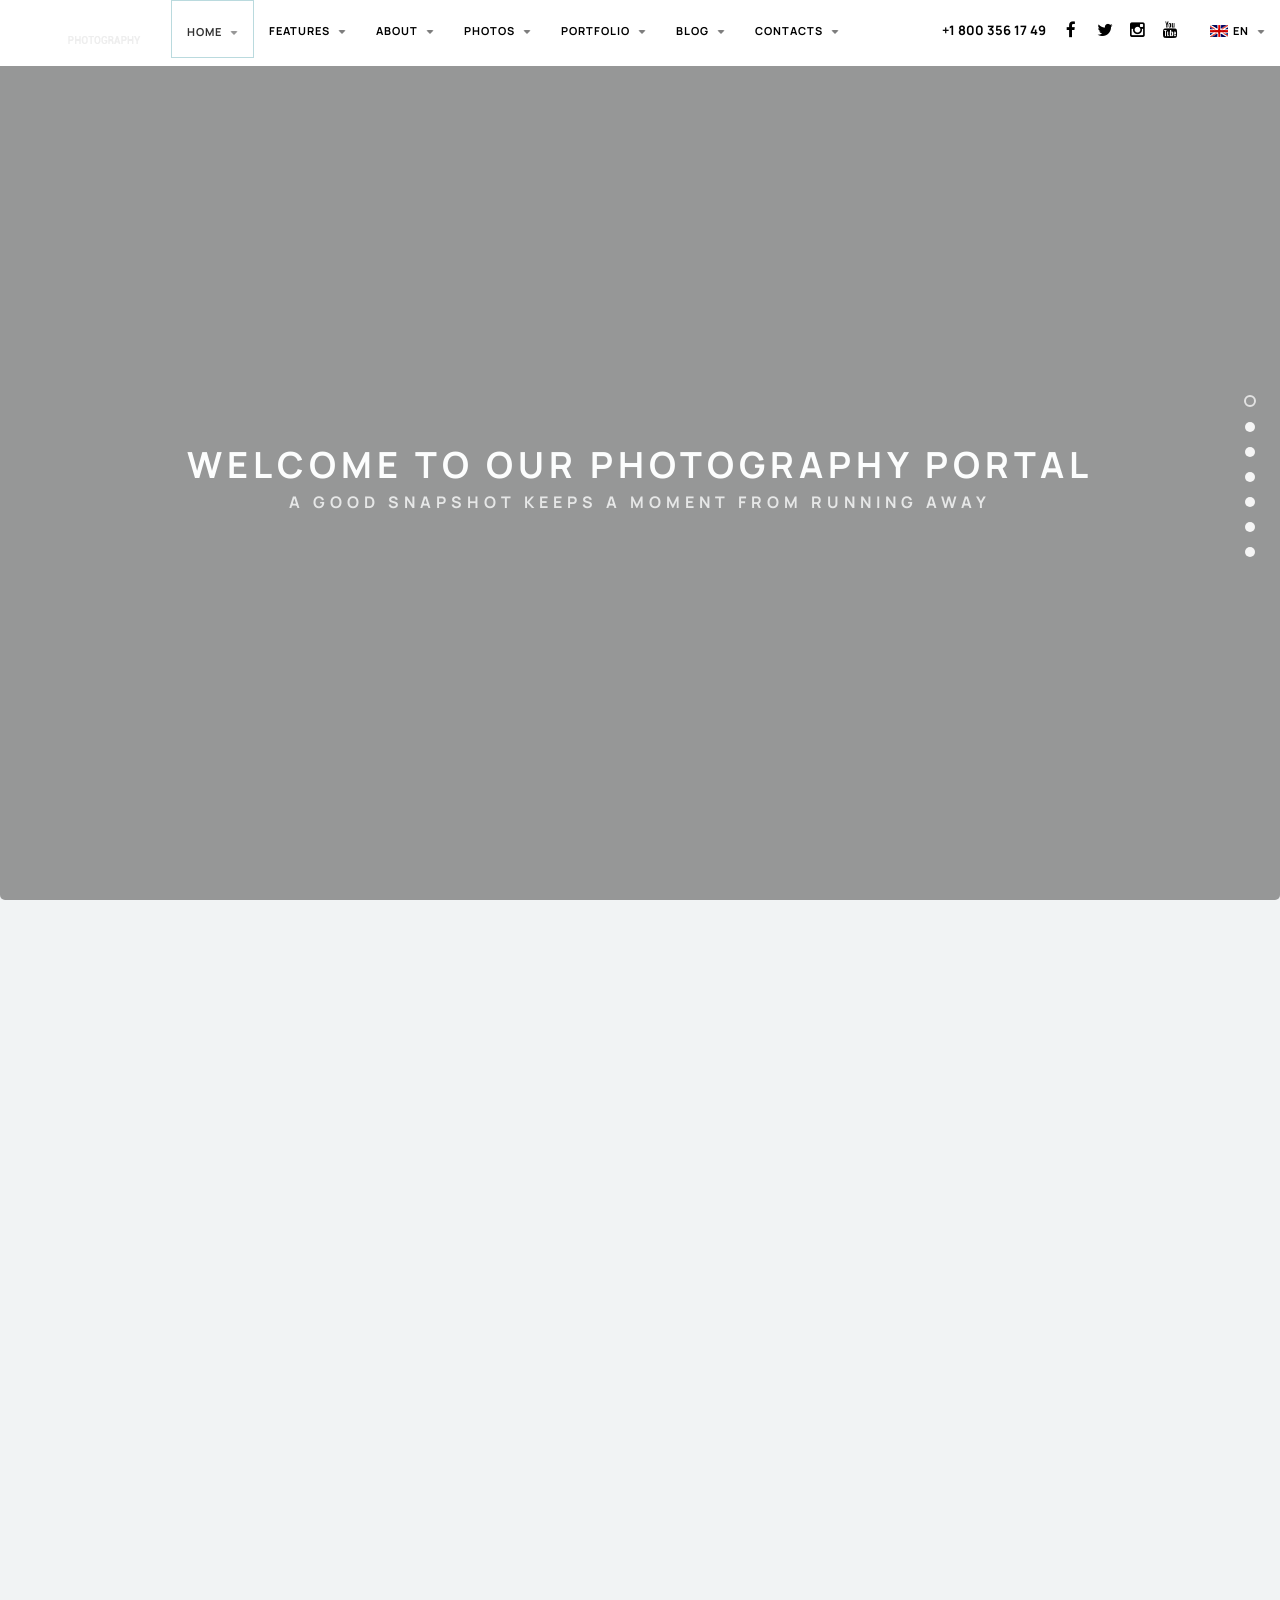
<file: index.html>
﻿<!DOCTYPE html>
<!--[if lt IE 10]> <html  lang="en" class="iex"> <![endif]-->
<!--[if (gt IE 10)|!(IE)]><!-->
<html lang="en">
<!--<![endif]-->
<head>
    <meta charset="utf-8">
    <meta http-equiv="X-UA-Compatible" content="IE=edge">
    <meta name="viewport" content="width=device-width, initial-scale=1">
    <title>Home | 1 | Photography</title>
    <meta name="description" content="Photography HTML template, minimal black and white style and design.">
    <script src="scripts/jquery.min.js"></script>
    <link rel="stylesheet" href="scripts/bootstrap/css/bootstrap.css">
    <script src="scripts/script.js"></script>
    <link rel="stylesheet" href="style.css">
    <link rel="stylesheet" href='scripts/jquery.fullPage.css'>
    <link rel="stylesheet" href="css/animations.css">
    <link rel="stylesheet" href="css/components.css">
     <link rel="icon" href="images/favicon.png">
    <!-- Extra optional content header -->
</head>
<body>
    <div id="preloader"></div>
    <header data-menu-anima="fade-left">
        <div class="navbar navbar-default over wide-area" role="navigation">
            <div class="navbar navbar-main over">
                <div class="container">
                    <div class="navbar-header">
                        <button type="button" class="navbar-toggle">
                            <i class="fa fa-bars"></i>
                        </button>
                        <a class="navbar-brand" href="index.html"><img src="images/logo.png" alt="logo" /></a>
                    </div>
                    <div class="collapse navbar-collapse">
                        <ul class="nav navbar-nav over mega-menu-fullwidth">
                            <li class="dropdown active current-active">
                                <a href="#" class="dropdown-toggle" data-toggle="dropdown" role="button">Home <span class="caret"></span></a>
                                <ul class="dropdown-menu">
                                    <li><a href="index.html">Home 1</a></li>
                                    <li><a href="index-2.html">Home 2</a></li>
                                    <li><a href="index-3.html">Home 3</a></li>
                                </ul>
                            </li>
                            <li class="dropdown mega-dropdown mega-tabs">
                                <a class="dropdown-toggle" data-toggle="dropdown" href="#">Features <span class="caret"></span></a>
                                <div class="mega-menu dropdown-menu multi-level row bg-menu" style="background-image:url(images/menu-bg.jpg)">
                                    <div class="tab-box" data-tab-anima="fade-left">
                                        <ul class="nav nav-tabs">
                                            <li class="active"><a href="#">Titles</a></li>
                                            <li><a href="#">Headers</a></li>
                                            <li><a href="#">Components</a></li>
                                            <li><a href="#">Containers</a></li>
                                        </ul>
                                        <div class="panel active">
                                            <div class="col">
                                                <h5>Image background</h5>
                                                <ul class="fa-ul text-s">
                                                    <li><i class="fa-li fa fa-photo"></i> <a href="features/titles/template-title-image.html">Image background</a></li>
                                                    <li><i class="fa-li fa fa-photo"></i> <a href="features/titles/template-title-image-fullscreen.html">Image full-screen</a></li>
                                                    <li><i class="fa-li fa fa-photo"></i> <a href="features/titles/template-title-image-fullscreen-parallax.html">Image full-screen parallax</a></li>
                                                    <li><i class="fa-li fa fa-photo"></i> <a href="features/titles/template-title-image-parallax.html">Image parallax</a></li>
                                                    <li><i class="fa-li fa fa-photo"></i> <a href="features/titles/template-title-image-parallax-ken-burn.html">Image parallax ken-burn</a></li>
                                                </ul>
                                                <hr class="space xs">
                                                <h5>Base titles</h5>
                                                <ul class="fa-ul text-s">
                                                    <li><i class="fa-li fa fa-dot-circle-o"></i> <a href="features/titles/template-title-base-1.html">Title base 1</a></li>
                                                    <li><i class="fa-li fa fa-dot-circle-o"></i> <a href="features/titles/template-title-base-2.html">Title base 2</a></li>
                                                    <li><i class="fa-li fa fa-dot-circle-o"></i> <a href="features/titles/template-title-bootstrap.html">Title bootstrap</a></li>
                                                </ul>
                                            </div>
                                            <div class="col">
                                                <h5>Video background</h5>
                                                <ul class="fa-ul text-s">
                                                    <li><i class="fa-li fa fa-film"></i> <a href="features/titles/template-title-video-mp4.html">Video background MP4</a></li>
                                                    <li><i class="fa-li fa fa-film"></i> <a href="features/titles/template-title-video-youtube.html">Video background Youtube</a></li>
                                                    <li><i class="fa-li fa fa-film"></i> <a href="features/titles/template-title-video-fullscreen.html">Video full-screen</a></li>
                                                    <li><i class="fa-li fa fa-film"></i> <a href="features/titles/template-title-video-fullscreen-parallax.html">Video full-screen parallax</a></li>
                                                    <li><i class="fa-li fa fa-film"></i> <a href="features/titles/template-title-video-parallax.html">Video parallax</a></li>
                                                </ul>
                                                <hr class="space xs">
                                                <h5>Animation background</h5>
                                                <ul class="fa-ul text-s">
                                                    <li><i class="fa-li fa fa-leaf"></i> <a href="features/titles/template-title-animation.html">Animation background</a></li>
                                                    <li><i class="fa-li fa fa-leaf"></i> <a href="features/titles/template-title-animation-parallax.html">Animation background parallax</a></li>
                                                </ul>
                                            </div>
                                            <div class="col">
                                                <h5>Slider background</h5>
                                                <ul class="fa-ul text-s">
                                                    <li><i class="fa-li fa fa-sliders"></i> <a href="features/titles/template-title-slider.html">Slider background</a></li>
                                                    <li><i class="fa-li fa fa-sliders"></i> <a href="features/titles/template-title-slider-fullscreen.html">Slider full-screen</a></li>
                                                    <li><i class="fa-li fa fa-sliders"></i> <a href="features/titles/template-title-slider-fullscreen-parallax.html">Slider full-screen parallax</a></li>
                                                    <li><i class="fa-li fa fa-sliders"></i> <a href="features/titles/template-title-slider-parallax.html">Slider parallax</a></li>
                                                </ul>
                                            </div>
                                        </div>
                                        <div class="panel">
                                            <div class="col">
                                                <h5>Horizontal menus</h5>
                                                <ul class="fa-ul text-s">
                                                    <li><i class="fa-li fa fa-list"></i> <a href="features/menus/menu-classic.html">Menu classic</a></li>
                                                    <li><i class="fa-li fa fa-list"></i> <a href="features/menus/menu-classic-transparent.html">Menu classic transparent</a></li>
                                                    <li><i class="fa-li fa fa-list"></i> <a href="features/menus/menu-big-logo.html">Menu big logo</a></li>
                                                    <li><i class="fa-li fa fa-list"></i> <a href="features/menus/menu-subline.html">Menu subline</a></li>
                                                    <li><i class="fa-li fa fa-list"></i> <a href="features/menus/menu-subtitle.html">Menu subtitle</a></li>

                                                </ul>
                                            </div>
                                            <div class="col">
                                                <h5>Horizontal menus</h5>
                                                <ul class="fa-ul text-s">
                                                    <li><i class="fa-li fa fa-list"></i> <a href="features/menus/menu-middle-logo.html">Menu middle logo</a></li>
                                                    <li><i class="fa-li fa fa-list"></i> <a href="features/menus/menu-middle-logo-top.html">Menu middle logo top</a></li>
                                                    <li><i class="fa-li fa fa-list"></i> <a href="features/menus/menu-middle-box.html">Menu middle box</a></li>
                                                    <li><i class="fa-li fa fa-list"></i> <a href="features/menus/menu-icons.html">Menu icons</a></li>
                                                    <li><i class="fa-li fa fa-list"></i> <a href="features/menus/menu-icons-top.html">Menu icons top</a></li>
                                                </ul>
                                            </div>
                                            <div class="col">
                                                <h5>Side menus</h5>
                                                <ul class="fa-ul text-s">
                                                    <li><i class="fa-li fa fa-bars"></i> <a href="features/menus/menu-side.html">Side classic</a></li>
                                                    <li><i class="fa-li fa fa-bars"></i> <a href="features/menus/menu-side-lateral.html">Side lateral</a></li>
                                                    <li><i class="fa-li fa fa-bars"></i> <a href="features/menus/menu-side-simple.html">Side simple</a></li>
                                                </ul>
                                            </div>
                                        </div>
                                        <div class="panel">
                                            <div class="col">
                                                <h5>Components</h5>
                                                <ul class="fa-ul text-s">
                                                    <li><i class="fa-li fa fa-cubes"></i> <a href="features/components/icons.html">Icons</a></li>
                                                    <li><i class="fa-li fa fa-plus"></i> <a href="features/components/counters-countdown.html">Counters</a></li>
                                                    <li><i class="fa-li fa fa-clock-o"></i> <a href="features/components/counters-countdown.html">Countdowns</a></li>
                                                    <li><i class="fa-li fa fa-tasks"></i> <a href="features/components/progress-bars.html">Progress bars</a></li>
                                                    <li><i class="fa-li fa fa-circle-o"></i> <a href="features/components/progress-bars.html">Circle progress bars</a></li>
                                                    <li><i class="fa-li fa fa-calendar"></i> <a href="features/components/timeline.html">Timeline</a></li>
                                                    <li><i class="fa-li fa fa-map-marker"></i> <a href="features/components/maps.html">Google maps</a></li>
                                                    <li><i class="fa-li fa fa-table"></i> <a href="features/components/tables.html">Advanced table</a></li>
                                                </ul>
                                            </div>
                                            <div class="col">
                                                <h5>Main components</h5>
                                                <ul class="fa-ul text-s">
                                                    <li><i class="fa-li fa fa-cube"></i> <a href="features/components/buttons.html">Buttons</a></li>
                                                    <li><i class="fa-li fa fa-photo"></i> <a href="features/components/image-boxes.html">Image boxes</a></li>
                                                    <li><i class="fa-li fa fa-photo"></i> <a href="features/components/image-boxes-advanced.html">Advanced image boxes</a></li>
                                                    <li><i class="fa-li fa fa-th-large"></i> <a href="features/components/content-box.html">Content boxes</a></li>
                                                    <li><i class="fa-li fa fa-facebook-official"></i> <a href="features/components/social-media.html">Social media</a></li>
                                                    <li><i class="fa-li fa fa-list"></i> <a href="features/components/lists.html">Lists</a></li>
                                                    <li><i class="fa-li fa fa-paragraph"></i> <a href="features/components/typography.html">Typography</a></li>
                                                </ul>
                                            </div>
                                            <div class="col">
                                                <h5>Footer</h5>
                                                <ul class="fa-ul text-s">
                                                    <li><i class="fa-li fa fa-download"></i> <a href="features/footers/footer-parallax.html">Footer parallax</a></li>
                                                    <li><i class="fa-li fa fa-download"></i> <a href="features/footers/footer-minimal.html">Footer minimal</a></li>
                                                    <li><i class="fa-li fa fa-download"></i> <a href="features/footers/footer-base.html">Footer base</a></li>
                                                </ul>
                                                <hr class="space xs">
                                                <h5>PHP</h5>
                                                <ul class="fa-ul text-s">
                                                    <li><i class="fa-li fa fa-comments-o"></i> <a href="features/components/php-contact-form.html">Contact form</a></li>
                                                </ul>
                                            </div>
                                        </div>
                                        <div class="panel">
                                            <div class="col">
                                                <h5>Lists</h5>
                                                <ul class="fa-ul text-s">
                                                    <li><i class="fa-li fa fa-list-ol"></i> <a href="features/containers/list-grid.html">Grid</a></li>
                                                    <li><i class="fa-li fa fa-list-ol"></i> <a href="features/containers/list-masonry.html">Masonry</a></li>
                                                </ul>
                                                <hr class="space xs">
                                                <h5>Others</h5>
                                                <ul class="fa-ul text-s">
                                                    <li><i class="fa-li fa fa-expand"></i> <a href="features/containers/lightbox.html">Lightbox and popups</a></li>
                                                    <li><i class="fa-li fa fa-sliders"></i> <a href="features/containers/sliders.html">Sliders and carousels</a></li>
                                                    <li><i class="fa-li fa fa-toggle-down"></i> <a href="features/containers/scroll-box-collapse.html">Scroll box</a></li>
                                                    <li><i class="fa-li fa fa-minus"></i> <a href="features/containers/scroll-box-collapse.html">Collapse box</a></li>
                                                    <li><i class="fa-li fa fa-square-o"></i> <a href="features/containers/tabs.html">Tabs</a></li>
                                                    <li><i class="fa-li fa fa-minus-square-o"></i> <a href="features/containers/accordions.html">Accordions</a></li>
                                                </ul>
                                            </div>
                                            <div class="col">
                                                <h5>Sections</h5>
                                                <ul class="fa-ul text-s">
                                                    <li><i class="fa-li fa fa-photo"></i> <a href="features/containers/section-background-image.html">Background image</a></li>
                                                    <li><i class="fa-li fa fa-photo"></i> <a href="features/containers/section-background-image-parallax.html">Background parallax</a></li>
                                                    <li><i class="fa-li fa fa-sliders"></i> <a href="features/containers/section-slider.html">Slider</a></li>
                                                    <li><i class="fa-li fa fa-film"></i> <a href="features/containers/section-background-video.html">Background video</a></li>
                                                    <li><i class="fa-li fa fa-leaf"></i> <a href="features/containers/section-animations.html">Background animations</a></li>
                                                    <li><i class="fa-li fa fa-leaf"></i> <a href="features/containers/section-animations-parallax.html">Background animations parallax</a></li>
                                                </ul>
                                            </div>
                                        </div>
                                    </div>
                                </div>
                            </li>
                            <li class="dropdown">
                                <a class="dropdown-toggle" data-toggle="dropdown" href="#">About <span class="caret"></span></a>
                                <div class="mega-menu dropdown-menu multi-level row bg-menu" style="background-image:url(images/menu-bg.jpg)">
                                    <div class="col">
                                        <h5>Miscellaneous</h5>
                                        <ul class="fa-ul text-s">
                                            <li><i class="fa-li fa fa-home"></i><a href="about-1.html">About 1</a></li>
                                            <li><i class="fa-li fa fa-home"></i><a href="about-2.html">About 2</a></li>
                                            <li><i class="fa-li fa fa-home"></i><a href="about-3.html">About 3</a></li>
                                            <li><i class="fa-li fa fa-trophy"></i><a href="careers.html">Careers</a></li>
                                            <li><i class="fa-li fa fa-trophy"></i><a href="certifications.html">Certifications</a></li>
                                            <li><i class="fa-li fa fa-question"></i><a href="faq.html">Faq</a></li>
                                            <li><i class="fa-li fa fa-history"></i><a href="history.html">History</a></li>
                                            <li><i class="fa-li fa fa-user-secret"></i><a href="partners.html">Partners</a></li>
                                            <li><i class="fa-li fa fa-users"></i><a href="team.html">Team</a></li>
                                            <li><i class="fa-li fa fa-users"></i><a href="who-we-are.html">Who we are</a></li>
                                        </ul>
                                    </div>
                                    <div class="col">
                                        <h5>Services</h5>
                                        <ul class="fa-ul text-s">
                                            <li><i class="fa-li fa fa-list"></i><a href="services-1.html">Services 1</a></li>
                                            <li><i class="fa-li fa fa-list"></i><a href="services-2.html">Services 2</a></li>
                                            <li><i class="fa-li fa fa-list"></i><a href="services-3.html">Services 3</a></li>
                                            <li><i class="fa-li fa fa-list"></i><a href="service-single-1.html">Services single</a></li>
                                        </ul>
                                        <hr class="space xs">
                                        <h5>Various</h5>
                                        <ul class="fa-ul text-s">
                                            <li><i class="fa-li fa fa-dollar"></i><a href="pricing.html">Pricing</a></li>
                                            <li><i class="fa-li fa fa-backward"></i><a href="404.html">404</a></li>
                                            <li><i class="fa-li fa fa-flash"></i><a href="coming-soon.html">Coming soon</a></li>
                                        </ul>
                                    </div>

                                </div>
                            </li>
                            <li class="dropdown">
                                <a href="#" class="dropdown-toggle" data-toggle="dropdown" role="button">Photos <span class="caret"></span></a>
                                <ul class="dropdown-menu">
                                    <li><a href="gallery-grid.html">Grid gallery</a></li>
                                    <li><a href="gallery-masonry.html">Masonry gallery</a></li>
                                    <li><a href="gallery-album.html">Albums gallery</a></li>
                                </ul>
                            </li>
                            <li class="dropdown">
                                <a class="dropdown-toggle" data-toggle="dropdown" href="#">Portfolio <span class="caret"></span></a>
                                <div class="mega-menu dropdown-menu multi-level row bg-menu" style="background-image:url(images/menu-bg.jpg);">
                                    <div class="col">
                                        <h5>Portfolio 1</h5>
                                        <ul class="fa-ul text-s">
                                            <li><i class="fa-li fa fa-desktop"></i><a href="portfolio-1-gutted-boxed.html">Gutted boxed</a></li>
                                            <li><i class="fa-li fa fa-desktop"></i><a href="portfolio-1-gutted-full-width.html">Gutted full width</a></li>
                                        </ul>
                                        <hr class="space xs">
                                        <h5>Portfolio 2</h5>
                                        <ul class="fa-ul text-s">
                                            <li><i class="fa-li fa fa-desktop"></i><a href="portfolio-2-full-width.html">Full width</a></li>
                                            <li><i class="fa-li fa fa-desktop"></i><a href="portfolio-2-boxed.html">Boxed</a></li>
                                            <li><i class="fa-li fa fa-desktop"></i><a href="portfolio-2-gutted-boxed.html">Gutted boxed</a></li>
                                            <li><i class="fa-li fa fa-desktop"></i><a href="portfolio-2-gutted-full-width.html">Gutted full width</a></li>
                                        </ul>
                                        <hr class="space xs">
                                        <h5>Portfolio 3</h5>
                                        <ul class="fa-ul text-s">
                                            <li><i class="fa-li fa fa-desktop"></i><a href="portfolio-3-full-width.html">Full width</a></li>
                                            <li><i class="fa-li fa fa-desktop"></i><a href="portfolio-3-boxed.html">Boxed</a></li>
                                            <li><i class="fa-li fa fa-desktop"></i><a href="portfolio-3-gutted-boxed.html">Gutted boxed</a></li>
                                            <li><i class="fa-li fa fa-desktop"></i><a href="portfolio-3-gutted-full-width.html">Gutted full width</a></li>
                                        </ul>
                                    </div>
                                    <div class="col">
                                        <h5>Portfolio 4</h5>
                                        <ul class="fa-ul text-s">
                                            <li><i class="fa-li fa fa-desktop"></i><a href="portfolio-4-gutted-boxed.html">Gutted boxed</a></li>
                                            <li><i class="fa-li fa fa-desktop"></i><a href="portfolio-4-gutted-full-width.html">Gutted full width</a></li>
                                        </ul>
                                        <hr class="space xs">
                                        <h5>Portfolio single</h5>
                                        <ul class="fa-ul text-s">
                                            <li><i class="fa-li fa fa-tencent-weibo"></i><a href="portfolio-single-1.html">Portfolio single 1</a></li>
                                            <li><i class="fa-li fa fa-tencent-weibo"></i><a href="portfolio-single-2.html">Portfolio single 2</a></li>
                                            <li><i class="fa-li fa fa-tencent-weibo"></i><a href="portfolio-single-3.html">Portfolio single 3</a></li>
                                            <li><i class="fa-li fa fa-tencent-weibo"></i><a href="portfolio-single-4.html">Portfolio single 4</a></li>
                                            <li><i class="fa-li fa fa-tencent-weibo"></i><a href="portfolio-single-5.html">Portfolio single 5</a></li>
                                        </ul>
                                    </div>
                                </div>
                            </li>
                            <li class="dropdown">
                                <a class="dropdown-toggle" data-toggle="dropdown" href="#">Blog <span class="caret"></span></a>
                                <div class="mega-menu dropdown-menu multi-level row bg-menu" style="background-image:url(images/menu-bg.jpg)">
                                    <div class="col">
                                        <ul class="fa-ul text-s">
                                            <li><i class="fa-li fa fa-newspaper-o"></i><a href="blog-1.html">Blog 1</a></li>
                                            <li><i class="fa-li fa fa-newspaper-o"></i><a href="blog-2.html">Blog 2</a></li>
                                            <li><i class="fa-li fa fa-newspaper-o"></i><a href="blog-grid.html">Grid blog</a></li>
                                            <li><i class="fa-li fa fa-newspaper-o"></i><a href="blog-masonry.html">Masonry blog</a></li>
                                            <li><i class="fa-li fa fa-facebook"></i><a href="blog-social.html">Blog social</a></li>
                                            <li><i class="fa-li fa fa-paper-plane"></i><a href="blog-single-1.html">Blog single 1</a></li>
                                            <li><i class="fa-li fa fa-paper-plane"></i><a href="blog-single-2.html">Blog single 2</a></li>
                                        </ul>
                                    </div>
                                </div>
                            </li>
                            <li class="dropdown">
                                <a href="#" class="dropdown-toggle" data-toggle="dropdown" role="button">Contacts <span class="caret"></span></a>
                                <ul class="dropdown-menu">
                                    <li><a href="contacts-1.html">Contacts 1</a></li>
                                    <li><a href="contacts-2.html">Contacts 2</a></li>
                                </ul>
                            </li>
                        </ul>
                        <div class="nav navbar-nav navbar-right">
                            <div class="navbar-left custom-area">
                                +1 800 356 17 49
                            </div>
                            <div class="btn-group navbar-left navbar-social">
                                <div class="btn-group social-group">
                                    <a target="_blank" href="#"><i class="fa fa-facebook"></i></a>
                                    <a target="_blank" href="#"><i class="fa fa-twitter"></i></a>
                                    <a target="_blank" href="#"><i class="fa fa-instagram"></i></a>
                                    <a target="_blank" href="#"><i class="fa fa-youtube"></i></a>
                                </div>
                            </div>
                            <ul class="nav navbar-nav over lan-menu">
                                <li class="dropdown">
                                    <a href="#" class="dropdown-toggle" data-toggle="dropdown" role="button"><img src="images/en.png" alt="flag" />EN <span class="caret"></span></a>
                                    <ul class="dropdown-menu">
                                        <li><a href="#"><img src="images/it.png" alt="flag" />IT</a></li>
                                    </ul>
                                </li>
                            </ul>
                        </div>
                    </div>
                </div>
            </div>
        </div>
    </header>
    <nav id="fullpage-menu" class="fullpage-menu menu-dots white">
        <ul>
            <li><a></a></li>
            <li><a></a></li>
            <li><a></a></li>
            <li><a></a></li>
            <li><a></a></li>
            <li><a></a></li>
            <li><a></a></li>
        </ul>
    </nav>
    <div class="section-empty my-class-home">
        <div id="fullpage-main" class="home-y" data-options="verticalCentered:false">
            <div class="section overlay-container" style="background-image:url('images/photo-intro.jpg');">
                <div class="content">
                    <div class="container box-middle" data-anima="fade-in" data-time="1000">
                        <h1>WELCOME TO OUR PHOTOGRAPHY PORTAL</h1>
                        <h2>A good snapshot keeps a moment from running away</h2>
                    </div>
                </div>
            </div>
            <div class="section overlay-container" style="background-image:url('images/photo-1.jpg');">
                <div class="bottom-area text-center" data-fullpage-anima="fade-bottom" data-timeline="asc" data-time="1500" data-timeline-time="500">
                    <h1 class="anima">EDITORIAL</h1>
                    <h2 class="anima">Twelve significant photographs in any one year is a good crop</h2>
                    <span class="anima anima-fade-left"><a href="gallery-grid.html" class="anima-button circle-button btn btn-sm"><i class="fa fa-long-arrow-right"></i>TAKE A LOOK</a></span>
                </div>
            </div>
            <div class="section overlay-container" style="background-image:url('images/photo-2.jpg');">
                <div class="bottom-area text-center" data-fullpage-anima="fade-bottom" data-timeline="asc" data-time="1500" data-timeline-time="500">
                    <h1 class="anima">LANDSCAPES</h1>
                    <h2 class="anima">The good camera did not take good photographs</h2>
                    <span class="anima anima-fade-left"><a href="gallery-album.html" class="anima-button circle-button btn btn-sm"><i class="fa fa-long-arrow-right"></i>TAKE A LOOK</a></span>
                </div>
            </div>
            <div class="section overlay-container" style="background-image:url('images/photo-3.jpg');">
                <div class="bottom-area text-center" data-fullpage-anima="fade-bottom" data-timeline="asc" data-time="1500" data-timeline-time="500">
                    <h1 class="anima">PEOPLE</h1>
                    <h2 class="anima">When people ask me what equipment I use – I tell them my eyes</h2>
                    <span class="anima anima-fade-left"><a href="gallery-masonry.html" class="anima-button circle-button btn btn-sm"><i class="fa fa-long-arrow-right"></i>TAKE A LOOK</a></span>
                </div>
            </div>
            <div class="section overlay-container" style="background-image:url('images/photo-4.jpg');">
                <div class="bottom-area text-center" data-fullpage-anima="fade-bottom" data-timeline="asc" data-time="1500" data-timeline-time="500">
                    <h1 class="anima">WEDDING</h1>
                    <h2 class="anima">Photography is the story I fail to put into words</h2>
                    <span class="anima anima-fade-left"><a href="gallery-grid.html" class="anima-button circle-button btn btn-sm"><i class="fa fa-long-arrow-right"></i>TAKE A LOOK</a></span>
                </div>
            </div>
            <div class="section overlay-container" style="background-image:url('images/photo-5.jpg');">
                <div class="bottom-area text-center" data-fullpage-anima="fade-bottom" data-timeline="asc" data-time="1500" data-timeline-time="500">
                    <h1 class="anima">NATURE</h1>
                    <h2 class="anima">You don't take a photograph, you make it</h2>
                    <span class="anima anima-fade-left"><a href="gallery-grid.html" class="anima-button circle-button btn btn-sm"><i class="fa fa-long-arrow-right"></i>TAKE A LOOK</a></span>
                </div>
            </div>
            <div class="section overlay-container" style="background-image:url('images/photo-6.jpg');">
                <div class="bottom-area text-center" data-fullpage-anima="fade-bottom" data-timeline="asc" data-time="1500" data-timeline-time="500">
                    <h1 class="anima">LIFESTYLE</h1>
                    <h2 class="anima">A portrait is not made in the camera but on either side of it</h2>
                    <span class="anima anima-fade-left"><a href="gallery-grid.html" class="anima-button circle-button btn btn-sm"><i class="fa fa-long-arrow-right"></i>TAKE A LOOK</a></span>
                </div>
            </div>
        </div>
    </div>
    <footer>
        <link property="" rel="stylesheet" href="scripts/font-awesome/css/font-awesome.min.css">
        <script async src="scripts/bootstrap/js/bootstrap.min.js"></script>
        <script src="scripts/imagesloaded.min.js"></script>
        <script src='scripts/jquery.fullPage.min.js'></script>
        <script src='scripts/jquery.tab-accordion.js'></script>
        <script src='scripts/smooth.scroll.min.js'></script>
    </footer>
</body>
</html>
</file>
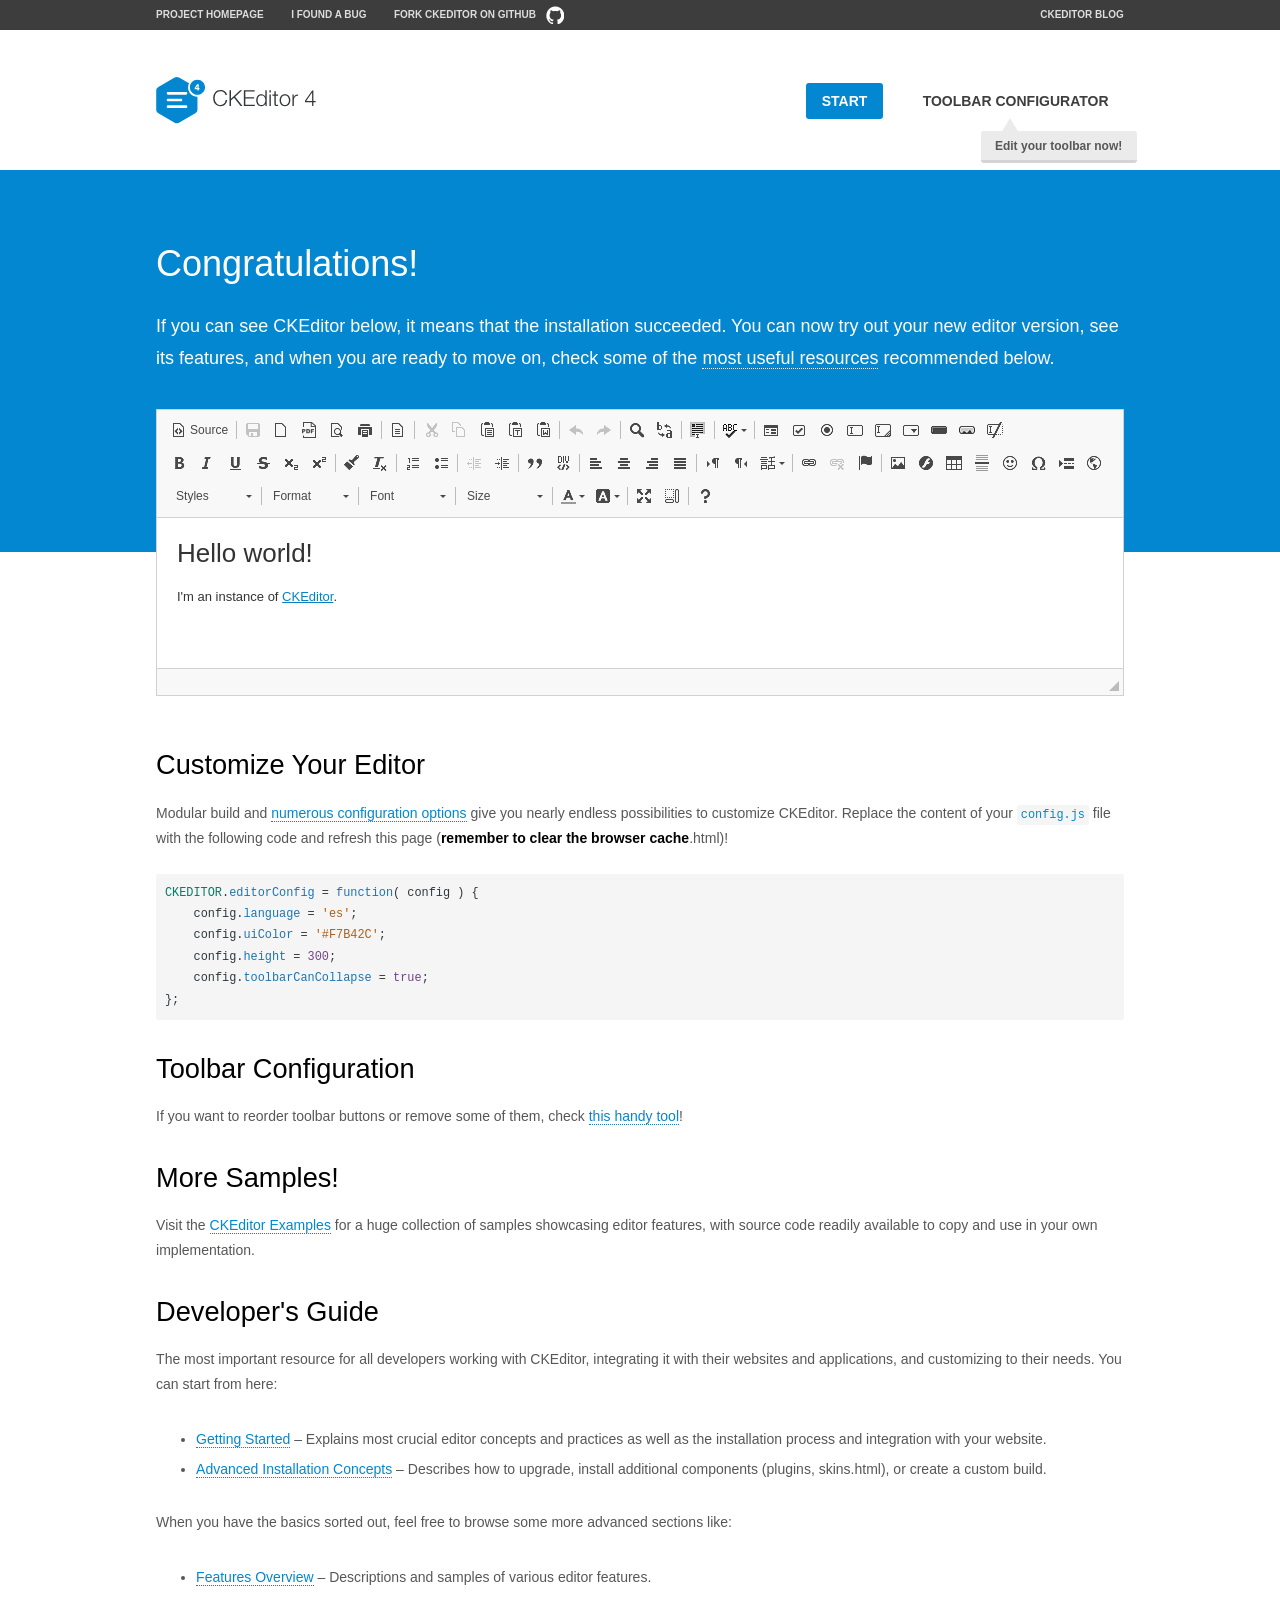
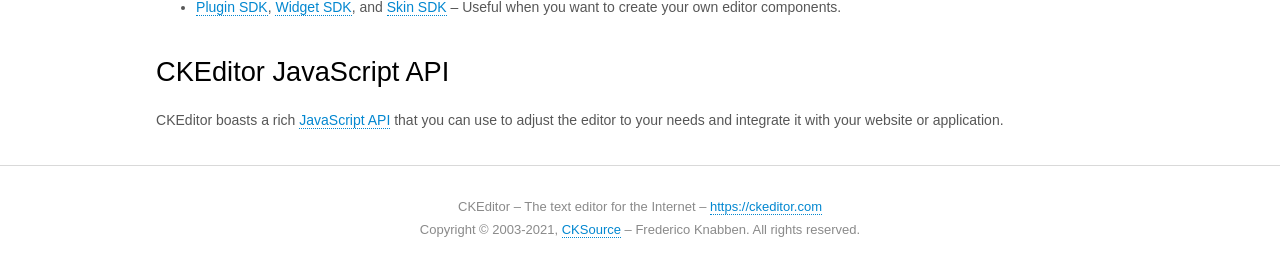
<file: admin/ckeditor/samples/index.html>
<!DOCTYPE html>
<!--
Copyright (c) 2003-2021, CKSource - Frederico Knabben. All rights reserved.
For licensing, see LICENSE.md or https://ckeditor.com/legal/ckeditor-oss-license
-->
<html lang="en">
<head>
	<meta charset="utf-8">
	<title>CKEditor Sample</title>
	<script src="../ckeditor.js"></script>
	<script src="js/sample.js"></script>
	<link rel="stylesheet" href="css/samples.css">
	<link rel="stylesheet" href="toolbarconfigurator/lib/codemirror/neo.css">
	<meta name="viewport" content="width=device-width,initial-scale=1">
	<meta name="description" content="Try the latest sample of CKEditor 4 and learn more about customizing your WYSIWYG editor with endless possibilities.">
</head>
<body id="main">

<nav class="navigation-a">
	<div class="grid-container">
		<ul class="navigation-a-left grid-width-70">
			<li><a href="https://ckeditor.com/ckeditor-4/">Project Homepage</a></li>
			<li><a href="https://github.com/ckeditor/ckeditor4/issues">I found a bug</a></li>
			<li><a href="https://github.com/ckeditor/ckeditor4" class="icon-pos-right icon-navigation-a-github">Fork CKEditor on GitHub</a></li>
		</ul>
		<ul class="navigation-a-right grid-width-30">
			<li><a href="https://ckeditor.com/blog/">CKEditor Blog</a></li>
		</ul>
	</div>
</nav>

<header class="header-a">
	<div class="grid-container">
		<h1 class="header-a-logo grid-width-30">
			<a href="index.html"><img src="img/logo.svg" onerror="this.src='img/logo.png'; this.onerror=null;" alt="CKEditor Sample"></a>
		</h1>

		<nav class="navigation-b grid-width-70">
			<ul>
				<li><a href="index.html" class="button-a button-a-background">Start</a></li>
				<li><a href="toolbarconfigurator/index.html" class="button-a">Toolbar configurator <span class="balloon-a balloon-a-nw">Edit your toolbar now!</span></a></li>
			</ul>
		</nav>
	</div>
</header>

<main>
	<div class="adjoined-top">
		<div class="grid-container">
			<div class="content grid-width-100">
				<h1>Congratulations!</h1>
				<p>
					If you can see CKEditor below, it means that the installation succeeded.
					You can now try out your new editor version, see its features, and when you are ready to move on, check some of the <a href="#sample-customize">most useful resources</a> recommended below.
				</p>
			</div>
		</div>
	</div>
	<div class="adjoined-bottom">
		<div class="grid-container">
			<div class="grid-width-100">
				<div id="editor">
					<h1>Hello world!</h1>
					<p>I'm an instance of <a href="https://ckeditor.com">CKEditor</a>.</p>
				</div>
			</div>
		</div>
	</div>

	<div class="grid-container">
		<div class="content grid-width-100">
			<section id="sample-customize">
				<h2>Customize Your Editor</h2>
				<p>Modular build and <a href="https://ckeditor.com/docs/ckeditor4/latest/guide/dev_configuration.html">numerous configuration options</a> give you nearly endless possibilities to customize CKEditor. Replace the content of your <code><a href="../config.js">config.js</a></code> file with the following code and refresh this page (<strong>remember to clear the browser cache</strong>.html)!</p>
		<pre class="cm-s-neo CodeMirror"><code><span style="padding-right: 0.1px;"><span class="cm-variable">CKEDITOR</span>.<span class="cm-property">editorConfig</span> <span class="cm-operator">=</span> <span class="cm-keyword">function</span>( <span class="cm-def">config</span> ) {</span>
<span style="padding-right: 0.1px;"><span class="cm-tab">	</span><span class="cm-variable-2">config</span>.<span class="cm-property">language</span> <span class="cm-operator">=</span> <span class="cm-string">'es'</span>;</span>
<span style="padding-right: 0.1px;"><span class="cm-tab">	</span><span class="cm-variable-2">config</span>.<span class="cm-property">uiColor</span> <span class="cm-operator">=</span> <span class="cm-string">'#F7B42C'</span>;</span>
<span style="padding-right: 0.1px;"><span class="cm-tab">	</span><span class="cm-variable-2">config</span>.<span class="cm-property">height</span> <span class="cm-operator">=</span> <span class="cm-number">300</span>;</span>
<span style="padding-right: 0.1px;"><span class="cm-tab">	</span><span class="cm-variable-2">config</span>.<span class="cm-property">toolbarCanCollapse</span> <span class="cm-operator">=</span> <span class="cm-atom">true</span>;</span>
<span style="padding-right: 0.1px;">};</span></code></pre>
			</section>

			<section>
				<h2>Toolbar Configuration</h2>
				<p>If you want to reorder toolbar buttons or remove some of them, check <a href="toolbarconfigurator/index.html">this handy tool</a>!</p>
			</section>

			<section>
				<h2>More Samples!</h2>
				<p>Visit the <a href="https://ckeditor.com/docs/ckeditor4/latest/examples/index.html">CKEditor Examples</a> for a huge collection of samples showcasing editor features, with source code readily available to copy and use in your own implementation.</p>
			</section>

			<section>
				<h2>Developer's Guide</h2>
				<p>The most important resource for all developers working with CKEditor, integrating it with their websites and applications, and customizing to their needs. You can start from here:</p>
				<ul>
					<li><a href="https://ckeditor.com/docs/ckeditor4/latest/guide/dev_installation.html">Getting Started</a> &ndash; Explains most crucial editor concepts and practices as well as the installation process and integration with your website.</li>
					<li><a href="https://ckeditor.com/docs/ckeditor4/latest/guide/dev_advanced_installation.html">Advanced Installation Concepts</a> &ndash; Describes how to upgrade, install additional components (plugins, skins.html), or create a custom build.</li>
				</ul>
					<p>When you have the basics sorted out, feel free to browse some more advanced sections like:</p>
				<ul>
					<li><a href="https://ckeditor.com/docs/ckeditor4/latest/features/index.html">Features Overview</a> &ndash; Descriptions and samples of various editor features.</li>
					<li><a href="https://ckeditor.com/docs/ckeditor4/latest/guide/plugin_sdk_intro.html">Plugin SDK</a>, <a href="https://ckeditor.com/docs/ckeditor4/latest/guide/widget_sdk_intro.html">Widget SDK</a>, and <a href="https://ckeditor.com/docs/ckeditor4/latest/guide/skin_sdk_intro.html">Skin SDK</a> &ndash; Useful when you want to create your own editor components.</li>
				</ul>
			</section>

			<section>
				<h2>CKEditor JavaScript API</h2>
				<p>CKEditor boasts a rich <a href="https://ckeditor.com/docs/ckeditor4/latest/api/index.html">JavaScript API</a> that you can use to adjust the editor to your needs and integrate it with your website or application.</p>
			</section>
		</div>
	</div>
</main>

<footer class="footer-a grid-container">
	<div class="grid-container">
		<p class="grid-width-100">
			CKEditor &ndash; The text editor for the Internet &ndash; <a class="samples" href="https://ckeditor.com/">https://ckeditor.com</a>
		</p>
		<p class="grid-width-100" id="copy">
			Copyright &copy; 2003-2021, <a class="samples" href="https://cksource.com/">CKSource</a> &ndash; Frederico Knabben. All rights reserved.
		</p>
	</div>
</footer>
<script>
	initSample();
</script>

</body>
</html>
</file>
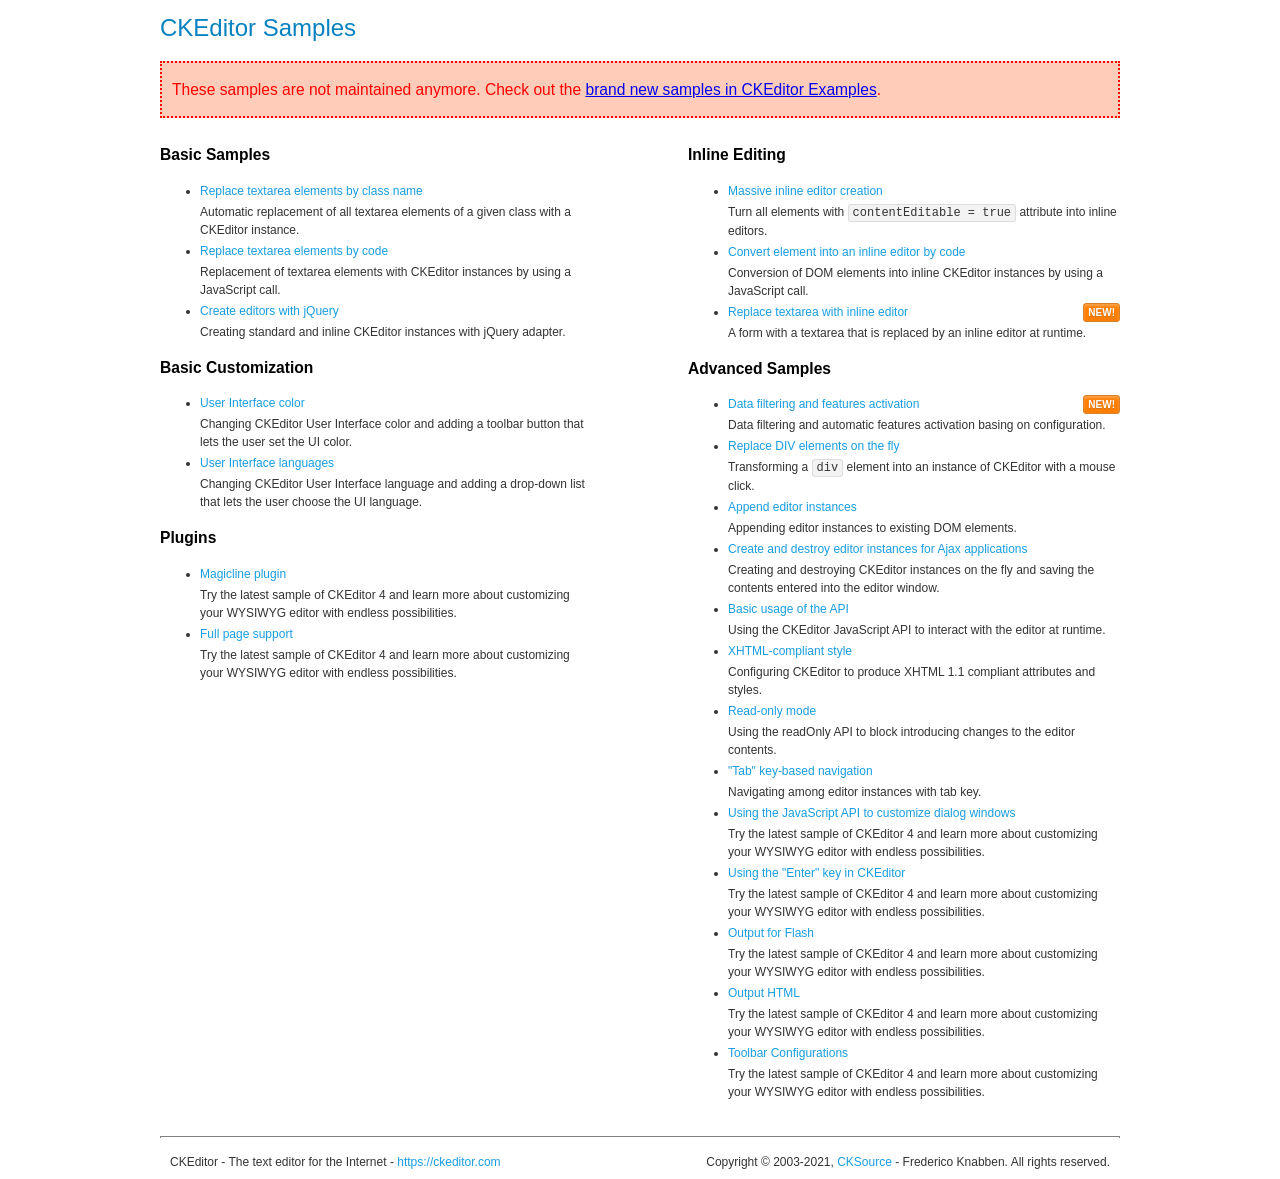
<file: admin/ckeditor/samples/old/index.html>
<!DOCTYPE html>
<!--
Copyright (c) 2003-2021, CKSource - Frederico Knabben. All rights reserved.
For licensing, see LICENSE.md or https://ckeditor.com/legal/ckeditor-oss-license
-->
<html lang="en">
<head>
	<meta charset="utf-8">
	<title>CKEditor Samples</title>
	<link rel="stylesheet" href="sample.css">
	<meta name="description" content="Try the latest sample of CKEditor 4 and learn more about customizing your WYSIWYG editor with endless possibilities.">
</head>
<body>
	<h1 class="samples">
		CKEditor Samples
	</h1>
	<div class="warning deprecated">
		These samples are not maintained anymore. Check out the <a href="https://ckeditor.com/docs/ckeditor4/latest/examples/index.html">brand new samples in CKEditor Examples</a>.
	</div>
	<div class="twoColumns">
		<div class="twoColumnsLeft">
			<h2 class="samples">
				Basic Samples
			</h2>
			<dl class="samples">
				<dt><a class="samples" href="replacebyclass.html">Replace textarea elements by class name</a></dt>
				<dd>Automatic replacement of all textarea elements of a given class with a CKEditor instance.</dd>

				<dt><a class="samples" href="replacebycode.html">Replace textarea elements by code</a></dt>
				<dd>Replacement of textarea elements with CKEditor instances by using a JavaScript call.</dd>

				<dt><a class="samples" href="jquery.html">Create editors with jQuery</a></dt>
				<dd>Creating standard and inline CKEditor instances with jQuery adapter.</dd>
			</dl>

			<h2 class="samples">
				Basic Customization
			</h2>
			<dl class="samples">
				<dt><a class="samples" href="uicolor.html">User Interface color</a></dt>
				<dd>Changing CKEditor User Interface color and adding a toolbar button that lets the user set the UI color.</dd>

				<dt><a class="samples" href="uilanguages.html">User Interface languages</a></dt>
				<dd>Changing CKEditor User Interface language and adding a drop-down list that lets the user choose the UI language.</dd>
			</dl>


			<h2 class="samples">Plugins</h2>
<dl class="samples">
<dt><a class="samples" href="magicline/magicline.html">Magicline plugin</a></dt>
<dd>Try the latest sample of CKEditor 4 and learn more about customizing your WYSIWYG editor with endless possibilities.</dd>

<dt><a class="samples" href="wysiwygarea/fullpage.html">Full page support</a></dt>
<dd>Try the latest sample of CKEditor 4 and learn more about customizing your WYSIWYG editor with endless possibilities.</dd>
</dl>
		</div>
		<div class="twoColumnsRight">
			<h2 class="samples">
				Inline Editing
			</h2>
			<dl class="samples">
				<dt><a class="samples" href="inlineall.html">Massive inline editor creation</a></dt>
				<dd>Turn all elements with <code>contentEditable = true</code> attribute into inline editors.</dd>

				<dt><a class="samples" href="inlinebycode.html">Convert element into an inline editor by code</a></dt>
				<dd>Conversion of DOM elements into inline CKEditor instances by using a JavaScript call.</dd>

				<dt><a class="samples" href="inlinetextarea.html">Replace textarea with inline editor</a> <span class="new">New!</span></dt>
				<dd>A form with a textarea that is replaced by an inline editor at runtime.</dd>

				
			</dl>

			<h2 class="samples">
				Advanced Samples
			</h2>
			<dl class="samples">
				<dt><a class="samples" href="datafiltering.html">Data filtering and features activation</a> <span class="new">New!</span></dt>
				<dd>Data filtering and automatic features activation basing on configuration.</dd>

				<dt><a class="samples" href="divreplace.html">Replace DIV elements on the fly</a></dt>
				<dd>Transforming a <code>div</code> element into an instance of CKEditor with a mouse click.</dd>

				<dt><a class="samples" href="appendto.html">Append editor instances</a></dt>
				<dd>Appending editor instances to existing DOM elements.</dd>

				<dt><a class="samples" href="ajax.html">Create and destroy editor instances for Ajax applications</a></dt>
				<dd>Creating and destroying CKEditor instances on the fly and saving the contents entered into the editor window.</dd>

				<dt><a class="samples" href="api.html">Basic usage of the API</a></dt>
				<dd>Using the CKEditor JavaScript API to interact with the editor at runtime.</dd>

				<dt><a class="samples" href="xhtmlstyle.html">XHTML-compliant style</a></dt>
				<dd>Configuring CKEditor to produce XHTML 1.1 compliant attributes and styles.</dd>

				<dt><a class="samples" href="readonly.html">Read-only mode</a></dt>
				<dd>Using the readOnly API to block introducing changes to the editor contents.</dd>

				<dt><a class="samples" href="tabindex.html">"Tab" key-based navigation</a></dt>
				<dd>Navigating among editor instances with tab key.</dd>


				
<dt><a class="samples" href="dialog/dialog.html">Using the JavaScript API to customize dialog windows</a></dt>
<dd>Try the latest sample of CKEditor 4 and learn more about customizing your WYSIWYG editor with endless possibilities.</dd>

<dt><a class="samples" href="enterkey/enterkey.html">Using the &quot;Enter&quot; key in CKEditor</a></dt>
<dd>Try the latest sample of CKEditor 4 and learn more about customizing your WYSIWYG editor with endless possibilities.</dd>

<dt><a class="samples" href="htmlwriter/outputforflash.html">Output for Flash</a></dt>
<dd>Try the latest sample of CKEditor 4 and learn more about customizing your WYSIWYG editor with endless possibilities.</dd>

<dt><a class="samples" href="htmlwriter/outputhtml.html">Output HTML</a></dt>
<dd>Try the latest sample of CKEditor 4 and learn more about customizing your WYSIWYG editor with endless possibilities.</dd>

<dt><a class="samples" href="toolbar/toolbar.html">Toolbar Configurations</a></dt>
<dd>Try the latest sample of CKEditor 4 and learn more about customizing your WYSIWYG editor with endless possibilities.</dd>

			</dl>
		</div>
	</div>
	<div id="footer">
		<hr>
		<p>
			CKEditor - The text editor for the Internet - <a class="samples" href="https://ckeditor.com/">https://ckeditor.com</a>
		</p>
		<p id="copy">
			Copyright &copy; 2003-2021, <a class="samples" href="https://cksource.com/">CKSource</a> - Frederico Knabben. All rights reserved.
		</p>
	</div>
</body>
</html>
</file>
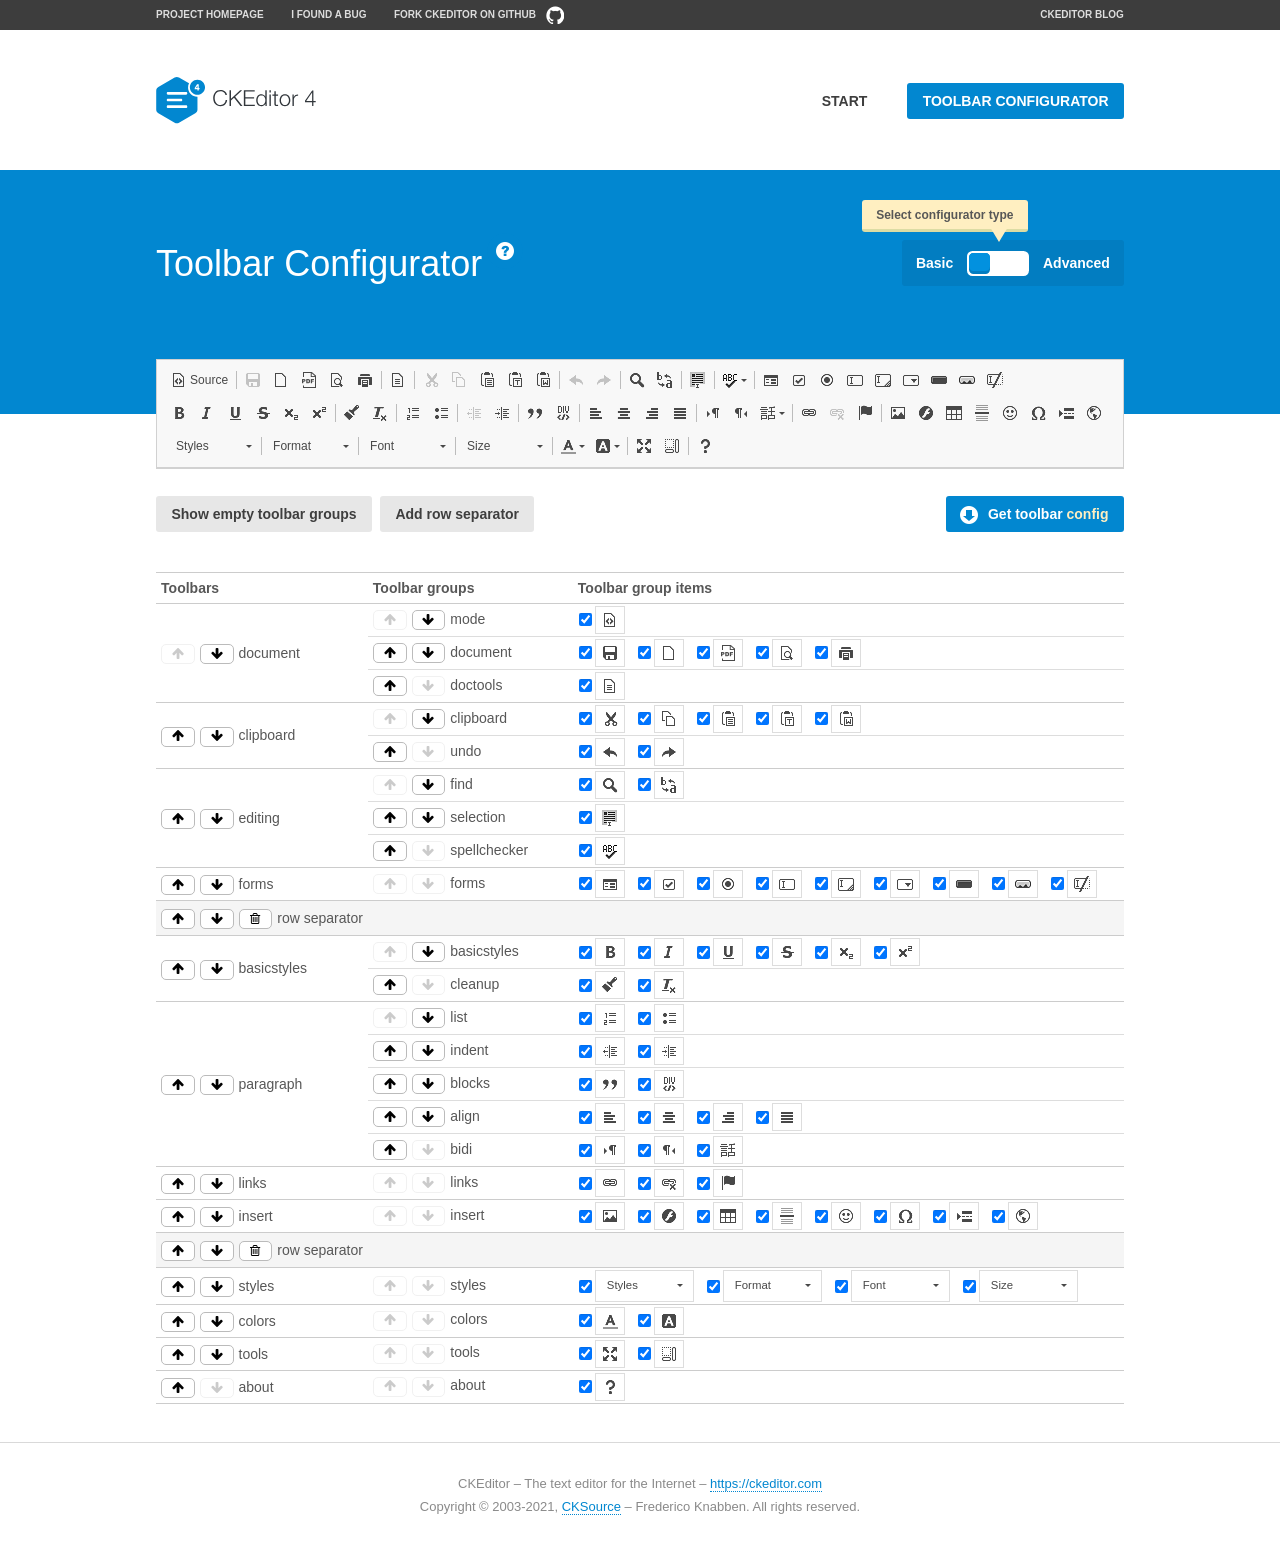
<file: admin/ckeditor/samples/toolbarconfigurator/index.html>
<!DOCTYPE html>
<!--
Copyright (c) 2003-2021, CKSource - Frederico Knabben. All rights reserved.
For licensing, see LICENSE.md or https://ckeditor.com/legal/ckeditor-oss-license
-->
<!--[if IE 8]><html class="ie8"><![endif]-->
<!--[if gt IE 8]><html><![endif]-->
<!--[if !IE]><!--><html lang="en"><!--<![endif]-->
<head>
	<meta charset="utf-8">
	<title>Toolbar Configurator</title>
	<script src="../../ckeditor.js"></script>
	<script>
		if ( CKEDITOR.env.ie && CKEDITOR.env.version < 9 )
			CKEDITOR.tools.enableHtml5Elements( document );
	</script>
	<link rel="stylesheet" href="lib/codemirror/codemirror.css">
	<link rel="stylesheet" href="lib/codemirror/show-hint.css">
	<link rel="stylesheet" href="lib/codemirror/neo.css">
	<link rel="stylesheet" href="css/fontello.css">
	<link rel="stylesheet" href="../css/samples.css">
	<meta name="description" content="Try the latest sample of CKEditor 4 and learn more about customizing your WYSIWYG editor with endless possibilities.">
</head>
<body id="toolbar">

<nav class="navigation-a">
	<div class="grid-container">
		<ul class="navigation-a-left grid-width-70">
			<li><a href="https://ckeditor.com/ckeditor-4/">Project Homepage</a></li>
			<li><a href="https://github.com/ckeditor/ckeditor4/issues">I found a bug</a></li>
			<li><a href="https://github.com/ckeditor/ckeditor4" class="icon-pos-right icon-navigation-a-github">Fork CKEditor on GitHub</a></li>
		</ul>
		<ul class="navigation-a-right grid-width-30">
			<li><a href="https://ckeditor.com/blog/">CKEditor Blog</a></li>
		</ul>
	</div>
</nav>

<header class="header-a">
	<div class="grid-container">
		<h1 class="header-a-logo grid-width-30">
			<a href="../index.html"><img src="../img/logo.svg" onerror="this.src='../img/logo.png'; this.onerror=null;" alt="CKEditor Logo"></a>
		</h1>
		<nav class="navigation-b grid-width-70">
			<ul>
				<li><a href="../index.html"  class="button-a">Start</a></li>
				<li><a href="index.html"  class="button-a button-a-background">Toolbar configurator</a></li>
			</ul>
		</nav>
	</div>
</header>

<main>
	<div class="adjoined-top">
		<div class="grid-container">
			<div class="content grid-width-100">
				<div class="grid-container-nested">
					<h1 class="grid-width-60">
						Toolbar Configurator
						<a href="#help-content" type="button" title="Configurator help" id="help" class="button-a button-a-background button-a-no-text icon-pos-left icon-question-mark">Help</a>
					</h1>

					<div class="grid-width-40 grid-switch-magic">
						<div class="switch">
							<span class="balloon-a balloon-a-se">Select configurator type</span>
							<input type="radio" name="radio" data-num="1" id="radio-basic" />
							<input type="radio" name="radio" data-num="2" id="radio-advanced" />
							<label data-for="1" for="radio-basic">Basic</label>
							<span class="switch-inner">
								<span class="handler"></span>
							</span>
							<label data-for="2" for="radio-advanced">Advanced</label>
						</div>
					</div>
				</div>
			</div>
		</div>
	</div>
	<div class="adjoined-bottom">
		<div class="grid-container">
			<div class="grid-width-100">
				<div class="editors-container">
					<div id="editor-basic"></div>
					<div id="editor-advanced"></div>
				</div>
			</div>
		</div>
	</div>

	<div class="grid-container configurator">
		<div class="content grid-width-100">
			<div class="configurator">
				<div>
					<div id="toolbarModifierWrapper"></div>
				</div>
			</div>
		</div>
	</div>

	<div id="help-content">
		<div class="grid-container">
			<div class="grid-width-100">
				<h2>What Am I Doing Here?</h2>

				<div class="grid-container grid-container-nested">
					<div class="basic">
						<div class="grid-width-50">
							<p>Arrange <a href="https://ckeditor.com/docs/ckeditor4/latest/api/CKEDITOR_config.html#cfg-toolbarGroups">toolbar groups</a>, toggle <a href="https://ckeditor.com/docs/ckeditor4/latest/api/CKEDITOR_config.html#cfg-removeButtons">button visibility</a> according to your needs and get your toolbar configuration.</p>
							<p>You can replace the content of the <a href="../../config.js"><code>config.js</code></a> file with the generated configuration. If you already set some configuration options you will need to merge both configurations.</p>
						</div>
						<div class="grid-width-50">
							<p>Read more about different ways of <a href="https://ckeditor.com/docs/ckeditor4/latest/guide/dev_configuration.html">setting configuration</a> and do not forget about <strong>clearing browser cache</strong>.</p>
							<p>Arranging toolbar groups is the recommended way of configuring the toolbar, but if you need more freedom you can use the <a href="#advanced">advanced configurator</a>.</p>
						</div>
					</div>
					<div class="advanced" style="display: none;">
						<div class="grid-width-50">
							<p>With this code editor you can edit your <a href="https://ckeditor.com/docs/ckeditor4/latest/api/CKEDITOR_config.html#cfg-toolbar">toolbar configuration</a> live.</p>
							<p>You can replace the content of the <a href="../../config.js"><code>config.js</code></a> file with the generated configuration. If you already set some configuration options you will need to merge both configurations.</p>
						</div>
						<div class="grid-width-50">
							<p>Read more about different ways of <a href="https://ckeditor.com/docs/ckeditor4/latest/guide/dev_configuration.html">setting configuration</a> and do not forget about <strong>clearing browser cache</strong>.</p>
						</div>
					</div>
				</div>

				<p class="grid-container grid-container-nested">
					<button type="button" class="help-content-close grid-width-100 button-a button-a-background">Got it. Let's play!</button>
				</p>
			</div>
		</div>
	</div>
</main>

<footer class="footer-a grid-container">
	<p class="grid-width-100">
		CKEditor &ndash; The text editor for the Internet &ndash; <a class="samples" href="https://ckeditor.com/">https://ckeditor.com</a>
	</p>
	<p class="grid-width-100" id="copy">
		Copyright &copy; 2003-2021, <a class="samples" href="https://cksource.com/">CKSource</a> &ndash; Frederico Knabben. All rights reserved.
	</p>
</footer>

<script src="lib/codemirror/codemirror.js"></script>
<script src="lib/codemirror/javascript.js"></script>
<script src="lib/codemirror/show-hint.js"></script>

<script src="js/fulltoolbareditor.js"></script>
<script src="js/abstracttoolbarmodifier.js"></script>
<script src="js/toolbarmodifier.js"></script>
<script src="js/toolbartextmodifier.js"></script>
<script src="../js/sf.js"></script>

<script>
	( function() {
		'use strict';

		var mode = ( window.location.hash.substr( 1 ) === 'advanced' ) ? 'advanced' : 'basic',
			configuratorSection = CKEDITOR.document.findOne( 'main > .grid-container.configurator' ),
			basicInstruction = CKEDITOR.document.findOne( '#help-content .basic' ),
			advancedInstruction = CKEDITOR.document.findOne( '#help-content .advanced' ),

			// Configurator mode switcher.
			modeSwitchBasic = CKEDITOR.document.getById( 'radio-basic' ),
			modeSwitchAdvanced = CKEDITOR.document.getById( 'radio-advanced' );

		// Initial setup
		function updateSwitcher() {
			if ( mode === 'advanced' ) {
				modeSwitchAdvanced.$.checked = true;
			} else {
				modeSwitchBasic.$.checked = true;
			}
		}

		updateSwitcher();

		CKEDITOR.document.getWindow().on( 'hashchange', function( e ) {
			var hash = window.location.hash.substr( 1 );
			if ( !( hash === 'advanced' || hash === 'basic' ) ) {
				return;
			}
			mode = hash;
			onToolbarsDone( mode );
		} );

		CKEDITOR.document.getWindow().on( 'resize', function() {
			updateToolbar( ( mode === 'basic' ? toolbarModifier : toolbarTextModifier )[ 'editorInstance' ] );
		} );

		function onRefresh( modifier ) {
			modifier = modifier || this;

			if ( mode === 'basic' && modifier instanceof ToolbarConfigurator.ToolbarTextModifier ) {
				return;
			}

			// CodeMirror container becomes visible, so we need to refresh and to avoid rendering problems.
			if ( mode === 'advanced' && modifier instanceof ToolbarConfigurator.ToolbarTextModifier ) {
				modifier.codeContainer.refresh();
			}

			updateToolbar( modifier.editorInstance );
		}

		function updateToolbar( editor ) {
			var editorContainer = editor.container;

			// Not always editor is loaded.
			if ( !editorContainer ) {
				return;
			}

			var displayStyle = editorContainer.getStyle( 'display' );

			editorContainer.setStyle( 'display', 'block' );

			var newHeight = editorContainer.getSize( 'height' );

			var newMarginTop = parseInt( editorContainer.getComputedStyle( 'margin-top' ), 10 );
			newMarginTop = ( isNaN( newMarginTop ) ? 0 : Number( newMarginTop ) );

			var newMarginBottom = parseInt( editorContainer.getComputedStyle( 'margin-bottom' ), 10 );
			newMarginBottom = ( isNaN( newMarginBottom ) ? 0 : Number( newMarginBottom ) );

			var result = newHeight + newMarginTop + newMarginBottom;

			editorContainer.setStyle( 'display', displayStyle );

			editor.container.getAscendant( 'div' ).setStyle( 'height', result + 'px' );
		}

		var toolbarModifier = new ToolbarConfigurator.ToolbarModifier( 'editor-basic' );

		var done = 0;
		toolbarModifier.init( onToolbarInit );
		toolbarModifier.onRefresh = onRefresh;

		CKEDITOR.document.getById( 'toolbarModifierWrapper' ).append( toolbarModifier.mainContainer );

		var toolbarTextModifier = new ToolbarConfigurator.ToolbarTextModifier( 'editor-advanced' );
		toolbarTextModifier.init( onToolbarInit );
		toolbarTextModifier.onRefresh = onRefresh;

		function onToolbarInit() {
			if ( ++done === 2 ) {
				onToolbarsDone();

				positionSticky.watch( CKEDITOR.document.findOne( '.toolbar' ), function() {
					return mode === 'advanced';
				} );
			}
		}

		function onToolbarsDone() {
			if ( mode === 'basic' ) {
				toggleModeBasic( false );
			} else {
				toggleModeAdvanced( false );
			}

			updateSwitcher();

			setTimeout( function() {
				CKEDITOR.document.findOne( '.editors-container' ).addClass( 'active' );
				CKEDITOR.document.findOne( '#toolbarModifierWrapper' ).addClass( 'active' );
			}, 200 );
		}

		CKEDITOR.document.getById( 'toolbarModifierWrapper' ).append( toolbarTextModifier.mainContainer );

		function toogleModeSwitch( onElement, offElement, onModifier, offModifier ) {
			onElement.addClass( 'fancy-button-active' );
			offElement.removeClass( 'fancy-button-active' );

			onModifier.showUI();
			offModifier.hideUI();
		}

		function toggleModeBasic( callOnRefresh ) {
			callOnRefresh = ( callOnRefresh !== false );
			mode = 'basic';
			window.location.hash = '#basic';
			toogleModeSwitch( modeSwitchBasic, modeSwitchAdvanced, toolbarModifier, toolbarTextModifier );

			configuratorSection.removeClass( 'freed-width' );
			basicInstruction.show();
			advancedInstruction.hide();

			callOnRefresh && onRefresh( toolbarModifier );
		}

		function toggleModeAdvanced( callOnRefresh ) {
			callOnRefresh = ( callOnRefresh !== false );
			mode = 'advanced';
			window.location.hash = '#advanced';
			toogleModeSwitch( modeSwitchAdvanced, modeSwitchBasic, toolbarTextModifier, toolbarModifier );

			configuratorSection.addClass( 'freed-width' );
			advancedInstruction.show();
			basicInstruction.hide();

			callOnRefresh && onRefresh( toolbarTextModifier );
		}

		modeSwitchBasic.on( 'click', toggleModeBasic );
		modeSwitchAdvanced.on( 'click', toggleModeAdvanced );

		//
		// Position:sticky for the toolbar.
		//

		// Will make elements behave like they were styled with position:sticky.
		var positionSticky = {
			// Store object: {
			// 		element: CKEDITOR.dom.element, // Element which will float.
			// 		placeholder: CKEDITOR.dom.element, // Placeholder which is place to prevent page bounce.
			// 		isFixed: boolean // Whether element float now.
			// }
			watched: [],

			active: [],

			staticContainer: null,

			init: function() {
				var element = CKEDITOR.dom.element.createFromHtml(
					'<div class="staticContainer">' +
						'<div class="grid-container" >' +
							'<div class="grid-width-100">' +
								'<div class="inner"></div>' +
							'</div>' +
						'</div>' +
					'</div>' );

				this.staticContainer = element.findOne( '.inner' );

				CKEDITOR.document.getBody().append( element );
			},

			watch: function( element, preventFunc ) {
				this.watched.push( {
					element: element,
					placeholder: new CKEDITOR.dom.element( 'div' ),
					isFixed: false,
					preventFunc: preventFunc
				} );
			},

			checkAll: function() {
				for ( var i = 0; i < this.watched.length; i++ ) {
					this.check( this.watched[ i ] );
				}
			},

			check: function( element ) {
				var isFixed = element.isFixed;
				var shouldBeFixed = this.shouldBeFixed( element );

				// Nothing to be done.
				if ( isFixed === shouldBeFixed ) {
					return;
				}

				var placeholder = element.placeholder;

				if ( isFixed ) {
					// Unfixing.

					element.element.insertBefore( placeholder );
					placeholder.remove();

					element.element.removeStyle( 'margin' );

					this.active.splice( CKEDITOR.tools.indexOf( this.active, element ), 1 );

				} else {
					// Fixing.
					placeholder.setStyle( 'width', element.element.getSize( 'width' ) + 'px' );
					placeholder.setStyle( 'height', element.element.getSize( 'height' ) + 'px' );
					placeholder.setStyle( 'margin-bottom', element.element.getComputedStyle( 'margin-bottom' ) );
					placeholder.setStyle( 'display', element.element.getComputedStyle( 'display' ) );
					placeholder.insertAfter( element.element );

					this.staticContainer.append( element.element );

					this.active.push( element );
				}

				element.isFixed = !element.isFixed;
			},

			shouldBeFixed: function( element ) {
				if ( element.preventFunc && element.preventFunc() ) {
					return false;
				}

				// If element is already fixed we are checking it's placeholder.
				var related = ( element.isFixed ? element.placeholder : element.element ),
					clientRect = related.$.getBoundingClientRect(),
					staticHeight = this.staticContainer.getSize('height' ),
					elemHeight = element.element.getSize( 'height' );

				if ( element.isFixed ) {
					return ( clientRect.top + elemHeight < staticHeight );
				} else {
					return ( clientRect.top < staticHeight );
				}
			}
		};

		positionSticky.init();

		CKEDITOR.document.getWindow().on( 'scroll',
			CKEDITOR.tools.eventsBuffer( 100, positionSticky.checkAll, positionSticky ).input
		);

		// Make the toolbar sticky.
		positionSticky.watch( CKEDITOR.document.findOne( '.editors-container' ) );

		// Help button and help-content.
		( function() {
			var helpButton = CKEDITOR.document.getById( 'help' ),
				helpContent = CKEDITOR.document.getById( 'help-content' );

			// Don't show help button on IE8 because it's unsupported by Pico Modal.
			if ( CKEDITOR.env.ie && CKEDITOR.env.version == 8 ) {
				helpButton.hide();
			} else {
				// Display help modal when the button is clicked.
				helpButton.on( 'click', function( evt ) {
					SF.modal( {
						// Clone modal content from DOM.
						content: helpContent.getHtml(),

						afterCreate: function( modal ) {
							// Enable modal content button to close the modal.
							new CKEDITOR.dom.element( modal.modalElem() ).findOne( '.help-content-close' ).once( 'click', modal.close );
						}
					} ).show();
				} );
			}
		} )();
	} )();
</script>
</body>
</html>
</file>
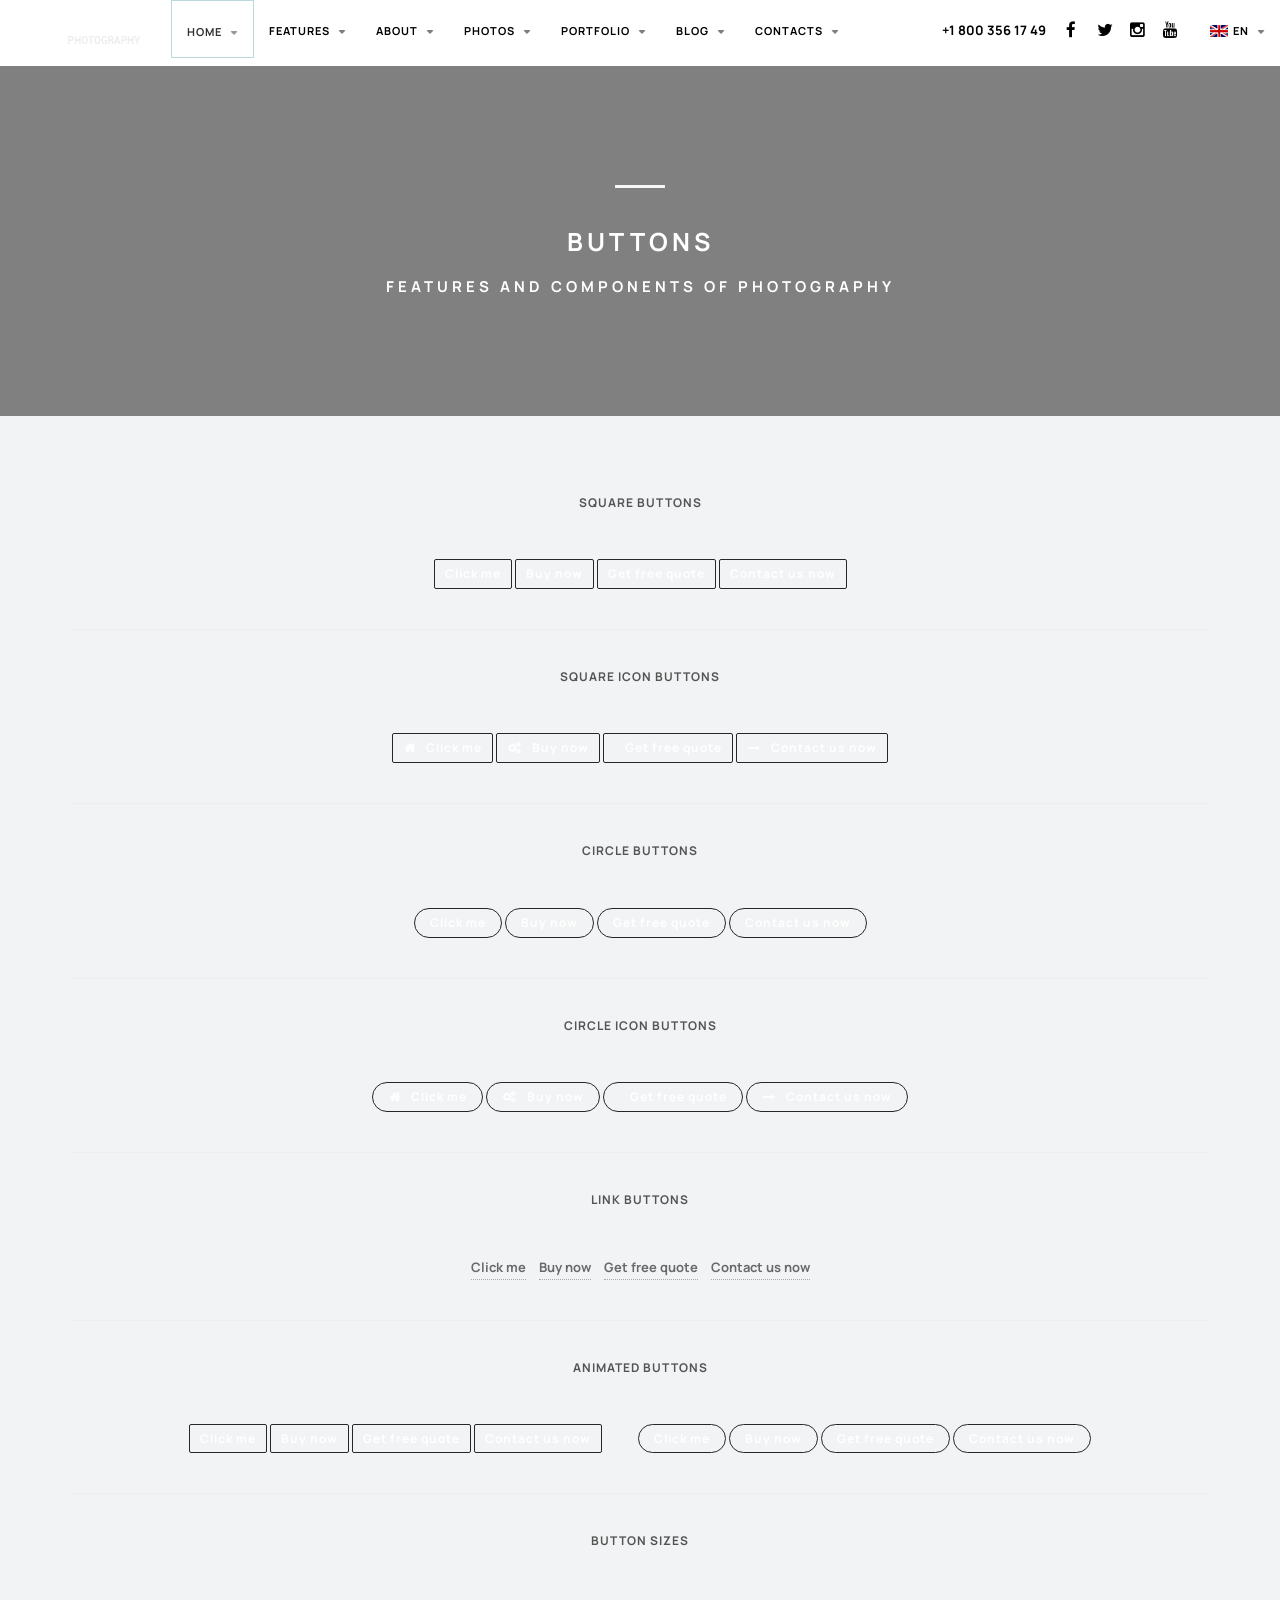
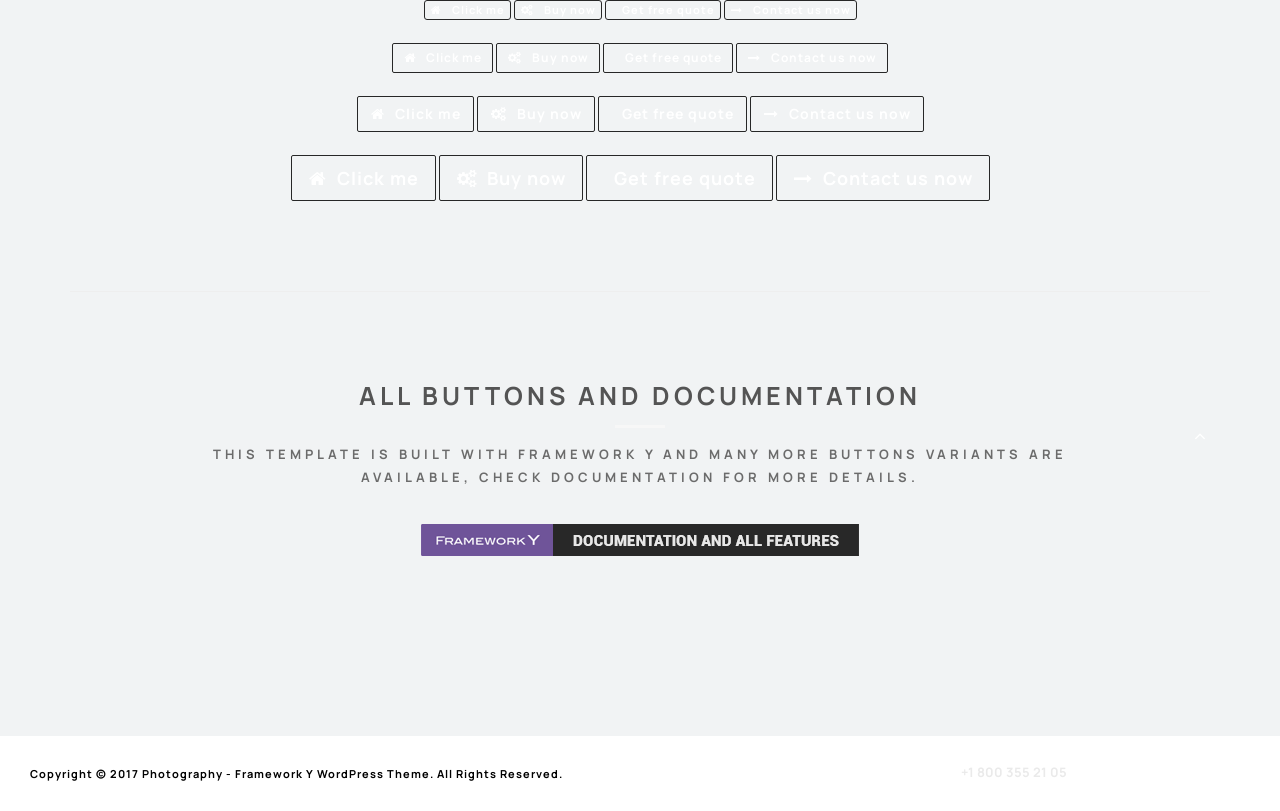
<file: features/components/buttons.html>
﻿<!DOCTYPE html>
<!--[if lt IE 10]> <html  lang="en" class="iex"> <![endif]-->
<!--[if (gt IE 10)|!(IE)]><!-->
<html lang="en">
<!--<![endif]-->
<head>
    <meta charset="utf-8">
    <meta http-equiv="X-UA-Compatible" content="IE=edge">
    <meta name="viewport" content="width=device-width, initial-scale=1">
    <title>Buttons | Components | Photography</title>
    <meta name="description" content="HTML5/CSS3 template components for Photography and business industries, based on Framework Y.">
    <script src="../../scripts/jquery.min.js"></script>
    <link rel="stylesheet" href="../../scripts/bootstrap/css/bootstrap.css">
    <script src="../../scripts/script.js"></script>
    <link rel="stylesheet" href="../../style.css">
    <link rel="stylesheet" href="../../scripts/flexslider/flexslider.css">
    <link rel="stylesheet" href="../../css/content-box.css">
    <link rel="stylesheet" href="../../css/components.css">
    <link rel="stylesheet" href='../../css/animations.css'>
    <link rel="icon" href="/favicon.ico">
</head>
<body>
    <div id="preloader"></div>
    <header data-menu-anima="fade-left">
        <div class="navbar navbar-default over wide-area" role="navigation">
            <div class="navbar navbar-main over">
                <div class="container">
                    <div class="navbar-header">
                        <button type="button" class="navbar-toggle">
                            <i class="fa fa-bars"></i>
                        </button>
                        <a class="navbar-brand" href="../../index.html"><img src="../../images/logo.png" alt="logo" /></a>
                    </div>
                    <div class="collapse navbar-collapse">
                        <ul class="nav navbar-nav over mega-menu-fullwidth">
                            <li class="dropdown active current-active">
                                <a href="#" class="dropdown-toggle" data-toggle="dropdown" role="button">Home <span class="caret"></span></a>
                                <ul class="dropdown-menu">
                                    <li><a href="../../index.html">Home 1</a></li>
                                    <li><a href="../../index-2.html">Home 2</a></li>
                                    <li><a href="../../index-3.html">Home 3</a></li>
                                </ul>
                            </li>
                            <li class="dropdown mega-dropdown mega-tabs">
                                <a class="dropdown-toggle" data-toggle="dropdown" href="#">Features <span class="caret"></span></a>
                                <div class="mega-menu dropdown-menu multi-level row bg-menu" style="background-image:url(../../images/menu-bg.jpg)">
                                    <div class="tab-box" data-tab-anima="fade-left">
                                        <ul class="nav nav-tabs">
                                            <li class="active"><a href="#">Titles</a></li>
                                            <li><a href="#">Headers</a></li>
                                            <li><a href="#">Components</a></li>
                                            <li><a href="#">Containers</a></li>
                                        </ul>
                                        <div class="panel active">
                                            <div class="col">
                                                <h5>Image background</h5>
                                                <ul class="fa-ul text-s">
                                                    <li><i class="fa-li fa fa-photo"></i> <a href="../../features/titles/template-title-image.html">Image background</a></li>
                                                    <li><i class="fa-li fa fa-photo"></i> <a href="../../features/titles/template-title-image-fullscreen.html">Image full-screen</a></li>
                                                    <li><i class="fa-li fa fa-photo"></i> <a href="../../features/titles/template-title-image-fullscreen-parallax.html">Image full-screen parallax</a></li>
                                                    <li><i class="fa-li fa fa-photo"></i> <a href="../../features/titles/template-title-image-parallax.html">Image parallax</a></li>
                                                    <li><i class="fa-li fa fa-photo"></i> <a href="../../features/titles/template-title-image-parallax-ken-burn.html">Image parallax ken-burn</a></li>
                                                </ul>
                                                <hr class="space xs">
                                                <h5>Base titles</h5>
                                                <ul class="fa-ul text-s">
                                                    <li><i class="fa-li fa fa-dot-circle-o"></i> <a href="../../features/titles/template-title-base-1.html">Title base 1</a></li>
                                                    <li><i class="fa-li fa fa-dot-circle-o"></i> <a href="../../features/titles/template-title-base-2.html">Title base 2</a></li>
                                                    <li><i class="fa-li fa fa-dot-circle-o"></i> <a href="../../features/titles/template-title-bootstrap.html">Title bootstrap</a></li>
                                                </ul>
                                            </div>
                                            <div class="col">
                                                <h5>Video background</h5>
                                                <ul class="fa-ul text-s">
                                                    <li><i class="fa-li fa fa-film"></i> <a href="../../features/titles/template-title-video-mp4.html">Video background MP4</a></li>
                                                    <li><i class="fa-li fa fa-film"></i> <a href="../../features/titles/template-title-video-youtube.html">Video background Youtube</a></li>
                                                    <li><i class="fa-li fa fa-film"></i> <a href="../../features/titles/template-title-video-fullscreen.html">Video full-screen</a></li>
                                                    <li><i class="fa-li fa fa-film"></i> <a href="../../features/titles/template-title-video-fullscreen-parallax.html">Video full-screen parallax</a></li>
                                                    <li><i class="fa-li fa fa-film"></i> <a href="../../features/titles/template-title-video-parallax.html">Video parallax</a></li>
                                                </ul>
                                                <hr class="space xs">
                                                <h5>Animation background</h5>
                                                <ul class="fa-ul text-s">
                                                    <li><i class="fa-li fa fa-leaf"></i> <a href="../../features/titles/template-title-animation.html">Animation background</a></li>
                                                    <li><i class="fa-li fa fa-leaf"></i> <a href="../../features/titles/template-title-animation-parallax.html">Animation background parallax</a></li>
                                                </ul>
                                            </div>
                                            <div class="col">
                                                <h5>Slider background</h5>
                                                <ul class="fa-ul text-s">
                                                    <li><i class="fa-li fa fa-sliders"></i> <a href="../../features/titles/template-title-slider.html">Slider background</a></li>
                                                    <li><i class="fa-li fa fa-sliders"></i> <a href="../../features/titles/template-title-slider-fullscreen.html">Slider full-screen</a></li>
                                                    <li><i class="fa-li fa fa-sliders"></i> <a href="../../features/titles/template-title-slider-fullscreen-parallax.html">Slider full-screen parallax</a></li>
                                                    <li><i class="fa-li fa fa-sliders"></i> <a href="../../features/titles/template-title-slider-parallax.html">Slider parallax</a></li>
                                                </ul>
                                            </div>
                                        </div>
                                        <div class="panel">
                                            <div class="col">
                                                <h5>Horizontal menus</h5>
                                                <ul class="fa-ul text-s">
                                                    <li><i class="fa-li fa fa-list"></i> <a href="../../features/menus/menu-classic.html">Menu classic</a></li>
                                                    <li><i class="fa-li fa fa-list"></i> <a href="../../features/menus/menu-classic-transparent.html">Menu classic transparent</a></li>
                                                    <li><i class="fa-li fa fa-list"></i> <a href="../../features/menus/menu-big-logo.html">Menu big logo</a></li>
                                                    <li><i class="fa-li fa fa-list"></i> <a href="../../features/menus/menu-subline.html">Menu subline</a></li>
                                                    <li><i class="fa-li fa fa-list"></i> <a href="../../features/menus/menu-subtitle.html">Menu subtitle</a></li>

                                                </ul>
                                            </div>
                                            <div class="col">
                                                <h5>Horizontal menus</h5>
                                                <ul class="fa-ul text-s">
                                                    <li><i class="fa-li fa fa-list"></i> <a href="../../features/menus/menu-middle-logo.html">Menu middle logo</a></li>
                                                    <li><i class="fa-li fa fa-list"></i> <a href="../../features/menus/menu-middle-logo-top.html">Menu middle logo top</a></li>
                                                    <li><i class="fa-li fa fa-list"></i> <a href="../../features/menus/menu-middle-box.html">Menu middle box</a></li>
                                                    <li><i class="fa-li fa fa-list"></i> <a href="../../features/menus/menu-icons.html">Menu icons</a></li>
                                                    <li><i class="fa-li fa fa-list"></i> <a href="../../features/menus/menu-icons-top.html">Menu icons top</a></li>
                                                </ul>
                                            </div>
                                            <div class="col">
                                                <h5>Side menus</h5>
                                                <ul class="fa-ul text-s">
                                                    <li><i class="fa-li fa fa-bars"></i> <a href="../../features/menus/menu-side.html">Side classic</a></li>
                                                    <li><i class="fa-li fa fa-bars"></i> <a href="../../features/menus/menu-side-lateral.html">Side lateral</a></li>
                                                    <li><i class="fa-li fa fa-bars"></i> <a href="../../features/menus/menu-side-simple.html">Side simple</a></li>
                                                </ul>
                                            </div>
                                        </div>
                                        <div class="panel">
                                            <div class="col">
                                                <h5>Components</h5>
                                                <ul class="fa-ul text-s">
                                                    <li><i class="fa-li fa fa-cubes"></i> <a href="../../features/components/icons.html">Icons</a></li>
                                                    <li><i class="fa-li fa fa-plus"></i> <a href="../../features/components/counters-countdown.html">Counters</a></li>
                                                    <li><i class="fa-li fa fa-clock-o"></i> <a href="../../features/components/counters-countdown.html">Countdowns</a></li>
                                                    <li><i class="fa-li fa fa-tasks"></i> <a href="../../features/components/progress-bars.html">Progress bars</a></li>
                                                    <li><i class="fa-li fa fa-circle-o"></i> <a href="../../features/components/progress-bars.html">Circle progress bars</a></li>
                                                    <li><i class="fa-li fa fa-calendar"></i> <a href="../../features/components/timeline.html">Timeline</a></li>
                                                    <li><i class="fa-li fa fa-map-marker"></i> <a href="../../features/components/maps.html">Google maps</a></li>
                                                    <li><i class="fa-li fa fa-table"></i> <a href="../../features/components/tables.html">Advanced table</a></li>
                                                </ul>
                                            </div>
                                            <div class="col">
                                                <h5>Main components</h5>
                                                <ul class="fa-ul text-s">
                                                    <li><i class="fa-li fa fa-cube"></i> <a href="../../features/components/buttons.html">Buttons</a></li>
                                                    <li><i class="fa-li fa fa-photo"></i> <a href="../../features/components/image-boxes.html">Image boxes</a></li>
                                                    <li><i class="fa-li fa fa-photo"></i> <a href="../../features/components/image-boxes-advanced.html">Advanced image boxes</a></li>
                                                    <li><i class="fa-li fa fa-th-large"></i> <a href="../../features/components/content-box.html">Content boxes</a></li>
                                                    <li><i class="fa-li fa fa-facebook-official"></i> <a href="../../features/components/social-media.html">Social media</a></li>
                                                    <li><i class="fa-li fa fa-list"></i> <a href="../../features/components/lists.html">Lists</a></li>
                                                    <li><i class="fa-li fa fa-paragraph"></i> <a href="../../features/components/typography.html">Typography</a></li>
                                                </ul>
                                            </div>
                                            <div class="col">
                                                <h5>Footer</h5>
                                                <ul class="fa-ul text-s">
                                                    <li><i class="fa-li fa fa-download"></i> <a href="../../features/footers/footer-parallax.html">Footer parallax</a></li>
                                                    <li><i class="fa-li fa fa-download"></i> <a href="../../features/footers/footer-minimal.html">Footer minimal</a></li>
                                                    <li><i class="fa-li fa fa-download"></i> <a href="../../features/footers/footer-base.html">Footer base</a></li>
                                                </ul>
                                                <hr class="space xs">
                                                <h5>PHP</h5>
                                                <ul class="fa-ul text-s">
                                                    <li><i class="fa-li fa fa-comments-o"></i> <a href="../../features/components/php-contact-form.html">Contact form</a></li>
                                                </ul>
                                            </div>
                                        </div>
                                        <div class="panel">
                                            <div class="col">
                                                <h5>Lists</h5>
                                                <ul class="fa-ul text-s">
                                                    <li><i class="fa-li fa fa-list-ol"></i> <a href="../../features/containers/list-grid.html">Grid</a></li>
                                                    <li><i class="fa-li fa fa-list-ol"></i> <a href="../../features/containers/list-masonry.html">Masonry</a></li>
                                                </ul>
                                                <hr class="space xs">
                                                <h5>Others</h5>
                                                <ul class="fa-ul text-s">
                                                    <li><i class="fa-li fa fa-expand"></i> <a href="../../features/containers/lightbox.html">Lightbox and popups</a></li>
                                                    <li><i class="fa-li fa fa-sliders"></i> <a href="../../features/containers/sliders.html">Sliders and carousels</a></li>
                                                    <li><i class="fa-li fa fa-toggle-down"></i> <a href="../../features/containers/scroll-box-collapse.html">Scroll box</a></li>
                                                    <li><i class="fa-li fa fa-minus"></i> <a href="../../features/containers/scroll-box-collapse.html">Collapse box</a></li>
                                                    <li><i class="fa-li fa fa-square-o"></i> <a href="../../features/containers/tabs.html">Tabs</a></li>
                                                    <li><i class="fa-li fa fa-minus-square-o"></i> <a href="../../features/containers/accordions.html">Accordions</a></li>
                                                </ul>
                                            </div>
                                            <div class="col">
                                                <h5>Sections</h5>
                                                <ul class="fa-ul text-s">
                                                    <li><i class="fa-li fa fa-photo"></i> <a href="../../features/containers/section-background-image.html">Background image</a></li>
                                                    <li><i class="fa-li fa fa-photo"></i> <a href="../../features/containers/section-background-image-parallax.html">Background parallax</a></li>
                                                    <li><i class="fa-li fa fa-sliders"></i> <a href="../../features/containers/section-slider.html">Slider</a></li>
                                                    <li><i class="fa-li fa fa-film"></i> <a href="../../features/containers/section-background-video.html">Background video</a></li>
                                                    <li><i class="fa-li fa fa-leaf"></i> <a href="../../features/containers/section-animations.html">Background animations</a></li>
                                                    <li><i class="fa-li fa fa-leaf"></i> <a href="../../features/containers/section-animations-parallax.html">Background animations parallax</a></li>
                                                </ul>
                                            </div>
                                        </div>
                                    </div>
                                </div>
                            </li>
                            <li class="dropdown">
                                <a class="dropdown-toggle" data-toggle="dropdown" href="#">About <span class="caret"></span></a>
                                <div class="mega-menu dropdown-menu multi-level row bg-menu" style="background-image:url(../../images/menu-bg.jpg)">
                                    <div class="col">
                                        <h5>Miscellaneous</h5>
                                        <ul class="fa-ul text-s">
                                            <li><i class="fa-li fa fa-home"></i><a href="../../about-1.html">About 1</a></li>
                                            <li><i class="fa-li fa fa-home"></i><a href="../../about-2.html">About 2</a></li>
                                            <li><i class="fa-li fa fa-home"></i><a href="../../about-3.html">About 3</a></li>
                                            <li><i class="fa-li fa fa-trophy"></i><a href="../../careers.html">Careers</a></li>
                                            <li><i class="fa-li fa fa-trophy"></i><a href="../../certifications.html">Certifications</a></li>
                                            <li><i class="fa-li fa fa-question"></i><a href="../../faq.html">Faq</a></li>
                                            <li><i class="fa-li fa fa-history"></i><a href="../../history.html">History</a></li>
                                            <li><i class="fa-li fa fa-user-secret"></i><a href="../../partners.html">Partners</a></li>
                                            <li><i class="fa-li fa fa-users"></i><a href="../../team.html">Team</a></li>
                                            <li><i class="fa-li fa fa-users"></i><a href="../../who-we-are.html">Who we are</a></li>
                                        </ul>
                                    </div>
                                    <div class="col">
                                        <h5>Services</h5>
                                        <ul class="fa-ul text-s">
                                            <li><i class="fa-li fa fa-list"></i><a href="../../services-1.html">Services 1</a></li>
                                            <li><i class="fa-li fa fa-list"></i><a href="../../services-2.html">Services 2</a></li>
                                            <li><i class="fa-li fa fa-list"></i><a href="../../services-3.html">Services 3</a></li>
                                            <li><i class="fa-li fa fa-list"></i><a href="../../service-single-1.html">Services single</a></li>
                                        </ul>
                                        <hr class="space xs">
                                        <h5>Various</h5>
                                        <ul class="fa-ul text-s">
                                            <li><i class="fa-li fa fa-dollar"></i><a href="../../pricing.html">Pricing</a></li>
                                            <li><i class="fa-li fa fa-backward"></i><a href="../../404.html">404</a></li>
                                            <li><i class="fa-li fa fa-flash"></i><a href="../../coming-soon.html">Coming soon</a></li>
                                        </ul>
                                    </div>

                                </div>
                            </li>
                            <li class="dropdown">
                                <a href="#" class="dropdown-toggle" data-toggle="dropdown" role="button">Photos <span class="caret"></span></a>
                                <ul class="dropdown-menu">
                                    <li><a href="../../gallery-grid.html">Grid gallery</a></li>
                                    <li><a href="../../gallery-masonry.html">Masonry gallery</a></li>
                                    <li><a href="../../gallery-album.html">Albums gallery</a></li>
                                </ul>
                            </li>
                            <li class="dropdown">
                                <a class="dropdown-toggle" data-toggle="dropdown" href="#">Portfolio <span class="caret"></span></a>
                                <div class="mega-menu dropdown-menu multi-level row bg-menu" style="background-image:url(../../images/menu-bg.jpg);">
                                    <div class="col">
                                        <h5>Portfolio 1</h5>
                                        <ul class="fa-ul text-s">
                                            <li><i class="fa-li fa fa-desktop"></i><a href="../../portfolio-1-gutted-boxed.html">Gutted boxed</a></li>
                                            <li><i class="fa-li fa fa-desktop"></i><a href="../../portfolio-1-gutted-full-width.html">Gutted full width</a></li>
                                        </ul>
                                        <hr class="space xs">
                                        <h5>Portfolio 2</h5>
                                        <ul class="fa-ul text-s">
                                            <li><i class="fa-li fa fa-desktop"></i><a href="../../portfolio-2-full-width.html">Full width</a></li>
                                            <li><i class="fa-li fa fa-desktop"></i><a href="../../portfolio-2-boxed.html">Boxed</a></li>
                                            <li><i class="fa-li fa fa-desktop"></i><a href="../../portfolio-2-gutted-boxed.html">Gutted boxed</a></li>
                                            <li><i class="fa-li fa fa-desktop"></i><a href="../../portfolio-2-gutted-full-width.html">Gutted full width</a></li>
                                        </ul>
                                        <hr class="space xs">
                                        <h5>Portfolio 3</h5>
                                        <ul class="fa-ul text-s">
                                            <li><i class="fa-li fa fa-desktop"></i><a href="../../portfolio-3-full-width.html">Full width</a></li>
                                            <li><i class="fa-li fa fa-desktop"></i><a href="../../portfolio-3-boxed.html">Boxed</a></li>
                                            <li><i class="fa-li fa fa-desktop"></i><a href="../../portfolio-3-gutted-boxed.html">Gutted boxed</a></li>
                                            <li><i class="fa-li fa fa-desktop"></i><a href="../../portfolio-3-gutted-full-width.html">Gutted full width</a></li>
                                        </ul>
                                    </div>
                                    <div class="col">
                                        <h5>Portfolio 4</h5>
                                        <ul class="fa-ul text-s">
                                            <li><i class="fa-li fa fa-desktop"></i><a href="../../portfolio-4-gutted-boxed.html">Gutted boxed</a></li>
                                            <li><i class="fa-li fa fa-desktop"></i><a href="../../portfolio-4-gutted-full-width.html">Gutted full width</a></li>
                                        </ul>
                                        <hr class="space xs">
                                        <h5>Portfolio single</h5>
                                        <ul class="fa-ul text-s">
                                            <li><i class="fa-li fa fa-tencent-weibo"></i><a href="../../portfolio-single-1.html">Portfolio single 1</a></li>
                                            <li><i class="fa-li fa fa-tencent-weibo"></i><a href="../../portfolio-single-2.html">Portfolio single 2</a></li>
                                            <li><i class="fa-li fa fa-tencent-weibo"></i><a href="../../portfolio-single-3.html">Portfolio single 3</a></li>
                                            <li><i class="fa-li fa fa-tencent-weibo"></i><a href="../../portfolio-single-4.html">Portfolio single 4</a></li>
                                            <li><i class="fa-li fa fa-tencent-weibo"></i><a href="../../portfolio-single-5.html">Portfolio single 5</a></li>
                                        </ul>
                                    </div>
                                </div>
                            </li>
                            <li class="dropdown">
                                <a class="dropdown-toggle" data-toggle="dropdown" href="#">Blog <span class="caret"></span></a>
                                <div class="mega-menu dropdown-menu multi-level row bg-menu" style="background-image:url(../../images/menu-bg.jpg)">
                                    <div class="col">
                                        <ul class="fa-ul text-s">
                                            <li><i class="fa-li fa fa-newspaper-o"></i><a href="../../blog-1.html">Blog 1</a></li>
                                            <li><i class="fa-li fa fa-newspaper-o"></i><a href="../../blog-2.html">Blog 2</a></li>
                                            <li><i class="fa-li fa fa-newspaper-o"></i><a href="../../blog-grid.html">Grid blog</a></li>
                                            <li><i class="fa-li fa fa-newspaper-o"></i><a href="../../blog-masonry.html">Masonry blog</a></li>
                                            <li><i class="fa-li fa fa-facebook"></i><a href="../../blog-social.html">Blog social</a></li>
                                            <li><i class="fa-li fa fa-paper-plane"></i><a href="../../blog-single-1.html">Blog single 1</a></li>
                                            <li><i class="fa-li fa fa-paper-plane"></i><a href="../../blog-single-2.html">Blog single 2</a></li>
                                        </ul>
                                    </div>
                                </div>
                            </li>
                            <li class="dropdown">
                                <a href="#" class="dropdown-toggle" data-toggle="dropdown" role="button">Contacts <span class="caret"></span></a>
                                <ul class="dropdown-menu">
                                    <li><a href="../../contacts-1.html">Contacts 1</a></li>
                                    <li><a href="../../contacts-2.html">Contacts 2</a></li>
                                </ul>
                            </li>
                        </ul>
                        <div class="nav navbar-nav navbar-right">
                            <div class="navbar-left custom-area">
                                +1 800 356 17 49
                            </div>
                            <div class="btn-group navbar-left navbar-social">
                                <div class="btn-group social-group">
                                    <a target="_blank" href="#"><i class="fa fa-facebook"></i></a>
                                    <a target="_blank" href="#"><i class="fa fa-twitter"></i></a>
                                    <a target="_blank" href="#"><i class="fa fa-instagram"></i></a>
                                    <a target="_blank" href="#"><i class="fa fa-youtube"></i></a>
                                </div>
                            </div>
                            <ul class="nav navbar-nav over lan-menu">
                                <li class="dropdown">
                                    <a href="#" class="dropdown-toggle" data-toggle="dropdown" role="button"><img alt="" src="../../images/en.png" />EN <span class="caret"></span></a>
                                    <ul class="dropdown-menu">
                                        <li><a href="#"><img alt="" src="../../images/it.png" />IT</a></li>
                                    </ul>
                                </li>
                            </ul>
                        </div>
                    </div>
                </div>
            </div>
        </div>
    </header>
    <div class="header-title white ken-burn" data-parallax="scroll" data-position="top" data-natural-height="550" data-natural-width="1366" data-image-src="../../images/title-3.jpg">
        <div class="container">
            <div class="title-base">
                <hr class="anima" />
                <h1>BUTTONS</h1>
                <p>Features and components of Photography</p>
            </div>
        </div>
    </div>
    <div class="section-empty text-center">
        <div class="container content">
            <h5>SQUARE BUTTONS</h5>
            <hr class="space m" />
            <div class="text-center">
                <button class="btn btn-sm btn-default" type="button">Click me</button>
                <button class="btn btn-sm btn-default" type="button">Buy now</button>
                <button class="btn btn-sm btn-default" type="button">Get free quote</button>
                <button class="btn btn-sm btn-default" type="button">Contact us now</button>
            </div>
            <hr class="space s" />
            <hr />
            <hr class="space s" />
            <h5>SQUARE ICON BUTTONS</h5>
            <hr class="space m" />
            <div class="text-center">
                <button class="btn btn-sm btn-default" type="button"><i class="fa fa-home"></i>Click me</button>
                <button class="btn btn-sm btn-default" type="button"><i class="fa fa-gears"></i>Buy now</button>
                <button class="btn btn-sm btn-default" type="button"><i class="fa fa-business-o"></i>Get free quote</button>
                <button class="btn btn-sm btn-default" type="button"><i class="fa fa-long-arrow-right"></i>Contact us now</button>
            </div>
            <hr class="space s" />
            <hr />
            <hr class="space s" />
            <h5>CIRCLE BUTTONS</h5>
            <hr class="space m" />
            <div class="text-center">
                <a href="#" class="circle-button btn btn-sm">Click me</a>
                <a href="#" class="circle-button btn btn-sm">Buy now</a>
                <a href="#" class="circle-button btn btn-sm">Get free quote</a>
                <a href="#" class="circle-button btn btn-sm">Contact us now</a>
            </div>
            <hr class="space s" />
            <hr />
            <hr class="space s" />
            <h5>CIRCLE ICON BUTTONS</h5>
            <hr class="space m" />
            <div class="text-center">
                <a href="#" class="circle-button btn btn-sm"><i class="fa fa-home"></i>Click me</a>
                <a href="#" class="circle-button btn btn-sm"><i class="fa fa-gears"></i>Buy now</a>
                <a href="#" class="circle-button btn btn-sm"><i class="fa fa-business-o"></i>Get free quote</a>
                <a href="#" class="circle-button btn btn-sm"><i class="fa fa-long-arrow-right"></i>Contact us now</a>
            </div>
            <hr class="space s" />
            <hr />
            <hr class="space s" />
            <h5>LINK BUTTONS</h5>
            <hr class="space m" />
            <div class="text-center">
                <a class="btn-text" href="#">Click me</a><span class="space"></span>
                <a class="btn-text" href="#">Buy now</a><span class="space"></span>
                <a class="btn-text" href="#">Get free quote</a><span class="space"></span>
                <a class="btn-text" href="#">Contact us now</a>
            </div>
            <hr class="space s" />
            <hr />
            <hr class="space s" />
            <h5>ANIMATED BUTTONS</h5>
            <hr class="space m" />
            <div class="text-center">

                <button class="btn btn-sm btn-default anima-button" type="button"><i class="fa fa-home"></i>Click me</button>
                <button class="btn btn-sm btn-default anima-button" type="button"><i class="fa fa-gears"></i>Buy now</button>
                <button class="btn btn-sm btn-default anima-button" type="button"><i class="fa fa-business-o"></i>Get free quote</button>
                <button class="btn btn-sm btn-default anima-button" type="button"><i class="fa fa-long-arrow-right"></i>Contact us now</button>
                <span class="space"></span><span class="space"></span><span class="space"></span>
                <a href="#" class="circle-button btn btn-sm anima-button"><i class="fa fa-home"></i>Click me</a>
                <a href="#" class="circle-button btn btn-sm anima-button"><i class="fa fa-gears"></i>Buy now</a>
                <a href="#" class="circle-button btn btn-sm anima-button"><i class="fa fa-business-o"></i>Get free quote</a>
                <a href="#" class="circle-button btn btn-sm anima-button"><i class="fa fa-long-arrow-right"></i>Contact us now</a>
            </div>
            <hr class="space s" />
            <hr />
            <hr class="space s" />
            <h5>BUTTON SIZES</h5>
            <hr class="space m" />
            <div class="text-center">
                <button class="btn btn-xs btn-default" type="button"><i class="fa fa-home"></i>Click me</button>
                <button class="btn btn-xs btn-default" type="button"><i class="fa fa-gears"></i>Buy now</button>
                <button class="btn btn-xs btn-default" type="button"><i class="fa fa-business-o"></i>Get free quote</button>
                <button class="btn btn-xs btn-default" type="button"><i class="fa fa-long-arrow-right"></i>Contact us now</button>
                <br /><br />
                <button class="btn btn-sm btn-default" type="button"><i class="fa fa-home"></i>Click me</button>
                <button class="btn btn-sm btn-default" type="button"><i class="fa fa-gears"></i>Buy now</button>
                <button class="btn btn-sm btn-default" type="button"><i class="fa fa-business-o"></i>Get free quote</button>
                <button class="btn btn-sm btn-default" type="button"><i class="fa fa-long-arrow-right"></i>Contact us now</button>
                <br /><br />
                <button class="btn btn-default" type="button"><i class="fa fa-home"></i>Click me</button>
                <button class="btn btn-default" type="button"><i class="fa fa-gears"></i>Buy now</button>
                <button class="btn btn-default" type="button"><i class="fa fa-business-o"></i>Get free quote</button>
                <button class="btn btn-default" type="button"><i class="fa fa-long-arrow-right"></i>Contact us now</button>
                <br /><br />
                <button class="btn btn-lg btn-default" type="button"><i class="fa fa-home"></i>Click me</button>
                <button class="btn btn-lg btn-default" type="button"><i class="fa fa-gears"></i>Buy now</button>
                <button class="btn btn-lg btn-default" type="button"><i class="fa fa-business-o"></i>Get free quote</button>
                <button class="btn btn-lg btn-default" type="button"><i class="fa fa-long-arrow-right"></i>Contact us now</button>
            </div>
            <hr class="space" />
            <hr />
            <hr class="space" />
            <div class="title-base title-small" data-anima="show-scale" data-trigger="hover">
                <h2>ALL BUTTONS AND DOCUMENTATION</h2>
                <hr class="anima" />
                <p>This template is built with Framework Y and many more buttons variants are<br />available, check documentation for more details.</p>
                <i class="fa fa-angle-up scroll-top"></i>
            </div>
            <a href="http://www.framework-y.com/components/components-bootstrap.html" target="_blank"><img alt="" data-anima="pulse-fast" data-trigger="hover" src="../../images/button-doc.png" /></a>
        </div>
    </div>
    <footer class="wide-area">
        <div class="content">
            <div class="container">
                <div class="row">
                    <div class="col-md-6 footer-left">
                        <p>Copyright © 2017 Photography - Framework Y WordPress Theme. All Rights Reserved.</p>
                    </div>
                    <div class="col-md-6 footer-right">
                        <span>+1 800 355 21 05</span>
                        <span class="space"></span>
                        <div class="btn-group navbar-social">
                            <div class="btn-group social-group">
                                <a target="_blank" href="#"><i class="fa fa-facebook"></i></a>
                                <a target="_blank" href="#"><i class="fa fa-twitter"></i></a>
                                <a target="_blank" href="#"><i class="fa fa-instagram"></i></a>
                                <a target="_blank" href="#"><i class="fa fa-youtube"></i></a>
                            </div>
                        </div>
                    </div>
                </div>
            </div>
        </div>
        <link rel="stylesheet" property="" href="../../scripts/font-awesome/css/font-awesome.min.css">
        <script src="../../scripts/bootstrap/js/bootstrap.min.js"></script>
        <script src='../../scripts/jquery.tab-accordion.js'></script>
        <script src='../../scripts/parallax.min.js'></script>
    </footer>
</body>
</html>
</file>
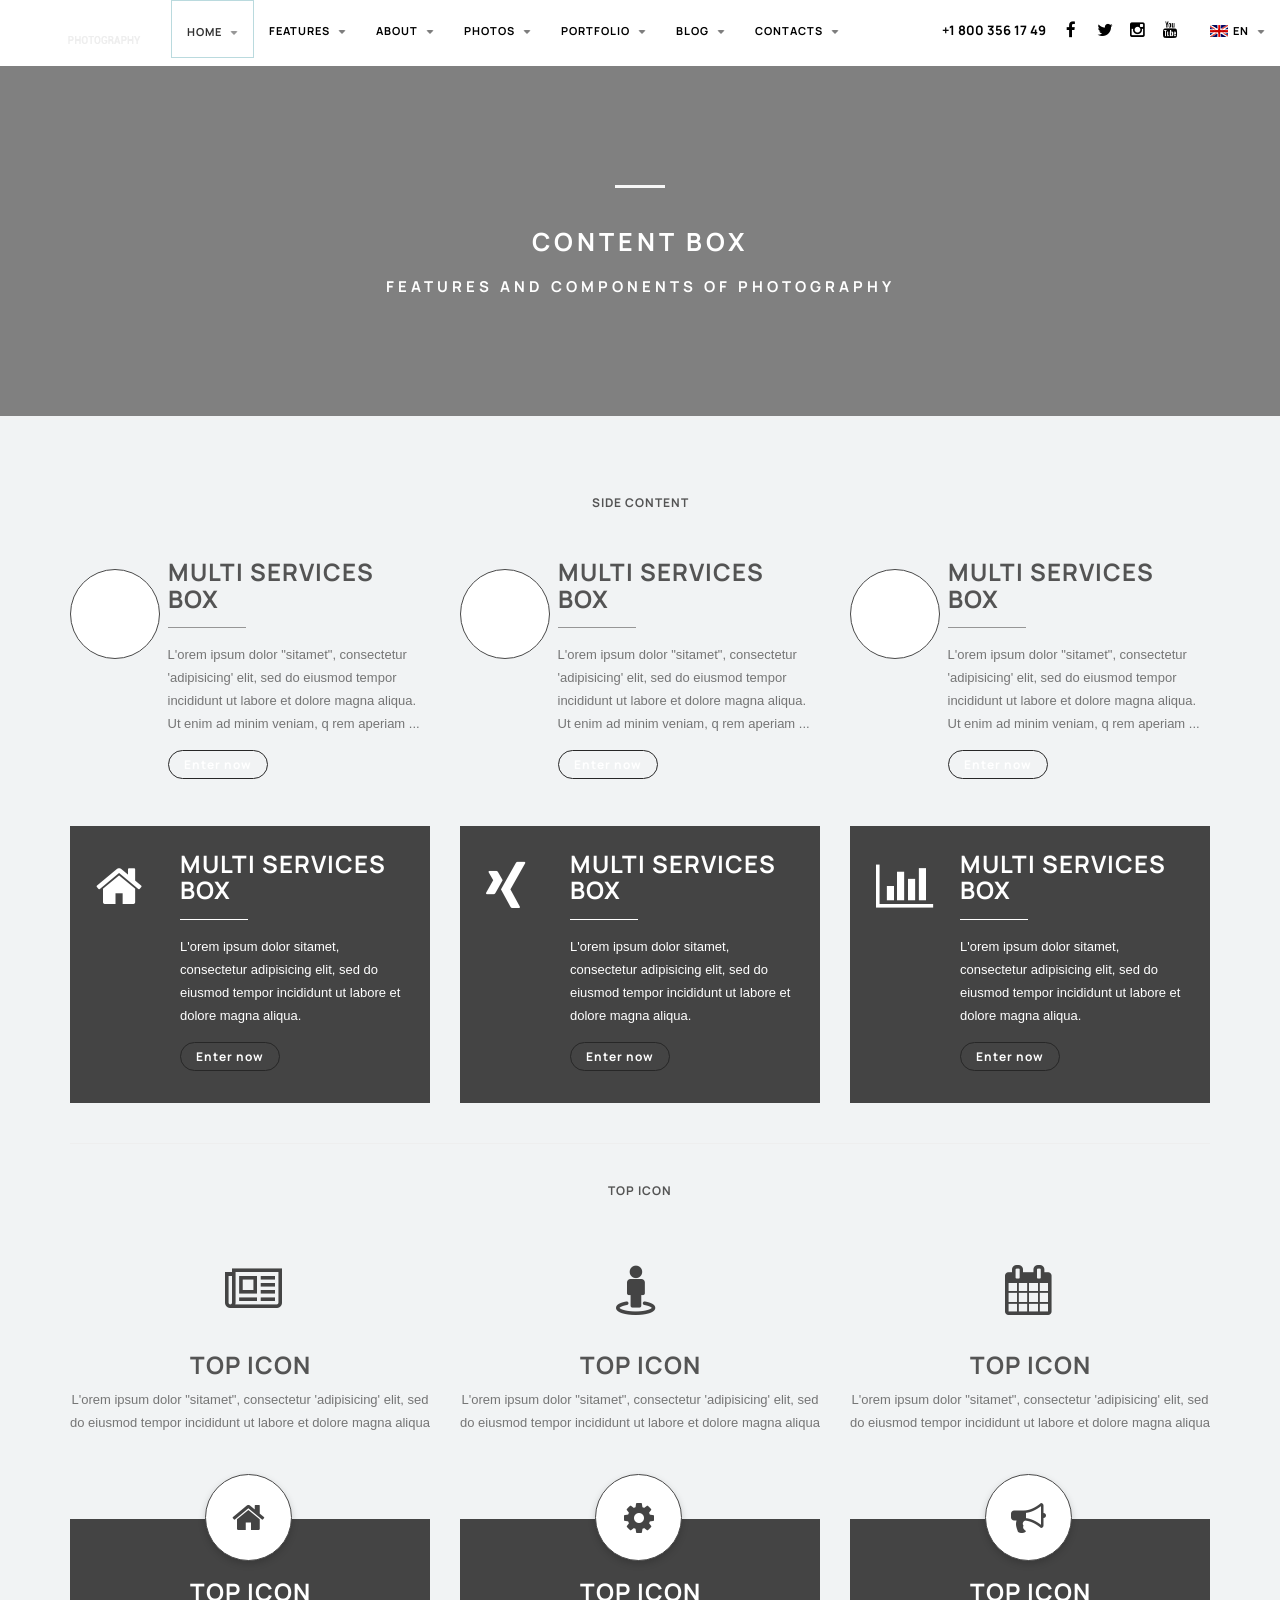
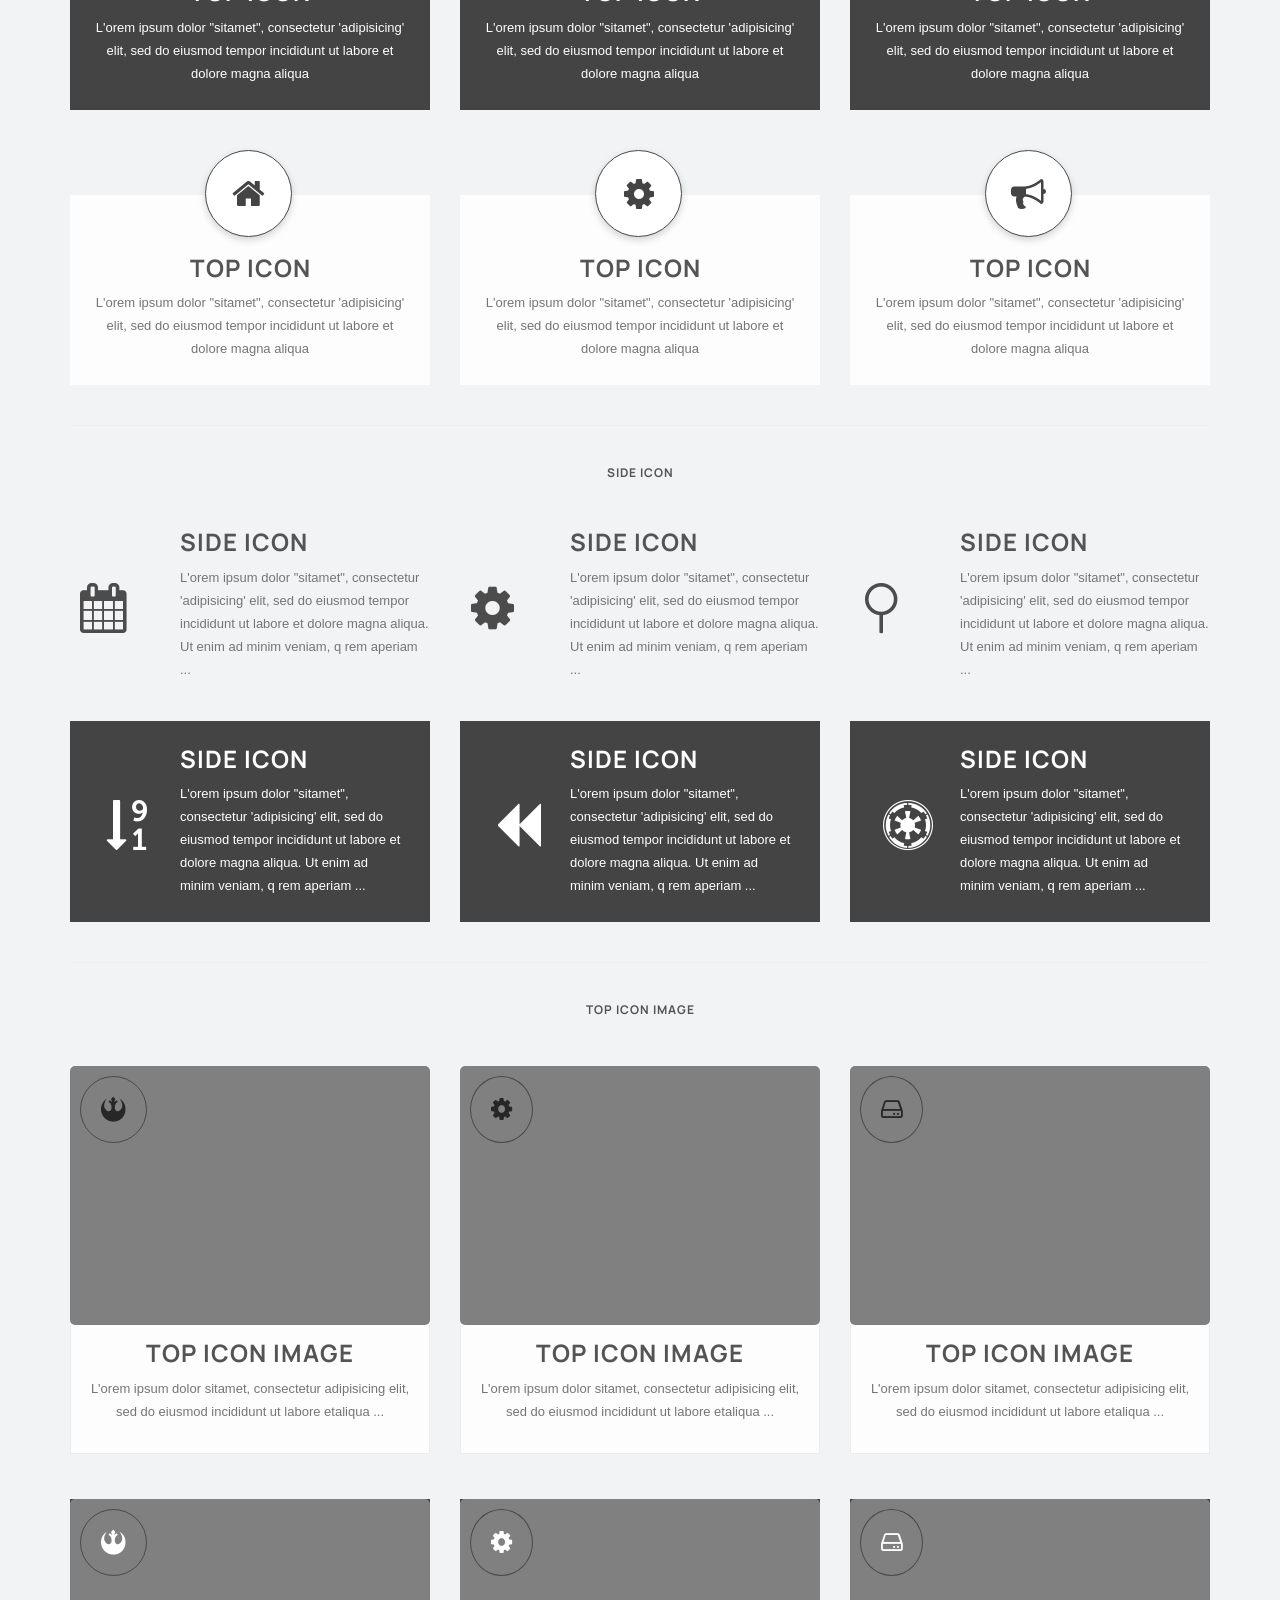
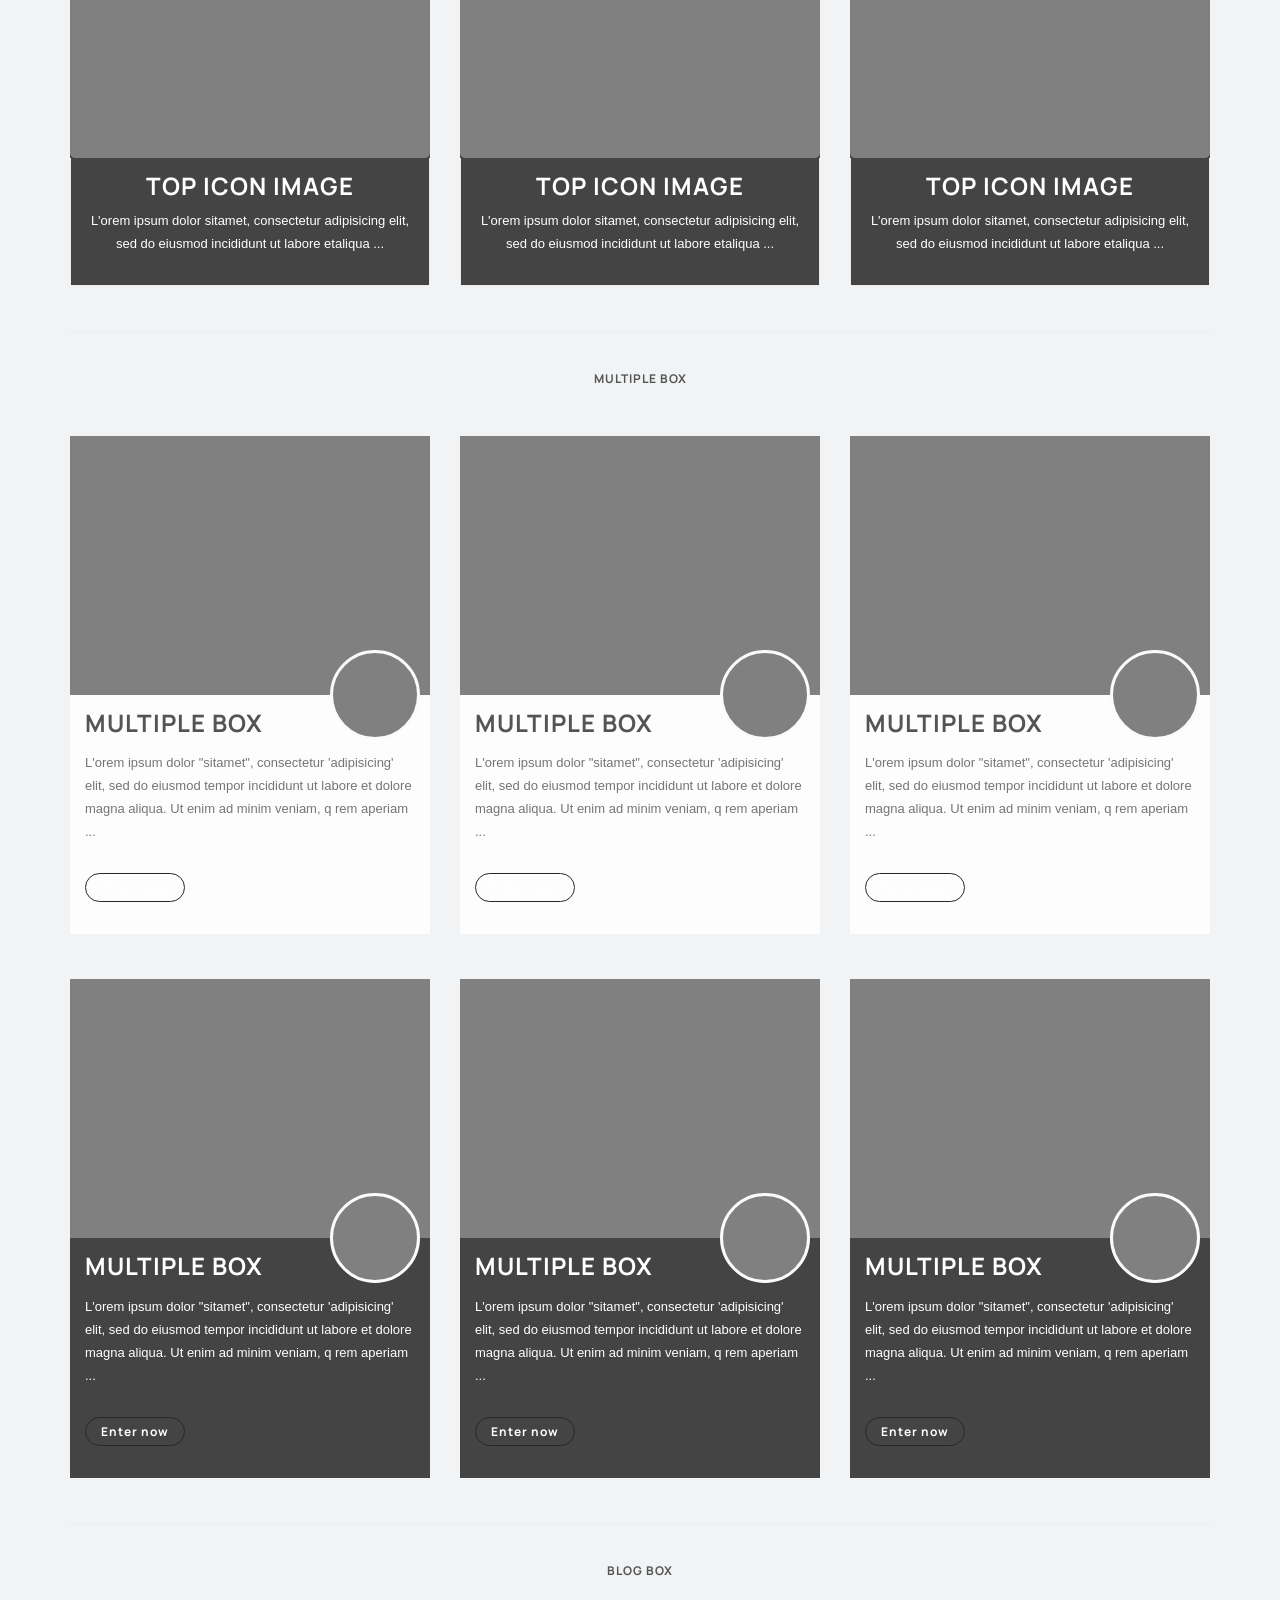
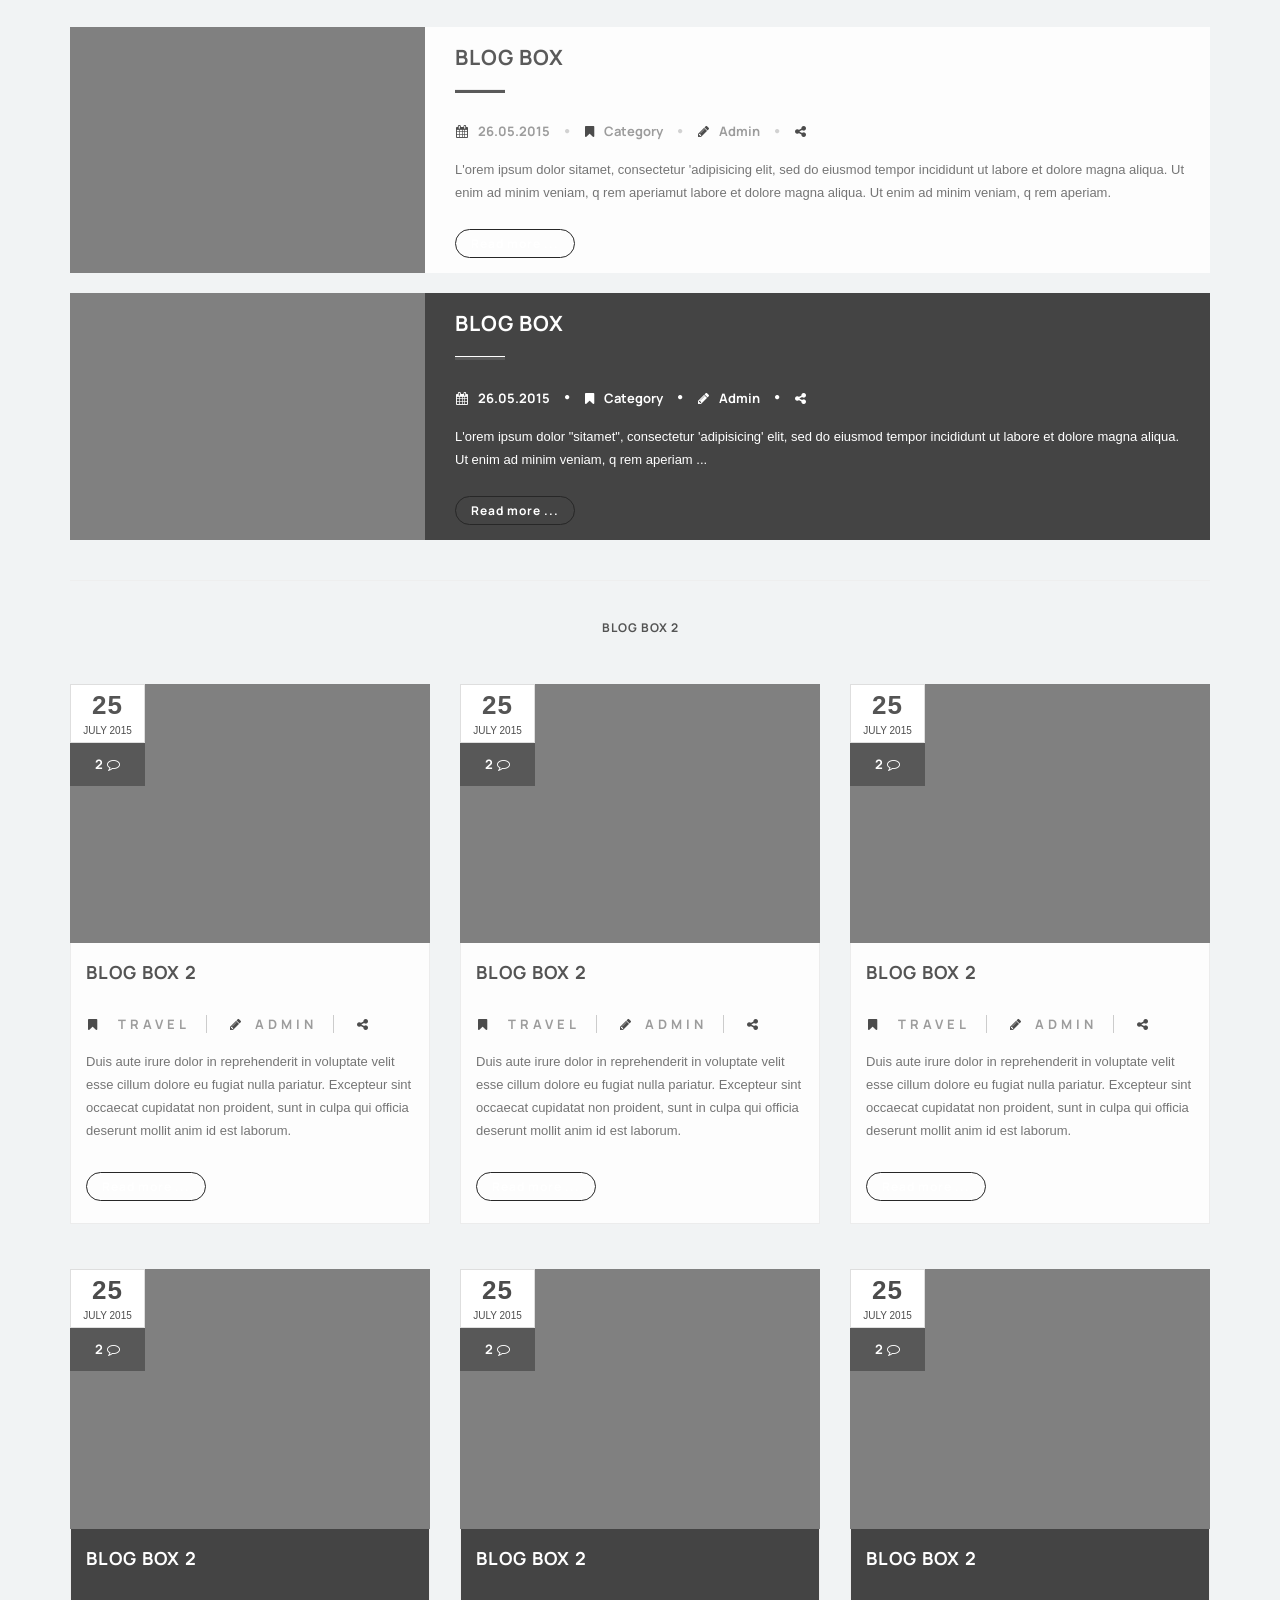
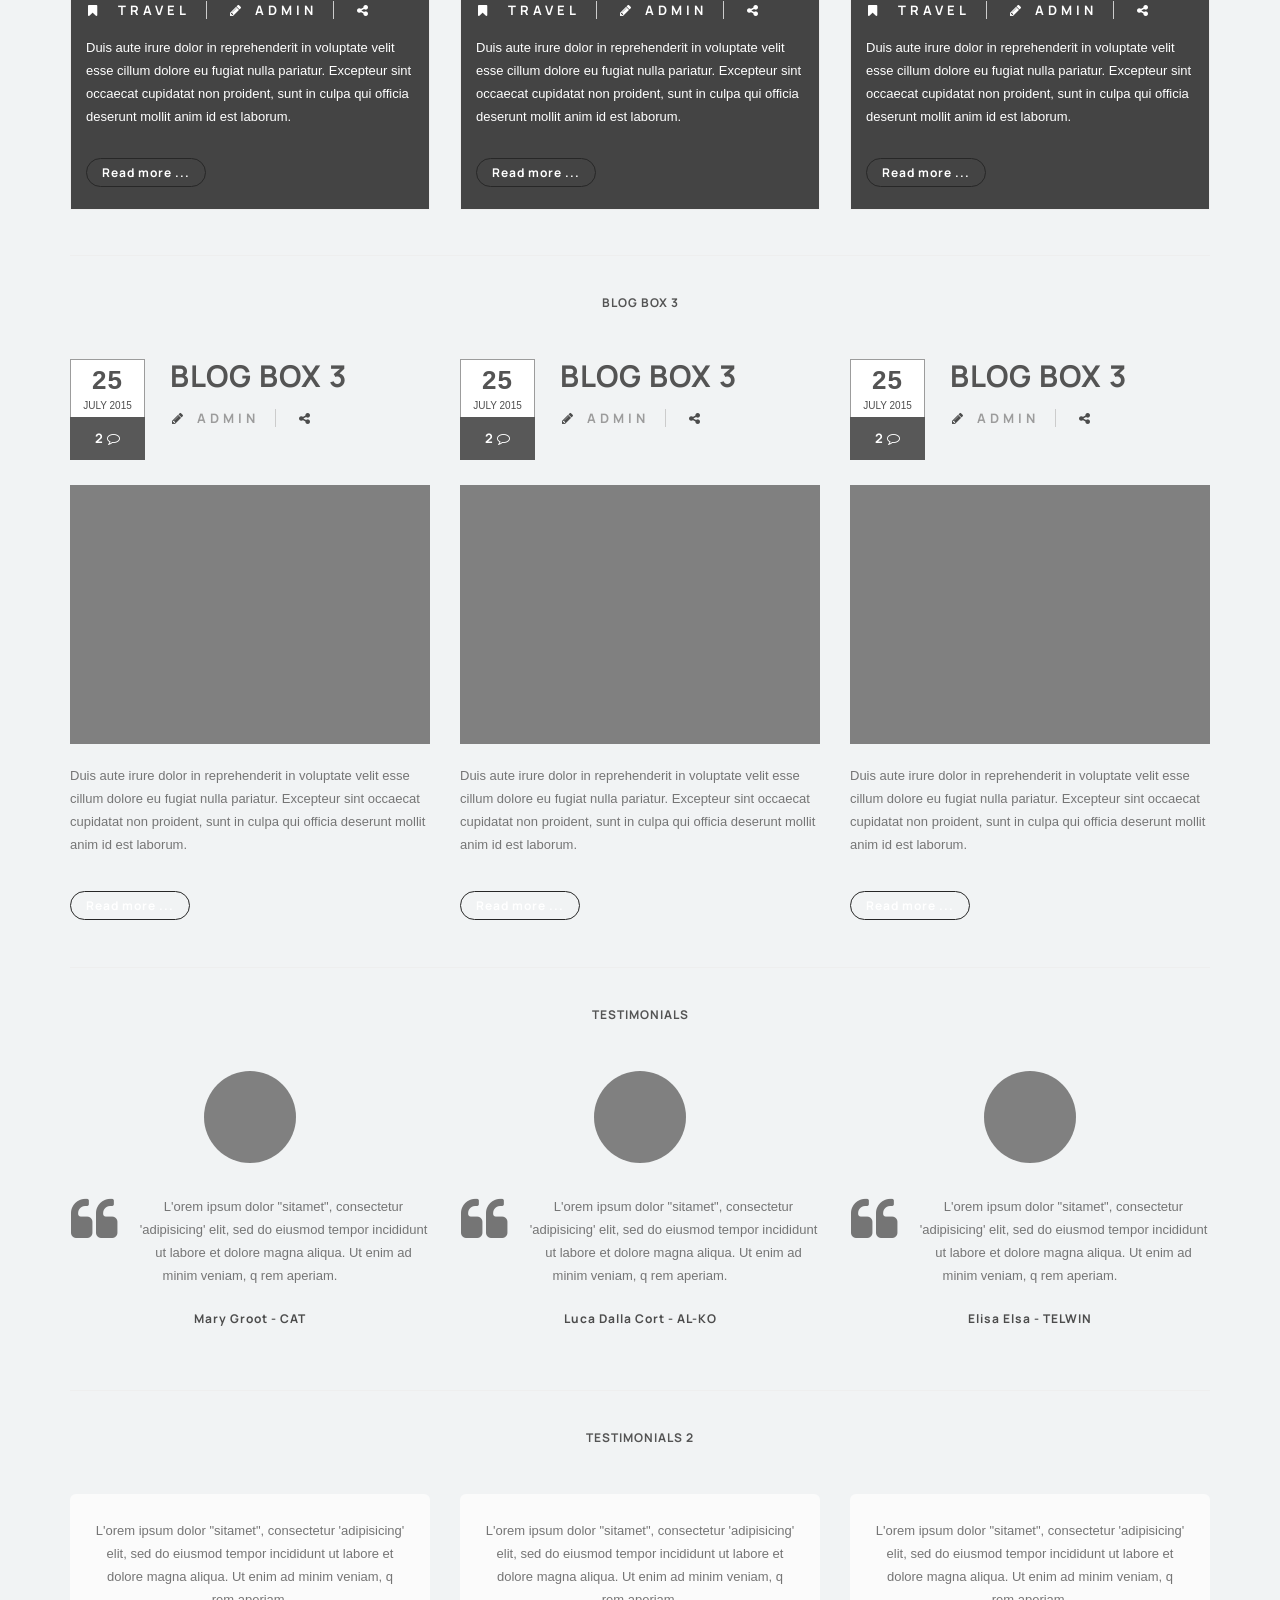
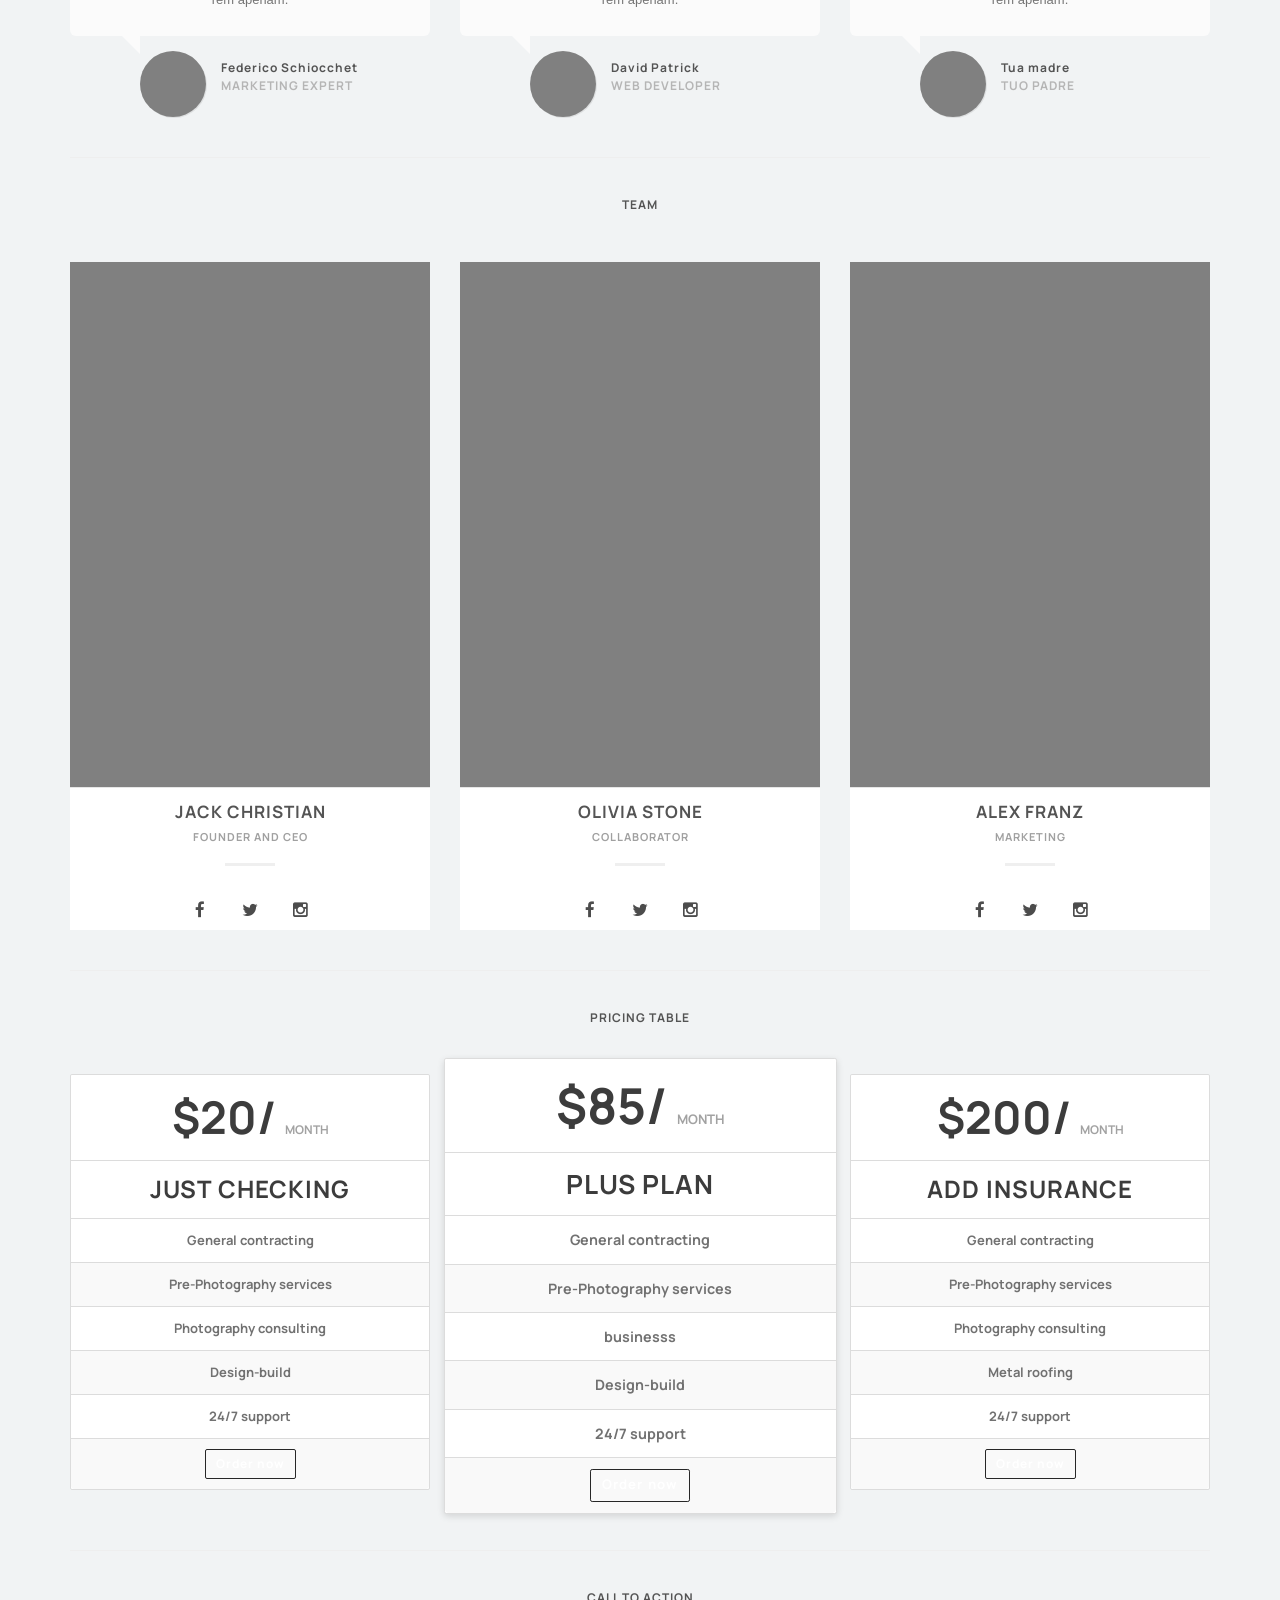
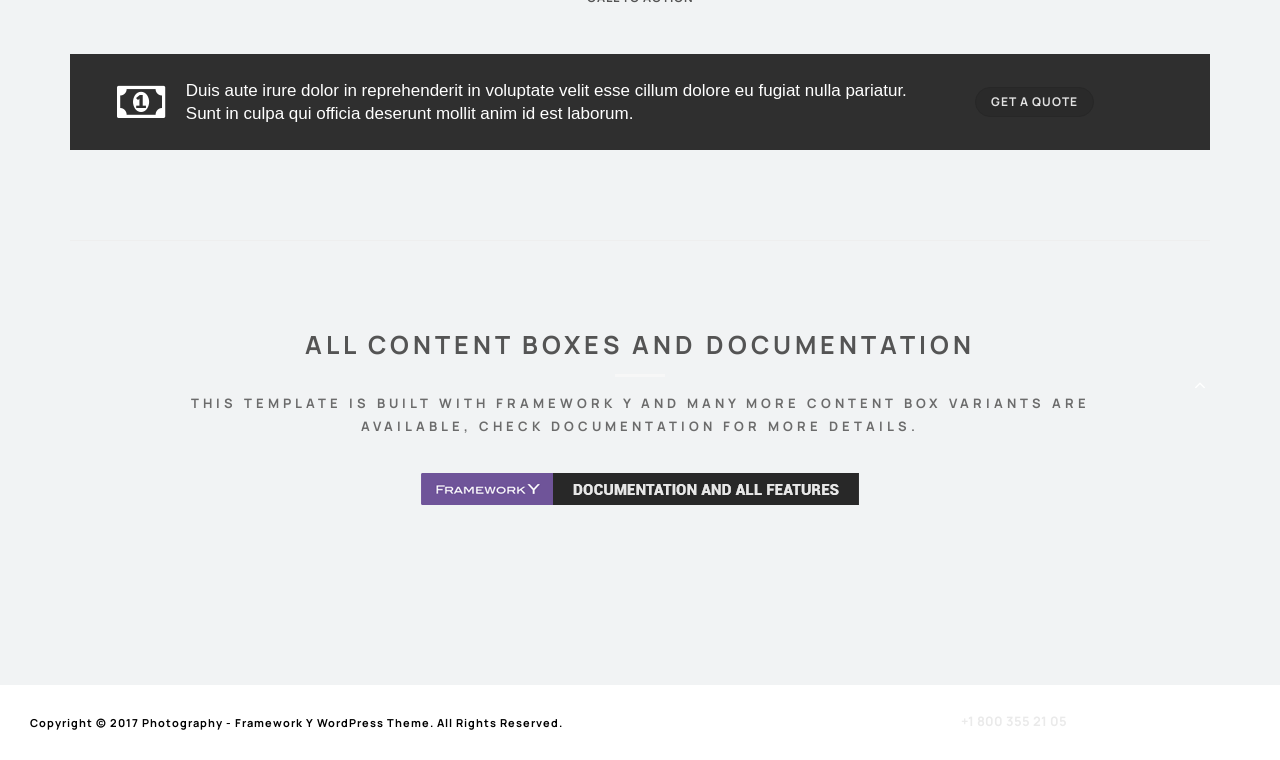
<file: features/components/content-box.html>
﻿<!DOCTYPE html>
<!--[if lt IE 10]> <html  lang="en" class="iex"> <![endif]-->
<!--[if (gt IE 10)|!(IE)]><!-->
<html lang="en">
<!--<![endif]-->
<head>
    <meta charset="utf-8">
    <meta http-equiv="X-UA-Compatible" content="IE=edge">
    <meta name="viewport" content="width=device-width, initial-scale=1">
    <title>Content boxes | Components | Photography</title>
    <meta name="description" content="HTML5/CSS3 template components for Photography and business industries, based on Framework Y.">
    <script src="../../scripts/jquery.min.js"></script>
    <link rel="stylesheet" href="../../scripts/bootstrap/css/bootstrap.css">
    <script src="../../scripts/script.js"></script>
    <link rel="stylesheet" href="../../style.css">
    <link rel="stylesheet" href="../../scripts/flexslider/flexslider.css">
    <link rel="stylesheet" href="../../css/content-box.css">
    <link rel="stylesheet" href="../../css/components.css">
    <link rel="icon" href="/favicon.ico">
</head>
<body>
    <div id="preloader"></div>
    <header data-menu-anima="fade-left">
        <div class="navbar navbar-default over wide-area" role="navigation">
            <div class="navbar navbar-main over">
                <div class="container">
                    <div class="navbar-header">
                        <button type="button" class="navbar-toggle">
                            <i class="fa fa-bars"></i>
                        </button>
                        <a class="navbar-brand" href="../../index.html"><img src="../../images/logo.png" alt="logo" /></a>
                    </div>
                    <div class="collapse navbar-collapse">
                        <ul class="nav navbar-nav over mega-menu-fullwidth">
                            <li class="dropdown active current-active">
                                <a href="#" class="dropdown-toggle" data-toggle="dropdown" role="button">Home <span class="caret"></span></a>
                                <ul class="dropdown-menu">
                                    <li><a href="../../index.html">Home 1</a></li>
                                    <li><a href="../../index-2.html">Home 2</a></li>
                                    <li><a href="../../index-3.html">Home 3</a></li>
                                </ul>
                            </li>
                            <li class="dropdown mega-dropdown mega-tabs">
                                <a class="dropdown-toggle" data-toggle="dropdown" href="#">Features <span class="caret"></span></a>
                                <div class="mega-menu dropdown-menu multi-level row bg-menu" style="background-image:url(../../images/menu-bg.jpg)">
                                    <div class="tab-box" data-tab-anima="fade-left">
                                        <ul class="nav nav-tabs">
                                            <li class="active"><a href="#">Titles</a></li>
                                            <li><a href="#">Headers</a></li>
                                            <li><a href="#">Components</a></li>
                                            <li><a href="#">Containers</a></li>
                                        </ul>
                                        <div class="panel active">
                                            <div class="col">
                                                <h5>Image background</h5>
                                                <ul class="fa-ul text-s">
                                                    <li><i class="fa-li fa fa-photo"></i> <a href="../../features/titles/template-title-image.html">Image background</a></li>
                                                    <li><i class="fa-li fa fa-photo"></i> <a href="../../features/titles/template-title-image-fullscreen.html">Image full-screen</a></li>
                                                    <li><i class="fa-li fa fa-photo"></i> <a href="../../features/titles/template-title-image-fullscreen-parallax.html">Image full-screen parallax</a></li>
                                                    <li><i class="fa-li fa fa-photo"></i> <a href="../../features/titles/template-title-image-parallax.html">Image parallax</a></li>
                                                    <li><i class="fa-li fa fa-photo"></i> <a href="../../features/titles/template-title-image-parallax-ken-burn.html">Image parallax ken-burn</a></li>
                                                </ul>
                                                <hr class="space xs">
                                                <h5>Base titles</h5>
                                                <ul class="fa-ul text-s">
                                                    <li><i class="fa-li fa fa-dot-circle-o"></i> <a href="../../features/titles/template-title-base-1.html">Title base 1</a></li>
                                                    <li><i class="fa-li fa fa-dot-circle-o"></i> <a href="../../features/titles/template-title-base-2.html">Title base 2</a></li>
                                                    <li><i class="fa-li fa fa-dot-circle-o"></i> <a href="../../features/titles/template-title-bootstrap.html">Title bootstrap</a></li>
                                                </ul>
                                            </div>
                                            <div class="col">
                                                <h5>Video background</h5>
                                                <ul class="fa-ul text-s">
                                                    <li><i class="fa-li fa fa-film"></i> <a href="../../features/titles/template-title-video-mp4.html">Video background MP4</a></li>
                                                    <li><i class="fa-li fa fa-film"></i> <a href="../../features/titles/template-title-video-youtube.html">Video background Youtube</a></li>
                                                    <li><i class="fa-li fa fa-film"></i> <a href="../../features/titles/template-title-video-fullscreen.html">Video full-screen</a></li>
                                                    <li><i class="fa-li fa fa-film"></i> <a href="../../features/titles/template-title-video-fullscreen-parallax.html">Video full-screen parallax</a></li>
                                                    <li><i class="fa-li fa fa-film"></i> <a href="../../features/titles/template-title-video-parallax.html">Video parallax</a></li>
                                                </ul>
                                                <hr class="space xs">
                                                <h5>Animation background</h5>
                                                <ul class="fa-ul text-s">
                                                    <li><i class="fa-li fa fa-leaf"></i> <a href="../../features/titles/template-title-animation.html">Animation background</a></li>
                                                    <li><i class="fa-li fa fa-leaf"></i> <a href="../../features/titles/template-title-animation-parallax.html">Animation background parallax</a></li>
                                                </ul>
                                            </div>
                                            <div class="col">
                                                <h5>Slider background</h5>
                                                <ul class="fa-ul text-s">
                                                    <li><i class="fa-li fa fa-sliders"></i> <a href="../../features/titles/template-title-slider.html">Slider background</a></li>
                                                    <li><i class="fa-li fa fa-sliders"></i> <a href="../../features/titles/template-title-slider-fullscreen.html">Slider full-screen</a></li>
                                                    <li><i class="fa-li fa fa-sliders"></i> <a href="../../features/titles/template-title-slider-fullscreen-parallax.html">Slider full-screen parallax</a></li>
                                                    <li><i class="fa-li fa fa-sliders"></i> <a href="../../features/titles/template-title-slider-parallax.html">Slider parallax</a></li>
                                                </ul>
                                            </div>
                                        </div>
                                        <div class="panel">
                                            <div class="col">
                                                <h5>Horizontal menus</h5>
                                                <ul class="fa-ul text-s">
                                                    <li><i class="fa-li fa fa-list"></i> <a href="../../features/menus/menu-classic.html">Menu classic</a></li>
                                                    <li><i class="fa-li fa fa-list"></i> <a href="../../features/menus/menu-classic-transparent.html">Menu classic transparent</a></li>
                                                    <li><i class="fa-li fa fa-list"></i> <a href="../../features/menus/menu-big-logo.html">Menu big logo</a></li>
                                                    <li><i class="fa-li fa fa-list"></i> <a href="../../features/menus/menu-subline.html">Menu subline</a></li>
                                                    <li><i class="fa-li fa fa-list"></i> <a href="../../features/menus/menu-subtitle.html">Menu subtitle</a></li>

                                                </ul>
                                            </div>
                                            <div class="col">
                                                <h5>Horizontal menus</h5>
                                                <ul class="fa-ul text-s">
                                                    <li><i class="fa-li fa fa-list"></i> <a href="../../features/menus/menu-middle-logo.html">Menu middle logo</a></li>
                                                    <li><i class="fa-li fa fa-list"></i> <a href="../../features/menus/menu-middle-logo-top.html">Menu middle logo top</a></li>
                                                    <li><i class="fa-li fa fa-list"></i> <a href="../../features/menus/menu-middle-box.html">Menu middle box</a></li>
                                                    <li><i class="fa-li fa fa-list"></i> <a href="../../features/menus/menu-icons.html">Menu icons</a></li>
                                                    <li><i class="fa-li fa fa-list"></i> <a href="../../features/menus/menu-icons-top.html">Menu icons top</a></li>
                                                </ul>
                                            </div>
                                            <div class="col">
                                                <h5>Side menus</h5>
                                                <ul class="fa-ul text-s">
                                                    <li><i class="fa-li fa fa-bars"></i> <a href="../../features/menus/menu-side.html">Side classic</a></li>
                                                    <li><i class="fa-li fa fa-bars"></i> <a href="../../features/menus/menu-side-lateral.html">Side lateral</a></li>
                                                    <li><i class="fa-li fa fa-bars"></i> <a href="../../features/menus/menu-side-simple.html">Side simple</a></li>
                                                </ul>
                                            </div>
                                        </div>
                                        <div class="panel">
                                            <div class="col">
                                                <h5>Components</h5>
                                                <ul class="fa-ul text-s">
                                                    <li><i class="fa-li fa fa-cubes"></i> <a href="../../features/components/icons.html">Icons</a></li>
                                                    <li><i class="fa-li fa fa-plus"></i> <a href="../../features/components/counters-countdown.html">Counters</a></li>
                                                    <li><i class="fa-li fa fa-clock-o"></i> <a href="../../features/components/counters-countdown.html">Countdowns</a></li>
                                                    <li><i class="fa-li fa fa-tasks"></i> <a href="../../features/components/progress-bars.html">Progress bars</a></li>
                                                    <li><i class="fa-li fa fa-circle-o"></i> <a href="../../features/components/progress-bars.html">Circle progress bars</a></li>
                                                    <li><i class="fa-li fa fa-calendar"></i> <a href="../../features/components/timeline.html">Timeline</a></li>
                                                    <li><i class="fa-li fa fa-map-marker"></i> <a href="../../features/components/maps.html">Google maps</a></li>
                                                    <li><i class="fa-li fa fa-table"></i> <a href="../../features/components/tables.html">Advanced table</a></li>
                                                </ul>
                                            </div>
                                            <div class="col">
                                                <h5>Main components</h5>
                                                <ul class="fa-ul text-s">
                                                    <li><i class="fa-li fa fa-cube"></i> <a href="../../features/components/buttons.html">Buttons</a></li>
                                                    <li><i class="fa-li fa fa-photo"></i> <a href="../../features/components/image-boxes.html">Image boxes</a></li>
                                                    <li><i class="fa-li fa fa-photo"></i> <a href="../../features/components/image-boxes-advanced.html">Advanced image boxes</a></li>
                                                    <li><i class="fa-li fa fa-th-large"></i> <a href="../../features/components/content-box.html">Content boxes</a></li>
                                                    <li><i class="fa-li fa fa-facebook-official"></i> <a href="../../features/components/social-media.html">Social media</a></li>
                                                    <li><i class="fa-li fa fa-list"></i> <a href="../../features/components/lists.html">Lists</a></li>
                                                    <li><i class="fa-li fa fa-paragraph"></i> <a href="../../features/components/typography.html">Typography</a></li>
                                                </ul>
                                            </div>
                                            <div class="col">
                                                <h5>Footer</h5>
                                                <ul class="fa-ul text-s">
                                                    <li><i class="fa-li fa fa-download"></i> <a href="../../features/footers/footer-parallax.html">Footer parallax</a></li>
                                                    <li><i class="fa-li fa fa-download"></i> <a href="../../features/footers/footer-minimal.html">Footer minimal</a></li>
                                                    <li><i class="fa-li fa fa-download"></i> <a href="../../features/footers/footer-base.html">Footer base</a></li>
                                                </ul>
                                                <hr class="space xs">
                                                <h5>PHP</h5>
                                                <ul class="fa-ul text-s">
                                                    <li><i class="fa-li fa fa-comments-o"></i> <a href="../../features/components/php-contact-form.html">Contact form</a></li>
                                                </ul>
                                            </div>
                                        </div>
                                        <div class="panel">
                                            <div class="col">
                                                <h5>Lists</h5>
                                                <ul class="fa-ul text-s">
                                                    <li><i class="fa-li fa fa-list-ol"></i> <a href="../../features/containers/list-grid.html">Grid</a></li>
                                                    <li><i class="fa-li fa fa-list-ol"></i> <a href="../../features/containers/list-masonry.html">Masonry</a></li>
                                                </ul>
                                                <hr class="space xs">
                                                <h5>Others</h5>
                                                <ul class="fa-ul text-s">
                                                    <li><i class="fa-li fa fa-expand"></i> <a href="../../features/containers/lightbox.html">Lightbox and popups</a></li>
                                                    <li><i class="fa-li fa fa-sliders"></i> <a href="../../features/containers/sliders.html">Sliders and carousels</a></li>
                                                    <li><i class="fa-li fa fa-toggle-down"></i> <a href="../../features/containers/scroll-box-collapse.html">Scroll box</a></li>
                                                    <li><i class="fa-li fa fa-minus"></i> <a href="../../features/containers/scroll-box-collapse.html">Collapse box</a></li>
                                                    <li><i class="fa-li fa fa-square-o"></i> <a href="../../features/containers/tabs.html">Tabs</a></li>
                                                    <li><i class="fa-li fa fa-minus-square-o"></i> <a href="../../features/containers/accordions.html">Accordions</a></li>
                                                </ul>
                                            </div>
                                            <div class="col">
                                                <h5>Sections</h5>
                                                <ul class="fa-ul text-s">
                                                    <li><i class="fa-li fa fa-photo"></i> <a href="../../features/containers/section-background-image.html">Background image</a></li>
                                                    <li><i class="fa-li fa fa-photo"></i> <a href="../../features/containers/section-background-image-parallax.html">Background parallax</a></li>
                                                    <li><i class="fa-li fa fa-sliders"></i> <a href="../../features/containers/section-slider.html">Slider</a></li>
                                                    <li><i class="fa-li fa fa-film"></i> <a href="../../features/containers/section-background-video.html">Background video</a></li>
                                                    <li><i class="fa-li fa fa-leaf"></i> <a href="../../features/containers/section-animations.html">Background animations</a></li>
                                                    <li><i class="fa-li fa fa-leaf"></i> <a href="../../features/containers/section-animations-parallax.html">Background animations parallax</a></li>
                                                </ul>
                                            </div>
                                        </div>
                                    </div>
                                </div>
                            </li>
                            <li class="dropdown">
                                <a class="dropdown-toggle" data-toggle="dropdown" href="#">About <span class="caret"></span></a>
                                <div class="mega-menu dropdown-menu multi-level row bg-menu" style="background-image:url(../../images/menu-bg.jpg)">
                                    <div class="col">
                                        <h5>Miscellaneous</h5>
                                        <ul class="fa-ul text-s">
                                            <li><i class="fa-li fa fa-home"></i><a href="../../about-1.html">About 1</a></li>
                                            <li><i class="fa-li fa fa-home"></i><a href="../../about-2.html">About 2</a></li>
                                            <li><i class="fa-li fa fa-home"></i><a href="../../about-3.html">About 3</a></li>
                                            <li><i class="fa-li fa fa-trophy"></i><a href="../../careers.html">Careers</a></li>
                                            <li><i class="fa-li fa fa-trophy"></i><a href="../../certifications.html">Certifications</a></li>
                                            <li><i class="fa-li fa fa-question"></i><a href="../../faq.html">Faq</a></li>
                                            <li><i class="fa-li fa fa-history"></i><a href="../../history.html">History</a></li>
                                            <li><i class="fa-li fa fa-user-secret"></i><a href="../../partners.html">Partners</a></li>
                                            <li><i class="fa-li fa fa-users"></i><a href="../../team.html">Team</a></li>
                                            <li><i class="fa-li fa fa-users"></i><a href="../../who-we-are.html">Who we are</a></li>
                                        </ul>
                                    </div>
                                    <div class="col">
                                        <h5>Services</h5>
                                        <ul class="fa-ul text-s">
                                            <li><i class="fa-li fa fa-list"></i><a href="../../services-1.html">Services 1</a></li>
                                            <li><i class="fa-li fa fa-list"></i><a href="../../services-2.html">Services 2</a></li>
                                            <li><i class="fa-li fa fa-list"></i><a href="../../services-3.html">Services 3</a></li>
                                            <li><i class="fa-li fa fa-list"></i><a href="../../service-single-1.html">Services single</a></li>
                                        </ul>
                                        <hr class="space xs">
                                        <h5>Various</h5>
                                        <ul class="fa-ul text-s">
                                            <li><i class="fa-li fa fa-dollar"></i><a href="../../pricing.html">Pricing</a></li>
                                            <li><i class="fa-li fa fa-backward"></i><a href="../../404.html">404</a></li>
                                            <li><i class="fa-li fa fa-flash"></i><a href="../../coming-soon.html">Coming soon</a></li>
                                        </ul>
                                    </div>

                                </div>
                            </li>
                            <li class="dropdown">
                                <a href="#" class="dropdown-toggle" data-toggle="dropdown" role="button">Photos <span class="caret"></span></a>
                                <ul class="dropdown-menu">
                                    <li><a href="../../gallery-grid.html">Grid gallery</a></li>
                                    <li><a href="../../gallery-masonry.html">Masonry gallery</a></li>
                                    <li><a href="../../gallery-album.html">Albums gallery</a></li>
                                </ul>
                            </li>
                            <li class="dropdown">
                                <a class="dropdown-toggle" data-toggle="dropdown" href="#">Portfolio <span class="caret"></span></a>
                                <div class="mega-menu dropdown-menu multi-level row bg-menu" style="background-image:url(../../images/menu-bg.jpg);">
                                    <div class="col">
                                        <h5>Portfolio 1</h5>
                                        <ul class="fa-ul text-s">
                                            <li><i class="fa-li fa fa-desktop"></i><a href="../../portfolio-1-gutted-boxed.html">Gutted boxed</a></li>
                                            <li><i class="fa-li fa fa-desktop"></i><a href="../../portfolio-1-gutted-full-width.html">Gutted full width</a></li>
                                        </ul>
                                        <hr class="space xs">
                                        <h5>Portfolio 2</h5>
                                        <ul class="fa-ul text-s">
                                            <li><i class="fa-li fa fa-desktop"></i><a href="../../portfolio-2-full-width.html">Full width</a></li>
                                            <li><i class="fa-li fa fa-desktop"></i><a href="../../portfolio-2-boxed.html">Boxed</a></li>
                                            <li><i class="fa-li fa fa-desktop"></i><a href="../../portfolio-2-gutted-boxed.html">Gutted boxed</a></li>
                                            <li><i class="fa-li fa fa-desktop"></i><a href="../../portfolio-2-gutted-full-width.html">Gutted full width</a></li>
                                        </ul>
                                        <hr class="space xs">
                                        <h5>Portfolio 3</h5>
                                        <ul class="fa-ul text-s">
                                            <li><i class="fa-li fa fa-desktop"></i><a href="../../portfolio-3-full-width.html">Full width</a></li>
                                            <li><i class="fa-li fa fa-desktop"></i><a href="../../portfolio-3-boxed.html">Boxed</a></li>
                                            <li><i class="fa-li fa fa-desktop"></i><a href="../../portfolio-3-gutted-boxed.html">Gutted boxed</a></li>
                                            <li><i class="fa-li fa fa-desktop"></i><a href="../../portfolio-3-gutted-full-width.html">Gutted full width</a></li>
                                        </ul>
                                    </div>
                                    <div class="col">
                                        <h5>Portfolio 4</h5>
                                        <ul class="fa-ul text-s">
                                            <li><i class="fa-li fa fa-desktop"></i><a href="../../portfolio-4-gutted-boxed.html">Gutted boxed</a></li>
                                            <li><i class="fa-li fa fa-desktop"></i><a href="../../portfolio-4-gutted-full-width.html">Gutted full width</a></li>
                                        </ul>
                                        <hr class="space xs">
                                        <h5>Portfolio single</h5>
                                        <ul class="fa-ul text-s">
                                            <li><i class="fa-li fa fa-tencent-weibo"></i><a href="../../portfolio-single-1.html">Portfolio single 1</a></li>
                                            <li><i class="fa-li fa fa-tencent-weibo"></i><a href="../../portfolio-single-2.html">Portfolio single 2</a></li>
                                            <li><i class="fa-li fa fa-tencent-weibo"></i><a href="../../portfolio-single-3.html">Portfolio single 3</a></li>
                                            <li><i class="fa-li fa fa-tencent-weibo"></i><a href="../../portfolio-single-4.html">Portfolio single 4</a></li>
                                            <li><i class="fa-li fa fa-tencent-weibo"></i><a href="../../portfolio-single-5.html">Portfolio single 5</a></li>
                                        </ul>
                                    </div>
                                </div>
                            </li>
                            <li class="dropdown">
                                <a class="dropdown-toggle" data-toggle="dropdown" href="#">Blog <span class="caret"></span></a>
                                <div class="mega-menu dropdown-menu multi-level row bg-menu" style="background-image:url(../../images/menu-bg.jpg)">
                                    <div class="col">
                                        <ul class="fa-ul text-s">
                                            <li><i class="fa-li fa fa-newspaper-o"></i><a href="../../blog-1.html">Blog 1</a></li>
                                            <li><i class="fa-li fa fa-newspaper-o"></i><a href="../../blog-2.html">Blog 2</a></li>
                                            <li><i class="fa-li fa fa-newspaper-o"></i><a href="../../blog-grid.html">Grid blog</a></li>
                                            <li><i class="fa-li fa fa-newspaper-o"></i><a href="../../blog-masonry.html">Masonry blog</a></li>
                                            <li><i class="fa-li fa fa-facebook"></i><a href="../../blog-social.html">Blog social</a></li>
                                            <li><i class="fa-li fa fa-paper-plane"></i><a href="../../blog-single-1.html">Blog single 1</a></li>
                                            <li><i class="fa-li fa fa-paper-plane"></i><a href="../../blog-single-2.html">Blog single 2</a></li>
                                        </ul>
                                    </div>
                                </div>
                            </li>
                            <li class="dropdown">
                                <a href="#" class="dropdown-toggle" data-toggle="dropdown" role="button">Contacts <span class="caret"></span></a>
                                <ul class="dropdown-menu">
                                    <li><a href="../../contacts-1.html">Contacts 1</a></li>
                                    <li><a href="../../contacts-2.html">Contacts 2</a></li>
                                </ul>
                            </li>
                        </ul>
                        <div class="nav navbar-nav navbar-right">
                            <div class="navbar-left custom-area">
                                +1 800 356 17 49
                            </div>
                            <div class="btn-group navbar-left navbar-social">
                                <div class="btn-group social-group">
                                    <a target="_blank" href="#"><i class="fa fa-facebook"></i></a>
                                    <a target="_blank" href="#"><i class="fa fa-twitter"></i></a>
                                    <a target="_blank" href="#"><i class="fa fa-instagram"></i></a>
                                    <a target="_blank" href="#"><i class="fa fa-youtube"></i></a>
                                </div>
                            </div>
                            <ul class="nav navbar-nav over lan-menu">
                                <li class="dropdown">
                                    <a href="#" class="dropdown-toggle" data-toggle="dropdown" role="button"><img alt="" src="../../images/en.png" />EN <span class="caret"></span></a>
                                    <ul class="dropdown-menu">
                                        <li><a href="#"><img alt="" src="../../images/it.png" />IT</a></li>
                                    </ul>
                                </li>
                            </ul>
                        </div>
                    </div>
                </div>
            </div>
        </div>
    </header>
    <div class="header-title white ken-burn" data-parallax="scroll" data-position="top" data-natural-height="550" data-natural-width="1366" data-image-src="../../images/title-3.jpg">
        <div class="container">
            <div class="title-base">
                <hr class="anima" />
                <h1>CONTENT BOX</h1>
                <p>Features and components of Photography</p>
            </div>
        </div>
    </div>
    <div class="section-empty text-center">
        <div class="container content">
            <h5>SIDE CONTENT</h5>
            <hr class="space m" />
            <div class="row">
                <div class="col-md-4">
                    <div class="advs-box advs-box-side" data-anima="fade-left" data-trigger="hover">
                        <div class="row">
                            <div class="col-md-3">
                                <i class="anima icon circle fa fa-home text-xl"></i>
                            </div>
                            <div class="col-md-9">
                                <h3>MULTI SERVICES BOX</h3>
                                <hr class="anima">
                                <p>
                                    L'orem ipsum dolor "sitamet", consectetur 'adipisicing' elit, sed do eiusmod tempor incididunt
                                    ut labore et dolore magna aliqua. Ut enim ad minim veniam, q rem aperiam ...
                                </p>
                                <a class="anima-button circle-button btn-sm" href="#"><i class="fa fa-long-arrow-right"></i>Enter now </a>
                            </div>
                        </div>
                    </div>
                </div>
                <div class="col-md-4">
                    <div class="advs-box advs-box-side" data-anima="fade-left" data-trigger="hover">
                        <div class="row">
                            <div class="col-md-3">
                                <i class="anima icon circle fa fa-outdent text-xl"></i>
                            </div>
                            <div class="col-md-9">
                                <h3>MULTI SERVICES BOX</h3>
                                <hr class="anima">
                                <p>
                                    L'orem ipsum dolor "sitamet", consectetur 'adipisicing' elit, sed do eiusmod tempor incididunt
                                    ut labore et dolore magna aliqua. Ut enim ad minim veniam, q rem aperiam ...
                                </p>
                                <a class="anima-button circle-button btn-sm" href="#"><i class="fa fa-long-arrow-right"></i>Enter now </a>
                            </div>
                        </div>
                    </div>
                </div>
                <div class="col-md-4">
                    <div class="advs-box advs-box-side" data-anima="fade-left" data-trigger="hover">
                        <div class="row">
                            <div class="col-md-3">
                                <i class="anima icon circle fa fa-bank text-xl"></i>
                            </div>
                            <div class="col-md-9">
                                <h3>MULTI SERVICES BOX</h3>
                                <hr class="anima">
                                <p>
                                    L'orem ipsum dolor "sitamet", consectetur 'adipisicing' elit, sed do eiusmod tempor incididunt
                                    ut labore et dolore magna aliqua. Ut enim ad minim veniam, q rem aperiam ...
                                </p>
                                <a class="anima-button circle-button btn-sm" href="#"><i class="fa fa-long-arrow-right"></i>Enter now </a>
                            </div>
                        </div>
                    </div>
                </div>
            </div>
            <hr class="space m" />
            <div class="row">
                <div class="col-md-4">
                    <div class="advs-box advs-box-side boxed" data-anima="fade-left" data-trigger="hover">
                        <div class="row">
                            <div class="col-md-3">
                                <i class="anima icon fa fa-home text-xl"></i>
                            </div>
                            <div class="col-md-9">
                                <h3>MULTI SERVICES BOX</h3>
                                <hr class="anima">
                                <p>
                                    L'orem ipsum dolor sitamet, consectetur adipisicing elit, sed do eiusmod tempor incididunt
                                    ut labore et dolore magna aliqua.
                                </p>
                                <a class="anima-button circle-button btn-sm" href="#"><i class="fa fa-long-arrow-right"></i>Enter now </a>
                            </div>
                        </div>
                    </div>
                </div>
                <div class="col-md-4">
                    <div class="advs-box advs-box-side boxed" data-anima="fade-left" data-trigger="hover">
                        <div class="row">
                            <div class="col-md-3">
                                <i class="anima icon fa fa-xing text-xl"></i>
                            </div>
                            <div class="col-md-9">
                                <h3>MULTI SERVICES BOX</h3>
                                <hr class="anima">
                                <p>
                                    L'orem ipsum dolor sitamet, consectetur adipisicing elit, sed do eiusmod tempor incididunt
                                    ut labore et dolore magna aliqua.
                                </p>
                                <a class="anima-button circle-button btn-sm" href="#"><i class="fa fa-long-arrow-right"></i>Enter now </a>
                            </div>
                        </div>
                    </div>
                </div>
                <div class="col-md-4">
                    <div class="advs-box advs-box-side boxed" data-anima="fade-left" data-trigger="hover">
                        <div class="row">
                            <div class="col-md-3">
                                <i class="anima icon fa fa-bar-chart text-xl"></i>
                            </div>
                            <div class="col-md-9">
                                <h3>MULTI SERVICES BOX</h3>
                                <hr class="anima">
                                <p>
                                    L'orem ipsum dolor sitamet, consectetur adipisicing elit, sed do eiusmod tempor incididunt
                                    ut labore et dolore magna aliqua.
                                </p>
                                <a class="anima-button circle-button btn-sm" href="#"><i class="fa fa-long-arrow-right"></i>Enter now </a>
                            </div>
                        </div>
                    </div>
                </div>
            </div>
            <hr class="space s" />
            <hr />
            <hr class="space s" />
            <h5>TOP ICON</h5>
            <hr class="space m" />
            <div class="row">
                <div class="col-md-4">
                    <div class="advs-box advs-box-top-icon" data-anima="rotate-20" data-trigger="hover">
                        <i class="anima icon fa fa-newspaper-o text-xl"></i>
                        <h3>TOP ICON</h3>
                        <p>
                            L'orem ipsum dolor "sitamet", consectetur 'adipisicing' elit, sed do eiusmod tempor incididunt
                            ut labore et dolore magna aliqua
                        </p>
                    </div>
                </div>
                <div class="col-md-4">
                    <div class="advs-box advs-box-top-icon" data-anima="rotate-20" data-trigger="hover">
                        <i class="anima icon fa fa-street-view text-xl"></i>
                        <h3>TOP ICON</h3>
                        <p>
                            L'orem ipsum dolor "sitamet", consectetur 'adipisicing' elit, sed do eiusmod tempor incididunt
                            ut labore et dolore magna aliqua
                        </p>
                    </div>
                </div>
                <div class="col-md-4">
                    <div class="advs-box advs-box-top-icon" data-anima="rotate-20" data-trigger="hover">
                        <i class="anima icon fa fa-calendar text-xl"></i>
                        <h3>TOP ICON</h3>
                        <p>
                            L'orem ipsum dolor "sitamet", consectetur 'adipisicing' elit, sed do eiusmod tempor incididunt
                            ut labore et dolore magna aliqua
                        </p>
                    </div>
                </div>
            </div>
            <hr class="space m" />
            <div class="row">
                <div class="col-md-4">
                    <div class="advs-box advs-box-top-icon boxed" data-anima="rotate-20" data-trigger="hover">
                        <i class="fa fa-home icon circle anima"></i>
                        <h3>TOP ICON</h3>
                        <p>
                            L'orem ipsum dolor "sitamet", consectetur 'adipisicing' elit, sed do eiusmod tempor incididunt
                            ut labore et dolore magna aliqua
                        </p>
                    </div>
                </div>
                <div class="col-md-4">
                    <div class="advs-box advs-box-top-icon boxed" data-anima="rotate-20" data-trigger="hover">
                        <i class="fa fa-gear icon circle anima"></i>
                        <h3>TOP ICON</h3>
                        <p>
                            L'orem ipsum dolor "sitamet", consectetur 'adipisicing' elit, sed do eiusmod tempor incididunt
                            ut labore et dolore magna aliqua
                        </p>
                    </div>
                </div>
                <div class="col-md-4">
                    <div class="advs-box advs-box-top-icon boxed" data-anima="rotate-20" data-trigger="hover">
                        <i class="fa fa-bullhorn icon circle anima"></i>
                        <h3>TOP ICON</h3>
                        <p>
                            L'orem ipsum dolor "sitamet", consectetur 'adipisicing' elit, sed do eiusmod tempor incididunt
                            ut labore et dolore magna aliqua
                        </p>
                    </div>
                </div>
            </div>
            <hr class="space m" />
            <div class="row">
                <div class="col-md-4">
                    <div class="advs-box advs-box-top-icon boxed-inverse" data-anima="rotate-20" data-trigger="hover">
                        <i class="fa fa-home icon circle anima"></i>
                        <h3>TOP ICON</h3>
                        <p>
                            L'orem ipsum dolor "sitamet", consectetur 'adipisicing' elit, sed do eiusmod tempor incididunt
                            ut labore et dolore magna aliqua
                        </p>
                    </div>
                </div>
                <div class="col-md-4">
                    <div class="advs-box advs-box-top-icon boxed-inverse" data-anima="rotate-20" data-trigger="hover">
                        <i class="fa fa-gear icon circle anima"></i>
                        <h3>TOP ICON</h3>
                        <p>
                            L'orem ipsum dolor "sitamet", consectetur 'adipisicing' elit, sed do eiusmod tempor incididunt
                            ut labore et dolore magna aliqua
                        </p>
                    </div>
                </div>
                <div class="col-md-4">
                    <div class="advs-box advs-box-top-icon boxed-inverse" data-anima="rotate-20" data-trigger="hover">
                        <i class="fa fa-bullhorn icon circle anima"></i>
                        <h3>TOP ICON</h3>
                        <p>
                            L'orem ipsum dolor "sitamet", consectetur 'adipisicing' elit, sed do eiusmod tempor incididunt
                            ut labore et dolore magna aliqua
                        </p>
                    </div>
                </div>
            </div>
            <hr class="space s" />
            <hr />
            <hr class="space s" />
            <h5>SIDE ICON</h5>
            <hr class="space m" />
            <div class="row">
                <div class="col-md-4">
                    <div class="advs-box advs-box-side-icon" data-anima="pulse-fast" data-trigger="hover">
                        <div class="icon-box">
                            <i class="anima icon fa fa-calendar text-xl"></i>
                        </div>
                        <div class="caption-box">
                            <h3>SIDE ICON</h3>
                            <p>
                                L'orem ipsum dolor "sitamet", consectetur 'adipisicing' elit, sed do eiusmod tempor incididunt
                                ut labore et dolore magna aliqua. Ut enim ad minim veniam, q rem aperiam ...
                            </p>
                        </div>
                    </div>
                </div>
                <div class="col-md-4">
                    <div class="advs-box advs-box-side-icon" data-anima="pulse-fast" data-trigger="hover">
                        <div class="icon-box">
                            <i class="anima icon fa fa-gear text-xl"></i>
                        </div>
                        <div class="caption-box">
                            <h3>SIDE ICON</h3>
                            <p>
                                L'orem ipsum dolor "sitamet", consectetur 'adipisicing' elit, sed do eiusmod tempor incididunt
                                ut labore et dolore magna aliqua. Ut enim ad minim veniam, q rem aperiam ...
                            </p>
                        </div>
                    </div>
                </div>
                <div class="col-md-4">
                    <div class="advs-box advs-box-side-icon" data-anima="pulse-fast" data-trigger="hover">
                        <div class="icon-box">
                            <i class="anima icon fa fa-neuter text-xl"></i>
                        </div>
                        <div class="caption-box">
                            <h3>SIDE ICON</h3>
                            <p>
                                L'orem ipsum dolor "sitamet", consectetur 'adipisicing' elit, sed do eiusmod tempor incididunt
                                ut labore et dolore magna aliqua. Ut enim ad minim veniam, q rem aperiam ...
                            </p>
                        </div>
                    </div>
                </div>
            </div>
            <hr class="space m" />
            <div class="row">
                <div class="col-md-4">
                    <div class="advs-box advs-box-side-icon boxed" data-anima="pulse-fast" data-trigger="hover">
                        <div class="icon-box">
                            <i class="anima icon fa fa-sort-numeric-desc text-xl"></i>
                        </div>
                        <div class="caption-box">
                            <h3>SIDE ICON</h3>
                            <p>
                                L'orem ipsum dolor "sitamet", consectetur 'adipisicing' elit, sed do eiusmod tempor incididunt
                                ut labore et dolore magna aliqua. Ut enim ad minim veniam, q rem aperiam ...
                            </p>
                        </div>
                    </div>
                </div>
                <div class="col-md-4">
                    <div class="advs-box advs-box-side-icon boxed" data-anima="pulse-fast" data-trigger="hover">
                        <div class="icon-box">
                            <i class="anima icon fa fa-backward text-xl"></i>
                        </div>
                        <div class="caption-box">
                            <h3>SIDE ICON</h3>
                            <p>
                                L'orem ipsum dolor "sitamet", consectetur 'adipisicing' elit, sed do eiusmod tempor incididunt
                                ut labore et dolore magna aliqua. Ut enim ad minim veniam, q rem aperiam ...
                            </p>
                        </div>
                    </div>
                </div>
                <div class="col-md-4">
                    <div class="advs-box advs-box-side-icon boxed" data-anima="pulse-fast" data-trigger="hover">
                        <div class="icon-box">
                            <i class="anima icon fa fa-ge text-xl"></i>
                        </div>
                        <div class="caption-box">
                            <h3>SIDE ICON</h3>
                            <p>
                                L'orem ipsum dolor "sitamet", consectetur 'adipisicing' elit, sed do eiusmod tempor incididunt
                                ut labore et dolore magna aliqua. Ut enim ad minim veniam, q rem aperiam ...
                            </p>
                        </div>
                    </div>
                </div>
            </div>
            <hr class="space s" />
            <hr />
            <hr class="space s" />
            <h5>TOP ICON IMAGE</h5>
            <hr class="space m" />
            <div class="row">
                <div class="col-md-4">
                    <div class="advs-box advs-box-top-icon-img boxed-inverse" data-anima="scale-rotate" data-trigger="hover">
                        <i class=" fa fa-rebel icon circle anima-scale-up anima"></i>
                        <a class="img-box img-scale-up" href="#">
                            <span><img alt="" src="../../images/projects/project_1.jpg"></span>
                        </a>
                        <div class="advs-box-content">
                            <h3>TOP ICON IMAGE</h3>
                            <p>
                                L'orem ipsum dolor sitamet, consectetur adipisicing elit, sed do eiusmod incididunt
                                ut labore etaliqua ...
                            </p>
                        </div>
                    </div>
                </div>
                <div class="col-md-4">
                    <div class="advs-box advs-box-top-icon-img boxed-inverse" data-anima="scale-rotate" data-trigger="hover">
                        <i class=" fa fa-gear icon circle anima-scale-up anima"></i>
                        <a class="img-box img-scale-up" href="#">
                            <span><img alt="" src="../../images/projects/project_2.jpg"></span>
                        </a>
                        <div class="advs-box-content">
                            <h3>TOP ICON IMAGE</h3>
                            <p>
                                L'orem ipsum dolor sitamet, consectetur adipisicing elit, sed do eiusmod incididunt
                                ut labore etaliqua ...
                            </p>
                        </div>
                    </div>
                </div>
                <div class="col-md-4">
                    <div class="advs-box advs-box-top-icon-img boxed-inverse" data-anima="scale-rotate" data-trigger="hover">
                        <i class=" fa fa-hdd-o icon circle anima-scale-up anima"></i>
                        <a class="img-box img-scale-up" href="#">
                            <span><img alt="" src="../../images/projects/project_3.jpg"></span>
                        </a>
                        <div class="advs-box-content">
                            <h3>TOP ICON IMAGE</h3>
                            <p>
                                L'orem ipsum dolor sitamet, consectetur adipisicing elit, sed do eiusmod incididunt
                                ut labore etaliqua ...
                            </p>
                        </div>
                    </div>
                </div>
            </div>
            <hr class="space m" />
            <div class="row">
                <div class="col-md-4">
                    <div class="advs-box advs-box-top-icon-img boxed" data-anima="scale-rotate" data-trigger="hover">
                        <i class=" fa fa-rebel icon circle anima-scale-up anima"></i>
                        <a class="img-box img-scale-up" href="#">
                            <span><img alt="" src="../../images/projects/project_1.jpg"></span>
                        </a>
                        <div class="advs-box-content">
                            <h3>TOP ICON IMAGE</h3>
                            <p>
                                L'orem ipsum dolor sitamet, consectetur adipisicing elit, sed do eiusmod incididunt
                                ut labore etaliqua ...
                            </p>
                        </div>
                    </div>
                </div>
                <div class="col-md-4">
                    <div class="advs-box advs-box-top-icon-img boxed" data-anima="scale-rotate" data-trigger="hover">
                        <i class=" fa fa-gear icon circle anima-scale-up anima"></i>
                        <a class="img-box img-scale-up" href="#">
                            <span><img alt="" src="../../images/projects/project_2.jpg"></span>
                        </a>
                        <div class="advs-box-content">
                            <h3>TOP ICON IMAGE</h3>
                            <p>
                                L'orem ipsum dolor sitamet, consectetur adipisicing elit, sed do eiusmod incididunt
                                ut labore etaliqua ...
                            </p>
                        </div>
                    </div>
                </div>
                <div class="col-md-4">
                    <div class="advs-box advs-box-top-icon-img boxed" data-anima="scale-rotate" data-trigger="hover">
                        <i class=" fa fa-hdd-o icon circle anima-scale-up anima"></i>
                        <a class="img-box img-scale-up" href="#">
                            <span><img alt="" src="../../images/projects/project_3.jpg"></span>
                        </a>
                        <div class="advs-box-content">
                            <h3>TOP ICON IMAGE</h3>
                            <p>
                                L'orem ipsum dolor sitamet, consectetur adipisicing elit, sed do eiusmod incididunt
                                ut labore etaliqua ...
                            </p>
                        </div>
                    </div>
                </div>
            </div>
            <hr class="space s" />
            <hr />
            <hr class="space s" />
            <h5>MULTIPLE BOX</h5>
            <hr class="space m" />
            <div class="row">
                <div class="col-md-4">
                    <div class="advs-box advs-box-multiple boxed-inverse" data-anima="scale-rotate" data-trigger="hover">
                        <a class="img-box"><img alt="" class="anima" src="../../images/projects/project_1.jpg" /></a>
                        <div class="circle anima-rotate-20 onlycover anima" style="background-image:url(../../images/user-1.jpg)"></div>
                        <div class="advs-box-content">
                            <h3>MULTIPLE BOX</h3>
                            <p>
                                L'orem ipsum dolor "sitamet", consectetur 'adipisicing' elit, sed do eiusmod tempor incididunt
                                ut labore et dolore magna aliqua. Ut enim ad minim veniam, q rem aperiam ...
                            </p>
                            <a class="anima-button circle-button btn-sm" href="about.html"><i class="fa fa-long-arrow-right"></i>Enter now </a>
                        </div>
                    </div>
                </div>
                <div class="col-md-4">
                    <div class="advs-box advs-box-multiple boxed-inverse" data-anima="scale-rotate" data-trigger="hover">
                        <a class="img-box"><img alt="" class="anima" src="../../images/projects/project_2.jpg" /></a>
                        <div class="circle anima-rotate-20 onlycover anima" style="background-image:url(../../images/user-2.jpg)"></div>
                        <div class="advs-box-content">
                            <h3>MULTIPLE BOX</h3>
                            <p>
                                L'orem ipsum dolor "sitamet", consectetur 'adipisicing' elit, sed do eiusmod tempor incididunt
                                ut labore et dolore magna aliqua. Ut enim ad minim veniam, q rem aperiam ...
                            </p>
                            <a class="anima-button circle-button btn-sm" href="about.html"><i class="fa fa-long-arrow-right"></i>Enter now </a>
                        </div>
                    </div>
                </div>
                <div class="col-md-4">
                    <div class="advs-box advs-box-multiple boxed-inverse" data-anima="scale-rotate" data-trigger="hover">
                        <a class="img-box"><img alt="" class="anima" src="../../images/projects/project_3.jpg" /></a>
                        <div class="circle anima-rotate-20 onlycover anima" style="background-image:url(../../images/user-3.jpg)"></div>
                        <div class="advs-box-content">
                            <h3>MULTIPLE BOX</h3>
                            <p>
                                L'orem ipsum dolor "sitamet", consectetur 'adipisicing' elit, sed do eiusmod tempor incididunt
                                ut labore et dolore magna aliqua. Ut enim ad minim veniam, q rem aperiam ...
                            </p>
                            <a class="anima-button circle-button btn-sm" href="about.html"><i class="fa fa-long-arrow-right"></i>Enter now </a>
                        </div>
                    </div>
                </div>
            </div>
            <hr class="space m" />
            <div class="row">
                <div class="col-md-4">
                    <div class="advs-box advs-box-multiple boxed" data-anima="scale-rotate" data-trigger="hover">
                        <a class="img-box"><img alt="" class="anima" src="../../images/projects/project_1.jpg" /></a>
                        <div class="circle anima-rotate-20 onlycover anima" style="background-image:url(../../images/user-3.jpg)"></div>
                        <div class="advs-box-content">
                            <h3>MULTIPLE BOX</h3>
                            <p>
                                L'orem ipsum dolor "sitamet", consectetur 'adipisicing' elit, sed do eiusmod tempor incididunt
                                ut labore et dolore magna aliqua. Ut enim ad minim veniam, q rem aperiam ...
                            </p>
                            <a class="anima-button circle-button btn-sm" href="about.html"><i class="fa fa-long-arrow-right"></i>Enter now </a>
                        </div>
                    </div>
                </div>
                <div class="col-md-4">
                    <div class="advs-box advs-box-multiple boxed" data-anima="scale-rotate" data-trigger="hover">
                        <a class="img-box"><img alt="" class="anima" src="../../images/projects/project_2.jpg" /></a>
                        <div class="circle anima-rotate-20 onlycover anima" style="background-image:url(../../images/user-2.jpg)"></div>
                        <div class="advs-box-content">
                            <h3>MULTIPLE BOX</h3>
                            <p>
                                L'orem ipsum dolor "sitamet", consectetur 'adipisicing' elit, sed do eiusmod tempor incididunt
                                ut labore et dolore magna aliqua. Ut enim ad minim veniam, q rem aperiam ...
                            </p>
                            <a class="anima-button circle-button btn-sm" href="about.html"><i class="fa fa-long-arrow-right"></i>Enter now </a>
                        </div>
                    </div>
                </div>
                <div class="col-md-4">
                    <div class="advs-box advs-box-multiple boxed" data-anima="scale-rotate" data-trigger="hover">
                        <a class="img-box"><img alt="" class="anima" src="../../images/projects/project_3.jpg" /></a>
                        <div class="circle anima-rotate-20 onlycover anima" style="background-image:url(../../images/user-1.jpg)"></div>
                        <div class="advs-box-content">
                            <h3>MULTIPLE BOX</h3>
                            <p>
                                L'orem ipsum dolor "sitamet", consectetur 'adipisicing' elit, sed do eiusmod tempor incididunt
                                ut labore et dolore magna aliqua. Ut enim ad minim veniam, q rem aperiam ...
                            </p>
                            <a class="anima-button circle-button btn-sm" href="about.html"><i class="fa fa-long-arrow-right"></i>Enter now </a>
                        </div>
                    </div>
                </div>
            </div>
            <hr class="space s" />
            <hr />
            <hr class="space s" />
            <h5>BLOG BOX</h5>
            <hr class="space m" />
            <div class="row">
                <div class="col-md-12">
                    <div class="advs-box advs-box-side-img boxed-inverse" data-anima="scale-rotate" data-trigger="hover">
                        <div class="row">
                            <div class="col-md-4">
                                <a class="img-box">
                                    <img alt="" class="anima" src="../../images/projects/project_1.jpg" />
                                </a>
                            </div>
                            <div class="col-md-8">
                                <h2><a>BLOG BOX</a></h2>
                                <hr>
                                <div class="tag-row icon-row">
                                    <span><i class="fa fa-calendar"></i>26.05.2015</span>
                                    <span><i class="fa fa-bookmark"></i><a href="#">Category</a></span>
                                    <span><i class="fa fa-pencil"></i>Admin</span>
                                    <div class="social-group-button">
                                        <div class="social-button" data-anima="pulse-vertical" data-trigger="hover">
                                            <i class="fa fa-share-alt"></i>
                                        </div>
                                        <div class="btn-group social-group">
                                            <a target="_blank" href="#">
                                                <i data-social="share-facebook" class="fa fa-facebook circle"></i>
                                            </a>
                                            <a target="_blank" href="#">
                                                <i data-social="share-twitter" class="fa fa-twitter circle"></i>
                                            </a>
                                            <a target="_blank" href="#">
                                                <i data-social="share-google" class="fa fa-google circle"></i>
                                            </a>
                                            <a target="_blank" href="#">
                                                <i data-social="share-linkedin" class="fa fa-linkedin circle"></i>
                                            </a>
                                        </div>
                                    </div>
                                </div>
                                <p>
                                    L'orem ipsum dolor sitamet, consectetur 'adipisicing elit, sed do eiusmod tempor incididunt
                                    ut labore et dolore magna aliqua. Ut enim ad minim veniam, q rem aperiamut labore et dolore magna aliqua. Ut enim ad minim veniam, q rem aperiam. 
                                </p>
                                <a class="btn btn-sm circle-button anima-button" href="#"> <i class="fa fa-long-arrow-right"></i>Read more ... </a>
                            </div>
                        </div>
                    </div>
                    <hr class="space s" />
                    <div class="advs-box advs-box-side-img boxed" data-anima="scale-rotate" data-trigger="hover">
                        <div class="row">
                            <div class="col-md-4">
                                <a class="img-box">
                                    <img alt="" class="anima" src="../../images/projects/project_2.jpg" />
                                </a>
                            </div>
                            <div class="col-md-8">
                                <h2><a>BLOG BOX</a></h2>
                                <hr>
                                <div class="tag-row icon-row">
                                    <span><i class="fa fa-calendar"></i>26.05.2015</span>
                                    <span><i class="fa fa-bookmark"></i><a href="#">Category</a></span>
                                    <span><i class="fa fa-pencil"></i>Admin</span>
                                    <div class="social-group-button">
                                        <div class="social-button" data-anima="pulse-vertical" data-trigger="hover">
                                            <i class="fa fa-share-alt"></i>
                                        </div>
                                        <div class="btn-group social-group">
                                            <a target="_blank" href="#">
                                                <i data-social="share-facebook" class="fa fa-facebook circle"></i>
                                            </a>
                                            <a target="_blank" href="#">
                                                <i data-social="share-twitter" class="fa fa-twitter circle"></i>
                                            </a>
                                            <a target="_blank" href="#">
                                                <i data-social="share-google" class="fa fa-google circle"></i>
                                            </a>
                                            <a target="_blank" href="#">
                                                <i data-social="share-linkedin" class="fa fa-linkedin circle"></i>
                                            </a>
                                        </div>
                                    </div>
                                </div>
                                <p>
                                    L'orem ipsum dolor "sitamet", consectetur 'adipisicing' elit, sed do eiusmod tempor incididunt
                                    ut labore et dolore magna aliqua. Ut enim ad minim veniam, q rem aperiam ...
                                </p>
                                <a class="btn btn-sm circle-button anima-button" href="#"> <i class="fa fa-long-arrow-right"></i>Read more ... </a>
                            </div>
                        </div>
                    </div>
                </div>
            </div>
            <hr class="space s" />
            <hr />
            <hr class="space s" />
            <h5>BLOG BOX 2</h5>
            <hr class="space m" />
            <div class="row">
                <div class="col-md-4">
                    <div class="advs-box advs-box-top-icon-img niche-box-post boxed-inverse" data-anima="scale-rotate" data-trigger="hover">
                        <div class="block-infos">
                            <div class="block-data">
                                <p class="bd-day">25</p>
                                <p class="bd-month">July 2015</p>
                            </div>
                            <a class="block-comment" href="#">2 <i class="fa fa-comment-o"></i></a>
                        </div>
                        <a class="img-box"><img alt="" class="anima" src="../../images/projects/project_1.jpg" /></a>
                        <div class="advs-box-content">
                            <h2><a href="#">BLOG BOX 2</a></h2>
                            <div class="tag-row">
                                <span><i class="fa fa-bookmark"></i> <a href="#">Travel</a></span>
                                <span><i class="fa fa-pencil"></i>Admin</span>
                                <div class="social-group-button social-line">
                                    <div class="social-button" data-anima="pulse-vertical" data-trigger="hover">
                                        <i class="fa fa-share-alt"></i>
                                    </div>
                                    <div class="btn-group social-group">
                                        <a target="_blank" href="#"><i data-social="share-facebook" class="fa fa-facebook circle"></i></a>
                                        <a target="_blank" href="#"><i data-social="share-twitter" class="fa fa-twitter circle"></i></a>
                                        <a target="_blank" href="#"><i data-social="share-google" class="fa fa-google circle"></i></a>
                                        <a target="_blank" href="#"><i data-social="share-linkedin" class="fa fa-linkedin circle"></i></a>
                                    </div>
                                </div>
                            </div>
                            <p class="niche-box-content">
                                Duis aute irure dolor in reprehenderit in voluptate velit esse cillum dolore eu fugiat nulla pariatur.
                                Excepteur sint occaecat cupidatat non proident, sunt in culpa qui officia deserunt mollit anim id est laborum.
                            </p>
                            <a class="anima-button circle-button btn-sm" href="#"><i class="fa fa-long-arrow-right"></i>Read more ... </a>
                        </div>
                    </div>
                </div>
                <div class="col-md-4">
                    <div class="advs-box advs-box-top-icon-img niche-box-post boxed-inverse" data-anima="scale-rotate" data-trigger="hover">
                        <div class="block-infos">
                            <div class="block-data">
                                <p class="bd-day">25</p>
                                <p class="bd-month">July 2015</p>
                            </div>
                            <a class="block-comment" href="#">2 <i class="fa fa-comment-o"></i></a>
                        </div>
                        <a class="img-box"><img alt="" class="anima" src="../../images/projects/project_2.jpg" /></a>
                        <div class="advs-box-content">
                            <h2><a href="#">BLOG BOX 2</a></h2>
                            <div class="tag-row">
                                <span><i class="fa fa-bookmark"></i> <a href="#">Travel</a></span>
                                <span><i class="fa fa-pencil"></i>Admin</span>
                                <div class="social-group-button social-line">
                                    <div class="social-button" data-anima="pulse-vertical" data-trigger="hover">
                                        <i class="fa fa-share-alt"></i>
                                    </div>
                                    <div class="btn-group social-group">
                                        <a target="_blank" href="#"><i data-social="share-facebook" class="fa fa-facebook circle"></i></a>
                                        <a target="_blank" href="#"><i data-social="share-twitter" class="fa fa-twitter circle"></i></a>
                                        <a target="_blank" href="#"><i data-social="share-google" class="fa fa-google circle"></i></a>
                                        <a target="_blank" href="#"><i data-social="share-linkedin" class="fa fa-linkedin circle"></i></a>
                                    </div>
                                </div>
                            </div>
                            <p class="niche-box-content">
                                Duis aute irure dolor in reprehenderit in voluptate velit esse cillum dolore eu fugiat nulla pariatur.
                                Excepteur sint occaecat cupidatat non proident, sunt in culpa qui officia deserunt mollit anim id est laborum.
                            </p>
                            <a class="anima-button circle-button btn-sm" href="#"><i class="fa fa-long-arrow-right"></i>Read more ... </a>
                        </div>
                    </div>
                </div>
                <div class="col-md-4">
                    <div class="advs-box advs-box-top-icon-img niche-box-post boxed-inverse" data-anima="scale-rotate" data-trigger="hover">
                        <div class="block-infos">
                            <div class="block-data">
                                <p class="bd-day">25</p>
                                <p class="bd-month">July 2015</p>
                            </div>
                            <a class="block-comment" href="#">2 <i class="fa fa-comment-o"></i></a>
                        </div>
                        <a class="img-box"><img alt="" class="anima" src="../../images/projects/project_3.jpg" /></a>
                        <div class="advs-box-content">
                            <h2><a href="#">BLOG BOX 2</a></h2>
                            <div class="tag-row">
                                <span><i class="fa fa-bookmark"></i> <a href="#">Travel</a></span>
                                <span><i class="fa fa-pencil"></i>Admin</span>
                                <div class="social-group-button social-line">
                                    <div class="social-button" data-anima="pulse-vertical" data-trigger="hover">
                                        <i class="fa fa-share-alt"></i>
                                    </div>
                                    <div class="btn-group social-group">
                                        <a target="_blank" href="#"><i data-social="share-facebook" class="fa fa-facebook circle"></i></a>
                                        <a target="_blank" href="#"><i data-social="share-twitter" class="fa fa-twitter circle"></i></a>
                                        <a target="_blank" href="#"><i data-social="share-google" class="fa fa-google circle"></i></a>
                                        <a target="_blank" href="#"><i data-social="share-linkedin" class="fa fa-linkedin circle"></i></a>
                                    </div>
                                </div>
                            </div>
                            <p class="niche-box-content">
                                Duis aute irure dolor in reprehenderit in voluptate velit esse cillum dolore eu fugiat nulla pariatur.
                                Excepteur sint occaecat cupidatat non proident, sunt in culpa qui officia deserunt mollit anim id est laborum.
                            </p>
                            <a class="anima-button circle-button btn-sm" href="#"><i class="fa fa-long-arrow-right"></i>Read more ... </a>
                        </div>
                    </div>
                </div>
            </div>
            <hr class="space m" />
            <div class="row">
                <div class="col-md-4">
                    <div class="advs-box advs-box-top-icon-img niche-box-post boxed" data-anima="scale-rotate" data-trigger="hover">
                        <div class="block-infos">
                            <div class="block-data">
                                <p class="bd-day">25</p>
                                <p class="bd-month">July 2015</p>
                            </div>
                            <a class="block-comment" href="#">2 <i class="fa fa-comment-o"></i></a>
                        </div>
                        <a class="img-box"><img alt="" class="anima" src="../../images/projects/project_1.jpg" /></a>
                        <div class="advs-box-content">
                            <h2><a href="#">BLOG BOX 2</a></h2>
                            <div class="tag-row">
                                <span><i class="fa fa-bookmark"></i> <a href="#">Travel</a></span>
                                <span><i class="fa fa-pencil"></i>Admin</span>
                                <div class="social-group-button social-line">
                                    <div class="social-button" data-anima="pulse-vertical" data-trigger="hover">
                                        <i class="fa fa-share-alt"></i>
                                    </div>
                                    <div class="btn-group social-group">
                                        <a target="_blank" href="#"><i data-social="share-facebook" class="fa fa-facebook circle"></i></a>
                                        <a target="_blank" href="#"><i data-social="share-twitter" class="fa fa-twitter circle"></i></a>
                                        <a target="_blank" href="#"><i data-social="share-google" class="fa fa-google circle"></i></a>
                                        <a target="_blank" href="#"><i data-social="share-linkedin" class="fa fa-linkedin circle"></i></a>
                                    </div>
                                </div>
                            </div>
                            <p class="niche-box-content">
                                Duis aute irure dolor in reprehenderit in voluptate velit esse cillum dolore eu fugiat nulla pariatur.
                                Excepteur sint occaecat cupidatat non proident, sunt in culpa qui officia deserunt mollit anim id est laborum.
                            </p>
                            <a class="anima-button circle-button btn-sm" href="#"><i class="fa fa-long-arrow-right"></i>Read more ... </a>
                        </div>
                    </div>
                </div>
                <div class="col-md-4">
                    <div class="advs-box advs-box-top-icon-img niche-box-post boxed" data-anima="scale-rotate" data-trigger="hover">
                        <div class="block-infos">
                            <div class="block-data">
                                <p class="bd-day">25</p>
                                <p class="bd-month">July 2015</p>
                            </div>
                            <a class="block-comment" href="#">2 <i class="fa fa-comment-o"></i></a>
                        </div>
                        <a class="img-box"><img alt="" class="anima" src="../../images/projects/project_2.jpg" /></a>
                        <div class="advs-box-content">
                            <h2><a href="#">BLOG BOX 2</a></h2>
                            <div class="tag-row">
                                <span><i class="fa fa-bookmark"></i> <a href="#">Travel</a></span>
                                <span><i class="fa fa-pencil"></i>Admin</span>
                                <div class="social-group-button social-line">
                                    <div class="social-button" data-anima="pulse-vertical" data-trigger="hover">
                                        <i class="fa fa-share-alt"></i>
                                    </div>
                                    <div class="btn-group social-group">
                                        <a target="_blank" href="#"><i data-social="share-facebook" class="fa fa-facebook circle"></i></a>
                                        <a target="_blank" href="#"><i data-social="share-twitter" class="fa fa-twitter circle"></i></a>
                                        <a target="_blank" href="#"><i data-social="share-google" class="fa fa-google circle"></i></a>
                                        <a target="_blank" href="#"><i data-social="share-linkedin" class="fa fa-linkedin circle"></i></a>
                                    </div>
                                </div>
                            </div>
                            <p class="niche-box-content">
                                Duis aute irure dolor in reprehenderit in voluptate velit esse cillum dolore eu fugiat nulla pariatur.
                                Excepteur sint occaecat cupidatat non proident, sunt in culpa qui officia deserunt mollit anim id est laborum.
                            </p>
                            <a class="anima-button circle-button btn-sm" href="#"><i class="fa fa-long-arrow-right"></i>Read more ... </a>
                        </div>
                    </div>
                </div>
                <div class="col-md-4">
                    <div class="advs-box advs-box-top-icon-img niche-box-post boxed" data-anima="scale-rotate" data-trigger="hover">
                        <div class="block-infos">
                            <div class="block-data">
                                <p class="bd-day">25</p>
                                <p class="bd-month">July 2015</p>
                            </div>
                            <a class="block-comment" href="#">2 <i class="fa fa-comment-o"></i></a>
                        </div>
                        <a class="img-box"><img alt="" class="anima" src="../../images/projects/project_3.jpg" /></a>
                        <div class="advs-box-content">
                            <h2><a href="#">BLOG BOX 2</a></h2>
                            <div class="tag-row">
                                <span><i class="fa fa-bookmark"></i> <a href="#">Travel</a></span>
                                <span><i class="fa fa-pencil"></i>Admin</span>
                                <div class="social-group-button social-line">
                                    <div class="social-button" data-anima="pulse-vertical" data-trigger="hover">
                                        <i class="fa fa-share-alt"></i>
                                    </div>
                                    <div class="btn-group social-group">
                                        <a target="_blank" href="#"><i data-social="share-facebook" class="fa fa-facebook circle"></i></a>
                                        <a target="_blank" href="#"><i data-social="share-twitter" class="fa fa-twitter circle"></i></a>
                                        <a target="_blank" href="#"><i data-social="share-google" class="fa fa-google circle"></i></a>
                                        <a target="_blank" href="#"><i data-social="share-linkedin" class="fa fa-linkedin circle"></i></a>
                                    </div>
                                </div>
                            </div>
                            <p class="niche-box-content">
                                Duis aute irure dolor in reprehenderit in voluptate velit esse cillum dolore eu fugiat nulla pariatur.
                                Excepteur sint occaecat cupidatat non proident, sunt in culpa qui officia deserunt mollit anim id est laborum.
                            </p>
                            <a class="anima-button circle-button btn-sm" href="#"><i class="fa fa-long-arrow-right"></i>Read more ... </a>
                        </div>
                    </div>
                </div>
            </div>
            <hr class="space s" />
            <hr />
            <hr class="space s" />
            <h5>BLOG BOX 3</h5>
            <hr class="space m" />
            <div class="row">
                <div class="col-md-4">
                    <div class="advs-box niche-box-blog">
                        <div class="block-top">
                            <div class="block-infos">
                                <div class="block-data">
                                    <p class="bd-day">25</p>
                                    <p class="bd-month">July 2015</p>
                                </div>
                                <a class="block-comment" href="#">2 <i class="fa fa-comment-o"></i></a>
                            </div>
                            <div class="block-title">
                                <h2><a href="#">BLOG BOX 3</a></h2>
                                <div class="tag-row">
                                    <span><i class="fa fa-pencil"></i>Admin</span>
                                    <div class="social-group-button social-button social-line">
                                        <div class="social-button" data-anima="pulse-vertical" data-trigger="hover">
                                            <i class="fa fa-share-alt"></i>
                                        </div>
                                        <div class="btn-group social-group">
                                            <a target="_blank" href="#"><i data-social="share-facebook" class="fa fa-facebook circle"></i></a>
                                            <a target="_blank" href="#"><i data-social="share-twitter" class="fa fa-twitter circle"></i></a>
                                            <a target="_blank" href="#"><i data-social="share-google" class="fa fa-google circle"></i></a>
                                            <a target="_blank" href="#"><i data-social="share-linkedin" class="fa fa-linkedin circle"></i></a>
                                        </div>
                                    </div>
                                </div>
                            </div>
                        </div>
                        <a class="img-box img-scale-rotate" href="#">
                            <img alt="" src="../../images/projects/project_1.jpg">
                        </a>
                        <p class="excerpt">
                            Duis aute irure dolor in reprehenderit in voluptate velit esse cillum dolore eu fugiat nulla pariatur.
                            Excepteur sint occaecat cupidatat non proident, sunt in culpa qui officia deserunt mollit anim id est laborum.
                        </p>
                        <a class="anima-button circle-button btn-sm" href="#"><i class="fa fa-long-arrow-right"></i>Read more ... </a>
                    </div>
                </div>
                <div class="col-md-4">
                    <div class="advs-box niche-box-blog">
                        <div class="block-top">
                            <div class="block-infos">
                                <div class="block-data">
                                    <p class="bd-day">25</p>
                                    <p class="bd-month">July 2015</p>
                                </div>
                                <a class="block-comment" href="#">2 <i class="fa fa-comment-o"></i></a>
                            </div>
                            <div class="block-title">
                                <h2><a href="#">BLOG BOX 3</a></h2>
                                <div class="tag-row">
                                    <span><i class="fa fa-pencil"></i>Admin</span>
                                    <div class="social-group-button social-button social-line">
                                        <div class="social-button" data-anima="pulse-vertical" data-trigger="hover">
                                            <i class="fa fa-share-alt"></i>
                                        </div>
                                        <div class="btn-group social-group">
                                            <a target="_blank" href="#"><i data-social="share-facebook" class="fa fa-facebook circle"></i></a>
                                            <a target="_blank" href="#"><i data-social="share-twitter" class="fa fa-twitter circle"></i></a>
                                            <a target="_blank" href="#"><i data-social="share-google" class="fa fa-google circle"></i></a>
                                            <a target="_blank" href="#"><i data-social="share-linkedin" class="fa fa-linkedin circle"></i></a>
                                        </div>
                                    </div>
                                </div>
                            </div>
                        </div>
                        <a class="img-box img-scale-rotate" href="#">
                            <img alt="" src="../../images/projects/project_2.jpg">
                        </a>
                        <p class="excerpt">
                            Duis aute irure dolor in reprehenderit in voluptate velit esse cillum dolore eu fugiat nulla pariatur.
                            Excepteur sint occaecat cupidatat non proident, sunt in culpa qui officia deserunt mollit anim id est laborum.
                        </p>
                        <a class="anima-button circle-button btn-sm" href="#"><i class="fa fa-long-arrow-right"></i>Read more ... </a>
                    </div>
                </div>
                <div class="col-md-4">
                    <div class="advs-box niche-box-blog">
                        <div class="block-top">
                            <div class="block-infos">
                                <div class="block-data">
                                    <p class="bd-day">25</p>
                                    <p class="bd-month">July 2015</p>
                                </div>
                                <a class="block-comment" href="#">2 <i class="fa fa-comment-o"></i></a>
                            </div>
                            <div class="block-title">
                                <h2><a href="#">BLOG BOX 3</a></h2>
                                <div class="tag-row">
                                    <span><i class="fa fa-pencil"></i>Admin</span>
                                    <div class="social-group-button social-button social-line">
                                        <div class="social-button" data-anima="pulse-vertical" data-trigger="hover">
                                            <i class="fa fa-share-alt"></i>
                                        </div>
                                        <div class="btn-group social-group">
                                            <a target="_blank" href="#"><i data-social="share-facebook" class="fa fa-facebook circle"></i></a>
                                            <a target="_blank" href="#"><i data-social="share-twitter" class="fa fa-twitter circle"></i></a>
                                            <a target="_blank" href="#"><i data-social="share-google" class="fa fa-google circle"></i></a>
                                            <a target="_blank" href="#"><i data-social="share-linkedin" class="fa fa-linkedin circle"></i></a>
                                        </div>
                                    </div>
                                </div>
                            </div>
                        </div>
                        <a class="img-box img-scale-rotate" href="#">
                            <img alt="" src="../../images/projects/project_3.jpg">
                        </a>
                        <p class="excerpt">
                            Duis aute irure dolor in reprehenderit in voluptate velit esse cillum dolore eu fugiat nulla pariatur.
                            Excepteur sint occaecat cupidatat non proident, sunt in culpa qui officia deserunt mollit anim id est laborum.
                        </p>
                        <a class="anima-button circle-button btn-sm" href="#"><i class="fa fa-long-arrow-right"></i>Read more ... </a>
                    </div>
                </div>
            </div>
            <hr class="space s" />
            <hr />
            <hr class="space s" />
            <h5>TESTIMONIALS</h5>
            <hr class="space m" />
            <div class="row">
                <div class="col-md-4">
                    <div class="advs-box advs-box-top-icon niche-box-testimonails">
                        <i class="fa text-xl circle onlycover" style="background-image:url('../../images/user-1.jpg')"></i>
                        <p>
                            <i class="dropcap"><i class="fa fa-quote-left"></i></i> L'orem ipsum dolor "sitamet", consectetur 'adipisicing' elit, sed do eiusmod tempor incididunt
                            ut labore et dolore magna aliqua. Ut enim ad minim veniam, q rem aperiam.
                        </p>
                        <h5>Mary Groot - CAT</h5>
                    </div> 
                </div>
                <div class="col-md-4">
                    <div class="advs-box advs-box-top-icon niche-box-testimonails">
                        <i class="fa text-xl circle onlycover" style="background-image:url('../../images/user-2.jpg')"></i>
                        <p>
                            <i class="dropcap"><i class="fa fa-quote-left"></i></i> L'orem ipsum dolor "sitamet", consectetur 'adipisicing' elit, sed do eiusmod tempor incididunt
                            ut labore et dolore magna aliqua. Ut enim ad minim veniam, q rem aperiam.
                        </p>
                        <h5>Luca Dalla Cort - AL-KO</h5>
                    </div>
                </div>
                <div class="col-md-4">
                    <div class="advs-box advs-box-top-icon niche-box-testimonails">
                        <i class="fa text-xl circle onlycover" style="background-image:url('../../images/user-3.jpg')"></i>
                        <p>
                            <i class="dropcap"><i class="fa fa-quote-left"></i></i> L'orem ipsum dolor "sitamet", consectetur 'adipisicing' elit, sed do eiusmod tempor incididunt
                            ut labore et dolore magna aliqua. Ut enim ad minim veniam, q rem aperiam.
                        </p>
                        <h5>Elisa Elsa - TELWIN</h5>
                    </div>
                </div>
            </div>
            <hr class="space s" />
            <hr />
            <hr class="space s" />
            <h5>TESTIMONIALS 2</h5>
            <hr class="space m" />
            <div class="row">
                <div class="col-md-4">
                    <div class="advs-box niche-box-testimonails-cloud">
                        <p>
                            L'orem ipsum dolor "sitamet", consectetur 'adipisicing' elit, sed do eiusmod tempor incididunt
                            ut labore et dolore magna aliqua. Ut enim ad minim veniam, q rem aperiam.
                        </p>
                        <div class="name-box vertical-row">
                            <i class="vertical-col fa text-l circle onlycover" style="background-image:url('../../images/user-1.jpg')"></i>
                            <h5 class="vertical-col subtitle">Federico Schiocchet<span class="subtxt">Marketing expert</span></h5>
                        </div>
                    </div> 
                </div>
                <div class="col-md-4">
                    <div class="advs-box niche-box-testimonails-cloud">
                        <p>
                            L'orem ipsum dolor "sitamet", consectetur 'adipisicing' elit, sed do eiusmod tempor incididunt
                            ut labore et dolore magna aliqua. Ut enim ad minim veniam, q rem aperiam.
                        </p>
                        <div class="name-box vertical-row">
                            <i class="vertical-col fa text-l circle onlycover" style="background-image:url('../../images/user-2.jpg')"></i>
                            <h5 class="vertical-col subtitle">David Patrick<span class="subtxt">Web developer</span></h5>
                        </div>
                    </div> 
                </div>
                <div class="col-md-4">
                    <div class="advs-box niche-box-testimonails-cloud">
                        <p>
                            L'orem ipsum dolor "sitamet", consectetur 'adipisicing' elit, sed do eiusmod tempor incididunt
                            ut labore et dolore magna aliqua. Ut enim ad minim veniam, q rem aperiam.
                        </p>
                        <div class="name-box vertical-row">
                            <i class="vertical-col fa text-l circle onlycover" style="background-image:url('../../images/user-3.jpg')"></i>
                            <h5 class="vertical-col subtitle">Tua madre<span class="subtxt">Tuo padre</span></h5>
                        </div>
                    </div> 
                </div>
            </div>
            <hr class="space s" />
            <hr />
            <hr class="space s" />
            <h5>TEAM</h5>
            <hr class="space m" />
            <div class="row">
                <div class="col-md-4">
                    <div class="advs-box niche-box-team" data-anima="scale-up" data-trigger="hover">
                        <a class="img-box">
                            <img alt="" class="anima" src="../../images/team-member-1.jpg" />
                        </a>
                        <div class="content-box">
                            <h2>JACK CHRISTIAN</h2>
                            <h4>FOUNDER AND CEO</h4>
                            <hr class="e" />
                            <div class="btn-group social-group">
                                <a target="_blank" href="#"><i class="fa fa-facebook"></i></a>
                                <a target="_blank" href="#"><i class="fa fa-twitter"></i></a>
                                <a target="_blank" href="#"><i class="fa fa-instagram"></i></a>
                            </div>
                            <p>Lorem Ipsum is simply dummy text of the printing and industry. Lorem has been the industry.</p>
                        </div>
                    </div> 
                </div>
                <div class="col-md-4">
                    <div class="advs-box niche-box-team" data-anima="scale-up" data-trigger="hover">
                        <a class="img-box">
                            <img alt="" class="anima" src="../../images/team-member-2.jpg" />
                        </a>
                        <div class="content-box">
                            <h2>OLIVIA STONE</h2>
                            <h4>COLLABORATOR</h4>
                            <hr class="e" />
                            <div class="btn-group social-group">
                                <a target="_blank" href="#"><i class="fa fa-facebook"></i></a>
                                <a target="_blank" href="#"><i class="fa fa-twitter"></i></a>
                                <a target="_blank" href="#"><i class="fa fa-instagram"></i></a>
                            </div>
                            <p>Lorem Ipsum is simply dummy text of the printing and industry. Lorem has been the industry.</p>
                        </div>
                    </div> 
                </div>
                <div class="col-md-4">
                    <div class="advs-box niche-box-team" data-anima="scale-up" data-trigger="hover">
                        <a class="img-box">
                            <img alt="" class="anima" src="../../images/team-member-3.jpg" />
                        </a>
                        <div class="content-box">
                            <h2>ALEX FRANZ</h2>
                            <h4>MARKETING</h4>
                            <hr class="e" />
                            <div class="btn-group social-group">
                                <a target="_blank" href="#"><i class="fa fa-facebook"></i></a>
                                <a target="_blank" href="#"><i class="fa fa-twitter"></i></a>
                                <a target="_blank" href="#"><i class="fa fa-instagram"></i></a>
                            </div>
                            <p>Lorem Ipsum is simply dummy text of the printing and industry. Lorem has been the industry.</p>
                        </div>
                    </div> 
                </div>
            </div>
            <hr class="space s" />
            <hr />
            <hr class="space s" />
            <h5>PRICING TABLE</h5>
            <hr class="space m" />
            <div class="row">
                <div class="col-md-4">
                    <div class="list-group pricing-table">
                        <div class="list-group-item pricing-price">
                            $20/ <span>MONTH</span>
                        </div>
                        <div class="list-group-item pricing-name">
                            <h3>
                                JUST CHECKING
                            </h3>
                        </div>
                        <div class="list-group-item">
                            General contracting
                        </div>
                        <div class="list-group-item">
                            Pre-Photography services
                        </div>
                        <div class="list-group-item">
                            Photography consulting
                        </div>
                        <div class="list-group-item">
                            Design-build
                        </div>
                        <div class="list-group-item">
                            24/7 support
                        </div>
                        <div class="list-group-item">
                            <a class="btn btn-sm btn-default" href="#"> Order now </a>
                        </div>
                    </div>
                </div>
                <div class="col-md-4">
                    <div class="list-group pricing-table pricing-table-big">
                        <div class="list-group-item pricing-price">
                            $85/ <span>MONTH</span>
                        </div>
                        <div class="list-group-item pricing-name">
                            <h3>PLUS PLAN</h3>
                        </div>
                        <div class="list-group-item">
                            General contracting
                        </div>
                        <div class="list-group-item">
                            Pre-Photography services
                        </div>
                        <div class="list-group-item">
                            businesss
                        </div>
                        <div class="list-group-item">
                            Design-build
                        </div>
                        <div class="list-group-item">
                            24/7 support
                        </div>
                        <div class="list-group-item">
                            <a class="btn btn-sm btn-default" href="#"> Order now </a>
                        </div>
                    </div>
                </div>
                <div class="col-md-4">
                    <div class="list-group pricing-table">
                        <div class="list-group-item pricing-price">
                            $200/ <span>MONTH</span>
                        </div>
                        <div class="list-group-item pricing-name">
                            <h3>ADD INSURANCE</h3>
                        </div>
                        <div class="list-group-item">
                            General contracting
                        </div>
                        <div class="list-group-item">
                            Pre-Photography services
                        </div>
                        <div class="list-group-item">
                            Photography consulting
                        </div>
                        <div class="list-group-item">
                            Metal roofing
                        </div>
                        <div class="list-group-item">
                            24/7 support
                        </div>
                        <div class="list-group-item">
                            <a class="btn btn-sm btn-default" href="#"> Order now </a>
                        </div>
                    </div>
                </div>
            </div>
            <hr class="space s" />
            <hr />
            <hr class="space s" />
            <h5>CALL TO ACTION</h5>
            <hr class="space m" />
            <div class="advs-box call-action-box vertical-row white">
                <div class="col-md-1">
                    <i class="fa fa-money action-icon"></i>
                </div>
                <div class="col-md-8">
                    <p> Duis aute irure dolor in reprehenderit in voluptate velit esse cillum dolore eu fugiat nulla pariatur. Sunt in culpa qui officia deserunt mollit anim id est laborum.</p>
                </div>
                <div class="col-md-2">
                    <a class="circle-button btn-sm" href="#">GET A QUOTE </a>
                </div>
            </div>
            <hr class="space" />
            <hr />
            <hr class="space" />
            <div class="title-base title-small" data-anima="show-scale" data-trigger="hover">
                <h2>ALL CONTENT BOXES AND DOCUMENTATION</h2>
                <hr class="anima" />
                <p>This template is built with Framework Y and many more content box variants are<br />available, check documentation for more details.</p>
                <i class="fa fa-angle-up scroll-top"></i>
            </div>
            <a href="http://www.framework-y.com/components/content-box.html" target="_blank"><img alt="" data-anima="pulse-fast" data-trigger="hover" src="../../images/button-doc.png" /></a>
        </div>
    </div>
    <footer class="wide-area">
        <div class="content">
            <div class="container">
                <div class="row">
                    <div class="col-md-6 footer-left">
                        <p>Copyright © 2017 Photography - Framework Y WordPress Theme. All Rights Reserved.</p>
                    </div>
                    <div class="col-md-6 footer-right">
                        <span>+1 800 355 21 05</span>
                        <span class="space"></span>
                        <div class="btn-group navbar-social">
                            <div class="btn-group social-group">
                                <a target="_blank" href="#"><i class="fa fa-facebook"></i></a>
                                <a target="_blank" href="#"><i class="fa fa-twitter"></i></a>
                                <a target="_blank" href="#"><i class="fa fa-instagram"></i></a>
                                <a target="_blank" href="#"><i class="fa fa-youtube"></i></a>
                            </div>
                        </div>
                    </div>
                </div>
            </div>
        </div>
        <link rel="stylesheet" property="stylesheet" href="../../scripts/font-awesome/css/font-awesome.min.css">
        <link rel="stylesheet" property="stylesheet" href='../../css/animations.css'>
        <script src="../../scripts/bootstrap/js/bootstrap.min.js"></script>
        <script src='../../scripts/jquery.tab-accordion.js'></script>
        <script src='../../scripts/parallax.min.js'></script>    
    </footer>
</body>
</html>
</file>
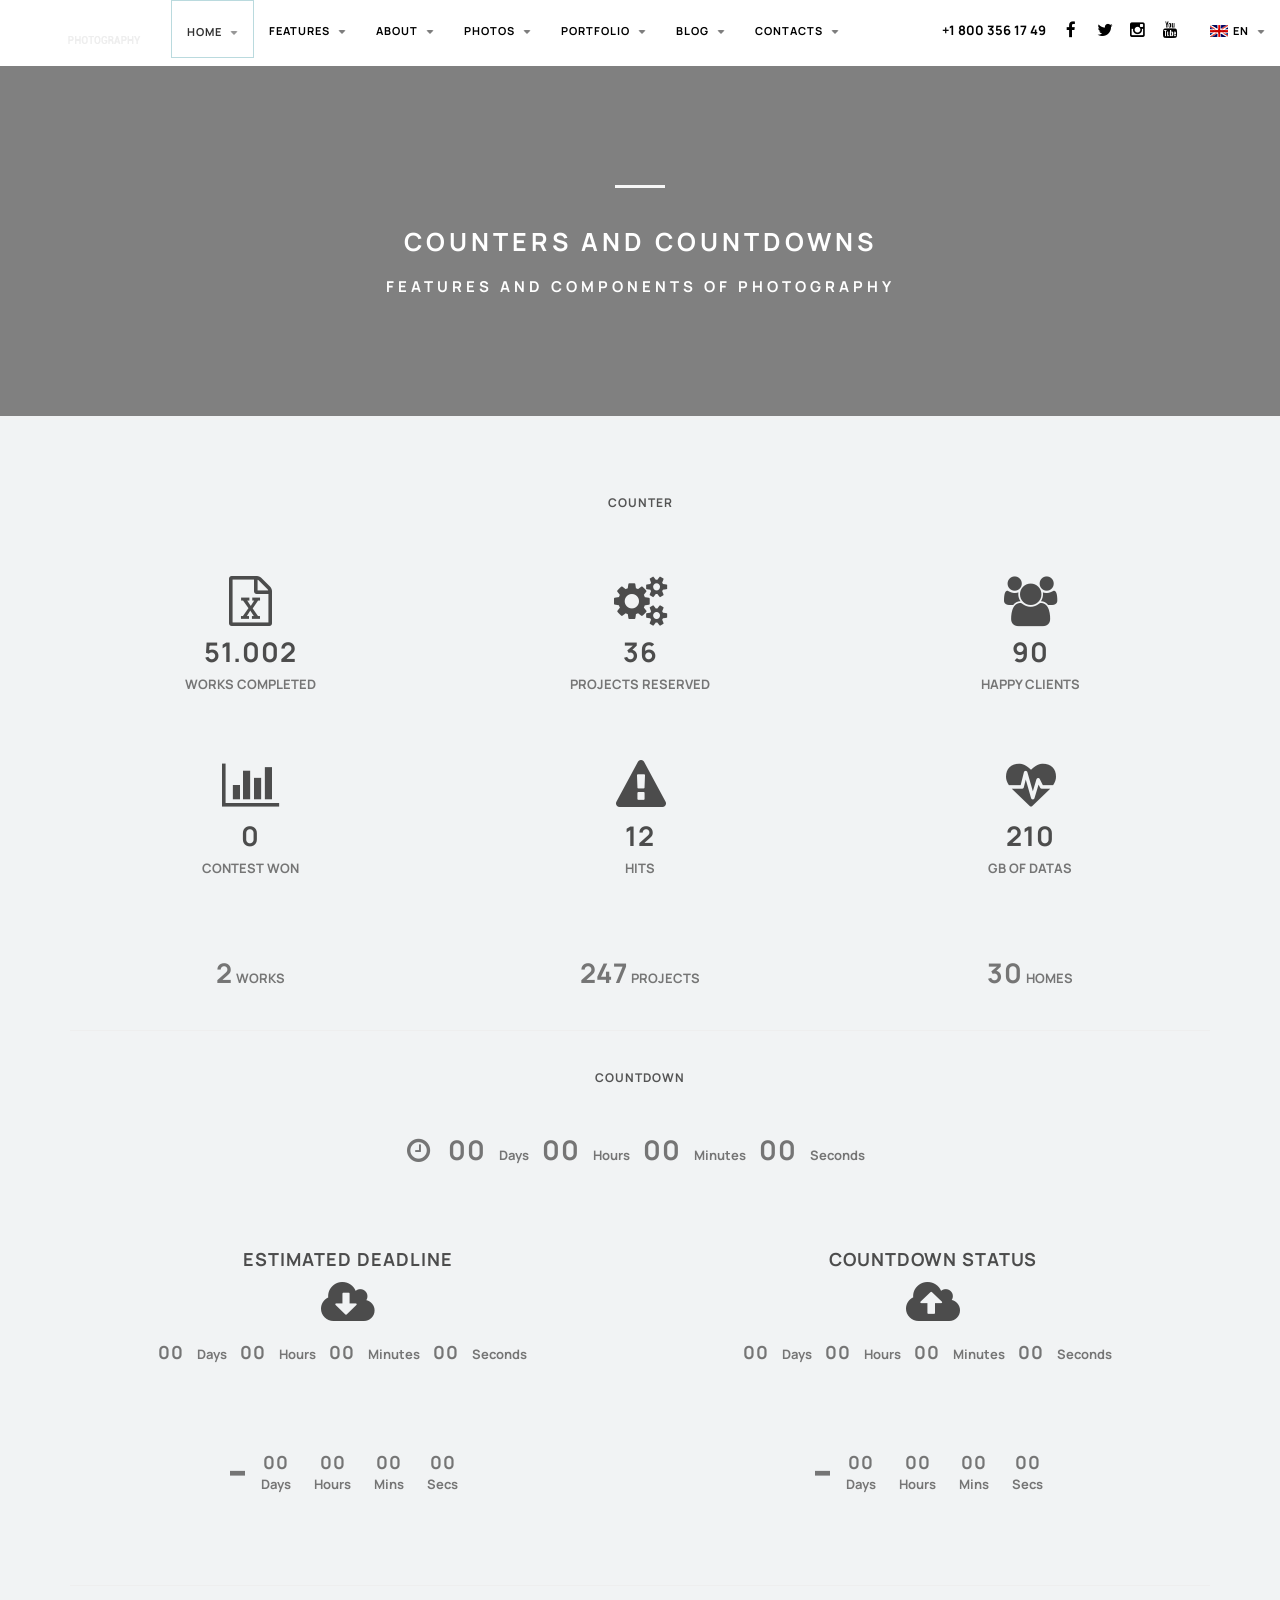
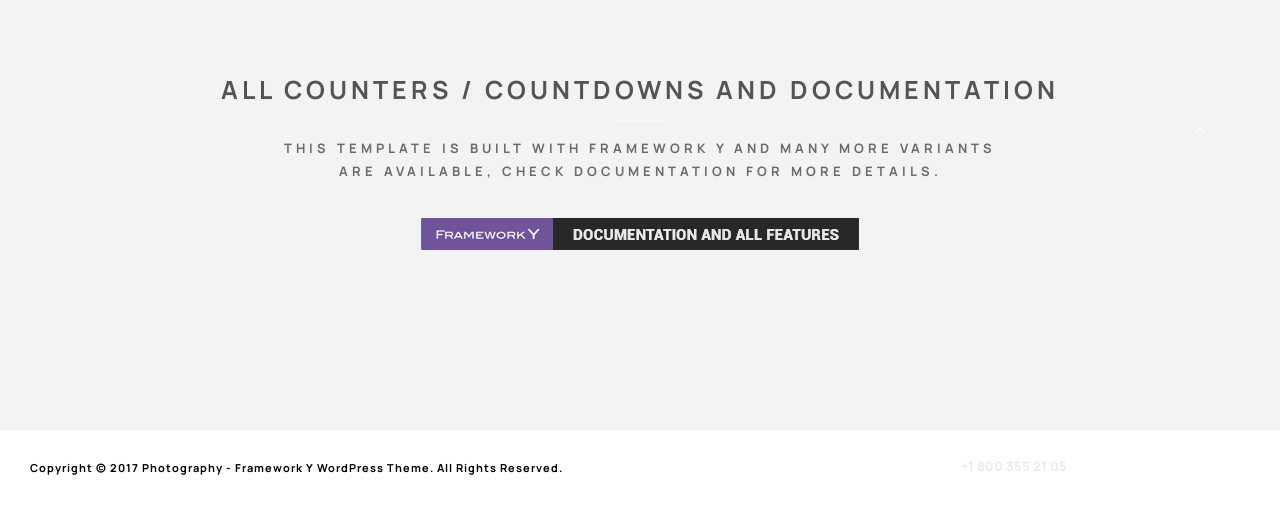
<file: features/components/counters-countdown.html>
﻿<!DOCTYPE html>
<!--[if lt IE 10]> <html  lang="en" class="iex"> <![endif]-->
<!--[if (gt IE 10)|!(IE)]><!-->
<html lang="en">
<!--<![endif]-->
<head>
    <meta charset="utf-8">
    <meta http-equiv="X-UA-Compatible" content="IE=edge">
    <meta name="viewport" content="width=device-width, initial-scale=1">
    <title>Counters and countdowns | Components | Photography</title>
    <meta name="description" content="HTML5/CSS3 template components for Photography and business industries, based on Framework Y.">
    <script src="../../scripts/jquery.min.js"></script>
    <link rel="stylesheet" href="../../scripts/bootstrap/css/bootstrap.css">
    <script src="../../scripts/script.js"></script>
    <link rel="stylesheet" href="../../style.css">
    <link rel="stylesheet" href="../../scripts/flexslider/flexslider.css">
    <link rel="stylesheet" href="../../css/content-box.css">
    <link rel="stylesheet" href="../../css/components.css">
    <link rel="stylesheet" href='../../css/animations.css'>
    <link rel="stylesheet" href='../../scripts/social.stream.css'>
    <link rel="icon" href="/favicon.ico">
</head>
<body>
    <div id="preloader"></div>
    <header data-menu-anima="fade-left">
        <div class="navbar navbar-default over wide-area" role="navigation">
            <div class="navbar navbar-main over">
                <div class="container">
                    <div class="navbar-header">
                        <button type="button" class="navbar-toggle">
                            <i class="fa fa-bars"></i>
                        </button>
                        <a class="navbar-brand" href="../../index.html"><img src="../../images/logo.png" alt="logo" /></a>
                    </div>
                    <div class="collapse navbar-collapse">
                        <ul class="nav navbar-nav over mega-menu-fullwidth">
                            <li class="dropdown active current-active">
                                <a href="#" class="dropdown-toggle" data-toggle="dropdown" role="button">Home <span class="caret"></span></a>
                                <ul class="dropdown-menu">
                                    <li><a href="../../index.html">Home 1</a></li>
                                    <li><a href="../../index-2.html">Home 2</a></li>
                                    <li><a href="../../index-3.html">Home 3</a></li>
                                </ul>
                            </li>
                            <li class="dropdown mega-dropdown mega-tabs">
                                <a class="dropdown-toggle" data-toggle="dropdown" href="#">Features <span class="caret"></span></a>
                                <div class="mega-menu dropdown-menu multi-level row bg-menu" style="background-image:url(../../images/menu-bg.jpg)">
                                    <div class="tab-box" data-tab-anima="fade-left">
                                        <ul class="nav nav-tabs">
                                            <li class="active"><a href="#">Titles</a></li>
                                            <li><a href="#">Headers</a></li>
                                            <li><a href="#">Components</a></li>
                                            <li><a href="#">Containers</a></li>
                                        </ul>
                                        <div class="panel active">
                                            <div class="col">
                                                <h5>Image background</h5>
                                                <ul class="fa-ul text-s">
                                                    <li><i class="fa-li fa fa-photo"></i> <a href="../../features/titles/template-title-image.html">Image background</a></li>
                                                    <li><i class="fa-li fa fa-photo"></i> <a href="../../features/titles/template-title-image-fullscreen.html">Image full-screen</a></li>
                                                    <li><i class="fa-li fa fa-photo"></i> <a href="../../features/titles/template-title-image-fullscreen-parallax.html">Image full-screen parallax</a></li>
                                                    <li><i class="fa-li fa fa-photo"></i> <a href="../../features/titles/template-title-image-parallax.html">Image parallax</a></li>
                                                    <li><i class="fa-li fa fa-photo"></i> <a href="../../features/titles/template-title-image-parallax-ken-burn.html">Image parallax ken-burn</a></li>
                                                </ul>
                                                <hr class="space xs">
                                                <h5>Base titles</h5>
                                                <ul class="fa-ul text-s">
                                                    <li><i class="fa-li fa fa-dot-circle-o"></i> <a href="../../features/titles/template-title-base-1.html">Title base 1</a></li>
                                                    <li><i class="fa-li fa fa-dot-circle-o"></i> <a href="../../features/titles/template-title-base-2.html">Title base 2</a></li>
                                                    <li><i class="fa-li fa fa-dot-circle-o"></i> <a href="../../features/titles/template-title-bootstrap.html">Title bootstrap</a></li>
                                                </ul>
                                            </div>
                                            <div class="col">
                                                <h5>Video background</h5>
                                                <ul class="fa-ul text-s">
                                                    <li><i class="fa-li fa fa-film"></i> <a href="../../features/titles/template-title-video-mp4.html">Video background MP4</a></li>
                                                    <li><i class="fa-li fa fa-film"></i> <a href="../../features/titles/template-title-video-youtube.html">Video background Youtube</a></li>
                                                    <li><i class="fa-li fa fa-film"></i> <a href="../../features/titles/template-title-video-fullscreen.html">Video full-screen</a></li>
                                                    <li><i class="fa-li fa fa-film"></i> <a href="../../features/titles/template-title-video-fullscreen-parallax.html">Video full-screen parallax</a></li>
                                                    <li><i class="fa-li fa fa-film"></i> <a href="../../features/titles/template-title-video-parallax.html">Video parallax</a></li>
                                                </ul>
                                                <hr class="space xs">
                                                <h5>Animation background</h5>
                                                <ul class="fa-ul text-s">
                                                    <li><i class="fa-li fa fa-leaf"></i> <a href="../../features/titles/template-title-animation.html">Animation background</a></li>
                                                    <li><i class="fa-li fa fa-leaf"></i> <a href="../../features/titles/template-title-animation-parallax.html">Animation background parallax</a></li>
                                                </ul>
                                            </div>
                                            <div class="col">
                                                <h5>Slider background</h5>
                                                <ul class="fa-ul text-s">
                                                    <li><i class="fa-li fa fa-sliders"></i> <a href="../../features/titles/template-title-slider.html">Slider background</a></li>
                                                    <li><i class="fa-li fa fa-sliders"></i> <a href="../../features/titles/template-title-slider-fullscreen.html">Slider full-screen</a></li>
                                                    <li><i class="fa-li fa fa-sliders"></i> <a href="../../features/titles/template-title-slider-fullscreen-parallax.html">Slider full-screen parallax</a></li>
                                                    <li><i class="fa-li fa fa-sliders"></i> <a href="../../features/titles/template-title-slider-parallax.html">Slider parallax</a></li>
                                                </ul>
                                            </div>
                                        </div>
                                        <div class="panel">
                                            <div class="col">
                                                <h5>Horizontal menus</h5>
                                                <ul class="fa-ul text-s">
                                                    <li><i class="fa-li fa fa-list"></i> <a href="../../features/menus/menu-classic.html">Menu classic</a></li>
                                                    <li><i class="fa-li fa fa-list"></i> <a href="../../features/menus/menu-classic-transparent.html">Menu classic transparent</a></li>
                                                    <li><i class="fa-li fa fa-list"></i> <a href="../../features/menus/menu-big-logo.html">Menu big logo</a></li>
                                                    <li><i class="fa-li fa fa-list"></i> <a href="../../features/menus/menu-subline.html">Menu subline</a></li>
                                                    <li><i class="fa-li fa fa-list"></i> <a href="../../features/menus/menu-subtitle.html">Menu subtitle</a></li>

                                                </ul>
                                            </div>
                                            <div class="col">
                                                <h5>Horizontal menus</h5>
                                                <ul class="fa-ul text-s">
                                                    <li><i class="fa-li fa fa-list"></i> <a href="../../features/menus/menu-middle-logo.html">Menu middle logo</a></li>
                                                    <li><i class="fa-li fa fa-list"></i> <a href="../../features/menus/menu-middle-logo-top.html">Menu middle logo top</a></li>
                                                    <li><i class="fa-li fa fa-list"></i> <a href="../../features/menus/menu-middle-box.html">Menu middle box</a></li>
                                                    <li><i class="fa-li fa fa-list"></i> <a href="../../features/menus/menu-icons.html">Menu icons</a></li>
                                                    <li><i class="fa-li fa fa-list"></i> <a href="../../features/menus/menu-icons-top.html">Menu icons top</a></li>
                                                </ul>
                                            </div>
                                            <div class="col">
                                                <h5>Side menus</h5>
                                                <ul class="fa-ul text-s">
                                                    <li><i class="fa-li fa fa-bars"></i> <a href="../../features/menus/menu-side.html">Side classic</a></li>
                                                    <li><i class="fa-li fa fa-bars"></i> <a href="../../features/menus/menu-side-lateral.html">Side lateral</a></li>
                                                    <li><i class="fa-li fa fa-bars"></i> <a href="../../features/menus/menu-side-simple.html">Side simple</a></li>
                                                </ul>
                                            </div>
                                        </div>
                                        <div class="panel">
                                            <div class="col">
                                                <h5>Components</h5>
                                                <ul class="fa-ul text-s">
                                                    <li><i class="fa-li fa fa-cubes"></i> <a href="../../features/components/icons.html">Icons</a></li>
                                                    <li><i class="fa-li fa fa-plus"></i> <a href="../../features/components/counters-countdown.html">Counters</a></li>
                                                    <li><i class="fa-li fa fa-clock-o"></i> <a href="../../features/components/counters-countdown.html">Countdowns</a></li>
                                                    <li><i class="fa-li fa fa-tasks"></i> <a href="../../features/components/progress-bars.html">Progress bars</a></li>
                                                    <li><i class="fa-li fa fa-circle-o"></i> <a href="../../features/components/progress-bars.html">Circle progress bars</a></li>
                                                    <li><i class="fa-li fa fa-calendar"></i> <a href="../../features/components/timeline.html">Timeline</a></li>
                                                    <li><i class="fa-li fa fa-map-marker"></i> <a href="../../features/components/maps.html">Google maps</a></li>
                                                    <li><i class="fa-li fa fa-table"></i> <a href="../../features/components/tables.html">Advanced table</a></li>
                                                </ul>
                                            </div>
                                            <div class="col">
                                                <h5>Main components</h5>
                                                <ul class="fa-ul text-s">
                                                    <li><i class="fa-li fa fa-cube"></i> <a href="../../features/components/buttons.html">Buttons</a></li>
                                                    <li><i class="fa-li fa fa-photo"></i> <a href="../../features/components/image-boxes.html">Image boxes</a></li>
                                                    <li><i class="fa-li fa fa-photo"></i> <a href="../../features/components/image-boxes-advanced.html">Advanced image boxes</a></li>
                                                    <li><i class="fa-li fa fa-th-large"></i> <a href="../../features/components/content-box.html">Content boxes</a></li>
                                                    <li><i class="fa-li fa fa-facebook-official"></i> <a href="../../features/components/social-media.html">Social media</a></li>
                                                    <li><i class="fa-li fa fa-list"></i> <a href="../../features/components/lists.html">Lists</a></li>
                                                    <li><i class="fa-li fa fa-paragraph"></i> <a href="../../features/components/typography.html">Typography</a></li>
                                                </ul>
                                            </div>
                                            <div class="col">
                                                <h5>Footer</h5>
                                                <ul class="fa-ul text-s">
                                                    <li><i class="fa-li fa fa-download"></i> <a href="../../features/footers/footer-parallax.html">Footer parallax</a></li>
                                                    <li><i class="fa-li fa fa-download"></i> <a href="../../features/footers/footer-minimal.html">Footer minimal</a></li>
                                                    <li><i class="fa-li fa fa-download"></i> <a href="../../features/footers/footer-base.html">Footer base</a></li>
                                                </ul>
                                                <hr class="space xs">
                                                <h5>PHP</h5>
                                                <ul class="fa-ul text-s">
                                                    <li><i class="fa-li fa fa-comments-o"></i> <a href="../../features/components/php-contact-form.html">Contact form</a></li>
                                                </ul>
                                            </div>
                                        </div>
                                        <div class="panel">
                                            <div class="col">
                                                <h5>Lists</h5>
                                                <ul class="fa-ul text-s">
                                                    <li><i class="fa-li fa fa-list-ol"></i> <a href="../../features/containers/list-grid.html">Grid</a></li>
                                                    <li><i class="fa-li fa fa-list-ol"></i> <a href="../../features/containers/list-masonry.html">Masonry</a></li>
                                                </ul>
                                                <hr class="space xs">
                                                <h5>Others</h5>
                                                <ul class="fa-ul text-s">
                                                    <li><i class="fa-li fa fa-expand"></i> <a href="../../features/containers/lightbox.html">Lightbox and popups</a></li>
                                                    <li><i class="fa-li fa fa-sliders"></i> <a href="../../features/containers/sliders.html">Sliders and carousels</a></li>
                                                    <li><i class="fa-li fa fa-toggle-down"></i> <a href="../../features/containers/scroll-box-collapse.html">Scroll box</a></li>
                                                    <li><i class="fa-li fa fa-minus"></i> <a href="../../features/containers/scroll-box-collapse.html">Collapse box</a></li>
                                                    <li><i class="fa-li fa fa-square-o"></i> <a href="../../features/containers/tabs.html">Tabs</a></li>
                                                    <li><i class="fa-li fa fa-minus-square-o"></i> <a href="../../features/containers/accordions.html">Accordions</a></li>
                                                </ul>
                                            </div>
                                            <div class="col">
                                                <h5>Sections</h5>
                                                <ul class="fa-ul text-s">
                                                    <li><i class="fa-li fa fa-photo"></i> <a href="../../features/containers/section-background-image.html">Background image</a></li>
                                                    <li><i class="fa-li fa fa-photo"></i> <a href="../../features/containers/section-background-image-parallax.html">Background parallax</a></li>
                                                    <li><i class="fa-li fa fa-sliders"></i> <a href="../../features/containers/section-slider.html">Slider</a></li>
                                                    <li><i class="fa-li fa fa-film"></i> <a href="../../features/containers/section-background-video.html">Background video</a></li>
                                                    <li><i class="fa-li fa fa-leaf"></i> <a href="../../features/containers/section-animations.html">Background animations</a></li>
                                                    <li><i class="fa-li fa fa-leaf"></i> <a href="../../features/containers/section-animations-parallax.html">Background animations parallax</a></li>
                                                </ul>
                                            </div>
                                        </div>
                                    </div>
                                </div>
                            </li>
                            <li class="dropdown">
                                <a class="dropdown-toggle" data-toggle="dropdown" href="#">About <span class="caret"></span></a>
                                <div class="mega-menu dropdown-menu multi-level row bg-menu" style="background-image:url(../../images/menu-bg.jpg)">
                                    <div class="col">
                                        <h5>Miscellaneous</h5>
                                        <ul class="fa-ul text-s">
                                            <li><i class="fa-li fa fa-home"></i><a href="../../about-1.html">About 1</a></li>
                                            <li><i class="fa-li fa fa-home"></i><a href="../../about-2.html">About 2</a></li>
                                            <li><i class="fa-li fa fa-home"></i><a href="../../about-3.html">About 3</a></li>
                                            <li><i class="fa-li fa fa-trophy"></i><a href="../../careers.html">Careers</a></li>
                                            <li><i class="fa-li fa fa-trophy"></i><a href="../../certifications.html">Certifications</a></li>
                                            <li><i class="fa-li fa fa-question"></i><a href="../../faq.html">Faq</a></li>
                                            <li><i class="fa-li fa fa-history"></i><a href="../../history.html">History</a></li>
                                            <li><i class="fa-li fa fa-user-secret"></i><a href="../../partners.html">Partners</a></li>
                                            <li><i class="fa-li fa fa-users"></i><a href="../../team.html">Team</a></li>
                                            <li><i class="fa-li fa fa-users"></i><a href="../../who-we-are.html">Who we are</a></li>
                                        </ul>
                                    </div>
                                    <div class="col">
                                        <h5>Services</h5>
                                        <ul class="fa-ul text-s">
                                            <li><i class="fa-li fa fa-list"></i><a href="../../services-1.html">Services 1</a></li>
                                            <li><i class="fa-li fa fa-list"></i><a href="../../services-2.html">Services 2</a></li>
                                            <li><i class="fa-li fa fa-list"></i><a href="../../services-3.html">Services 3</a></li>
                                            <li><i class="fa-li fa fa-list"></i><a href="../../service-single-1.html">Services single</a></li>
                                        </ul>
                                        <hr class="space xs">
                                        <h5>Various</h5>
                                        <ul class="fa-ul text-s">
                                            <li><i class="fa-li fa fa-dollar"></i><a href="../../pricing.html">Pricing</a></li>
                                            <li><i class="fa-li fa fa-backward"></i><a href="../../404.html">404</a></li>
                                            <li><i class="fa-li fa fa-flash"></i><a href="../../coming-soon.html">Coming soon</a></li>
                                        </ul>
                                    </div>

                                </div>
                            </li>
                            <li class="dropdown">
                                <a href="#" class="dropdown-toggle" data-toggle="dropdown" role="button">Photos <span class="caret"></span></a>
                                <ul class="dropdown-menu">
                                    <li><a href="../../gallery-grid.html">Grid gallery</a></li>
                                    <li><a href="../../gallery-masonry.html">Masonry gallery</a></li>
                                    <li><a href="../../gallery-album.html">Albums gallery</a></li>
                                </ul>
                            </li>
                            <li class="dropdown">
                                <a class="dropdown-toggle" data-toggle="dropdown" href="#">Portfolio <span class="caret"></span></a>
                                <div class="mega-menu dropdown-menu multi-level row bg-menu" style="background-image:url(../../images/menu-bg.jpg);">
                                    <div class="col">
                                        <h5>Portfolio 1</h5>
                                        <ul class="fa-ul text-s">
                                            <li><i class="fa-li fa fa-desktop"></i><a href="../../portfolio-1-gutted-boxed.html">Gutted boxed</a></li>
                                            <li><i class="fa-li fa fa-desktop"></i><a href="../../portfolio-1-gutted-full-width.html">Gutted full width</a></li>
                                        </ul>
                                        <hr class="space xs">
                                        <h5>Portfolio 2</h5>
                                        <ul class="fa-ul text-s">
                                            <li><i class="fa-li fa fa-desktop"></i><a href="../../portfolio-2-full-width.html">Full width</a></li>
                                            <li><i class="fa-li fa fa-desktop"></i><a href="../../portfolio-2-boxed.html">Boxed</a></li>
                                            <li><i class="fa-li fa fa-desktop"></i><a href="../../portfolio-2-gutted-boxed.html">Gutted boxed</a></li>
                                            <li><i class="fa-li fa fa-desktop"></i><a href="../../portfolio-2-gutted-full-width.html">Gutted full width</a></li>
                                        </ul>
                                        <hr class="space xs">
                                        <h5>Portfolio 3</h5>
                                        <ul class="fa-ul text-s">
                                            <li><i class="fa-li fa fa-desktop"></i><a href="../../portfolio-3-full-width.html">Full width</a></li>
                                            <li><i class="fa-li fa fa-desktop"></i><a href="../../portfolio-3-boxed.html">Boxed</a></li>
                                            <li><i class="fa-li fa fa-desktop"></i><a href="../../portfolio-3-gutted-boxed.html">Gutted boxed</a></li>
                                            <li><i class="fa-li fa fa-desktop"></i><a href="../../portfolio-3-gutted-full-width.html">Gutted full width</a></li>
                                        </ul>
                                    </div>
                                    <div class="col">
                                        <h5>Portfolio 4</h5>
                                        <ul class="fa-ul text-s">
                                            <li><i class="fa-li fa fa-desktop"></i><a href="../../portfolio-4-gutted-boxed.html">Gutted boxed</a></li>
                                            <li><i class="fa-li fa fa-desktop"></i><a href="../../portfolio-4-gutted-full-width.html">Gutted full width</a></li>
                                        </ul>
                                        <hr class="space xs">
                                        <h5>Portfolio single</h5>
                                        <ul class="fa-ul text-s">
                                            <li><i class="fa-li fa fa-tencent-weibo"></i><a href="../../portfolio-single-1.html">Portfolio single 1</a></li>
                                            <li><i class="fa-li fa fa-tencent-weibo"></i><a href="../../portfolio-single-2.html">Portfolio single 2</a></li>
                                            <li><i class="fa-li fa fa-tencent-weibo"></i><a href="../../portfolio-single-3.html">Portfolio single 3</a></li>
                                            <li><i class="fa-li fa fa-tencent-weibo"></i><a href="../../portfolio-single-4.html">Portfolio single 4</a></li>
                                            <li><i class="fa-li fa fa-tencent-weibo"></i><a href="../../portfolio-single-5.html">Portfolio single 5</a></li>
                                        </ul>
                                    </div>
                                </div>
                            </li>
                            <li class="dropdown">
                                <a class="dropdown-toggle" data-toggle="dropdown" href="#">Blog <span class="caret"></span></a>
                                <div class="mega-menu dropdown-menu multi-level row bg-menu" style="background-image:url(../../images/menu-bg.jpg)">
                                    <div class="col">
                                        <ul class="fa-ul text-s">
                                            <li><i class="fa-li fa fa-newspaper-o"></i><a href="../../blog-1.html">Blog 1</a></li>
                                            <li><i class="fa-li fa fa-newspaper-o"></i><a href="../../blog-2.html">Blog 2</a></li>
                                            <li><i class="fa-li fa fa-newspaper-o"></i><a href="../../blog-grid.html">Grid blog</a></li>
                                            <li><i class="fa-li fa fa-newspaper-o"></i><a href="../../blog-masonry.html">Masonry blog</a></li>
                                            <li><i class="fa-li fa fa-facebook"></i><a href="../../blog-social.html">Blog social</a></li>
                                            <li><i class="fa-li fa fa-paper-plane"></i><a href="../../blog-single-1.html">Blog single 1</a></li>
                                            <li><i class="fa-li fa fa-paper-plane"></i><a href="../../blog-single-2.html">Blog single 2</a></li>
                                        </ul>
                                    </div>
                                </div>
                            </li>
                            <li class="dropdown">
                                <a href="#" class="dropdown-toggle" data-toggle="dropdown" role="button">Contacts <span class="caret"></span></a>
                                <ul class="dropdown-menu">
                                    <li><a href="../../contacts-1.html">Contacts 1</a></li>
                                    <li><a href="../../contacts-2.html">Contacts 2</a></li>
                                </ul>
                            </li>
                        </ul>
                        <div class="nav navbar-nav navbar-right">
                            <div class="navbar-left custom-area">
                                +1 800 356 17 49
                            </div>
                            <div class="btn-group navbar-left navbar-social">
                                <div class="btn-group social-group">
                                    <a target="_blank" href="#"><i class="fa fa-facebook"></i></a>
                                    <a target="_blank" href="#"><i class="fa fa-twitter"></i></a>
                                    <a target="_blank" href="#"><i class="fa fa-instagram"></i></a>
                                    <a target="_blank" href="#"><i class="fa fa-youtube"></i></a>
                                </div>
                            </div>
                            <ul class="nav navbar-nav over lan-menu">
                                <li class="dropdown">
                                    <a href="#" class="dropdown-toggle" data-toggle="dropdown" role="button"><img alt="" src="../../images/en.png" />EN <span class="caret"></span></a>
                                    <ul class="dropdown-menu">
                                        <li><a href="#"><img alt="" src="../../images/it.png" />IT</a></li>
                                    </ul>
                                </li>
                            </ul>
                        </div>
                    </div>
                </div>
            </div>
        </div>
    </header>
    <div class="header-title white ken-burn" data-parallax="scroll" data-position="top" data-natural-height="550" data-natural-width="1366" data-image-src="../../images/title-3.jpg">
        <div class="container">
            <div class="title-base">
                <hr class="anima" />
                <h1>COUNTERS AND COUNTDOWNS</h1>
                <p>Features and components of Photography</p>
            </div>
        </div>
    </div>
    <div class="section-empty text-center">
        <div class="container content">
            <h5>COUNTER</h5>
            <hr class="space m" />
            <div class="row">
                <div class="col-md-4">
                    <div class="icon-box icon-box-top-bottom">
                        <div class="icon-box-cell">
                            <i class="fa fa-file-excel-o text-xl"></i>
                        </div>
                        <div class="icon-box-cell">
                            <b><label class="counter text-l" data-speed="20000" data-to="850034"></label></b>
                            <p class="text-s">WORKS COMPLETED</p>
                        </div>
                    </div>
                </div>
                <div class="col-md-4">
                    <div class="icon-box icon-box-top-bottom">
                        <div class="icon-box-cell">
                            <i class="fa fa-gears text-xl"></i>
                        </div>
                        <div class="icon-box-cell">
                            <b><label class="counter text-l" data-speed="5000" data-to="150"></label></b>
                            <p class="text-s">PROJECTS RESERVED</p>
                        </div>
                    </div>
                </div>
                <div class="col-md-4">
                    <div class="icon-box icon-box-top-bottom">
                        <div class="icon-box-cell">
                            <i class="fa fa-users text-xl"></i>
                        </div>
                        <div class="icon-box-cell">
                            <b><label class="counter text-l" data-speed="20000" data-to="1505"></label></b>
                            <p class="text-s">HAPPY CLIENTS</p>
                        </div>
                    </div>
                </div>
            </div>
            <hr class="space m" />
            <div class="row">
                <div class="col-md-4">
                    <div class="icon-box icon-box-top-bottom">
                        <div class="icon-box-cell">
                            <i class="fa fa-bar-chart-o text-xl"></i>
                        </div>
                        <div class="icon-box-cell">
                            <b><label class="counter text-l" data-speed="20000" data-to="15"></label></b>
                            <p class="text-s">CONTEST WON</p>
                        </div>
                    </div>
                </div>
                <div class="col-md-4">
                    <div class="icon-box icon-box-top-bottom">
                        <div class="icon-box-cell">
                            <i class="fa fa-warning text-xl"></i>
                        </div>
                        <div class="icon-box-cell">
                            <b><label class="counter text-l" data-speed="5000" data-to="150"></label></b>
                            <p class="text-s">HITS</p>
                        </div>
                    </div>
                </div>
                <div class="col-md-4">
                    <div class="icon-box icon-box-top-bottom">
                        <div class="icon-box-cell">
                            <i class="fa fa-heartbeat text-xl"></i>
                        </div>
                        <div class="icon-box-cell">
                            <b><label class="counter text-l" data-speed="20000" data-to="10500"></label></b>
                            <p class="text-s">GB OF DATAS</p>
                        </div>
                    </div>
                </div>
            </div>
            <hr class="space" />
            <div class="row">
                <div class="col-md-4">
                    <span class="counter text-l" data-speed="20000" data-to="98"></span><span class="text-s"> WORKS</span>
                </div>
                <div class="col-md-4">
                    <span class="counter text-l" data-speed="20000" data-to="12358"></span><span class="text-s"> PROJECTS</span>
                </div>
                <div class="col-md-4">
                    <span class="counter text-l" data-speed="20000" data-to="1500"></span><span class="text-s"> HOMES</span>
                </div>
            </div>
            <hr class="space s" />
            <hr />
            <hr class="space s" />
            <h5>COUNTDOWN</h5>
            <hr class="space m" />
            <div class="row">
                <div class="col-md-12">
                    <div class="countdown" data-time="02/21/2017 10:30:00" data-utc-offset="-5">
                        <i class="fa fa-clock-o  text-l" style="margin-right:15px;"></i>
                        <span class="days countdown-values text-l">00</span><span class="countdown-label"> Days</span>
                        <span class="hours countdown-values text-l">00</span><span class="countdown-label"> Hours</span>
                        <span class="minutes countdown-values text-l">00</span><span class="countdown-label"> Minutes</span>
                        <span class="seconds countdown-values text-l">00</span><span class="countdown-label"> Seconds</span>
                    </div>
                </div>
            </div>
            <hr class="space" />
            <div class="row">
                <div class="col-md-6">
                    <div class="icon-box icon-box-top-bottom col-center">
                        <div class="icon-box-cell">
                            <label class="text-m">ESTIMATED DEADLINE</label>
                            <i class="fa fa-cloud-download text-xl"></i>
                        </div>
                        <div class="icon-box-cell">
                            <p class="countdown text-s" data-time="02/21/2020 01:30:00" data-utc-offset="-5">
                                <span class="days countdown-values text-m">00</span><span class="countdown-label"> Days</span>
                                <span class="hours countdown-values text-m">00</span><span class="countdown-label"> Hours</span>
                                <span class="minutes countdown-values text-m">00</span><span class="countdown-label"> Minutes</span>
                                <span class="seconds countdown-values text-m">00</span><span class="countdown-label"> Seconds</span>
                            </p>
                        </div>
                    </div>
                </div>
                <div class="col-md-6">
                    <div class="icon-box icon-box-top-bottom col-center">
                        <div class="icon-box-cell">
                            <label class="text-m">COUNTDOWN STATUS</label>
                            <i class="fa fa-cloud-upload text-xl"></i>
                        </div>
                        <div class="icon-box-cell">
                            <p class="countdown text-s" data-time="02/21/2018 10:30:00" data-utc-offset="-5">
                                <span class="days countdown-values text-m">00</span><span class="countdown-label"> Days</span>
                                <span class="hours countdown-values text-m">00</span><span class="countdown-label"> Hours</span>
                                <span class="minutes countdown-values text-m">00</span><span class="countdown-label"> Minutes</span>
                                <span class="seconds countdown-values text-m">00</span><span class="countdown-label"> Seconds</span>
                            </p>
                        </div>
                    </div>
                </div>
            </div>
            <hr class="space" />
            <div class="row">
                <div class="col-md-6">
                    <div class="countdown text-s" data-time="02/21/2017 10:30:00" data-utc-offset="-5">
                        <div>
                            <span class="text-xl">-</span>
                        </div>
                        <div>
                            <span class="days countdown-values text-m">00</span><br /><span class="countdown-label">Days</span>
                        </div>
                        <div>
                            <span class="hours countdown-values text-m">00</span><br /><span class="countdown-label">Hours</span>
                        </div>
                        <div>
                            <span class="minutes countdown-values text-m">00</span><br /><span class="countdown-label">Mins</span>
                        </div>
                        <div>
                            <span class="seconds countdown-values text-m">00</span><br /><span class="countdown-label">Secs</span>
                        </div>
                    </div>
                </div>
                <div class="col-md-6">
                    <div class="countdown text-s" data-time="02/21/2020 10:30:00" data-utc-offset="-5">
                        <div>
                            <span class="text-xl">-</span>
                        </div>
                        <div>
                            <span class="days countdown-values text-m">00</span><br /><span class="countdown-label">Days</span>
                        </div>
                        <div>
                            <span class="hours countdown-values text-m">00</span><br /><span class="countdown-label">Hours</span>
                        </div>
                        <div>
                            <span class="minutes countdown-values text-m">00</span><br /><span class="countdown-label">Mins</span>
                        </div>
                        <div>
                            <span class="seconds countdown-values text-m">00</span><br /><span class="countdown-label">Secs</span>
                        </div>
                    </div>
                </div>
            </div>
            <hr class="space" />
            <hr />
            <hr class="space" />
            <div class="title-base title-small" data-anima="show-scale" data-trigger="hover">
                <h2>ALL COUNTERS / COUNTDOWNS AND DOCUMENTATION</h2>
                <hr class="anima" />
                <p>This template is built with Framework Y and many more variants<br /> are available, check documentation for more details.</p>
                <i class="fa fa-angle-up scroll-top"></i>
            </div>
            <a href="http://www.framework-y.com/components/components.html#counter" target="_blank"><img alt="" data-anima="pulse-fast" data-trigger="hover" src="../../images/button-doc.png" /></a>
        </div>
    </div>
    <footer class="wide-area">
        <div class="content">
            <div class="container">
                <div class="row">
                    <div class="col-md-6 footer-left">
                        <p>Copyright © 2017 Photography - Framework Y WordPress Theme. All Rights Reserved.</p>
                    </div>
                    <div class="col-md-6 footer-right">
                        <span>+1 800 355 21 05</span>
                        <span class="space"></span>
                        <div class="btn-group navbar-social">
                            <div class="btn-group social-group">
                                <a target="_blank" href="#"><i class="fa fa-facebook"></i></a>
                                <a target="_blank" href="#"><i class="fa fa-twitter"></i></a>
                                <a target="_blank" href="#"><i class="fa fa-instagram"></i></a>
                                <a target="_blank" href="#"><i class="fa fa-youtube"></i></a>
                            </div>
                        </div>
                    </div>
                </div>
            </div>
        </div>
        <link rel="stylesheet" property="stylesheet" href="../../scripts/font-awesome/css/font-awesome.min.css">
        <script src="../../scripts/bootstrap/js/bootstrap.min.js"></script>
        <script src='../../scripts/jquery.tab-accordion.js'></script>
        <script src='../../scripts/parallax.min.js'></script>
        <script src='../../scripts/jquery.progress-counter.js'></script>
    </footer>
</body>
</html>
</file>
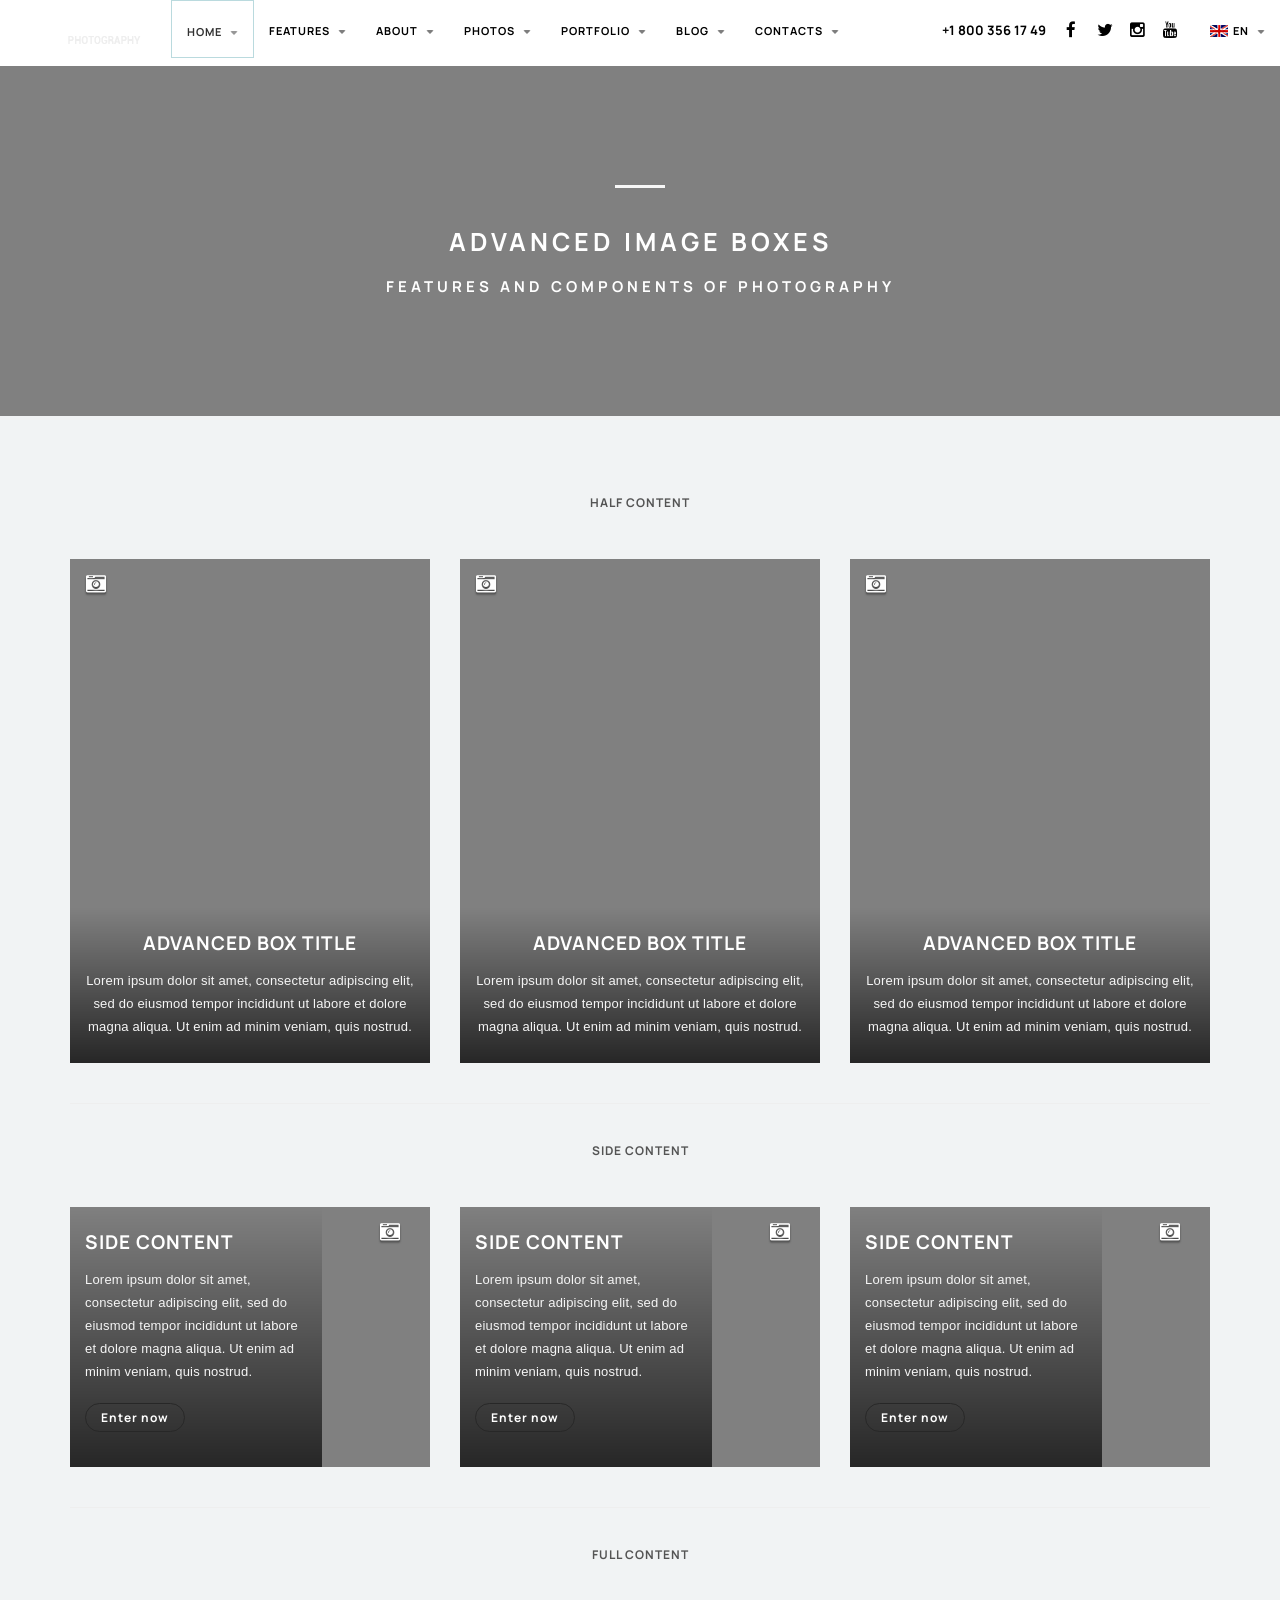
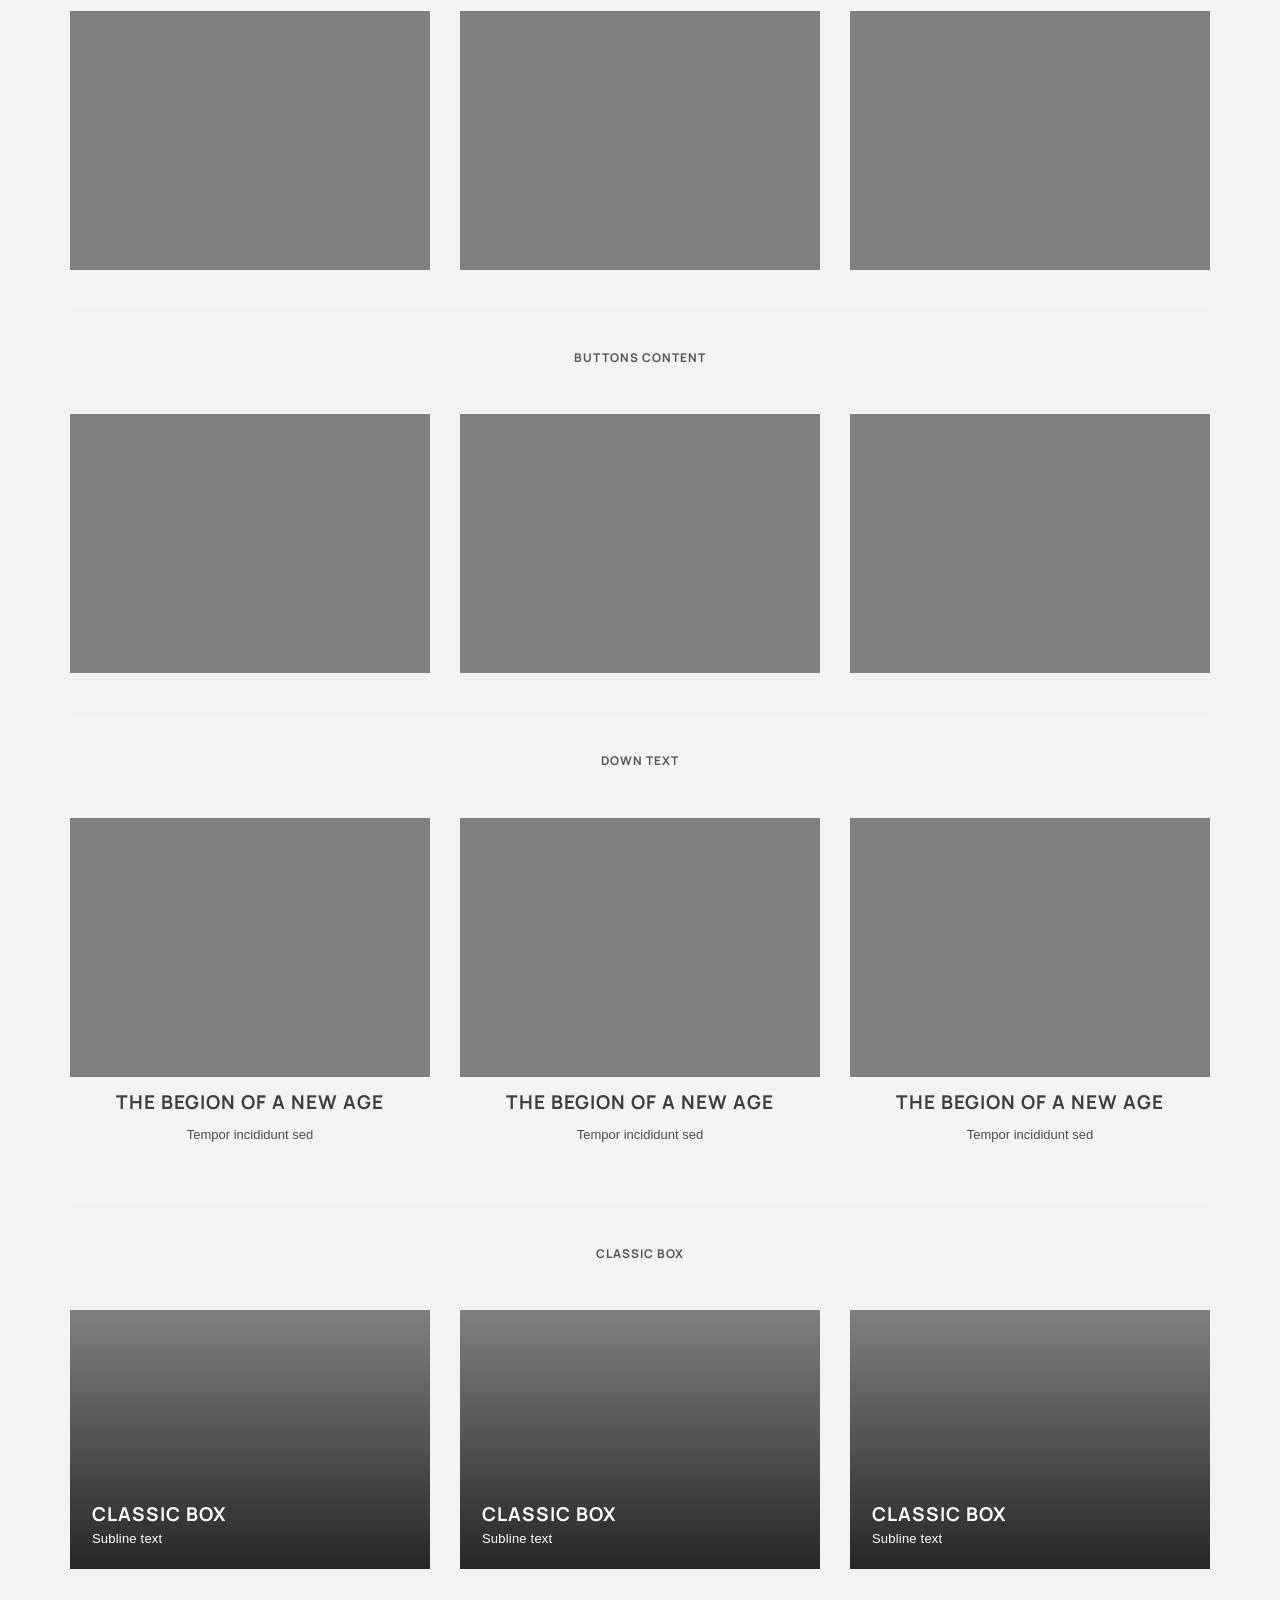
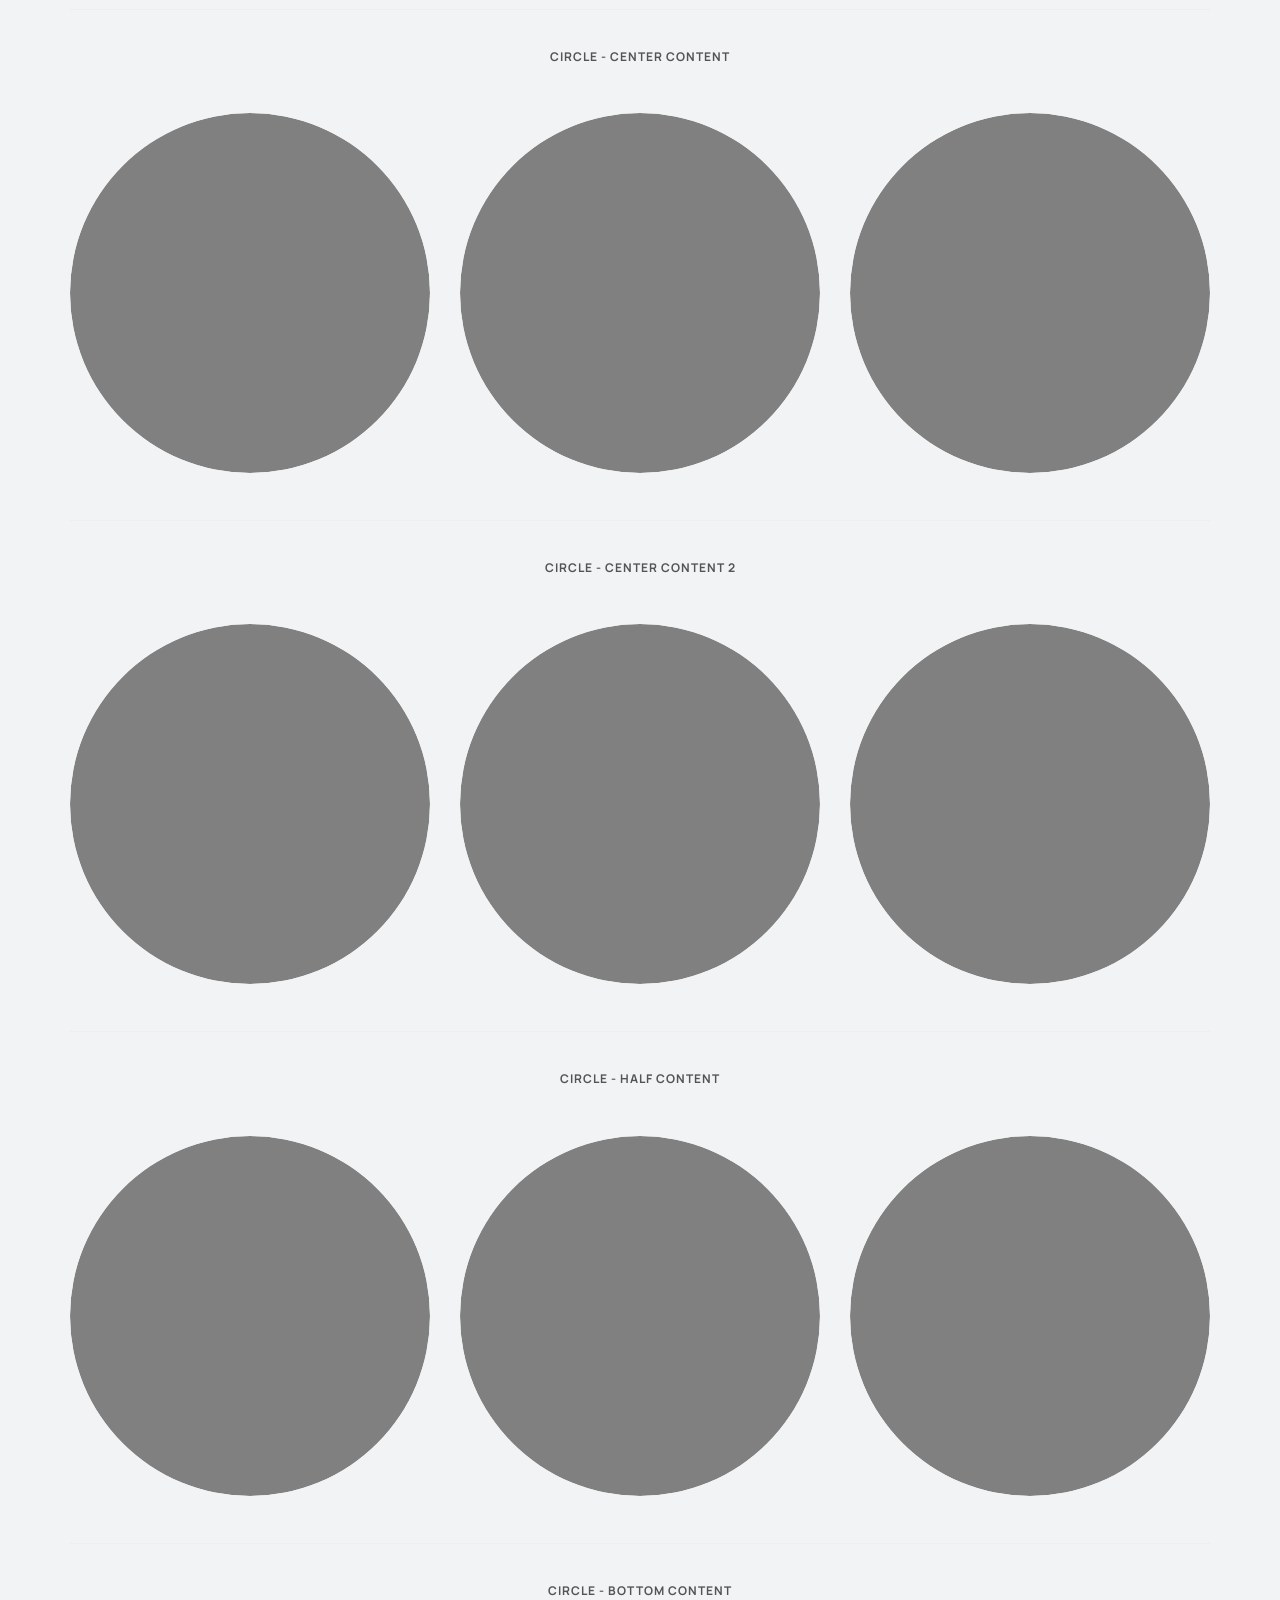
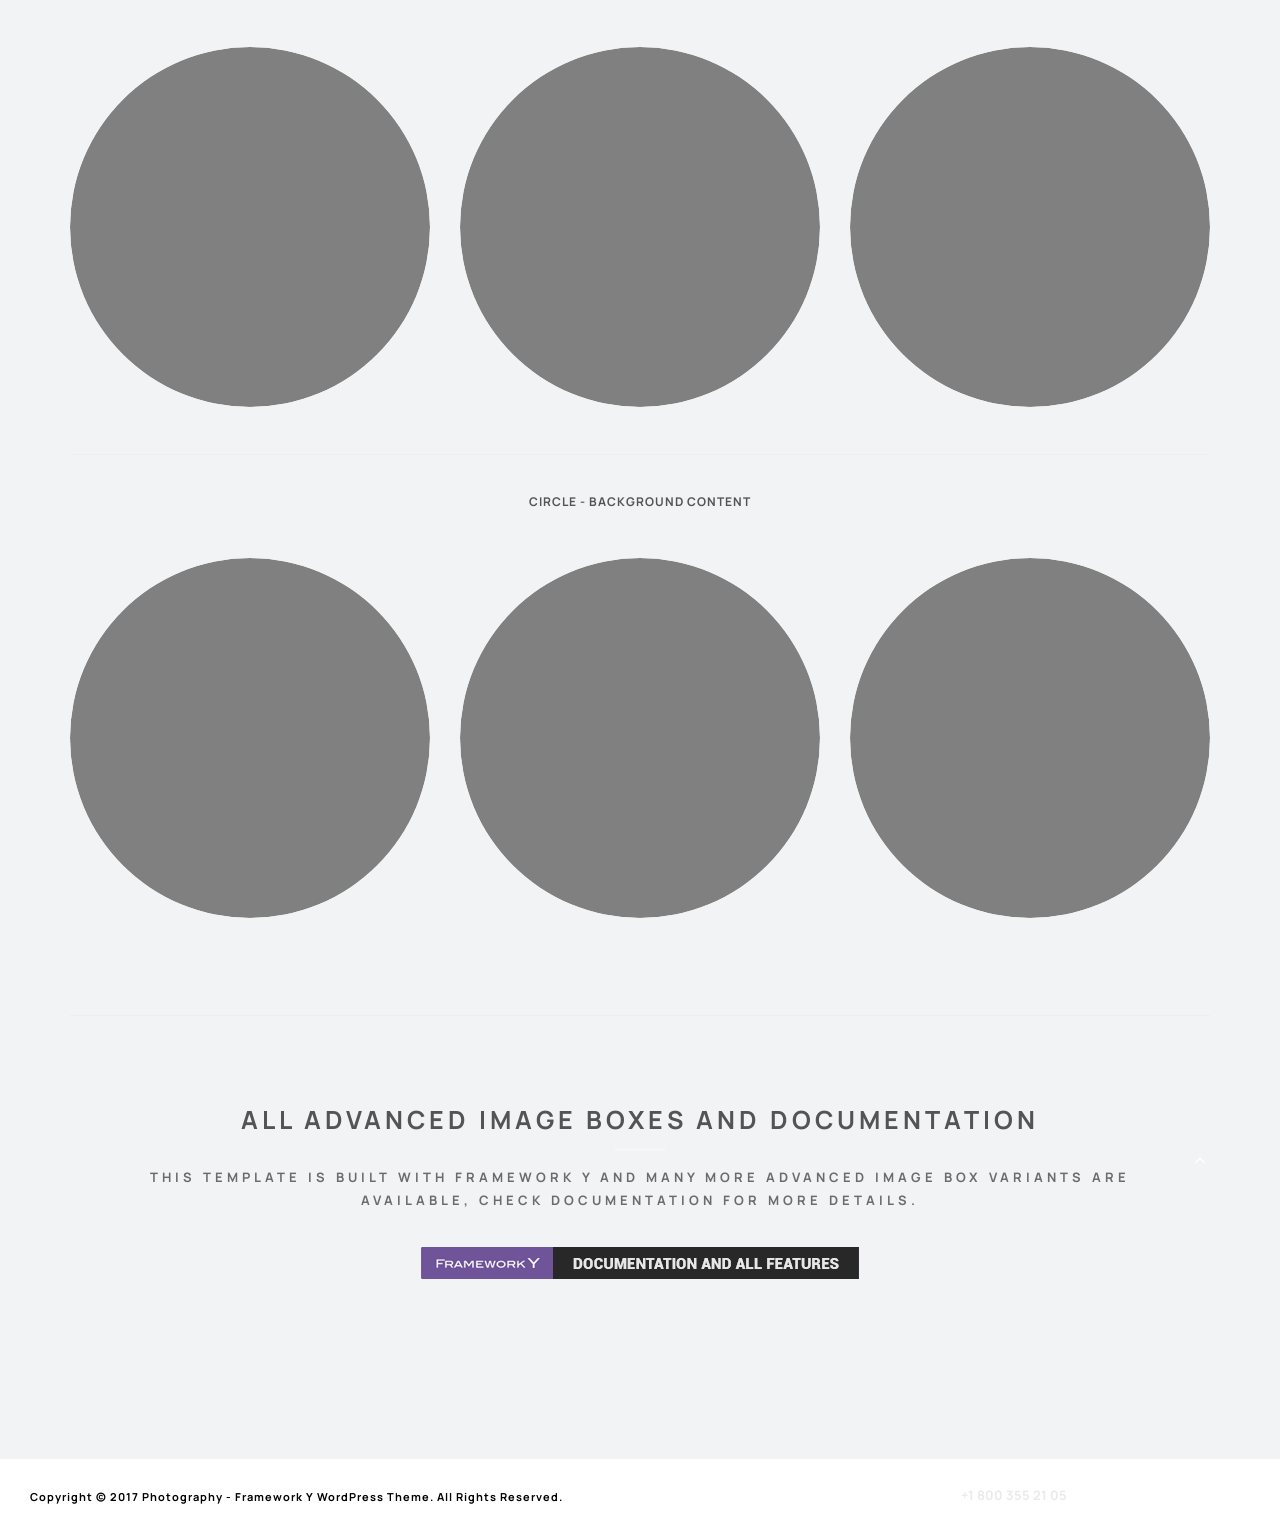
<file: features/components/image-boxes-advanced.html>
﻿<!DOCTYPE html>
<!--[if lt IE 10]> <html  lang="en" class="iex"> <![endif]-->
<!--[if (gt IE 10)|!(IE)]><!-->
<html lang="en">
<!--<![endif]-->
<head>
    <meta charset="utf-8">
    <meta http-equiv="X-UA-Compatible" content="IE=edge">
    <meta name="viewport" content="width=device-width, initial-scale=1">
    <title>Advanced image boxes| Components | Photography</title>
    <meta name="description" content="HTML5/CSS3 template components for Photography and business industries, based on Framework Y.">
    <script src="../../scripts/jquery.min.js"></script>
    <link rel="stylesheet" href="../../scripts/bootstrap/css/bootstrap.css">
    <script src="../../scripts/script.js"></script>
    <link rel="stylesheet" href="../../style.css">
    <link rel="stylesheet" href="../../scripts/flexslider/flexslider.css">
    <link rel="stylesheet" href="../../css/content-box.css">
    <link rel="stylesheet" href="../../css/image-box.css">
    <link rel="stylesheet" href='../../css/animations.css'>
    <link rel="stylesheet" href="../../css/components.css">
    <link rel="icon" href="/favicon.ico">
</head>
<body>
    <div id="preloader"></div>
    <header data-menu-anima="fade-left">
        <div class="navbar navbar-default over wide-area" role="navigation">
            <div class="navbar navbar-main over">
                <div class="container">
                    <div class="navbar-header">
                        <button type="button" class="navbar-toggle">
                            <i class="fa fa-bars"></i>
                        </button>
                        <a class="navbar-brand" href="../../index.html"><img src="../../images/logo.png" alt="logo" /></a>
                    </div>
                    <div class="collapse navbar-collapse">
                        <ul class="nav navbar-nav over mega-menu-fullwidth">
                            <li class="dropdown active current-active">
                                <a href="#" class="dropdown-toggle" data-toggle="dropdown" role="button">Home <span class="caret"></span></a>
                                <ul class="dropdown-menu">
                                    <li><a href="../../index.html">Home 1</a></li>
                                    <li><a href="../../index-2.html">Home 2</a></li>
                                    <li><a href="../../index-3.html">Home 3</a></li>
                                </ul>
                            </li>
                            <li class="dropdown mega-dropdown mega-tabs">
                                <a class="dropdown-toggle" data-toggle="dropdown" href="#">Features <span class="caret"></span></a>
                                <div class="mega-menu dropdown-menu multi-level row bg-menu" style="background-image:url(../../images/menu-bg.jpg)">
                                    <div class="tab-box" data-tab-anima="fade-left">
                                        <ul class="nav nav-tabs">
                                            <li class="active"><a href="#">Titles</a></li>
                                            <li><a href="#">Headers</a></li>
                                            <li><a href="#">Components</a></li>
                                            <li><a href="#">Containers</a></li>
                                        </ul>
                                        <div class="panel active">
                                            <div class="col">
                                                <h5>Image background</h5>
                                                <ul class="fa-ul text-s">
                                                    <li><i class="fa-li fa fa-photo"></i> <a href="../../features/titles/template-title-image.html">Image background</a></li>
                                                    <li><i class="fa-li fa fa-photo"></i> <a href="../../features/titles/template-title-image-fullscreen.html">Image full-screen</a></li>
                                                    <li><i class="fa-li fa fa-photo"></i> <a href="../../features/titles/template-title-image-fullscreen-parallax.html">Image full-screen parallax</a></li>
                                                    <li><i class="fa-li fa fa-photo"></i> <a href="../../features/titles/template-title-image-parallax.html">Image parallax</a></li>
                                                    <li><i class="fa-li fa fa-photo"></i> <a href="../../features/titles/template-title-image-parallax-ken-burn.html">Image parallax ken-burn</a></li>
                                                </ul>
                                                <hr class="space xs">
                                                <h5>Base titles</h5>
                                                <ul class="fa-ul text-s">
                                                    <li><i class="fa-li fa fa-dot-circle-o"></i> <a href="../../features/titles/template-title-base-1.html">Title base 1</a></li>
                                                    <li><i class="fa-li fa fa-dot-circle-o"></i> <a href="../../features/titles/template-title-base-2.html">Title base 2</a></li>
                                                    <li><i class="fa-li fa fa-dot-circle-o"></i> <a href="../../features/titles/template-title-bootstrap.html">Title bootstrap</a></li>
                                                </ul>
                                            </div>
                                            <div class="col">
                                                <h5>Video background</h5>
                                                <ul class="fa-ul text-s">
                                                    <li><i class="fa-li fa fa-film"></i> <a href="../../features/titles/template-title-video-mp4.html">Video background MP4</a></li>
                                                    <li><i class="fa-li fa fa-film"></i> <a href="../../features/titles/template-title-video-youtube.html">Video background Youtube</a></li>
                                                    <li><i class="fa-li fa fa-film"></i> <a href="../../features/titles/template-title-video-fullscreen.html">Video full-screen</a></li>
                                                    <li><i class="fa-li fa fa-film"></i> <a href="../../features/titles/template-title-video-fullscreen-parallax.html">Video full-screen parallax</a></li>
                                                    <li><i class="fa-li fa fa-film"></i> <a href="../../features/titles/template-title-video-parallax.html">Video parallax</a></li>
                                                </ul>
                                                <hr class="space xs">
                                                <h5>Animation background</h5>
                                                <ul class="fa-ul text-s">
                                                    <li><i class="fa-li fa fa-leaf"></i> <a href="../../features/titles/template-title-animation.html">Animation background</a></li>
                                                    <li><i class="fa-li fa fa-leaf"></i> <a href="../../features/titles/template-title-animation-parallax.html">Animation background parallax</a></li>
                                                </ul>
                                            </div>
                                            <div class="col">
                                                <h5>Slider background</h5>
                                                <ul class="fa-ul text-s">
                                                    <li><i class="fa-li fa fa-sliders"></i> <a href="../../features/titles/template-title-slider.html">Slider background</a></li>
                                                    <li><i class="fa-li fa fa-sliders"></i> <a href="../../features/titles/template-title-slider-fullscreen.html">Slider full-screen</a></li>
                                                    <li><i class="fa-li fa fa-sliders"></i> <a href="../../features/titles/template-title-slider-fullscreen-parallax.html">Slider full-screen parallax</a></li>
                                                    <li><i class="fa-li fa fa-sliders"></i> <a href="../../features/titles/template-title-slider-parallax.html">Slider parallax</a></li>
                                                </ul>
                                            </div>
                                        </div>
                                        <div class="panel">
                                            <div class="col">
                                                <h5>Horizontal menus</h5>
                                                <ul class="fa-ul text-s">
                                                    <li><i class="fa-li fa fa-list"></i> <a href="../../features/menus/menu-classic.html">Menu classic</a></li>
                                                    <li><i class="fa-li fa fa-list"></i> <a href="../../features/menus/menu-classic-transparent.html">Menu classic transparent</a></li>
                                                    <li><i class="fa-li fa fa-list"></i> <a href="../../features/menus/menu-big-logo.html">Menu big logo</a></li>
                                                    <li><i class="fa-li fa fa-list"></i> <a href="../../features/menus/menu-subline.html">Menu subline</a></li>
                                                    <li><i class="fa-li fa fa-list"></i> <a href="../../features/menus/menu-subtitle.html">Menu subtitle</a></li>

                                                </ul>
                                            </div>
                                            <div class="col">
                                                <h5>Horizontal menus</h5>
                                                <ul class="fa-ul text-s">
                                                    <li><i class="fa-li fa fa-list"></i> <a href="../../features/menus/menu-middle-logo.html">Menu middle logo</a></li>
                                                    <li><i class="fa-li fa fa-list"></i> <a href="../../features/menus/menu-middle-logo-top.html">Menu middle logo top</a></li>
                                                    <li><i class="fa-li fa fa-list"></i> <a href="../../features/menus/menu-middle-box.html">Menu middle box</a></li>
                                                    <li><i class="fa-li fa fa-list"></i> <a href="../../features/menus/menu-icons.html">Menu icons</a></li>
                                                    <li><i class="fa-li fa fa-list"></i> <a href="../../features/menus/menu-icons-top.html">Menu icons top</a></li>
                                                </ul>
                                            </div>
                                            <div class="col">
                                                <h5>Side menus</h5>
                                                <ul class="fa-ul text-s">
                                                    <li><i class="fa-li fa fa-bars"></i> <a href="../../features/menus/menu-side.html">Side classic</a></li>
                                                    <li><i class="fa-li fa fa-bars"></i> <a href="../../features/menus/menu-side-lateral.html">Side lateral</a></li>
                                                    <li><i class="fa-li fa fa-bars"></i> <a href="../../features/menus/menu-side-simple.html">Side simple</a></li>
                                                </ul>
                                            </div>
                                        </div>
                                        <div class="panel">
                                            <div class="col">
                                                <h5>Components</h5>
                                                <ul class="fa-ul text-s">
                                                    <li><i class="fa-li fa fa-cubes"></i> <a href="../../features/components/icons.html">Icons</a></li>
                                                    <li><i class="fa-li fa fa-plus"></i> <a href="../../features/components/counters-countdown.html">Counters</a></li>
                                                    <li><i class="fa-li fa fa-clock-o"></i> <a href="../../features/components/counters-countdown.html">Countdowns</a></li>
                                                    <li><i class="fa-li fa fa-tasks"></i> <a href="../../features/components/progress-bars.html">Progress bars</a></li>
                                                    <li><i class="fa-li fa fa-circle-o"></i> <a href="../../features/components/progress-bars.html">Circle progress bars</a></li>
                                                    <li><i class="fa-li fa fa-calendar"></i> <a href="../../features/components/timeline.html">Timeline</a></li>
                                                    <li><i class="fa-li fa fa-map-marker"></i> <a href="../../features/components/maps.html">Google maps</a></li>
                                                    <li><i class="fa-li fa fa-table"></i> <a href="../../features/components/tables.html">Advanced table</a></li>
                                                </ul>
                                            </div>
                                            <div class="col">
                                                <h5>Main components</h5>
                                                <ul class="fa-ul text-s">
                                                    <li><i class="fa-li fa fa-cube"></i> <a href="../../features/components/buttons.html">Buttons</a></li>
                                                    <li><i class="fa-li fa fa-photo"></i> <a href="../../features/components/image-boxes.html">Image boxes</a></li>
                                                    <li><i class="fa-li fa fa-photo"></i> <a href="../../features/components/image-boxes-advanced.html">Advanced image boxes</a></li>
                                                    <li><i class="fa-li fa fa-th-large"></i> <a href="../../features/components/content-box.html">Content boxes</a></li>
                                                    <li><i class="fa-li fa fa-facebook-official"></i> <a href="../../features/components/social-media.html">Social media</a></li>
                                                    <li><i class="fa-li fa fa-list"></i> <a href="../../features/components/lists.html">Lists</a></li>
                                                    <li><i class="fa-li fa fa-paragraph"></i> <a href="../../features/components/typography.html">Typography</a></li>
                                                </ul>
                                            </div>
                                            <div class="col">
                                                <h5>Footer</h5>
                                                <ul class="fa-ul text-s">
                                                    <li><i class="fa-li fa fa-download"></i> <a href="../../features/footers/footer-parallax.html">Footer parallax</a></li>
                                                    <li><i class="fa-li fa fa-download"></i> <a href="../../features/footers/footer-minimal.html">Footer minimal</a></li>
                                                    <li><i class="fa-li fa fa-download"></i> <a href="../../features/footers/footer-base.html">Footer base</a></li>
                                                </ul>
                                                <hr class="space xs">
                                                <h5>PHP</h5>
                                                <ul class="fa-ul text-s">
                                                    <li><i class="fa-li fa fa-comments-o"></i> <a href="../../features/components/php-contact-form.html">Contact form</a></li>
                                                </ul>
                                            </div>
                                        </div>
                                        <div class="panel">
                                            <div class="col">
                                                <h5>Lists</h5>
                                                <ul class="fa-ul text-s">
                                                    <li><i class="fa-li fa fa-list-ol"></i> <a href="../../features/containers/list-grid.html">Grid</a></li>
                                                    <li><i class="fa-li fa fa-list-ol"></i> <a href="../../features/containers/list-masonry.html">Masonry</a></li>
                                                </ul>
                                                <hr class="space xs">
                                                <h5>Others</h5>
                                                <ul class="fa-ul text-s">
                                                    <li><i class="fa-li fa fa-expand"></i> <a href="../../features/containers/lightbox.html">Lightbox and popups</a></li>
                                                    <li><i class="fa-li fa fa-sliders"></i> <a href="../../features/containers/sliders.html">Sliders and carousels</a></li>
                                                    <li><i class="fa-li fa fa-toggle-down"></i> <a href="../../features/containers/scroll-box-collapse.html">Scroll box</a></li>
                                                    <li><i class="fa-li fa fa-minus"></i> <a href="../../features/containers/scroll-box-collapse.html">Collapse box</a></li>
                                                    <li><i class="fa-li fa fa-square-o"></i> <a href="../../features/containers/tabs.html">Tabs</a></li>
                                                    <li><i class="fa-li fa fa-minus-square-o"></i> <a href="../../features/containers/accordions.html">Accordions</a></li>
                                                </ul>
                                            </div>
                                            <div class="col">
                                                <h5>Sections</h5>
                                                <ul class="fa-ul text-s">
                                                    <li><i class="fa-li fa fa-photo"></i> <a href="../../features/containers/section-background-image.html">Background image</a></li>
                                                    <li><i class="fa-li fa fa-photo"></i> <a href="../../features/containers/section-background-image-parallax.html">Background parallax</a></li>
                                                    <li><i class="fa-li fa fa-sliders"></i> <a href="../../features/containers/section-slider.html">Slider</a></li>
                                                    <li><i class="fa-li fa fa-film"></i> <a href="../../features/containers/section-background-video.html">Background video</a></li>
                                                    <li><i class="fa-li fa fa-leaf"></i> <a href="../../features/containers/section-animations.html">Background animations</a></li>
                                                    <li><i class="fa-li fa fa-leaf"></i> <a href="../../features/containers/section-animations-parallax.html">Background animations parallax</a></li>
                                                </ul>
                                            </div>
                                        </div>
                                    </div>
                                </div>
                            </li>
                            <li class="dropdown">
                                <a class="dropdown-toggle" data-toggle="dropdown" href="#">About <span class="caret"></span></a>
                                <div class="mega-menu dropdown-menu multi-level row bg-menu" style="background-image:url(../../images/menu-bg.jpg)">
                                    <div class="col">
                                        <h5>Miscellaneous</h5>
                                        <ul class="fa-ul text-s">
                                            <li><i class="fa-li fa fa-home"></i><a href="../../about-1.html">About 1</a></li>
                                            <li><i class="fa-li fa fa-home"></i><a href="../../about-2.html">About 2</a></li>
                                            <li><i class="fa-li fa fa-home"></i><a href="../../about-3.html">About 3</a></li>
                                            <li><i class="fa-li fa fa-trophy"></i><a href="../../careers.html">Careers</a></li>
                                            <li><i class="fa-li fa fa-trophy"></i><a href="../../certifications.html">Certifications</a></li>
                                            <li><i class="fa-li fa fa-question"></i><a href="../../faq.html">Faq</a></li>
                                            <li><i class="fa-li fa fa-history"></i><a href="../../history.html">History</a></li>
                                            <li><i class="fa-li fa fa-user-secret"></i><a href="../../partners.html">Partners</a></li>
                                            <li><i class="fa-li fa fa-users"></i><a href="../../team.html">Team</a></li>
                                            <li><i class="fa-li fa fa-users"></i><a href="../../who-we-are.html">Who we are</a></li>
                                        </ul>
                                    </div>
                                    <div class="col">
                                        <h5>Services</h5>
                                        <ul class="fa-ul text-s">
                                            <li><i class="fa-li fa fa-list"></i><a href="../../services-1.html">Services 1</a></li>
                                            <li><i class="fa-li fa fa-list"></i><a href="../../services-2.html">Services 2</a></li>
                                            <li><i class="fa-li fa fa-list"></i><a href="../../services-3.html">Services 3</a></li>
                                            <li><i class="fa-li fa fa-list"></i><a href="../../service-single-1.html">Services single</a></li>
                                        </ul>
                                        <hr class="space xs">
                                        <h5>Various</h5>
                                        <ul class="fa-ul text-s">
                                            <li><i class="fa-li fa fa-dollar"></i><a href="../../pricing.html">Pricing</a></li>
                                            <li><i class="fa-li fa fa-backward"></i><a href="../../404.html">404</a></li>
                                            <li><i class="fa-li fa fa-flash"></i><a href="../../coming-soon.html">Coming soon</a></li>
                                        </ul>
                                    </div>

                                </div>
                            </li>
                            <li class="dropdown">
                                <a href="#" class="dropdown-toggle" data-toggle="dropdown" role="button">Photos <span class="caret"></span></a>
                                <ul class="dropdown-menu">
                                    <li><a href="../../gallery-grid.html">Grid gallery</a></li>
                                    <li><a href="../../gallery-masonry.html">Masonry gallery</a></li>
                                    <li><a href="../../gallery-album.html">Albums gallery</a></li>
                                </ul>
                            </li>
                            <li class="dropdown">
                                <a class="dropdown-toggle" data-toggle="dropdown" href="#">Portfolio <span class="caret"></span></a>
                                <div class="mega-menu dropdown-menu multi-level row bg-menu" style="background-image:url(../../images/menu-bg.jpg);">
                                    <div class="col">
                                        <h5>Portfolio 1</h5>
                                        <ul class="fa-ul text-s">
                                            <li><i class="fa-li fa fa-desktop"></i><a href="../../portfolio-1-gutted-boxed.html">Gutted boxed</a></li>
                                            <li><i class="fa-li fa fa-desktop"></i><a href="../../portfolio-1-gutted-full-width.html">Gutted full width</a></li>
                                        </ul>
                                        <hr class="space xs">
                                        <h5>Portfolio 2</h5>
                                        <ul class="fa-ul text-s">
                                            <li><i class="fa-li fa fa-desktop"></i><a href="../../portfolio-2-full-width.html">Full width</a></li>
                                            <li><i class="fa-li fa fa-desktop"></i><a href="../../portfolio-2-boxed.html">Boxed</a></li>
                                            <li><i class="fa-li fa fa-desktop"></i><a href="../../portfolio-2-gutted-boxed.html">Gutted boxed</a></li>
                                            <li><i class="fa-li fa fa-desktop"></i><a href="../../portfolio-2-gutted-full-width.html">Gutted full width</a></li>
                                        </ul>
                                        <hr class="space xs">
                                        <h5>Portfolio 3</h5>
                                        <ul class="fa-ul text-s">
                                            <li><i class="fa-li fa fa-desktop"></i><a href="../../portfolio-3-full-width.html">Full width</a></li>
                                            <li><i class="fa-li fa fa-desktop"></i><a href="../../portfolio-3-boxed.html">Boxed</a></li>
                                            <li><i class="fa-li fa fa-desktop"></i><a href="../../portfolio-3-gutted-boxed.html">Gutted boxed</a></li>
                                            <li><i class="fa-li fa fa-desktop"></i><a href="../../portfolio-3-gutted-full-width.html">Gutted full width</a></li>
                                        </ul>
                                    </div>
                                    <div class="col">
                                        <h5>Portfolio 4</h5>
                                        <ul class="fa-ul text-s">
                                            <li><i class="fa-li fa fa-desktop"></i><a href="../../portfolio-4-gutted-boxed.html">Gutted boxed</a></li>
                                            <li><i class="fa-li fa fa-desktop"></i><a href="../../portfolio-4-gutted-full-width.html">Gutted full width</a></li>
                                        </ul>
                                        <hr class="space xs">
                                        <h5>Portfolio single</h5>
                                        <ul class="fa-ul text-s">
                                            <li><i class="fa-li fa fa-tencent-weibo"></i><a href="../../portfolio-single-1.html">Portfolio single 1</a></li>
                                            <li><i class="fa-li fa fa-tencent-weibo"></i><a href="../../portfolio-single-2.html">Portfolio single 2</a></li>
                                            <li><i class="fa-li fa fa-tencent-weibo"></i><a href="../../portfolio-single-3.html">Portfolio single 3</a></li>
                                            <li><i class="fa-li fa fa-tencent-weibo"></i><a href="../../portfolio-single-4.html">Portfolio single 4</a></li>
                                            <li><i class="fa-li fa fa-tencent-weibo"></i><a href="../../portfolio-single-5.html">Portfolio single 5</a></li>
                                        </ul>
                                    </div>
                                </div>
                            </li>
                            <li class="dropdown">
                                <a class="dropdown-toggle" data-toggle="dropdown" href="#">Blog <span class="caret"></span></a>
                                <div class="mega-menu dropdown-menu multi-level row bg-menu" style="background-image:url(../../images/menu-bg.jpg)">
                                    <div class="col">
                                        <ul class="fa-ul text-s">
                                            <li><i class="fa-li fa fa-newspaper-o"></i><a href="../../blog-1.html">Blog 1</a></li>
                                            <li><i class="fa-li fa fa-newspaper-o"></i><a href="../../blog-2.html">Blog 2</a></li>
                                            <li><i class="fa-li fa fa-newspaper-o"></i><a href="../../blog-grid.html">Grid blog</a></li>
                                            <li><i class="fa-li fa fa-newspaper-o"></i><a href="../../blog-masonry.html">Masonry blog</a></li>
                                            <li><i class="fa-li fa fa-facebook"></i><a href="../../blog-social.html">Blog social</a></li>
                                            <li><i class="fa-li fa fa-paper-plane"></i><a href="../../blog-single-1.html">Blog single 1</a></li>
                                            <li><i class="fa-li fa fa-paper-plane"></i><a href="../../blog-single-2.html">Blog single 2</a></li>
                                        </ul>
                                    </div>
                                </div>
                            </li>
                            <li class="dropdown">
                                <a href="#" class="dropdown-toggle" data-toggle="dropdown" role="button">Contacts <span class="caret"></span></a>
                                <ul class="dropdown-menu">
                                    <li><a href="../../contacts-1.html">Contacts 1</a></li>
                                    <li><a href="../../contacts-2.html">Contacts 2</a></li>
                                </ul>
                            </li>
                        </ul>
                        <div class="nav navbar-nav navbar-right">
                            <div class="navbar-left custom-area">
                                +1 800 356 17 49
                            </div>
                            <div class="btn-group navbar-left navbar-social">
                                <div class="btn-group social-group">
                                    <a target="_blank" href="#"><i class="fa fa-facebook"></i></a>
                                    <a target="_blank" href="#"><i class="fa fa-twitter"></i></a>
                                    <a target="_blank" href="#"><i class="fa fa-instagram"></i></a>
                                    <a target="_blank" href="#"><i class="fa fa-youtube"></i></a>
                                </div>
                            </div>
                            <ul class="nav navbar-nav over lan-menu">
                                <li class="dropdown">
                                    <a href="#" class="dropdown-toggle" data-toggle="dropdown" role="button"><img alt="" src="../../images/en.png" />EN <span class="caret"></span></a>
                                    <ul class="dropdown-menu">
                                        <li><a href="#"><img alt="" src="../../images/it.png" />IT</a></li>
                                    </ul>
                                </li>
                            </ul>
                        </div>
                    </div>
                </div>
            </div>
        </div>
    </header>
    <div class="header-title white ken-burn" data-parallax="scroll" data-position="top" data-natural-height="550" data-natural-width="1366" data-image-src="../../images/title-3.jpg">
        <div class="container">
            <div class="title-base">
                <hr class="anima" />
                <h1>ADVANCED IMAGE BOXES</h1>
                <p>Features and components of Photography</p>
            </div>
        </div>
    </div>
    <div class="section-empty text-center">
        <div class="container content">
            <h5>HALF CONTENT</h5>
            <hr class="space m" />
            <div class="text-center">
                <div class="row">
                    <div class="col-md-4">
                        <div class="img-box adv-img adv-img-half-content" data-anima="fade-left" data-trigger="hover">
                            <i class="fa fa-camera-retro anima"></i>
                            <a href="#" class="img-box anima-scale-up anima">
                                <img alt="" src="../../images/projects/long_1.jpg">
                            </a>
                            <div class="caption">
                                <h2>Advanced box title</h2>
                                <p>
                                    Lorem ipsum dolor sit amet, consectetur adipiscing elit, sed do eiusmod tempor incididunt ut labore et dolore magna aliqua.
                                    Ut enim ad minim veniam, quis nostrud.
                                </p>
                            </div>
                        </div>
                    </div>
                    <div class="col-md-4">
                        <div class="img-box adv-img adv-img-half-content" data-anima="fade-left" data-trigger="hover">
                            <i class="fa fa-camera-retro anima"></i>
                            <a href="#" class="img-box anima-scale-up anima">
                                <img alt="" src="../../images/projects/long_2.jpg">
                            </a>
                            <div class="caption">
                                <h2>Advanced box title</h2>
                                <p>
                                    Lorem ipsum dolor sit amet, consectetur adipiscing elit, sed do eiusmod tempor incididunt ut labore et dolore magna aliqua.
                                    Ut enim ad minim veniam, quis nostrud.
                                </p>
                            </div>
                        </div>
                    </div>
                    <div class="col-md-4">
                        <div class="img-box adv-img adv-img-half-content" data-anima="fade-left" data-trigger="hover">
                            <i class="fa fa-camera-retro anima"></i>
                            <a href="#" class="img-box anima-scale-up anima">
                                <img alt="" src="../../images/projects/long_3.jpg">
                            </a>
                            <div class="caption">
                                <h2>Advanced box title</h2>
                                <p>
                                    Lorem ipsum dolor sit amet, consectetur adipiscing elit, sed do eiusmod tempor incididunt ut labore et dolore magna aliqua.
                                    Ut enim ad minim veniam, quis nostrud.
                                </p>
                            </div>
                        </div>
                    </div>
                </div>
            </div>
            <hr class="space s" />
            <hr />
            <hr class="space s" />
            <h5>SIDE CONTENT</h5>
            <hr class="space m" />
            <div class="text-center">
                <div class="row">
                    <div class="col-md-4">
                        <div class="img-box adv-img adv-img-side-content i-top-right" data-anima="fade-left" data-trigger="hover">
                            <i class="fa fa-camera-retro anima"></i>
                            <a class="img-box anima-scale-up anima" href="#">
                                <img alt="" src="../../images/projects/project_1.jpg">
                            </a>
                            <div class="caption">
                                <h2>Side content</h2>
                                <p>
                                    Lorem ipsum dolor sit amet, consectetur adipiscing elit, sed do eiusmod tempor incididunt ut labore et dolore magna aliqua.
                                    Ut enim ad minim veniam, quis nostrud.
                                </p>
                                <hr class="space s" />
                                <a class="anima-button circle-button btn btn-sm white" href="#"><i class="fa fa-long-arrow-right"></i>Enter now </a>
                            </div>
                        </div>
                    </div>
                    <div class="col-md-4">
                        <div class="img-box adv-img adv-img-side-content i-top-right" data-anima="fade-left" data-trigger="hover">
                            <i class="fa fa-camera-retro anima"></i>
                            <a class="img-box anima-scale-up anima" href="#">
                                <img alt="" src="../../images/projects/project_2.jpg">
                            </a>
                            <div class="caption">
                                <h2>Side content</h2>
                                <p>
                                    Lorem ipsum dolor sit amet, consectetur adipiscing elit, sed do eiusmod tempor incididunt ut labore et dolore magna aliqua.
                                    Ut enim ad minim veniam, quis nostrud.
                                </p>
                                <hr class="space s" />
                                <a class="anima-button circle-button btn btn-sm white" href="#"><i class="fa fa-long-arrow-right"></i>Enter now </a>
                            </div>
                        </div>
                    </div>
                    <div class="col-md-4">
                        <div class="img-box adv-img adv-img-side-content i-top-right" data-anima="fade-left" data-trigger="hover">
                            <i class="fa fa-camera-retro anima"></i>
                            <a class="img-box anima-scale-up anima" href="#">
                                <img alt="" src="../../images/projects/project_3.jpg">
                            </a>
                            <div class="caption">
                                <h2>Side content</h2>
                                <p>
                                    Lorem ipsum dolor sit amet, consectetur adipiscing elit, sed do eiusmod tempor incididunt ut labore et dolore magna aliqua.
                                    Ut enim ad minim veniam, quis nostrud.
                                </p>
                                <hr class="space s" />
                                <a class="anima-button circle-button btn btn-sm white" href="#"><i class="fa fa-long-arrow-right"></i>Enter now </a>
                            </div>
                        </div>
                    </div>
                </div>
            </div>
            <hr class="space s" />
            <hr />
            <hr class="space s" />
            <h5>FULL CONTENT</h5>
            <hr class="space m" />
            <div class="text-center">
                <div class="row">
                    <div class="col-md-4">
                        <div class="img-box adv-img adv-img-full-content" data-anima="fade-left" data-trigger="hover" data-anima-out="hide">
                            <a class="img-box anima-scale-up anima">
                                <img alt="" src="../../images/projects/project_1.jpg">
                            </a>
                            <div class="caption-bg anima">
                                <div class="caption">
                                    <div class="inner">
                                        <i class="fa fa-camera-retro main-icon anima"></i>
                                        <h2>Full content box</h2>
                                        <p>
                                            Lorem ipsum dolor sit amet consectetur
                                        </p>
                                    </div>
                                </div>
                            </div>
                        </div>
                    </div>
                    <div class="col-md-4">
                        <div class="img-box adv-img adv-img-full-content" data-anima="fade-top" data-trigger="hover" data-anima-out="hide">
                            <a class="img-box anima-scale-up anima">
                                <img alt="" src="../../images/projects/project_2.jpg">
                            </a>
                            <div class="caption-bg anima">
                                <div class="caption">
                                    <div class="inner">
                                        <i class="fa fa-camera-retro main-icon anima"></i>
                                        <h2>Full content box</h2>
                                        <p>
                                            Lorem ipsum dolor sit amet consectetur
                                        </p>
                                    </div>
                                </div>
                            </div>
                        </div>
                    </div>
                    <div class="col-md-4">
                        <div class="img-box adv-img adv-img-full-content" data-anima="fade-right" data-trigger="hover" data-anima-out="hide">
                            <a class="img-box anima-scale-up anima">
                                <img alt="" src="../../images/projects/project_3.jpg">
                            </a>
                            <div class="caption-bg anima">
                                <div class="caption">
                                    <div class="inner">
                                        <i class="fa fa-camera-retro main-icon anima"></i>
                                        <h2>Full content box</h2>
                                        <p>
                                            Lorem ipsum dolor sit amet consectetur
                                        </p>
                                    </div>
                                </div>
                            </div>
                        </div>
                    </div>
                </div>
            </div>
            <hr class="space s" />
            <hr />
            <hr class="space s" />
            <h5>BUTTONS CONTENT</h5>
            <hr class="space m" />
            <div class="text-center">
                <div class="row">
                    <div class="col-md-4">
                        <div class="img-box adv-img adv-img-button-content" data-anima="fade-left" data-trigger="hover" data-anima-out="hide">
                            <a class="img-box anima-scale-up anima">
                                <img alt="" src="../../images/projects/project_1.jpg">
                            </a>
                            <div class="caption anima">
                                <div class="inner">
                                    <h2>IMAGE BUTTONS BOX EXAMPLE</h2>
                                    <p class="sub">Tempor incididunt sed</p>
                                    <a href="#"><i class="fa fa-link text-m circle"></i></a>
                                    <a class="" href="#">
                                        <i class="fa fa-search text-m circle"></i>
                                    </a>
                                </div>
                            </div>
                        </div>
                    </div>
                    <div class="col-md-4">
                        <div class="img-box adv-img adv-img-button-content" data-anima="fade-top" data-trigger="hover" data-anima-out="hide">
                            <a class="img-box anima-scale-up anima">
                                <img alt="" src="../../images/projects/project_2.jpg">
                            </a>
                            <div class="caption anima">
                                <div class="inner">
                                    <h2>IMAGE BUTTONS BOX EXAMPLE</h2>
                                    <p class="sub">Tempor incididunt sed</p>
                                    <a href="#"><i class="fa fa-link text-m circle"></i></a>
                                    <a class="" href="#">
                                        <i class="fa fa-search text-m circle"></i>
                                    </a>
                                </div>
                            </div>
                        </div>
                    </div>
                    <div class="col-md-4">
                        <div class="img-box adv-img adv-img-button-content" data-anima="fade-right" data-trigger="hover" data-anima-out="hide">
                            <a class="img-box anima-scale-up anima">
                                <img alt="" src="../../images/projects/project_3.jpg">
                            </a>
                            <div class="caption anima">
                                <div class="inner">
                                    <h2>IMAGE BUTTONS BOX EXAMPLE</h2>
                                    <p class="sub">Tempor incididunt sed</p>
                                    <a href="#"><i class="fa fa-link text-m circle"></i></a>
                                    <a class="" href="#">
                                        <i class="fa fa-search text-m circle"></i>
                                    </a>
                                </div>
                            </div>
                        </div>
                    </div>
                </div>
            </div>
            <hr class="space s" />
            <hr />
            <hr class="space s" />
            <h5>DOWN TEXT</h5>
            <hr class="space m" />
            <div class="text-center">
                <div class="row">
                    <div class="col-md-4">
                        <div class="img-box adv-img adv-img-down-text">
                            <a class="img-box img-scale-up i-center" href="#">
                                <div class="caption">
                                    <i class="fa fa-plus"></i>
                                </div>
                                <img alt="" src="../../images/projects/project_1.jpg">
                            </a>
                            <div class="caption-bottom">
                                <h2><a href="#">The begion of a new age</a></h2>
                                <p>Tempor incididunt sed</p>
                            </div>
                        </div>
                    </div>
                    <div class="col-md-4">
                        <div class="img-box adv-img adv-img-down-text">
                            <a class="img-box img-scale-up i-center" href="#">
                                <div class="caption">
                                    <i class="fa fa-plus"></i>
                                </div>
                                <img alt="" src="../../images/projects/project_2.jpg">
                            </a>
                            <div class="caption-bottom">
                                <h2><a href="#">The begion of a new age</a></h2>
                                <p>Tempor incididunt sed</p>
                            </div>
                        </div>
                    </div>
                    <div class="col-md-4">
                        <div class="img-box adv-img adv-img-down-text">
                            <a class="img-box img-scale-up i-center" href="#">
                                <div class="caption">
                                    <i class="fa fa-plus"></i>
                                </div>
                                <img alt="" src="../../images/projects/project_3.jpg">
                            </a>
                            <div class="caption-bottom">
                                <h2><a href="#">The begion of a new age</a></h2>
                                <p>Tempor incididunt sed</p>
                            </div>
                        </div>
                    </div>
                </div>
            </div>
            <hr class="space s" />
            <hr />
            <hr class="space s" />
            <h5>CLASSIC BOX</h5>
            <hr class="space m" />
            <div class="text-center">
                <div class="row">
                    <div class="col-md-4">
                        <div class="img-box adv-img adv-img-classic-box white">
                            <a class="img-box" href="#">
                                <img alt="" src="../../images/projects/project_1.jpg">
                            </a>
                            <div class="caption">
                                <div class="caption-inner">
                                    <h2>CLASSIC BOX</h2>
                                    <p class="sub-text"> Subline text </p>
                                    <p class="big-text">
                                        Lorem ipsum dolor sit amet, consectetur adipiscing elit, sed do eiusmod tempor
                                        incididunt ut labore et dolore magna aliqua. Ut enim ad minim veniam, quis nostrud exercitation ullamco
                                    </p>
                                    <a href="#" class="anima-button btn btn-sm circle-button">
                                        <i class="fa fa-long-arrow-right"></i>
                                        Read more
                                    </a>
                                </div>
                            </div>
                        </div>
                    </div>
                    <div class="col-md-4">
                        <div class="img-box adv-img adv-img-classic-box white">
                            <a class="img-box" href="#">
                                <img alt="" src="../../images/projects/project_2.jpg">
                            </a>
                            <div class="caption">
                                <div class="caption-inner">
                                    <h2>CLASSIC BOX</h2>
                                    <p class="sub-text"> Subline text </p>
                                    <p class="big-text">
                                        Lorem ipsum dolor sit amet, consectetur adipiscing elit, sed do eiusmod tempor
                                        incididunt ut labore et dolore magna aliqua. Ut enim ad minim veniam, quis nostrud exercitation ullamco
                                    </p>
                                    <a href="#" class="anima-button btn btn-sm circle-button">
                                        <i class="fa fa-long-arrow-right"></i>
                                        Read more
                                    </a>
                                </div>
                            </div>
                        </div>
                    </div>
                    <div class="col-md-4">
                        <div class="img-box adv-img adv-img-classic-box white">
                            <a class="img-box" href="#">
                                <img alt="" src="../../images/projects/project_3.jpg">
                            </a>
                            <div class="caption">
                                <div class="caption-inner">
                                    <h2>CLASSIC BOX</h2>
                                    <p class="sub-text"> Subline text </p>
                                    <p class="big-text">
                                        Lorem ipsum dolor sit amet, consectetur adipiscing elit, sed do eiusmod tempor
                                        incididunt ut labore et dolore magna aliqua. Ut enim ad minim veniam, quis nostrud exercitation ullamco
                                    </p>
                                    <a href="#" class="anima-button btn btn-sm circle-button">
                                        <i class="fa fa-long-arrow-right"></i>
                                        Read more
                                    </a>
                                </div>
                            </div>
                        </div>
                    </div>
                </div>
            </div>
            <hr class="space s" />
            <hr />
            <hr class="space s" />
            <h5>CIRCLE - CENTER CONTENT</h5>
            <hr class="space m" />
            <div class="text-center">
                <div class="row">
                    <div class="col-md-4">
                        <a data-anima="fade-in" data-trigger="hover" data-anima-out="hide" class="img-box adv-circle circle adv-circle-center" href="#">
                            <i class="fa fa-globe anima"></i>
                            <img alt="" src="../../images/projects/square_1.jpg">
                            <div class="caption anima">
                                <h2>CIRCLE IMAGE BOX</h2>
                                <p>Sed do eiusmod tempor incididunt ut labore beatae vitae dicta</p>
                            </div>
                        </a>
                    </div>
                    <div class="col-md-4">
                        <a data-anima="fade-in" data-trigger="hover" data-anima-out="hide" class="img-box adv-circle circle adv-circle-center" href="#">
                            <i class="fa fa-globe anima"></i>
                            <img alt="" src="../../images/projects/square_2.jpg">
                            <div class="caption anima">
                                <h2>CIRCLE IMAGE BOX</h2>
                                <p>Sed do eiusmod tempor incididunt ut labore beatae vitae dicta</p>
                            </div>
                        </a>
                    </div>
                    <div class="col-md-4">
                        <a data-anima="fade-in" data-trigger="hover" data-anima-out="hide" class="img-box adv-circle circle adv-circle-center" href="#">
                            <i class="fa fa-globe anima"></i>
                            <img alt="" src="../../images/projects/square_3.jpg">
                            <div class="caption anima">
                                <h2>CIRCLE IMAGE BOX</h2>
                                <p>Sed do eiusmod tempor incididunt ut labore beatae vitae dicta</p>
                            </div>
                        </a>
                    </div>
                </div>
            </div>
            <hr class="space s" />
            <hr />
            <hr class="space s" />
            <h5>CIRCLE - CENTER CONTENT 2</h5>
            <hr class="space m" />
            <div class="text-center">
                <div class="row">
                    <div class="col-md-4">
                        <a data-anima="fade-in" data-trigger="hover" data-anima-out="hide" class="img-box adv-circle circle adv-circle-center-2" href="#">
                            <i class="fa fa-scissors anima"></i>
                            <img alt="" src="../../images/projects/square_1.jpg">
                            <div class="caption anima">
                                <div class="inner">
                                    <h2>CIRCLE IMAGE BOX</h2>
                                    <p>Sed do eiusmod tempor incididunt ut labore</p>
                                    <p class="sub"><i class="fa fa-calendar-o"></i> Category | 25 dec 2015</p>
                                </div>
                            </div>
                        </a>
                    </div>
                    <div class="col-md-4">
                        <a data-anima="fade-in" data-trigger="hover" data-anima-out="hide" class="img-box adv-circle circle adv-circle-center-2" href="#">
                            <i class="fa fa-scissors anima"></i>
                            <img alt="" src="../../images/projects/square_2.jpg">
                            <div class="caption anima">
                                <div class="inner">
                                    <h2>CIRCLE IMAGE BOX</h2>
                                    <p>Sed do eiusmod tempor incididunt ut labore</p>
                                    <p class="sub"><i class="fa fa-calendar-o"></i> Category | 25 dec 2015</p>
                                </div>
                            </div>
                        </a>
                    </div>
                    <div class="col-md-4">
                        <a data-anima="fade-in" data-trigger="hover" data-anima-out="hide" class="img-box adv-circle circle adv-circle-center-2" href="#">
                            <i class="fa fa-scissors anima"></i>
                            <img alt="" src="../../images/projects/square_3.jpg">
                            <div class="caption anima">
                                <div class="inner">
                                    <h2>CIRCLE IMAGE BOX</h2>
                                    <p>Sed do eiusmod tempor incididunt ut labore</p>
                                    <p class="sub"><i class="fa fa-calendar-o"></i> Category | 25 dec 2015</p>
                                </div>
                            </div>
                        </a>
                    </div>
                </div>
            </div>
            <hr class="space s" />
            <hr />
            <hr class="space s" />
            <h5>CIRCLE - HALF CONTENT</h5>
            <hr class="space m" />
            <div class="text-center">
                <div class="row">
                    <div class="col-md-4">
                        <a data-anima="fade-bottom" data-trigger="hover" data-anima-out="hide" class="img-box adv-circle circle adv-circle-half" href="#">
                            <i class="fa fa-question anima"></i>
                            <img alt="" src="../../images/projects/square_1.jpg">
                            <div class="caption anima">
                                <h2>CIRCLE IMAGE BOX</h2>
                                <p>Sed do eiusmod tempor incididunt beatae vitae dicta</p>
                            </div>
                        </a>
                    </div>
                    <div class="col-md-4">
                        <a data-anima="fade-bottom" data-trigger="hover" data-anima-out="hide" class="img-box adv-circle circle adv-circle-half" href="#">
                            <i class="fa fa-question anima"></i>
                            <img alt="" src="../../images/projects/square_2.jpg">
                            <div class="caption anima">
                                <h2>CIRCLE IMAGE BOX</h2>
                                <p>Sed do eiusmod tempor incididunt beatae vitae dicta</p>
                            </div>
                        </a>
                    </div>
                    <div class="col-md-4">
                        <a data-anima="fade-bottom" data-trigger="hover" data-anima-out="hide" class="img-box adv-circle circle adv-circle-half" href="#">
                            <i class="fa fa-question anima"></i>
                            <img alt="" src="../../images/projects/square_3.jpg">
                            <div class="caption anima">
                                <h2>CIRCLE IMAGE BOX</h2>
                                <p>Sed do eiusmod tempor incididunt beatae vitae dicta</p>
                            </div>
                        </a>
                    </div>
                </div>
            </div>
            <hr class="space s" />
            <hr />
            <hr class="space s" />
            <h5>CIRCLE - BOTTOM CONTENT</h5>
            <hr class="space m" />
            <div class="text-center">
                <div class="row">
                    <div class="col-md-4">
                        <a data-anima="fade-bottom" data-trigger="hover" data-anima-out="hide" class="img-box adv-circle circle adv-circle-bottom i-center" href="#">
                            <i class="fa fa-question anima"></i>
                            <img alt="" src="../../images/projects/square_1.jpg">
                            <div class="caption anima">
                                <h2>CIRCLE IMAGE BOX</h2>
                                <p>Sed do eiusmoda</p>
                            </div>
                        </a>
                    </div>
                    <div class="col-md-4">
                        <a data-anima="fade-bottom" data-trigger="hover" data-anima-out="hide" class="img-box adv-circle circle adv-circle-bottom i-center" href="#">
                            <i class="fa fa-question anima"></i>
                            <img alt="" src="../../images/projects/square_2.jpg">
                            <div class="caption anima">
                                <h2>CIRCLE IMAGE BOX</h2>
                                <p>Sed do eiusmoda</p>
                            </div>
                        </a>
                    </div>
                    <div class="col-md-4">
                        <a data-anima="fade-bottom" data-trigger="hover" data-anima-out="hide" class="img-box adv-circle circle adv-circle-bottom i-center" href="#">
                            <i class="fa fa-question anima"></i>
                            <img alt="" src="../../images/projects/square_3.jpg">
                            <div class="caption anima">
                                <h2>CIRCLE IMAGE BOX</h2>
                                <p>Sed do eiusmoda</p>
                            </div>
                        </a>
                    </div>
                </div>
            </div>
            <hr class="space s" />
            <hr />
            <hr class="space s" />
            <h5>CIRCLE - BACKGROUND CONTENT</h5>
            <hr class="space m" />
            <div class="text-center">
                <div class="row">
                    <div class="col-md-4">
                        <a data-anima="show-scale" data-trigger="hover" data-anima-out="hide" class="img-box adv-circle circle adv-circle-bg" href="#">
                            <i class="fa fa-briefcase anima"></i>
                            <img alt="" src="../../images/projects/square_1.jpg">
                            <div class="caption anima">
                                <h2>CIRCLE IMAGE BOX</h2>
                                <p>Sed do eiusmod tempor incididunt ut labore</p>
                            </div>
                        </a>
                    </div>
                    <div class="col-md-4">
                        <a data-anima="show-scale" data-trigger="hover" data-anima-out="hide" class="img-box adv-circle circle adv-circle-bg" href="#">
                            <i class="fa fa-briefcase anima"></i>
                            <img alt="" src="../../images/projects/square_2.jpg">
                            <div class="caption anima">
                                <h2>CIRCLE IMAGE BOX</h2>
                                <p>Sed do eiusmod tempor incididunt ut labore</p>
                            </div>
                        </a>
                    </div>
                    <div class="col-md-4">
                        <a data-anima="show-scale" data-trigger="hover" data-anima-out="hide" class="img-box adv-circle circle adv-circle-bg" href="#">
                            <i class="fa fa-briefcase anima"></i>
                            <img alt="" src="../../images/projects/square_3.jpg">
                            <div class="caption anima">
                                <h2>CIRCLE IMAGE BOX</h2>
                                <p>Sed do eiusmod tempor incididunt ut labore</p>
                            </div>
                        </a>
                    </div>
                </div>
            </div>
            <hr class="space" />
            <hr />
            <hr class="space" />
            <div class="title-base title-small" data-anima="show-scale" data-trigger="hover">
                <h2>ALL ADVANCED IMAGE BOXES AND DOCUMENTATION</h2>
                <hr class="anima" />
                <p>This template is built with Framework Y and many more advanced image box variants are<br />available, check documentation for more details.</p>
                <i class="fa fa-angle-up scroll-top"></i>
            </div>
            <a href="http://www.framework-y.com/components/image-box.html#advanced-image-box" target="_blank"><img alt="" data-anima="pulse-fast" data-trigger="hover" src="../../images/button-doc.png" /></a>
        </div>
    </div>
    <footer class="wide-area">
        <div class="content">
            <div class="container">
                <div class="row">
                    <div class="col-md-6 footer-left">
                        <p>Copyright © 2017 Photography - Framework Y WordPress Theme. All Rights Reserved.</p>
                    </div>
                    <div class="col-md-6 footer-right">
                        <span>+1 800 355 21 05</span>
                        <span class="space"></span>
                        <div class="btn-group navbar-social">
                            <div class="btn-group social-group">
                                <a target="_blank" href="#"><i class="fa fa-facebook"></i></a>
                                <a target="_blank" href="#"><i class="fa fa-twitter"></i></a>
                                <a target="_blank" href="#"><i class="fa fa-instagram"></i></a>
                                <a target="_blank" href="#"><i class="fa fa-youtube"></i></a>
                            </div>
                        </div>
                    </div>
                </div>
            </div>
        </div>
        <link rel="stylesheet" property="stylesheet" href="../../scripts/font-awesome/css/font-awesome.min.css">
        <script src="../../scripts/bootstrap/js/bootstrap.min.js"></script>
        <script src='../../scripts/jquery.tab-accordion.js'></script>
        <script src='../../scripts/parallax.min.js'></script>
    </footer>
</body>
</html>
</file>
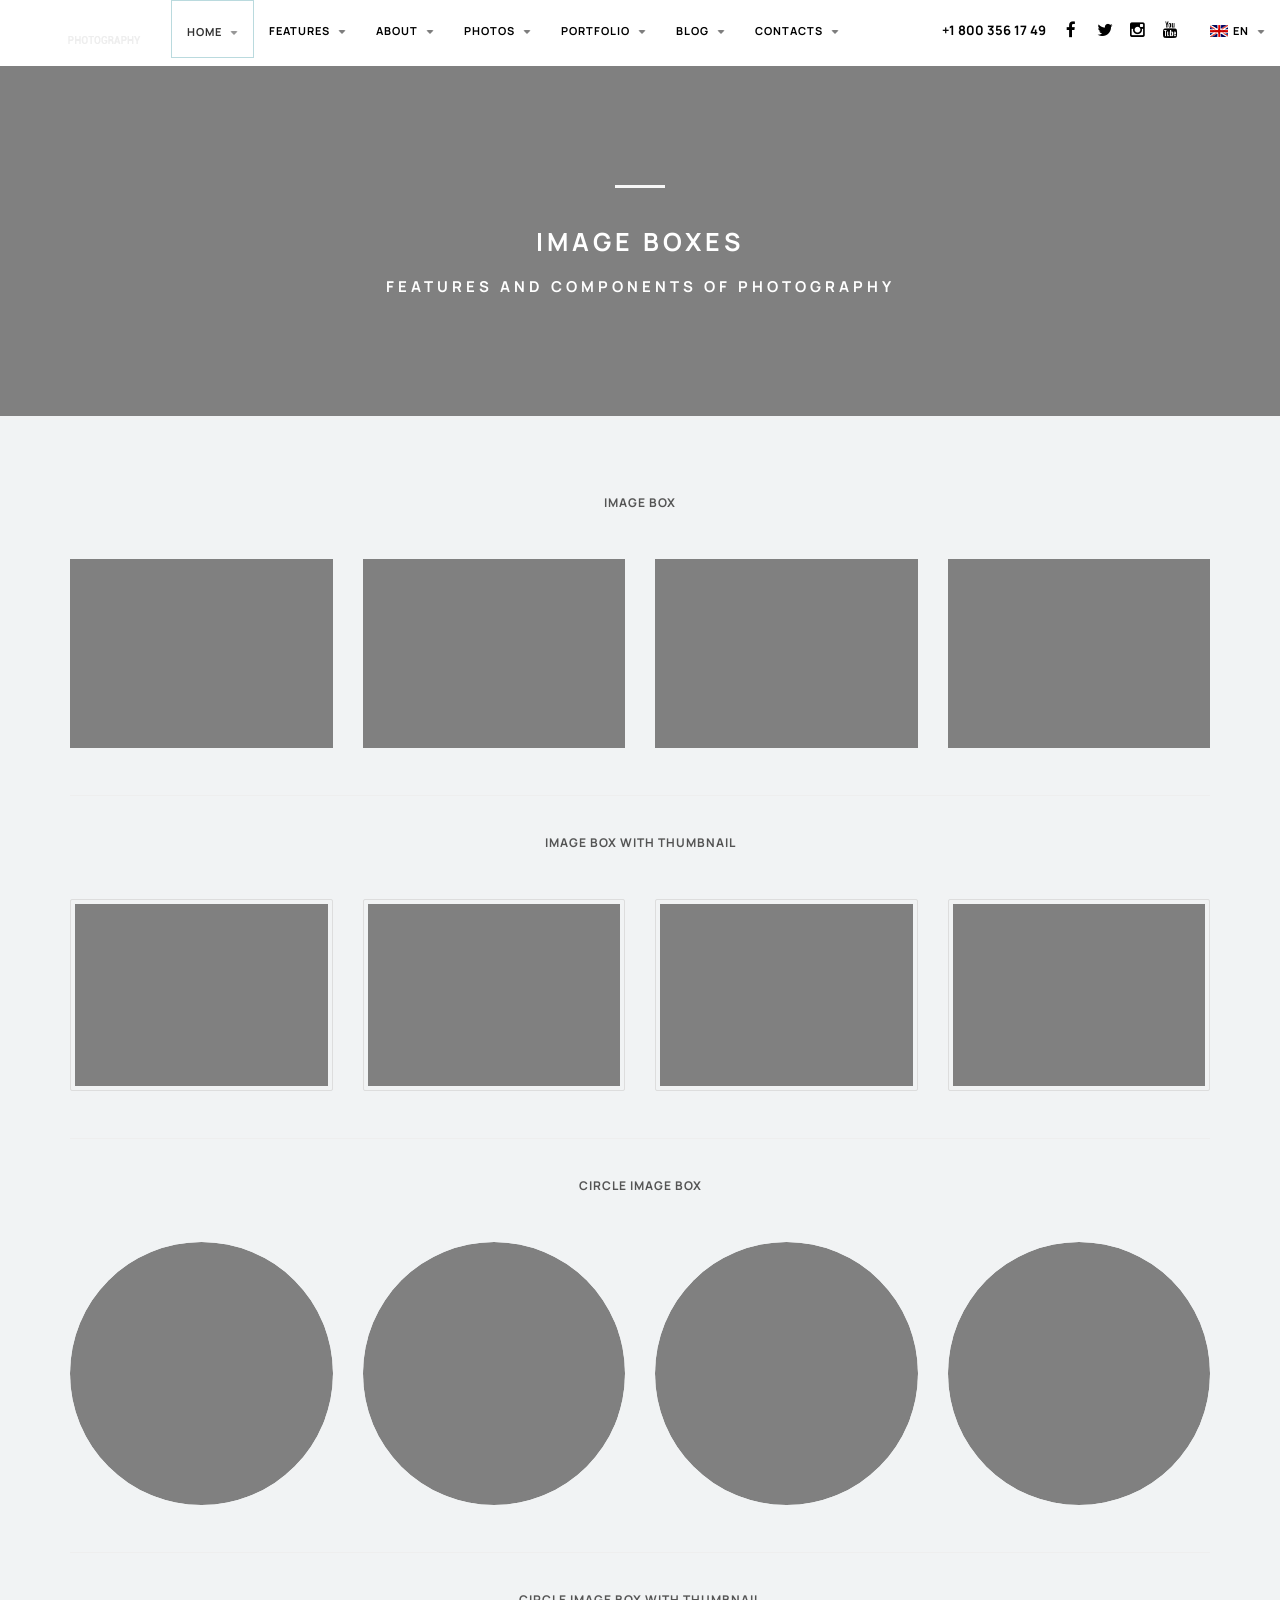
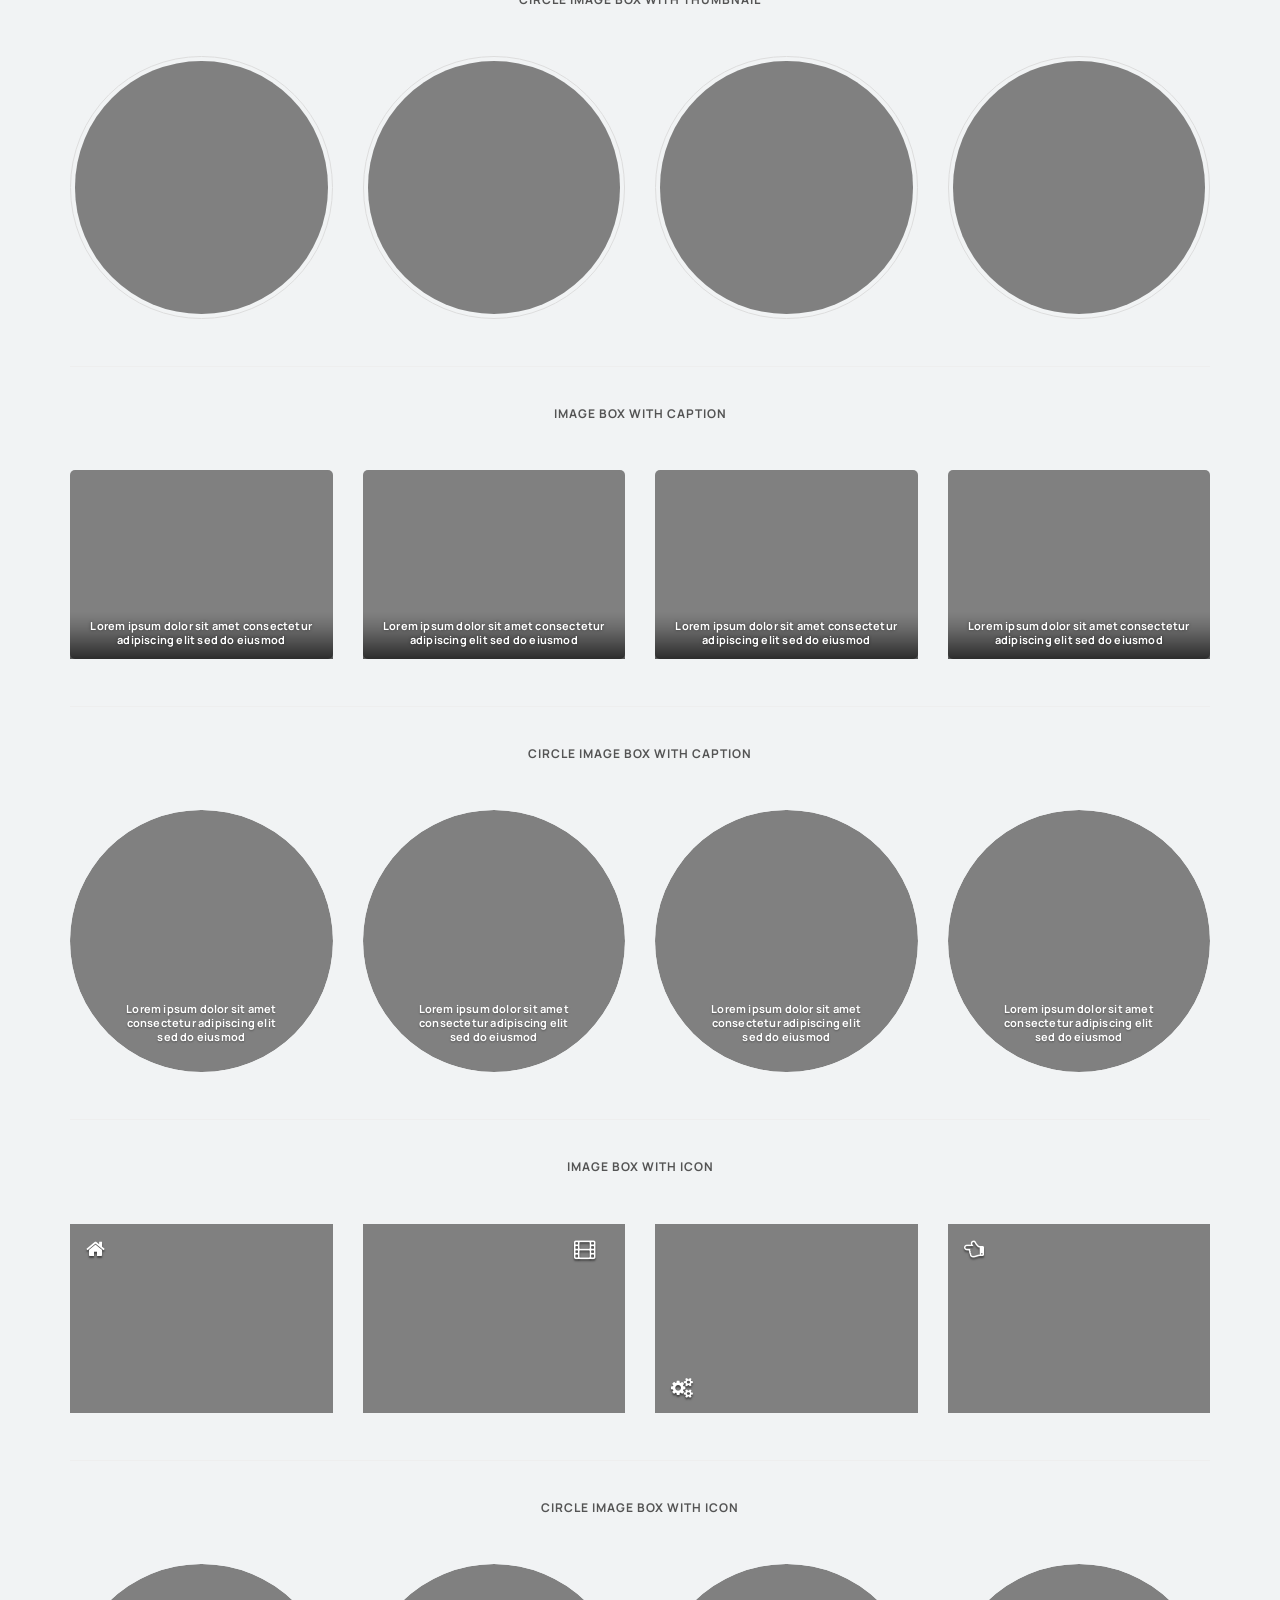
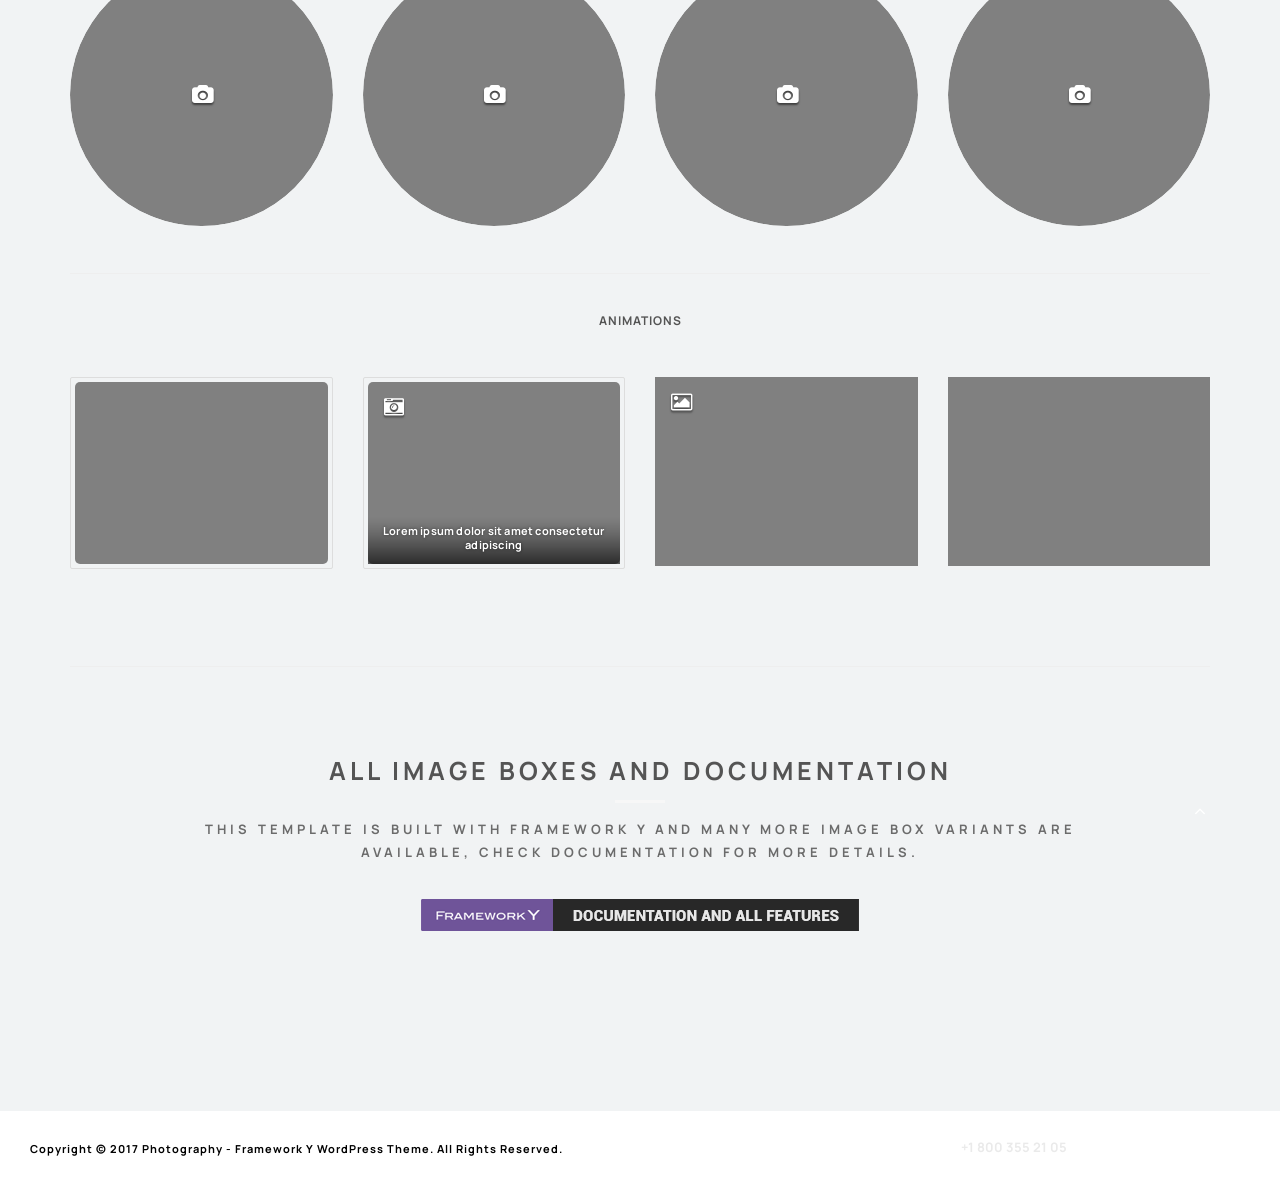
<file: features/components/image-boxes.html>
﻿<!DOCTYPE html>
<!--[if lt IE 10]> <html  lang="en" class="iex"> <![endif]-->
<!--[if (gt IE 10)|!(IE)]><!-->
<html lang="en">
<!--<![endif]-->
<head>
    <meta charset="utf-8">
    <meta http-equiv="X-UA-Compatible" content="IE=edge">
    <meta name="viewport" content="width=device-width, initial-scale=1">
    <title>Image boxes | Components | Photography</title>
    <meta name="description" content="HTML5/CSS3 template components for Photography and business industries, based on Framework Y.">
    <script src="../../scripts/jquery.min.js"></script>
    <link rel="stylesheet" href="../../scripts/bootstrap/css/bootstrap.css">
    <script src="../../scripts/script.js"></script>
    <link rel="stylesheet" href="../../style.css">
    <link rel="stylesheet" href="../../scripts/flexslider/flexslider.css">
    <link rel="stylesheet" href="../../css/content-box.css">
    <link rel="stylesheet" href="../../css/components.css">
    <link rel="stylesheet" href='../../css/animations.css'>
    <link rel="icon" href="/favicon.ico">
</head>
<body>
    <div id="preloader"></div>
    <header data-menu-anima="fade-left">
        <div class="navbar navbar-default over wide-area" role="navigation">
            <div class="navbar navbar-main over">
                <div class="container">
                    <div class="navbar-header">
                        <button type="button" class="navbar-toggle">
                            <i class="fa fa-bars"></i>
                        </button>
                        <a class="navbar-brand" href="../../index.html"><img src="../../images/logo.png" alt="logo" /></a>
                    </div>
                    <div class="collapse navbar-collapse">
                        <ul class="nav navbar-nav over mega-menu-fullwidth">
                            <li class="dropdown active current-active">
                                <a href="#" class="dropdown-toggle" data-toggle="dropdown" role="button">Home <span class="caret"></span></a>
                                <ul class="dropdown-menu">
                                    <li><a href="../../index.html">Home 1</a></li>
                                    <li><a href="../../index-2.html">Home 2</a></li>
                                    <li><a href="../../index-3.html">Home 3</a></li>
                                </ul>
                            </li>
                            <li class="dropdown mega-dropdown mega-tabs">
                                <a class="dropdown-toggle" data-toggle="dropdown" href="#">Features <span class="caret"></span></a>
                                <div class="mega-menu dropdown-menu multi-level row bg-menu" style="background-image:url(../../images/menu-bg.jpg)">
                                    <div class="tab-box" data-tab-anima="fade-left">
                                        <ul class="nav nav-tabs">
                                            <li class="active"><a href="#">Titles</a></li>
                                            <li><a href="#">Headers</a></li>
                                            <li><a href="#">Components</a></li>
                                            <li><a href="#">Containers</a></li>
                                        </ul>
                                        <div class="panel active">
                                            <div class="col">
                                                <h5>Image background</h5>
                                                <ul class="fa-ul text-s">
                                                    <li><i class="fa-li fa fa-photo"></i> <a href="../../features/titles/template-title-image.html">Image background</a></li>
                                                    <li><i class="fa-li fa fa-photo"></i> <a href="../../features/titles/template-title-image-fullscreen.html">Image full-screen</a></li>
                                                    <li><i class="fa-li fa fa-photo"></i> <a href="../../features/titles/template-title-image-fullscreen-parallax.html">Image full-screen parallax</a></li>
                                                    <li><i class="fa-li fa fa-photo"></i> <a href="../../features/titles/template-title-image-parallax.html">Image parallax</a></li>
                                                    <li><i class="fa-li fa fa-photo"></i> <a href="../../features/titles/template-title-image-parallax-ken-burn.html">Image parallax ken-burn</a></li>
                                                </ul>
                                                <hr class="space xs">
                                                <h5>Base titles</h5>
                                                <ul class="fa-ul text-s">
                                                    <li><i class="fa-li fa fa-dot-circle-o"></i> <a href="../../features/titles/template-title-base-1.html">Title base 1</a></li>
                                                    <li><i class="fa-li fa fa-dot-circle-o"></i> <a href="../../features/titles/template-title-base-2.html">Title base 2</a></li>
                                                    <li><i class="fa-li fa fa-dot-circle-o"></i> <a href="../../features/titles/template-title-bootstrap.html">Title bootstrap</a></li>
                                                </ul>
                                            </div>
                                            <div class="col">
                                                <h5>Video background</h5>
                                                <ul class="fa-ul text-s">
                                                    <li><i class="fa-li fa fa-film"></i> <a href="../../features/titles/template-title-video-mp4.html">Video background MP4</a></li>
                                                    <li><i class="fa-li fa fa-film"></i> <a href="../../features/titles/template-title-video-youtube.html">Video background Youtube</a></li>
                                                    <li><i class="fa-li fa fa-film"></i> <a href="../../features/titles/template-title-video-fullscreen.html">Video full-screen</a></li>
                                                    <li><i class="fa-li fa fa-film"></i> <a href="../../features/titles/template-title-video-fullscreen-parallax.html">Video full-screen parallax</a></li>
                                                    <li><i class="fa-li fa fa-film"></i> <a href="../../features/titles/template-title-video-parallax.html">Video parallax</a></li>
                                                </ul>
                                                <hr class="space xs">
                                                <h5>Animation background</h5>
                                                <ul class="fa-ul text-s">
                                                    <li><i class="fa-li fa fa-leaf"></i> <a href="../../features/titles/template-title-animation.html">Animation background</a></li>
                                                    <li><i class="fa-li fa fa-leaf"></i> <a href="../../features/titles/template-title-animation-parallax.html">Animation background parallax</a></li>
                                                </ul>
                                            </div>
                                            <div class="col">
                                                <h5>Slider background</h5>
                                                <ul class="fa-ul text-s">
                                                    <li><i class="fa-li fa fa-sliders"></i> <a href="../../features/titles/template-title-slider.html">Slider background</a></li>
                                                    <li><i class="fa-li fa fa-sliders"></i> <a href="../../features/titles/template-title-slider-fullscreen.html">Slider full-screen</a></li>
                                                    <li><i class="fa-li fa fa-sliders"></i> <a href="../../features/titles/template-title-slider-fullscreen-parallax.html">Slider full-screen parallax</a></li>
                                                    <li><i class="fa-li fa fa-sliders"></i> <a href="../../features/titles/template-title-slider-parallax.html">Slider parallax</a></li>
                                                </ul>
                                            </div>
                                        </div>
                                        <div class="panel">
                                            <div class="col">
                                                <h5>Horizontal menus</h5>
                                                <ul class="fa-ul text-s">
                                                    <li><i class="fa-li fa fa-list"></i> <a href="../../features/menus/menu-classic.html">Menu classic</a></li>
                                                    <li><i class="fa-li fa fa-list"></i> <a href="../../features/menus/menu-classic-transparent.html">Menu classic transparent</a></li>
                                                    <li><i class="fa-li fa fa-list"></i> <a href="../../features/menus/menu-big-logo.html">Menu big logo</a></li>
                                                    <li><i class="fa-li fa fa-list"></i> <a href="../../features/menus/menu-subline.html">Menu subline</a></li>
                                                    <li><i class="fa-li fa fa-list"></i> <a href="../../features/menus/menu-subtitle.html">Menu subtitle</a></li>

                                                </ul>
                                            </div>
                                            <div class="col">
                                                <h5>Horizontal menus</h5>
                                                <ul class="fa-ul text-s">
                                                    <li><i class="fa-li fa fa-list"></i> <a href="../../features/menus/menu-middle-logo.html">Menu middle logo</a></li>
                                                    <li><i class="fa-li fa fa-list"></i> <a href="../../features/menus/menu-middle-logo-top.html">Menu middle logo top</a></li>
                                                    <li><i class="fa-li fa fa-list"></i> <a href="../../features/menus/menu-middle-box.html">Menu middle box</a></li>
                                                    <li><i class="fa-li fa fa-list"></i> <a href="../../features/menus/menu-icons.html">Menu icons</a></li>
                                                    <li><i class="fa-li fa fa-list"></i> <a href="../../features/menus/menu-icons-top.html">Menu icons top</a></li>
                                                </ul>
                                            </div>
                                            <div class="col">
                                                <h5>Side menus</h5>
                                                <ul class="fa-ul text-s">
                                                    <li><i class="fa-li fa fa-bars"></i> <a href="../../features/menus/menu-side.html">Side classic</a></li>
                                                    <li><i class="fa-li fa fa-bars"></i> <a href="../../features/menus/menu-side-lateral.html">Side lateral</a></li>
                                                    <li><i class="fa-li fa fa-bars"></i> <a href="../../features/menus/menu-side-simple.html">Side simple</a></li>
                                                </ul>
                                            </div>
                                        </div>
                                        <div class="panel">
                                            <div class="col">
                                                <h5>Components</h5>
                                                <ul class="fa-ul text-s">
                                                    <li><i class="fa-li fa fa-cubes"></i> <a href="../../features/components/icons.html">Icons</a></li>
                                                    <li><i class="fa-li fa fa-plus"></i> <a href="../../features/components/counters-countdown.html">Counters</a></li>
                                                    <li><i class="fa-li fa fa-clock-o"></i> <a href="../../features/components/counters-countdown.html">Countdowns</a></li>
                                                    <li><i class="fa-li fa fa-tasks"></i> <a href="../../features/components/progress-bars.html">Progress bars</a></li>
                                                    <li><i class="fa-li fa fa-circle-o"></i> <a href="../../features/components/progress-bars.html">Circle progress bars</a></li>
                                                    <li><i class="fa-li fa fa-calendar"></i> <a href="../../features/components/timeline.html">Timeline</a></li>
                                                    <li><i class="fa-li fa fa-map-marker"></i> <a href="../../features/components/maps.html">Google maps</a></li>
                                                    <li><i class="fa-li fa fa-table"></i> <a href="../../features/components/tables.html">Advanced table</a></li>
                                                </ul>
                                            </div>
                                            <div class="col">
                                                <h5>Main components</h5>
                                                <ul class="fa-ul text-s">
                                                    <li><i class="fa-li fa fa-cube"></i> <a href="../../features/components/buttons.html">Buttons</a></li>
                                                    <li><i class="fa-li fa fa-photo"></i> <a href="../../features/components/image-boxes.html">Image boxes</a></li>
                                                    <li><i class="fa-li fa fa-photo"></i> <a href="../../features/components/image-boxes-advanced.html">Advanced image boxes</a></li>
                                                    <li><i class="fa-li fa fa-th-large"></i> <a href="../../features/components/content-box.html">Content boxes</a></li>
                                                    <li><i class="fa-li fa fa-facebook-official"></i> <a href="../../features/components/social-media.html">Social media</a></li>
                                                    <li><i class="fa-li fa fa-list"></i> <a href="../../features/components/lists.html">Lists</a></li>
                                                    <li><i class="fa-li fa fa-paragraph"></i> <a href="../../features/components/typography.html">Typography</a></li>
                                                </ul>
                                            </div>
                                            <div class="col">
                                                <h5>Footer</h5>
                                                <ul class="fa-ul text-s">
                                                    <li><i class="fa-li fa fa-download"></i> <a href="../../features/footers/footer-parallax.html">Footer parallax</a></li>
                                                    <li><i class="fa-li fa fa-download"></i> <a href="../../features/footers/footer-minimal.html">Footer minimal</a></li>
                                                    <li><i class="fa-li fa fa-download"></i> <a href="../../features/footers/footer-base.html">Footer base</a></li>
                                                </ul>
                                                <hr class="space xs">
                                                <h5>PHP</h5>
                                                <ul class="fa-ul text-s">
                                                    <li><i class="fa-li fa fa-comments-o"></i> <a href="../../features/components/php-contact-form.html">Contact form</a></li>
                                                </ul>
                                            </div>
                                        </div>
                                        <div class="panel">
                                            <div class="col">
                                                <h5>Lists</h5>
                                                <ul class="fa-ul text-s">
                                                    <li><i class="fa-li fa fa-list-ol"></i> <a href="../../features/containers/list-grid.html">Grid</a></li>
                                                    <li><i class="fa-li fa fa-list-ol"></i> <a href="../../features/containers/list-masonry.html">Masonry</a></li>
                                                </ul>
                                                <hr class="space xs">
                                                <h5>Others</h5>
                                                <ul class="fa-ul text-s">
                                                    <li><i class="fa-li fa fa-expand"></i> <a href="../../features/containers/lightbox.html">Lightbox and popups</a></li>
                                                    <li><i class="fa-li fa fa-sliders"></i> <a href="../../features/containers/sliders.html">Sliders and carousels</a></li>
                                                    <li><i class="fa-li fa fa-toggle-down"></i> <a href="../../features/containers/scroll-box-collapse.html">Scroll box</a></li>
                                                    <li><i class="fa-li fa fa-minus"></i> <a href="../../features/containers/scroll-box-collapse.html">Collapse box</a></li>
                                                    <li><i class="fa-li fa fa-square-o"></i> <a href="../../features/containers/tabs.html">Tabs</a></li>
                                                    <li><i class="fa-li fa fa-minus-square-o"></i> <a href="../../features/containers/accordions.html">Accordions</a></li>
                                                </ul>
                                            </div>
                                            <div class="col">
                                                <h5>Sections</h5>
                                                <ul class="fa-ul text-s">
                                                    <li><i class="fa-li fa fa-photo"></i> <a href="../../features/containers/section-background-image.html">Background image</a></li>
                                                    <li><i class="fa-li fa fa-photo"></i> <a href="../../features/containers/section-background-image-parallax.html">Background parallax</a></li>
                                                    <li><i class="fa-li fa fa-sliders"></i> <a href="../../features/containers/section-slider.html">Slider</a></li>
                                                    <li><i class="fa-li fa fa-film"></i> <a href="../../features/containers/section-background-video.html">Background video</a></li>
                                                    <li><i class="fa-li fa fa-leaf"></i> <a href="../../features/containers/section-animations.html">Background animations</a></li>
                                                    <li><i class="fa-li fa fa-leaf"></i> <a href="../../features/containers/section-animations-parallax.html">Background animations parallax</a></li>
                                                </ul>
                                            </div>
                                        </div>
                                    </div>
                                </div>
                            </li>
                            <li class="dropdown">
                                <a class="dropdown-toggle" data-toggle="dropdown" href="#">About <span class="caret"></span></a>
                                <div class="mega-menu dropdown-menu multi-level row bg-menu" style="background-image:url(../../images/menu-bg.jpg)">
                                    <div class="col">
                                        <h5>Miscellaneous</h5>
                                        <ul class="fa-ul text-s">
                                            <li><i class="fa-li fa fa-home"></i><a href="../../about-1.html">About 1</a></li>
                                            <li><i class="fa-li fa fa-home"></i><a href="../../about-2.html">About 2</a></li>
                                            <li><i class="fa-li fa fa-home"></i><a href="../../about-3.html">About 3</a></li>
                                            <li><i class="fa-li fa fa-trophy"></i><a href="../../careers.html">Careers</a></li>
                                            <li><i class="fa-li fa fa-trophy"></i><a href="../../certifications.html">Certifications</a></li>
                                            <li><i class="fa-li fa fa-question"></i><a href="../../faq.html">Faq</a></li>
                                            <li><i class="fa-li fa fa-history"></i><a href="../../history.html">History</a></li>
                                            <li><i class="fa-li fa fa-user-secret"></i><a href="../../partners.html">Partners</a></li>
                                            <li><i class="fa-li fa fa-users"></i><a href="../../team.html">Team</a></li>
                                            <li><i class="fa-li fa fa-users"></i><a href="../../who-we-are.html">Who we are</a></li>
                                        </ul>
                                    </div>
                                    <div class="col">
                                        <h5>Services</h5>
                                        <ul class="fa-ul text-s">
                                            <li><i class="fa-li fa fa-list"></i><a href="../../services-1.html">Services 1</a></li>
                                            <li><i class="fa-li fa fa-list"></i><a href="../../services-2.html">Services 2</a></li>
                                            <li><i class="fa-li fa fa-list"></i><a href="../../services-3.html">Services 3</a></li>
                                            <li><i class="fa-li fa fa-list"></i><a href="../../service-single-1.html">Services single</a></li>
                                        </ul>
                                        <hr class="space xs">
                                        <h5>Various</h5>
                                        <ul class="fa-ul text-s">
                                            <li><i class="fa-li fa fa-dollar"></i><a href="../../pricing.html">Pricing</a></li>
                                            <li><i class="fa-li fa fa-backward"></i><a href="../../404.html">404</a></li>
                                            <li><i class="fa-li fa fa-flash"></i><a href="../../coming-soon.html">Coming soon</a></li>
                                        </ul>
                                    </div>

                                </div>
                            </li>
                            <li class="dropdown">
                                <a href="#" class="dropdown-toggle" data-toggle="dropdown" role="button">Photos <span class="caret"></span></a>
                                <ul class="dropdown-menu">
                                    <li><a href="../../gallery-grid.html">Grid gallery</a></li>
                                    <li><a href="../../gallery-masonry.html">Masonry gallery</a></li>
                                    <li><a href="../../gallery-album.html">Albums gallery</a></li>
                                </ul>
                            </li>
                            <li class="dropdown">
                                <a class="dropdown-toggle" data-toggle="dropdown" href="#">Portfolio <span class="caret"></span></a>
                                <div class="mega-menu dropdown-menu multi-level row bg-menu" style="background-image:url(../../images/menu-bg.jpg);">
                                    <div class="col">
                                        <h5>Portfolio 1</h5>
                                        <ul class="fa-ul text-s">
                                            <li><i class="fa-li fa fa-desktop"></i><a href="../../portfolio-1-gutted-boxed.html">Gutted boxed</a></li>
                                            <li><i class="fa-li fa fa-desktop"></i><a href="../../portfolio-1-gutted-full-width.html">Gutted full width</a></li>
                                        </ul>
                                        <hr class="space xs">
                                        <h5>Portfolio 2</h5>
                                        <ul class="fa-ul text-s">
                                            <li><i class="fa-li fa fa-desktop"></i><a href="../../portfolio-2-full-width.html">Full width</a></li>
                                            <li><i class="fa-li fa fa-desktop"></i><a href="../../portfolio-2-boxed.html">Boxed</a></li>
                                            <li><i class="fa-li fa fa-desktop"></i><a href="../../portfolio-2-gutted-boxed.html">Gutted boxed</a></li>
                                            <li><i class="fa-li fa fa-desktop"></i><a href="../../portfolio-2-gutted-full-width.html">Gutted full width</a></li>
                                        </ul>
                                        <hr class="space xs">
                                        <h5>Portfolio 3</h5>
                                        <ul class="fa-ul text-s">
                                            <li><i class="fa-li fa fa-desktop"></i><a href="../../portfolio-3-full-width.html">Full width</a></li>
                                            <li><i class="fa-li fa fa-desktop"></i><a href="../../portfolio-3-boxed.html">Boxed</a></li>
                                            <li><i class="fa-li fa fa-desktop"></i><a href="../../portfolio-3-gutted-boxed.html">Gutted boxed</a></li>
                                            <li><i class="fa-li fa fa-desktop"></i><a href="../../portfolio-3-gutted-full-width.html">Gutted full width</a></li>
                                        </ul>
                                    </div>
                                    <div class="col">
                                        <h5>Portfolio 4</h5>
                                        <ul class="fa-ul text-s">
                                            <li><i class="fa-li fa fa-desktop"></i><a href="../../portfolio-4-gutted-boxed.html">Gutted boxed</a></li>
                                            <li><i class="fa-li fa fa-desktop"></i><a href="../../portfolio-4-gutted-full-width.html">Gutted full width</a></li>
                                        </ul>
                                        <hr class="space xs">
                                        <h5>Portfolio single</h5>
                                        <ul class="fa-ul text-s">
                                            <li><i class="fa-li fa fa-tencent-weibo"></i><a href="../../portfolio-single-1.html">Portfolio single 1</a></li>
                                            <li><i class="fa-li fa fa-tencent-weibo"></i><a href="../../portfolio-single-2.html">Portfolio single 2</a></li>
                                            <li><i class="fa-li fa fa-tencent-weibo"></i><a href="../../portfolio-single-3.html">Portfolio single 3</a></li>
                                            <li><i class="fa-li fa fa-tencent-weibo"></i><a href="../../portfolio-single-4.html">Portfolio single 4</a></li>
                                            <li><i class="fa-li fa fa-tencent-weibo"></i><a href="../../portfolio-single-5.html">Portfolio single 5</a></li>
                                        </ul>
                                    </div>
                                </div>
                            </li>
                            <li class="dropdown">
                                <a class="dropdown-toggle" data-toggle="dropdown" href="#">Blog <span class="caret"></span></a>
                                <div class="mega-menu dropdown-menu multi-level row bg-menu" style="background-image:url(../../images/menu-bg.jpg)">
                                    <div class="col">
                                        <ul class="fa-ul text-s">
                                            <li><i class="fa-li fa fa-newspaper-o"></i><a href="../../blog-1.html">Blog 1</a></li>
                                            <li><i class="fa-li fa fa-newspaper-o"></i><a href="../../blog-2.html">Blog 2</a></li>
                                            <li><i class="fa-li fa fa-newspaper-o"></i><a href="../../blog-grid.html">Grid blog</a></li>
                                            <li><i class="fa-li fa fa-newspaper-o"></i><a href="../../blog-masonry.html">Masonry blog</a></li>
                                            <li><i class="fa-li fa fa-facebook"></i><a href="../../blog-social.html">Blog social</a></li>
                                            <li><i class="fa-li fa fa-paper-plane"></i><a href="../../blog-single-1.html">Blog single 1</a></li>
                                            <li><i class="fa-li fa fa-paper-plane"></i><a href="../../blog-single-2.html">Blog single 2</a></li>
                                        </ul>
                                    </div>
                                </div>
                            </li>
                            <li class="dropdown">
                                <a href="#" class="dropdown-toggle" data-toggle="dropdown" role="button">Contacts <span class="caret"></span></a>
                                <ul class="dropdown-menu">
                                    <li><a href="../../contacts-1.html">Contacts 1</a></li>
                                    <li><a href="../../contacts-2.html">Contacts 2</a></li>
                                </ul>
                            </li>
                        </ul>
                        <div class="nav navbar-nav navbar-right">
                            <div class="navbar-left custom-area">
                                +1 800 356 17 49
                            </div>
                            <div class="btn-group navbar-left navbar-social">
                                <div class="btn-group social-group">
                                    <a target="_blank" href="#"><i class="fa fa-facebook"></i></a>
                                    <a target="_blank" href="#"><i class="fa fa-twitter"></i></a>
                                    <a target="_blank" href="#"><i class="fa fa-instagram"></i></a>
                                    <a target="_blank" href="#"><i class="fa fa-youtube"></i></a>
                                </div>
                            </div>
                            <ul class="nav navbar-nav over lan-menu">
                                <li class="dropdown">
                                    <a href="#" class="dropdown-toggle" data-toggle="dropdown" role="button"><img alt="" src="../../images/en.png" />EN <span class="caret"></span></a>
                                    <ul class="dropdown-menu">
                                        <li><a href="#"><img alt="" src="../../images/it.png" />IT</a></li>
                                    </ul>
                                </li>
                            </ul>
                        </div>
                    </div>
                </div>
            </div>
        </div>
    </header>
    <div class="header-title white ken-burn" data-parallax="scroll" data-position="top" data-natural-height="550" data-natural-width="1366" data-image-src="../../images/title-3.jpg">
        <div class="container">
            <div class="title-base">
                <hr class="anima" />
                <h1>IMAGE BOXES</h1>
                <p>Features and components of Photography</p>
            </div>
        </div>
    </div>
    <div class="section-empty text-center">
        <div class="container content">
            <h5>IMAGE BOX</h5>
            <hr class="space m" />
            <div class="text-center">
                <div class="row">
                    <div class="col-md-3">
                        <a class="img-box" href="#">
                            <img alt="" src="../../images/projects/project_1.jpg">
                        </a>
                    </div>
                    <div class="col-md-3">
                        <a class="img-box" href="#">
                            <img alt="" src="../../images/projects/project_2.jpg">
                        </a>
                    </div>
                    <div class="col-md-3">
                        <a class="img-box" href="#">
                            <img alt="" src="../../images/projects/project_3.jpg">
                        </a>
                    </div>
                    <div class="col-md-3">
                        <a class="img-box" href="#">
                            <img alt="" src="../../images/projects/project_4.jpg">
                        </a>
                    </div>
                </div>
            </div>
            <hr class="space s" />
            <hr />
            <hr class="space s" />
            <h5>IMAGE BOX WITH THUMBNAIL</h5>
            <hr class="space m" />
            <div class="text-center">
                <div class="row">
                    <div class="col-md-3">
                        <a class="img-box thumbnail" href="#">
                            <img alt="" src="../../images/projects/project_1.jpg">
                        </a>
                    </div>
                    <div class="col-md-3">
                        <a class="img-box thumbnail" href="#">
                            <img alt="" src="../../images/projects/project_2.jpg">
                        </a>
                    </div>
                    <div class="col-md-3">
                        <a class="img-box thumbnail" href="#">
                            <img alt="" src="../../images/projects/project_3.jpg">
                        </a>
                    </div>
                    <div class="col-md-3">
                        <a class="img-box thumbnail" href="#">
                            <img alt="" src="../../images/projects/project_4.jpg">
                        </a>
                    </div>
                </div>
            </div>
            <hr class="space s" />
            <hr />
            <hr class="space s" />
            <h5>CIRCLE IMAGE BOX</h5>
            <hr class="space m" />
            <div class="text-center">
                <div class="row">
                    <div class="col-md-3">
                        <a class="img-box circle" href="#">
                            <img alt="" src="../../images/projects/square_1.jpg">
                        </a>
                    </div>
                    <div class="col-md-3">
                        <a class="img-box circle" href="#">
                            <img alt="" src="../../images/projects/square_2.jpg">
                        </a>
                    </div>
                    <div class="col-md-3">
                        <a class="img-box circle" href="#">
                            <img alt="" src="../../images/projects/square_3.jpg">
                        </a>
                    </div>
                    <div class="col-md-3">
                        <a class="img-box circle" href="#">
                            <img alt="" src="../../images/projects/square_4.jpg">
                        </a>
                    </div>
                </div>
            </div>
            <hr class="space s" />
            <hr />
            <hr class="space s" />
            <h5>CIRCLE IMAGE BOX WITH THUMBNAIL</h5>
            <hr class="space m" />
            <div class="text-center">
                <div class="row">
                    <div class="col-md-3">
                        <a class="img-box thumbnail circle" href="#">
                            <img alt="" src="../../images/projects/square_1.jpg">
                        </a>
                    </div>
                    <div class="col-md-3">
                        <a class="img-box thumbnail circle" href="#">
                            <img alt="" src="../../images/projects/square_2.jpg">
                        </a>
                    </div>
                    <div class="col-md-3">
                        <a class="img-box thumbnail circle" href="#">
                            <img alt="" src="../../images/projects/square_3.jpg">
                        </a>
                    </div>
                    <div class="col-md-3">
                        <a class="img-box thumbnail circle" href="#">
                            <img alt="" src="../../images/projects/square_4.jpg">
                        </a>
                    </div>
                </div>
            </div>
            <hr class="space s" />
            <hr />
            <hr class="space s" />
            <h5>IMAGE BOX WITH CAPTION</h5>
            <hr class="space m" />
            <div class="text-center">
                <div class="row">
                    <div class="col-md-3">
                        <a class="img-box inner" href="#">
                            <span><img alt="" src="../../images/projects/project_1.jpg"></span>
                            <span class="caption-box">
                                <span class="caption">
                                    Lorem ipsum dolor sit amet consectetur adipiscing elit sed do eiusmod
                                </span>
                            </span>
                        </a>
                    </div>
                    <div class="col-md-3">
                        <a class="img-box inner" href="#">
                            <span><img alt="" src="../../images/projects/project_2.jpg"></span>
                            <span class="caption-box">
                                <span class="caption">
                                    Lorem ipsum dolor sit amet consectetur adipiscing elit sed do eiusmod
                                </span>
                            </span>
                        </a>
                    </div>
                    <div class="col-md-3">
                        <a class="img-box inner" href="#">
                            <span><img alt="" src="../../images/projects/project_3.jpg"></span>
                            <span class="caption-box">
                                <span class="caption">
                                    Lorem ipsum dolor sit amet consectetur adipiscing elit sed do eiusmod
                                </span>
                            </span>
                        </a>
                    </div>
                    <div class="col-md-3">
                        <a class="img-box inner" href="#">
                            <span><img alt="" src="../../images/projects/project_4.jpg"></span>
                            <span class="caption-box">
                                <span class="caption">
                                    Lorem ipsum dolor sit amet consectetur adipiscing elit sed do eiusmod
                                </span>
                            </span>
                        </a>
                    </div>
                </div>
            </div>
            <hr class="space s" />
            <hr />
            <hr class="space s" />
            <h5>CIRCLE IMAGE BOX WITH CAPTION</h5>
            <hr class="space m" />
            <div class="text-center">
                <div class="row">
                    <div class="col-md-3">
                        <a class="img-box circle inner" href="#">
                            <img alt="" src="../../images/projects/square_1.jpg">
                            <span class="caption">
                                Lorem ipsum dolor sit amet consectetur adipiscing elit sed do eiusmod
                            </span>
                        </a>
                    </div>
                    <div class="col-md-3">
                        <a class="img-box circle inner" href="#">
                            <img alt="" src="../../images/projects/square_2.jpg">
                            <span class="caption">
                                Lorem ipsum dolor sit amet consectetur adipiscing elit sed do eiusmod
                            </span>
                        </a>
                    </div>
                    <div class="col-md-3">
                        <a class="img-box circle inner" href="#">
                            <img alt="" src="../../images/projects/square_3.jpg">
                            <span class="caption">
                                Lorem ipsum dolor sit amet consectetur adipiscing elit sed do eiusmod
                            </span>
                        </a>
                    </div>
                    <div class="col-md-3">
                        <a class="img-box circle inner" href="#">
                            <img alt="" src="../../images/projects/square_4.jpg">
                            <span class="caption">
                                Lorem ipsum dolor sit amet consectetur adipiscing elit sed do eiusmod
                            </span>
                        </a>
                    </div>
                </div>
            </div>
            <hr class="space s" />
            <hr />
            <hr class="space s" />
            <h5>IMAGE BOX WITH ICON</h5>
            <hr class="space m" />
            <div class="text-center">
                <div class="row">
                    <div class="col-md-3">
                        <a class="img-box" href="#">
                            <i class="fa fa-home"></i>
                            <img alt="" src="../../images/projects/project_1.jpg">
                        </a>

                    </div>
                    <div class="col-md-3">
                        <a class="img-box i-top-right" href="#">
                            <i class="fa fa-film"></i>
                            <img alt="" src="../../images/projects/project_2.jpg">
                        </a>

                    </div>
                    <div class="col-md-3">
                        <a class="img-box i-bottom" href="#">
                            <i class="fa fa-gears"></i>
                            <img alt="" src="../../images/projects/project_3.jpg">
                        </a>

                    </div>
                    <div class="col-md-3">
                        <a class="img-box i-bottom-left" href="#">
                            <i class="fa fa-hand-o-left"></i>
                            <img alt="" src="../../images/projects/project_4.jpg">
                        </a>

                    </div>
                </div>
            </div>
            <hr class="space s" />
            <hr />
            <hr class="space s" />
            <h5>CIRCLE IMAGE BOX WITH ICON</h5>
            <hr class="space m" />
            <div class="text-center">
                <div class="row">
                    <div class="col-md-3">
                        <a class="img-box circle inner i-center" href="#">
                            <i class="fa fa-camera"></i>
                            <img alt="" src="../../images/projects/square_1.jpg">
                        </a>
                    </div>
                    <div class="col-md-3">
                        <a class="img-box circle inner i-center" href="#">
                            <i class="fa fa-camera"></i>
                            <img alt="" src="../../images/projects/square_2.jpg">
                        </a>
                    </div>
                    <div class="col-md-3">
                        <a class="img-box circle inner i-center" href="#">
                            <i class="fa fa-camera"></i>
                            <img alt="" src="../../images/projects/square_3.jpg">
                        </a>
                    </div>
                    <div class="col-md-3">
                        <a class="img-box circle inner i-center" href="#">
                            <i class="fa fa-camera"></i>
                            <img alt="" src="../../images/projects/square_4.jpg">
                        </a>
                    </div>
                </div>
            </div>
            <hr class="space s" />
            <hr />
            <hr class="space s" />
            <h5>ANIMATIONS</h5>
            <hr class="space m" />
            <div class="text-center">
                <div class="row">
                    <div class="col-md-3">
                        <a class="img-box thumbnail inner img-scale-up" data-anima="fade-left" data-trigger="hover" data-anima-out="hide" href="#">
                            <span>
                                <i class="fa fa-camera-retro anima"></i>
                                <img alt="" src="../../images/projects/project_1.jpg">
                            </span>
                            <span class="caption-box anima anima-fade-in">
                                <span class="caption">
                                    Lorem ipsum dolor sit amet consectetur adipiscing
                                </span>
                            </span>
                        </a>  
                    </div>
                    <div class="col-md-3">
                        <a class="img-box thumbnail inner img-scale-up" data-anima="fade-left" data-trigger="hover" href="#">
                            <span>
                                <i class="fa fa-camera-retro anima"></i>
                                <img alt="" src="../../images/projects/project_2.jpg">
                            </span>
                            <span class="caption-box">
                                <span class="caption">
                                    Lorem ipsum dolor sit amet consectetur adipiscing
                                </span>
                            </span>
                        </a>
                    </div>
                    <div class="col-md-3">
                        <a class="img-box" data-anima="fade-bottom" data-trigger="hover" data-anima-out="hide" href="#">
                            <i class="fa fa-photo anima fade-bottom"></i>
                            <img alt="" src="../../images/projects/project_3.jpg">
                        </a>
                    </div>
                    <div class="col-md-3">
                        <a class="img-box img-scale-up" href="#">
                            <img alt="" src="../../images/projects/project_4.jpg">
                        </a>
                    </div>
                </div>
            </div>
            <hr class="space" />
            <hr />
            <hr class="space" />
            <div class="title-base title-small" data-anima="show-scale" data-trigger="hover">
                <h2>ALL IMAGE BOXES AND DOCUMENTATION</h2>
                <hr class="anima" />
                <p>This template is built with Framework Y and many more image box variants are<br />available, check documentation for more details.</p>
                <i class="fa fa-angle-up scroll-top"></i>
            </div>
            <a href="http://www.framework-y.com/components/image-box.html" target="_blank"><img alt="" data-anima="pulse-fast" data-trigger="hover" src="../../images/button-doc.png" /></a>
        </div>
    </div>
    <footer class="wide-area">
        <div class="content">
            <div class="container">
                <div class="row">
                    <div class="col-md-6 footer-left">
                        <p>Copyright © 2017 Photography - Framework Y WordPress Theme. All Rights Reserved.</p>
                    </div>
                    <div class="col-md-6 footer-right">
                        <span>+1 800 355 21 05</span>
                        <span class="space"></span>
                        <div class="btn-group navbar-social">
                            <div class="btn-group social-group">
                                <a target="_blank" href="#"><i class="fa fa-facebook"></i></a>
                                <a target="_blank" href="#"><i class="fa fa-twitter"></i></a>
                                <a target="_blank" href="#"><i class="fa fa-instagram"></i></a>
                                <a target="_blank" href="#"><i class="fa fa-youtube"></i></a>
                            </div>
                        </div>
                    </div>
                </div>
            </div>
        </div>
        <link rel="stylesheet" property="stylesheet" href="../../scripts/font-awesome/css/font-awesome.min.css">
        <script src="../../scripts/bootstrap/js/bootstrap.min.js"></script>
        <script src='../../scripts/jquery.tab-accordion.js'></script>
        <script src='../../scripts/parallax.min.js'></script>
    </footer>
</body>
</html>
</file>
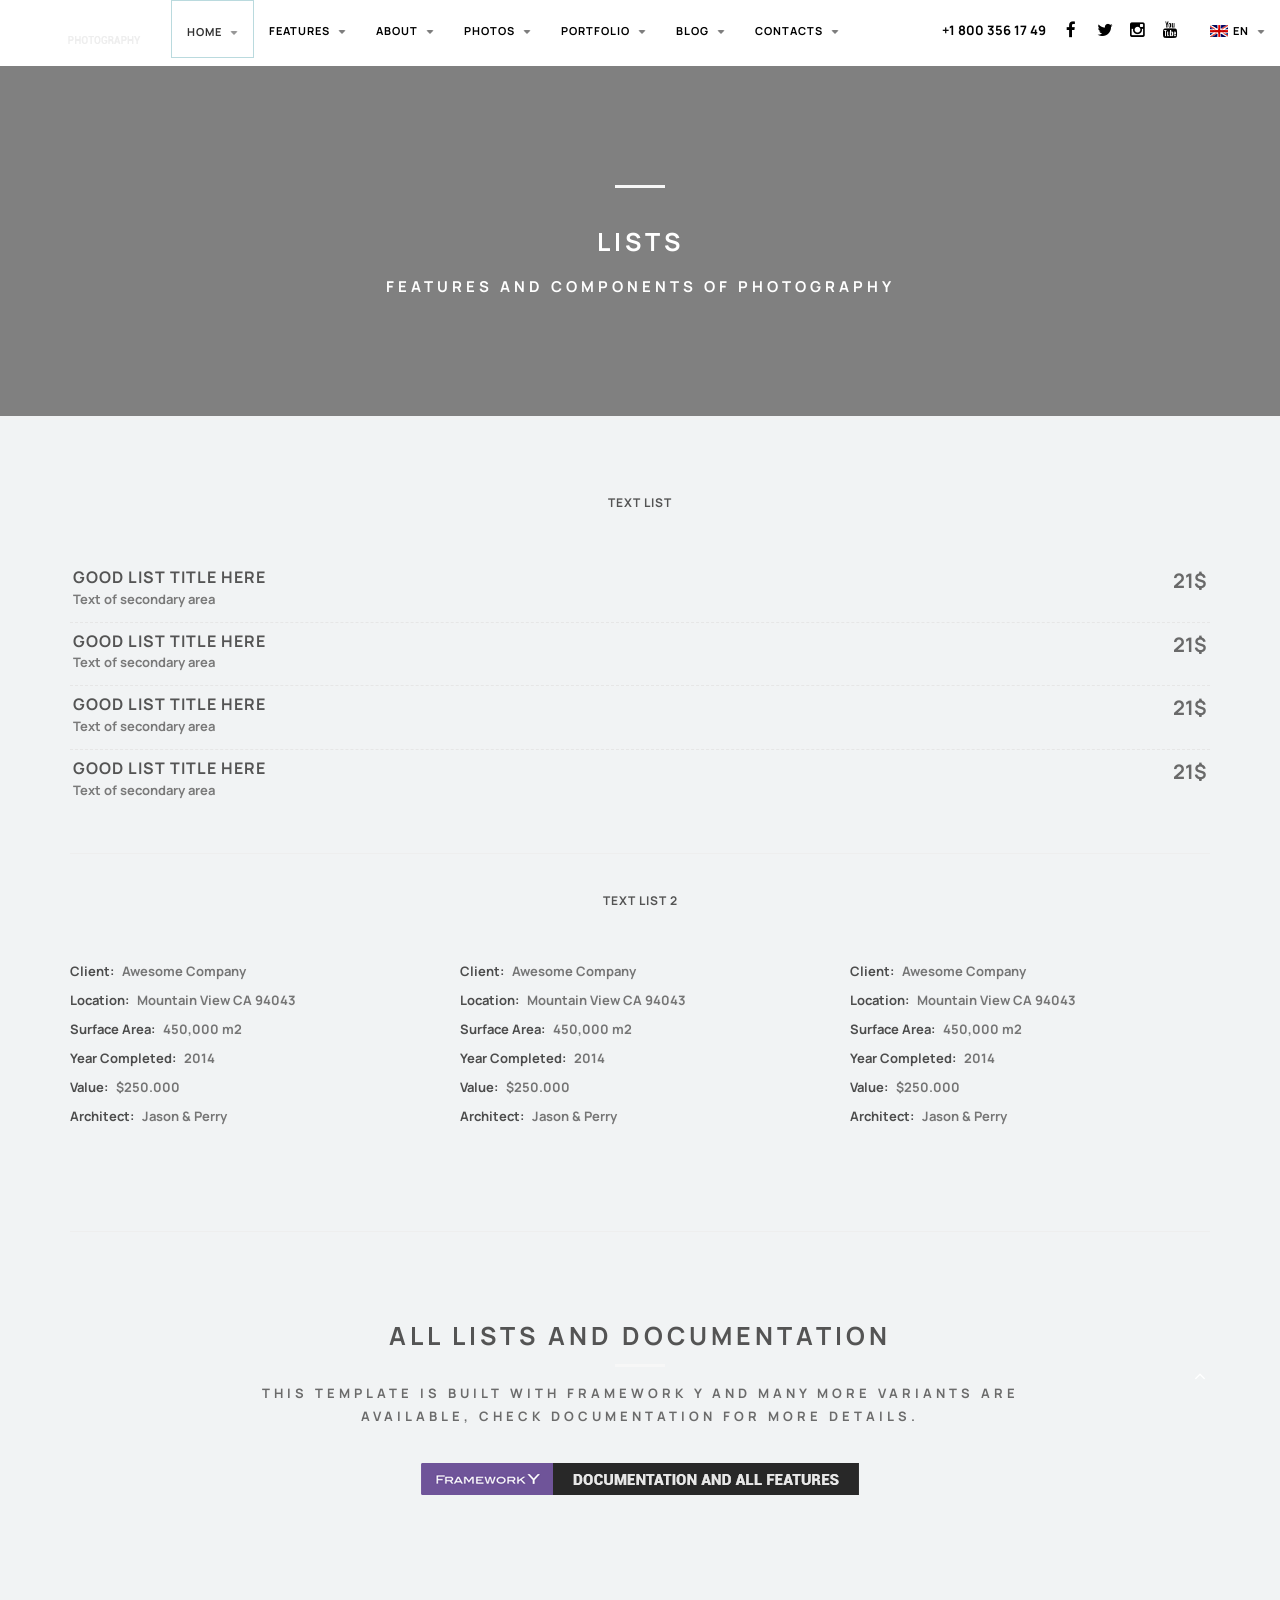
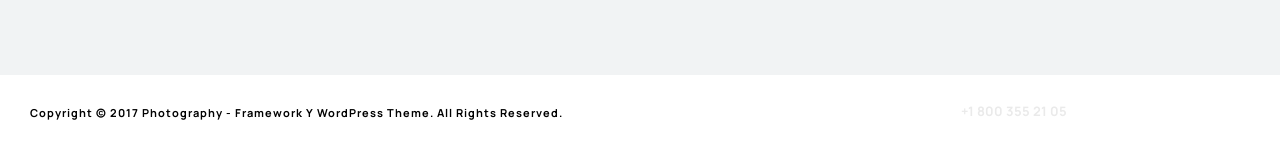
<file: features/components/lists.html>
﻿<!DOCTYPE html>
<!--[if lt IE 10]> <html  lang="en" class="iex"> <![endif]-->
<!--[if (gt IE 10)|!(IE)]><!-->
<html lang="en">
<!--<![endif]-->
<head>
    <meta charset="utf-8">
    <meta http-equiv="X-UA-Compatible" content="IE=edge">
    <meta name="viewport" content="width=device-width, initial-scale=1">
    <title>List | Components | Photography</title>
    <meta name="description" content="HTML5/CSS3 template components for Photography and business industries, based on Framework Y.">
    <script src="../../scripts/jquery.min.js"></script>
    <link rel="stylesheet" href="../../scripts/bootstrap/css/bootstrap.css">
    <script src="../../scripts/script.js"></script>
    <link rel="stylesheet" href="../../style.css">
    <link rel="stylesheet" href="../../scripts/flexslider/flexslider.css">
    <link rel="stylesheet" href="../../css/content-box.css">
    <link rel="stylesheet" href="../../css/components.css">
    <link rel="stylesheet" href='../../css/animations.css'>
    <link rel="stylesheet" href='../../scripts/social.stream.css'>
    <link rel="icon" href="/favicon.ico">
</head>
<body>
    <div id="preloader"></div>
    <header data-menu-anima="fade-left">
        <div class="navbar navbar-default over wide-area" role="navigation">
            <div class="navbar navbar-main over">
                <div class="container">
                    <div class="navbar-header">
                        <button type="button" class="navbar-toggle">
                            <i class="fa fa-bars"></i>
                        </button>
                        <a class="navbar-brand" href="../../index.html"><img src="../../images/logo.png" alt="logo" /></a>
                    </div>
                    <div class="collapse navbar-collapse">
                        <ul class="nav navbar-nav over mega-menu-fullwidth">
                            <li class="dropdown active current-active">
                                <a href="#" class="dropdown-toggle" data-toggle="dropdown" role="button">Home <span class="caret"></span></a>
                                <ul class="dropdown-menu">
                                    <li><a href="../../index.html">Home 1</a></li>
                                    <li><a href="../../index-2.html">Home 2</a></li>
                                    <li><a href="../../index-3.html">Home 3</a></li>
                                </ul>
                            </li>
                            <li class="dropdown mega-dropdown mega-tabs">
                                <a class="dropdown-toggle" data-toggle="dropdown" href="#">Features <span class="caret"></span></a>
                                <div class="mega-menu dropdown-menu multi-level row bg-menu" style="background-image:url(../../images/menu-bg.jpg)">
                                    <div class="tab-box" data-tab-anima="fade-left">
                                        <ul class="nav nav-tabs">
                                            <li class="active"><a href="#">Titles</a></li>
                                            <li><a href="#">Headers</a></li>
                                            <li><a href="#">Components</a></li>
                                            <li><a href="#">Containers</a></li>
                                        </ul>
                                        <div class="panel active">
                                            <div class="col">
                                                <h5>Image background</h5>
                                                <ul class="fa-ul text-s">
                                                    <li><i class="fa-li fa fa-photo"></i> <a href="../../features/titles/template-title-image.html">Image background</a></li>
                                                    <li><i class="fa-li fa fa-photo"></i> <a href="../../features/titles/template-title-image-fullscreen.html">Image full-screen</a></li>
                                                    <li><i class="fa-li fa fa-photo"></i> <a href="../../features/titles/template-title-image-fullscreen-parallax.html">Image full-screen parallax</a></li>
                                                    <li><i class="fa-li fa fa-photo"></i> <a href="../../features/titles/template-title-image-parallax.html">Image parallax</a></li>
                                                    <li><i class="fa-li fa fa-photo"></i> <a href="../../features/titles/template-title-image-parallax-ken-burn.html">Image parallax ken-burn</a></li>
                                                </ul>
                                                <hr class="space xs">
                                                <h5>Base titles</h5>
                                                <ul class="fa-ul text-s">
                                                    <li><i class="fa-li fa fa-dot-circle-o"></i> <a href="../../features/titles/template-title-base-1.html">Title base 1</a></li>
                                                    <li><i class="fa-li fa fa-dot-circle-o"></i> <a href="../../features/titles/template-title-base-2.html">Title base 2</a></li>
                                                    <li><i class="fa-li fa fa-dot-circle-o"></i> <a href="../../features/titles/template-title-bootstrap.html">Title bootstrap</a></li>
                                                </ul>
                                            </div>
                                            <div class="col">
                                                <h5>Video background</h5>
                                                <ul class="fa-ul text-s">
                                                    <li><i class="fa-li fa fa-film"></i> <a href="../../features/titles/template-title-video-mp4.html">Video background MP4</a></li>
                                                    <li><i class="fa-li fa fa-film"></i> <a href="../../features/titles/template-title-video-youtube.html">Video background Youtube</a></li>
                                                    <li><i class="fa-li fa fa-film"></i> <a href="../../features/titles/template-title-video-fullscreen.html">Video full-screen</a></li>
                                                    <li><i class="fa-li fa fa-film"></i> <a href="../../features/titles/template-title-video-fullscreen-parallax.html">Video full-screen parallax</a></li>
                                                    <li><i class="fa-li fa fa-film"></i> <a href="../../features/titles/template-title-video-parallax.html">Video parallax</a></li>
                                                </ul>
                                                <hr class="space xs">
                                                <h5>Animation background</h5>
                                                <ul class="fa-ul text-s">
                                                    <li><i class="fa-li fa fa-leaf"></i> <a href="../../features/titles/template-title-animation.html">Animation background</a></li>
                                                    <li><i class="fa-li fa fa-leaf"></i> <a href="../../features/titles/template-title-animation-parallax.html">Animation background parallax</a></li>
                                                </ul>
                                            </div>
                                            <div class="col">
                                                <h5>Slider background</h5>
                                                <ul class="fa-ul text-s">
                                                    <li><i class="fa-li fa fa-sliders"></i> <a href="../../features/titles/template-title-slider.html">Slider background</a></li>
                                                    <li><i class="fa-li fa fa-sliders"></i> <a href="../../features/titles/template-title-slider-fullscreen.html">Slider full-screen</a></li>
                                                    <li><i class="fa-li fa fa-sliders"></i> <a href="../../features/titles/template-title-slider-fullscreen-parallax.html">Slider full-screen parallax</a></li>
                                                    <li><i class="fa-li fa fa-sliders"></i> <a href="../../features/titles/template-title-slider-parallax.html">Slider parallax</a></li>
                                                </ul>
                                            </div>
                                        </div>
                                        <div class="panel">
                                            <div class="col">
                                                <h5>Horizontal menus</h5>
                                                <ul class="fa-ul text-s">
                                                    <li><i class="fa-li fa fa-list"></i> <a href="../../features/menus/menu-classic.html">Menu classic</a></li>
                                                    <li><i class="fa-li fa fa-list"></i> <a href="../../features/menus/menu-classic-transparent.html">Menu classic transparent</a></li>
                                                    <li><i class="fa-li fa fa-list"></i> <a href="../../features/menus/menu-big-logo.html">Menu big logo</a></li>
                                                    <li><i class="fa-li fa fa-list"></i> <a href="../../features/menus/menu-subline.html">Menu subline</a></li>
                                                    <li><i class="fa-li fa fa-list"></i> <a href="../../features/menus/menu-subtitle.html">Menu subtitle</a></li>

                                                </ul>
                                            </div>
                                            <div class="col">
                                                <h5>Horizontal menus</h5>
                                                <ul class="fa-ul text-s">
                                                    <li><i class="fa-li fa fa-list"></i> <a href="../../features/menus/menu-middle-logo.html">Menu middle logo</a></li>
                                                    <li><i class="fa-li fa fa-list"></i> <a href="../../features/menus/menu-middle-logo-top.html">Menu middle logo top</a></li>
                                                    <li><i class="fa-li fa fa-list"></i> <a href="../../features/menus/menu-middle-box.html">Menu middle box</a></li>
                                                    <li><i class="fa-li fa fa-list"></i> <a href="../../features/menus/menu-icons.html">Menu icons</a></li>
                                                    <li><i class="fa-li fa fa-list"></i> <a href="../../features/menus/menu-icons-top.html">Menu icons top</a></li>
                                                </ul>
                                            </div>
                                            <div class="col">
                                                <h5>Side menus</h5>
                                                <ul class="fa-ul text-s">
                                                    <li><i class="fa-li fa fa-bars"></i> <a href="../../features/menus/menu-side.html">Side classic</a></li>
                                                    <li><i class="fa-li fa fa-bars"></i> <a href="../../features/menus/menu-side-lateral.html">Side lateral</a></li>
                                                    <li><i class="fa-li fa fa-bars"></i> <a href="../../features/menus/menu-side-simple.html">Side simple</a></li>
                                                </ul>
                                            </div>
                                        </div>
                                        <div class="panel">
                                            <div class="col">
                                                <h5>Components</h5>
                                                <ul class="fa-ul text-s">
                                                    <li><i class="fa-li fa fa-cubes"></i> <a href="../../features/components/icons.html">Icons</a></li>
                                                    <li><i class="fa-li fa fa-plus"></i> <a href="../../features/components/counters-countdown.html">Counters</a></li>
                                                    <li><i class="fa-li fa fa-clock-o"></i> <a href="../../features/components/counters-countdown.html">Countdowns</a></li>
                                                    <li><i class="fa-li fa fa-tasks"></i> <a href="../../features/components/progress-bars.html">Progress bars</a></li>
                                                    <li><i class="fa-li fa fa-circle-o"></i> <a href="../../features/components/progress-bars.html">Circle progress bars</a></li>
                                                    <li><i class="fa-li fa fa-calendar"></i> <a href="../../features/components/timeline.html">Timeline</a></li>
                                                    <li><i class="fa-li fa fa-map-marker"></i> <a href="../../features/components/maps.html">Google maps</a></li>
                                                    <li><i class="fa-li fa fa-table"></i> <a href="../../features/components/tables.html">Advanced table</a></li>
                                                </ul>
                                            </div>
                                            <div class="col">
                                                <h5>Main components</h5>
                                                <ul class="fa-ul text-s">
                                                    <li><i class="fa-li fa fa-cube"></i> <a href="../../features/components/buttons.html">Buttons</a></li>
                                                    <li><i class="fa-li fa fa-photo"></i> <a href="../../features/components/image-boxes.html">Image boxes</a></li>
                                                    <li><i class="fa-li fa fa-photo"></i> <a href="../../features/components/image-boxes-advanced.html">Advanced image boxes</a></li>
                                                    <li><i class="fa-li fa fa-th-large"></i> <a href="../../features/components/content-box.html">Content boxes</a></li>
                                                    <li><i class="fa-li fa fa-facebook-official"></i> <a href="../../features/components/social-media.html">Social media</a></li>
                                                    <li><i class="fa-li fa fa-list"></i> <a href="../../features/components/lists.html">Lists</a></li>
                                                    <li><i class="fa-li fa fa-paragraph"></i> <a href="../../features/components/typography.html">Typography</a></li>
                                                </ul>
                                            </div>
                                            <div class="col">
                                                <h5>Footer</h5>
                                                <ul class="fa-ul text-s">
                                                    <li><i class="fa-li fa fa-download"></i> <a href="../../features/footers/footer-parallax.html">Footer parallax</a></li>
                                                    <li><i class="fa-li fa fa-download"></i> <a href="../../features/footers/footer-minimal.html">Footer minimal</a></li>
                                                    <li><i class="fa-li fa fa-download"></i> <a href="../../features/footers/footer-base.html">Footer base</a></li>
                                                </ul>
                                                <hr class="space xs">
                                                <h5>PHP</h5>
                                                <ul class="fa-ul text-s">
                                                    <li><i class="fa-li fa fa-comments-o"></i> <a href="../../features/components/php-contact-form.html">Contact form</a></li>
                                                </ul>
                                            </div>
                                        </div>
                                        <div class="panel">
                                            <div class="col">
                                                <h5>Lists</h5>
                                                <ul class="fa-ul text-s">
                                                    <li><i class="fa-li fa fa-list-ol"></i> <a href="../../features/containers/list-grid.html">Grid</a></li>
                                                    <li><i class="fa-li fa fa-list-ol"></i> <a href="../../features/containers/list-masonry.html">Masonry</a></li>
                                                </ul>
                                                <hr class="space xs">
                                                <h5>Others</h5>
                                                <ul class="fa-ul text-s">
                                                    <li><i class="fa-li fa fa-expand"></i> <a href="../../features/containers/lightbox.html">Lightbox and popups</a></li>
                                                    <li><i class="fa-li fa fa-sliders"></i> <a href="../../features/containers/sliders.html">Sliders and carousels</a></li>
                                                    <li><i class="fa-li fa fa-toggle-down"></i> <a href="../../features/containers/scroll-box-collapse.html">Scroll box</a></li>
                                                    <li><i class="fa-li fa fa-minus"></i> <a href="../../features/containers/scroll-box-collapse.html">Collapse box</a></li>
                                                    <li><i class="fa-li fa fa-square-o"></i> <a href="../../features/containers/tabs.html">Tabs</a></li>
                                                    <li><i class="fa-li fa fa-minus-square-o"></i> <a href="../../features/containers/accordions.html">Accordions</a></li>
                                                </ul>
                                            </div>
                                            <div class="col">
                                                <h5>Sections</h5>
                                                <ul class="fa-ul text-s">
                                                    <li><i class="fa-li fa fa-photo"></i> <a href="../../features/containers/section-background-image.html">Background image</a></li>
                                                    <li><i class="fa-li fa fa-photo"></i> <a href="../../features/containers/section-background-image-parallax.html">Background parallax</a></li>
                                                    <li><i class="fa-li fa fa-sliders"></i> <a href="../../features/containers/section-slider.html">Slider</a></li>
                                                    <li><i class="fa-li fa fa-film"></i> <a href="../../features/containers/section-background-video.html">Background video</a></li>
                                                    <li><i class="fa-li fa fa-leaf"></i> <a href="../../features/containers/section-animations.html">Background animations</a></li>
                                                    <li><i class="fa-li fa fa-leaf"></i> <a href="../../features/containers/section-animations-parallax.html">Background animations parallax</a></li>
                                                </ul>
                                            </div>
                                        </div>
                                    </div>
                                </div>
                            </li>
                            <li class="dropdown">
                                <a class="dropdown-toggle" data-toggle="dropdown" href="#">About <span class="caret"></span></a>
                                <div class="mega-menu dropdown-menu multi-level row bg-menu" style="background-image:url(../../images/menu-bg.jpg)">
                                    <div class="col">
                                        <h5>Miscellaneous</h5>
                                        <ul class="fa-ul text-s">
                                            <li><i class="fa-li fa fa-home"></i><a href="../../about-1.html">About 1</a></li>
                                            <li><i class="fa-li fa fa-home"></i><a href="../../about-2.html">About 2</a></li>
                                            <li><i class="fa-li fa fa-home"></i><a href="../../about-3.html">About 3</a></li>
                                            <li><i class="fa-li fa fa-trophy"></i><a href="../../careers.html">Careers</a></li>
                                            <li><i class="fa-li fa fa-trophy"></i><a href="../../certifications.html">Certifications</a></li>
                                            <li><i class="fa-li fa fa-question"></i><a href="../../faq.html">Faq</a></li>
                                            <li><i class="fa-li fa fa-history"></i><a href="../../history.html">History</a></li>
                                            <li><i class="fa-li fa fa-user-secret"></i><a href="../../partners.html">Partners</a></li>
                                            <li><i class="fa-li fa fa-users"></i><a href="../../team.html">Team</a></li>
                                            <li><i class="fa-li fa fa-users"></i><a href="../../who-we-are.html">Who we are</a></li>
                                        </ul>
                                    </div>
                                    <div class="col">
                                        <h5>Services</h5>
                                        <ul class="fa-ul text-s">
                                            <li><i class="fa-li fa fa-list"></i><a href="../../services-1.html">Services 1</a></li>
                                            <li><i class="fa-li fa fa-list"></i><a href="../../services-2.html">Services 2</a></li>
                                            <li><i class="fa-li fa fa-list"></i><a href="../../services-3.html">Services 3</a></li>
                                            <li><i class="fa-li fa fa-list"></i><a href="../../service-single-1.html">Services single</a></li>
                                        </ul>
                                        <hr class="space xs">
                                        <h5>Various</h5>
                                        <ul class="fa-ul text-s">
                                            <li><i class="fa-li fa fa-dollar"></i><a href="../../pricing.html">Pricing</a></li>
                                            <li><i class="fa-li fa fa-backward"></i><a href="../../404.html">404</a></li>
                                            <li><i class="fa-li fa fa-flash"></i><a href="../../coming-soon.html">Coming soon</a></li>
                                        </ul>
                                    </div>

                                </div>
                            </li>
                            <li class="dropdown">
                                <a href="#" class="dropdown-toggle" data-toggle="dropdown" role="button">Photos <span class="caret"></span></a>
                                <ul class="dropdown-menu">
                                    <li><a href="../../gallery-grid.html">Grid gallery</a></li>
                                    <li><a href="../../gallery-masonry.html">Masonry gallery</a></li>
                                    <li><a href="../../gallery-album.html">Albums gallery</a></li>
                                </ul>
                            </li>
                            <li class="dropdown">
                                <a class="dropdown-toggle" data-toggle="dropdown" href="#">Portfolio <span class="caret"></span></a>
                                <div class="mega-menu dropdown-menu multi-level row bg-menu" style="background-image:url(../../images/menu-bg.jpg);">
                                    <div class="col">
                                        <h5>Portfolio 1</h5>
                                        <ul class="fa-ul text-s">
                                            <li><i class="fa-li fa fa-desktop"></i><a href="../../portfolio-1-gutted-boxed.html">Gutted boxed</a></li>
                                            <li><i class="fa-li fa fa-desktop"></i><a href="../../portfolio-1-gutted-full-width.html">Gutted full width</a></li>
                                        </ul>
                                        <hr class="space xs">
                                        <h5>Portfolio 2</h5>
                                        <ul class="fa-ul text-s">
                                            <li><i class="fa-li fa fa-desktop"></i><a href="../../portfolio-2-full-width.html">Full width</a></li>
                                            <li><i class="fa-li fa fa-desktop"></i><a href="../../portfolio-2-boxed.html">Boxed</a></li>
                                            <li><i class="fa-li fa fa-desktop"></i><a href="../../portfolio-2-gutted-boxed.html">Gutted boxed</a></li>
                                            <li><i class="fa-li fa fa-desktop"></i><a href="../../portfolio-2-gutted-full-width.html">Gutted full width</a></li>
                                        </ul>
                                        <hr class="space xs">
                                        <h5>Portfolio 3</h5>
                                        <ul class="fa-ul text-s">
                                            <li><i class="fa-li fa fa-desktop"></i><a href="../../portfolio-3-full-width.html">Full width</a></li>
                                            <li><i class="fa-li fa fa-desktop"></i><a href="../../portfolio-3-boxed.html">Boxed</a></li>
                                            <li><i class="fa-li fa fa-desktop"></i><a href="../../portfolio-3-gutted-boxed.html">Gutted boxed</a></li>
                                            <li><i class="fa-li fa fa-desktop"></i><a href="../../portfolio-3-gutted-full-width.html">Gutted full width</a></li>
                                        </ul>
                                    </div>
                                    <div class="col">
                                        <h5>Portfolio 4</h5>
                                        <ul class="fa-ul text-s">
                                            <li><i class="fa-li fa fa-desktop"></i><a href="../../portfolio-4-gutted-boxed.html">Gutted boxed</a></li>
                                            <li><i class="fa-li fa fa-desktop"></i><a href="../../portfolio-4-gutted-full-width.html">Gutted full width</a></li>
                                        </ul>
                                        <hr class="space xs">
                                        <h5>Portfolio single</h5>
                                        <ul class="fa-ul text-s">
                                            <li><i class="fa-li fa fa-tencent-weibo"></i><a href="../../portfolio-single-1.html">Portfolio single 1</a></li>
                                            <li><i class="fa-li fa fa-tencent-weibo"></i><a href="../../portfolio-single-2.html">Portfolio single 2</a></li>
                                            <li><i class="fa-li fa fa-tencent-weibo"></i><a href="../../portfolio-single-3.html">Portfolio single 3</a></li>
                                            <li><i class="fa-li fa fa-tencent-weibo"></i><a href="../../portfolio-single-4.html">Portfolio single 4</a></li>
                                            <li><i class="fa-li fa fa-tencent-weibo"></i><a href="../../portfolio-single-5.html">Portfolio single 5</a></li>
                                        </ul>
                                    </div>
                                </div>
                            </li>
                            <li class="dropdown">
                                <a class="dropdown-toggle" data-toggle="dropdown" href="#">Blog <span class="caret"></span></a>
                                <div class="mega-menu dropdown-menu multi-level row bg-menu" style="background-image:url(../../images/menu-bg.jpg)">
                                    <div class="col">
                                        <ul class="fa-ul text-s">
                                            <li><i class="fa-li fa fa-newspaper-o"></i><a href="../../blog-1.html">Blog 1</a></li>
                                            <li><i class="fa-li fa fa-newspaper-o"></i><a href="../../blog-2.html">Blog 2</a></li>
                                            <li><i class="fa-li fa fa-newspaper-o"></i><a href="../../blog-grid.html">Grid blog</a></li>
                                            <li><i class="fa-li fa fa-newspaper-o"></i><a href="../../blog-masonry.html">Masonry blog</a></li>
                                            <li><i class="fa-li fa fa-facebook"></i><a href="../../blog-social.html">Blog social</a></li>
                                            <li><i class="fa-li fa fa-paper-plane"></i><a href="../../blog-single-1.html">Blog single 1</a></li>
                                            <li><i class="fa-li fa fa-paper-plane"></i><a href="../../blog-single-2.html">Blog single 2</a></li>
                                        </ul>
                                    </div>
                                </div>
                            </li>
                            <li class="dropdown">
                                <a href="#" class="dropdown-toggle" data-toggle="dropdown" role="button">Contacts <span class="caret"></span></a>
                                <ul class="dropdown-menu">
                                    <li><a href="../../contacts-1.html">Contacts 1</a></li>
                                    <li><a href="../../contacts-2.html">Contacts 2</a></li>
                                </ul>
                            </li>
                        </ul>
                        <div class="nav navbar-nav navbar-right">
                            <div class="navbar-left custom-area">
                                +1 800 356 17 49
                            </div>
                            <div class="btn-group navbar-left navbar-social">
                                <div class="btn-group social-group">
                                    <a target="_blank" href="#"><i class="fa fa-facebook"></i></a>
                                    <a target="_blank" href="#"><i class="fa fa-twitter"></i></a>
                                    <a target="_blank" href="#"><i class="fa fa-instagram"></i></a>
                                    <a target="_blank" href="#"><i class="fa fa-youtube"></i></a>
                                </div>
                            </div>
                            <ul class="nav navbar-nav over lan-menu">
                                <li class="dropdown">
                                    <a href="#" class="dropdown-toggle" data-toggle="dropdown" role="button"><img alt="" src="../../images/en.png" />EN <span class="caret"></span></a>
                                    <ul class="dropdown-menu">
                                        <li><a href="#"><img alt="" src="../../images/it.png" />IT</a></li>
                                    </ul>
                                </li>
                            </ul>
                        </div>
                    </div>
                </div>
            </div>
        </div>
    </header>
    <div class="header-title white ken-burn" data-parallax="scroll" data-position="top" data-natural-height="550" data-natural-width="1366" data-image-src="../../images/title-3.jpg">
        <div class="container">
            <div class="title-base">
                <hr class="anima" />
                <h1>LISTS</h1>
                <p>Features and components of Photography</p>
            </div>
        </div>
    </div>
    <div class="section-empty text-center">
        <div class="container content">
            <h5 class="text-center">TEXT LIST</h5>
            <hr class="space m" />
            <div class="list-items text-left">
                <div class="list-item">
                    <div class="row">
                        <div class="col-md-10">
                            <h3>Good list title here</h3>
                            <p>Text of secondary area</p>
                        </div>
                        <div class="col-md-2">
                            <span>21$</span>
                        </div>
                    </div>
                </div>
                <div class="list-item">
                    <div class="row">
                        <div class="col-md-10">
                            <h3>Good list title here</h3>
                            <p>Text of secondary area</p>
                        </div>
                        <div class="col-md-2">
                            <span>21$</span>
                        </div>
                    </div>
                </div>
                <div class="list-item">
                    <div class="row">
                        <div class="col-md-10">
                            <h3>Good list title here</h3>
                            <p>Text of secondary area</p>
                        </div>
                        <div class="col-md-2">
                            <span>21$</span>
                        </div>
                    </div>
                </div>
                <div class="list-item">
                    <div class="row">
                        <div class="col-md-10">
                            <h3>Good list title here</h3>
                            <p>Text of secondary area</p>
                        </div>
                        <div class="col-md-2">
                            <span>21$</span>
                        </div>
                    </div>
                </div>
            </div>
            <hr class="space s" />
            <hr />
            <hr class="space s" />
            <h5>TEXT LIST 2</h5>
            <hr class="space m" />
            <div class="row">
                <div class="col-md-4">
                    <ul class="list-texts text-left">
                        <li><b>Client:</b>   Awesome Company</li>
                        <li><b>Location:</b>   Mountain View CA 94043</li>
                        <li><b>Surface Area:</b> 450,000 m2</li>
                        <li><b>Year Completed:</b>   2014</li>
                        <li><b>Value:</b> $250.000</li>
                        <li><b>Architect:</b>   Jason & Perry</li>
                    </ul>
                </div>
                <div class="col-md-4">
                    <ul class="list-texts text-left">
                        <li><b>Client:</b>   Awesome Company</li>
                        <li><b>Location:</b>   Mountain View CA 94043</li>
                        <li><b>Surface Area:</b> 450,000 m2</li>
                        <li><b>Year Completed:</b>   2014</li>
                        <li><b>Value:</b> $250.000</li>
                        <li><b>Architect:</b>   Jason & Perry</li>
                    </ul>
                </div>
                <div class="col-md-4">
                    <ul class="list-texts text-left">
                        <li><b>Client:</b>   Awesome Company</li>
                        <li><b>Location:</b>   Mountain View CA 94043</li>
                        <li><b>Surface Area:</b> 450,000 m2</li>
                        <li><b>Year Completed:</b>   2014</li>
                        <li><b>Value:</b> $250.000</li>
                        <li><b>Architect:</b>   Jason & Perry</li>
                    </ul>
                </div>
            </div>

            <hr class="space" />
            <hr />
            <hr class="space" />
            <div class="title-base title-small" data-anima="show-scale" data-trigger="hover">
                <h2>ALL LISTS AND DOCUMENTATION</h2>
                <hr class="anima" />
                <p>This template is built with Framework Y and many more variants are<br />available, check documentation for more details.</p>
                <i class="fa fa-angle-up scroll-top"></i>
            </div>
            <a href="http://www.framework-y.com/components/components.html#lists" target="_blank"><img alt="" data-anima="pulse-fast" data-trigger="hover" src="../../images/button-doc.png" /></a>
        </div>
    </div>
    <footer class="wide-area">
        <div class="content">
            <div class="container">
                <div class="row">
                    <div class="col-md-6 footer-left">
                        <p>Copyright © 2017 Photography - Framework Y WordPress Theme. All Rights Reserved.</p>
                    </div>
                    <div class="col-md-6 footer-right">
                        <span>+1 800 355 21 05</span>
                        <span class="space"></span>
                        <div class="btn-group navbar-social">
                            <div class="btn-group social-group">
                                <a target="_blank" href="#"><i class="fa fa-facebook"></i></a>
                                <a target="_blank" href="#"><i class="fa fa-twitter"></i></a>
                                <a target="_blank" href="#"><i class="fa fa-instagram"></i></a>
                                <a target="_blank" href="#"><i class="fa fa-youtube"></i></a>
                            </div>
                        </div>
                    </div>
                </div>
            </div>
        </div>
        <link rel="stylesheet" property="stylesheet" href="../../scripts/font-awesome/css/font-awesome.min.css">
        <script src="../../scripts/bootstrap/js/bootstrap.min.js"></script>
        <script src='../../scripts/jquery.tab-accordion.js'></script>
        <script src='../../scripts/parallax.min.js'></script>
    </footer>
</body>
</html>
</file>
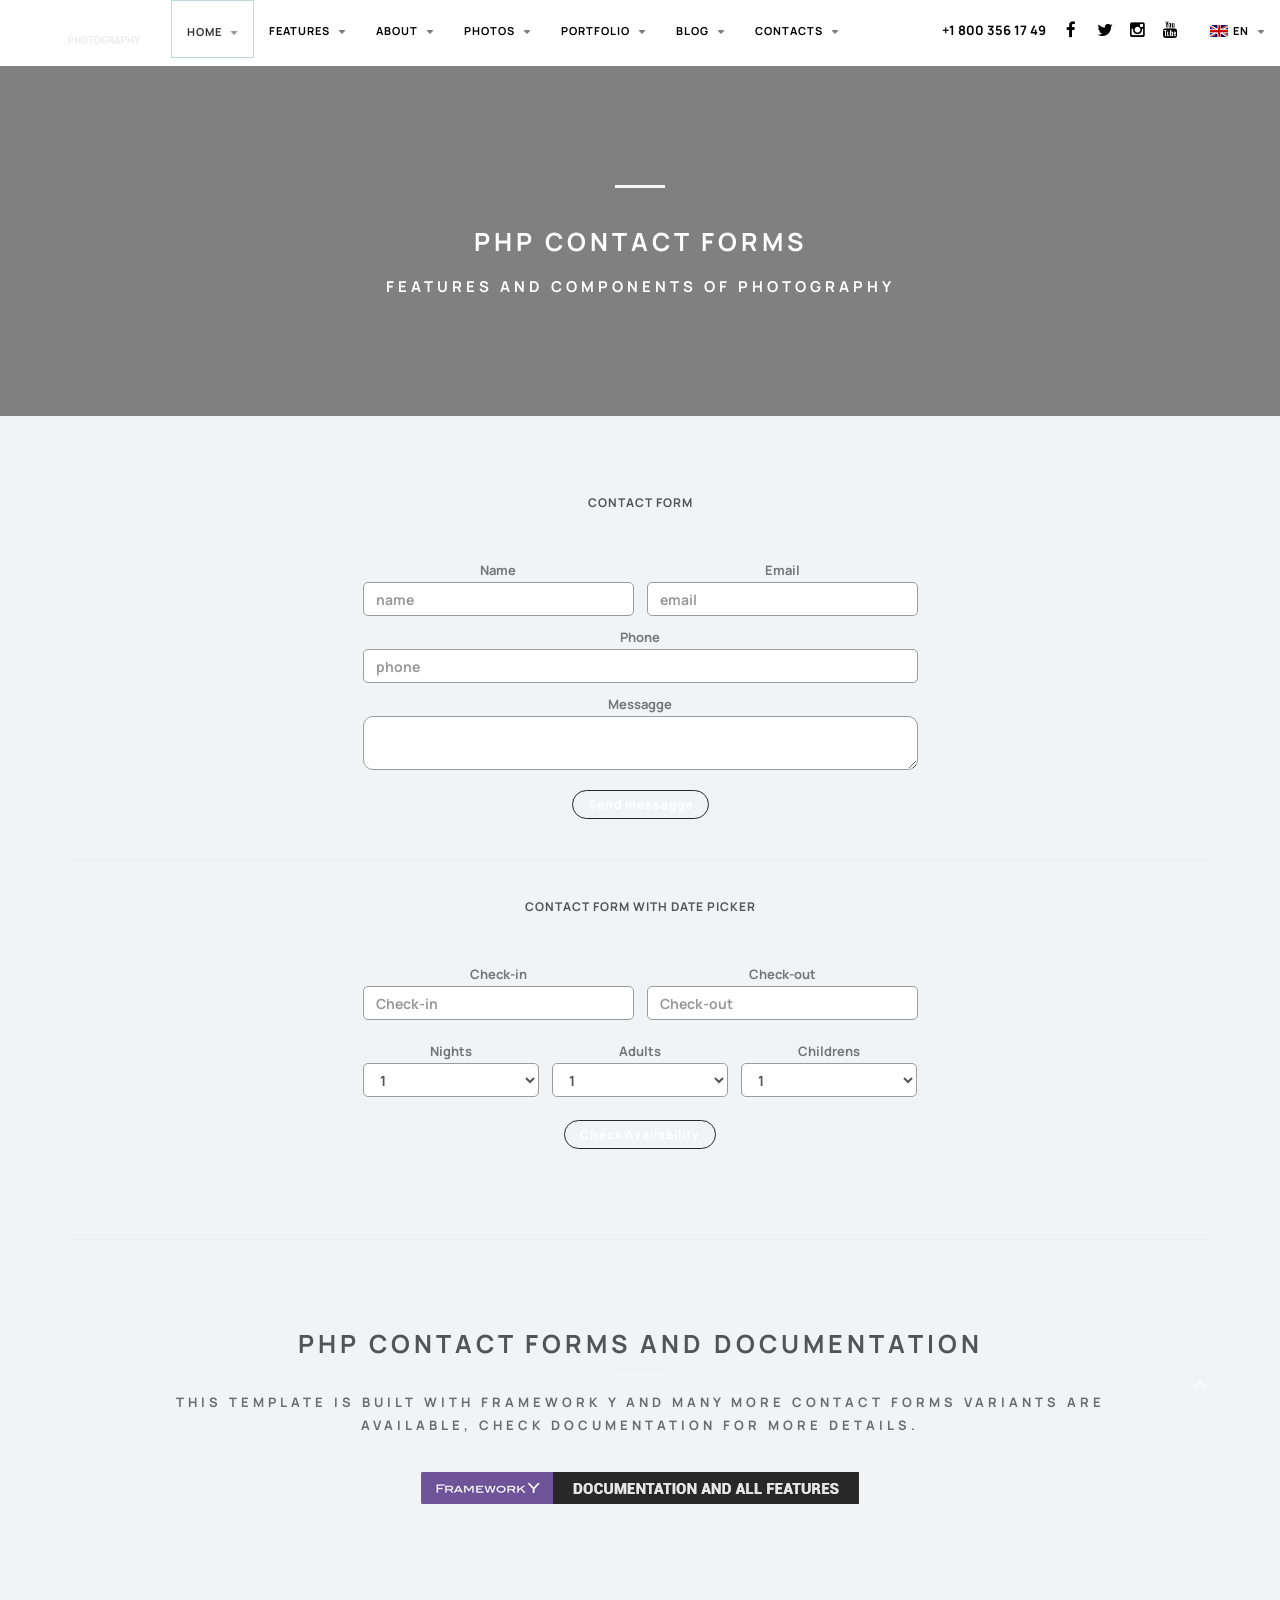
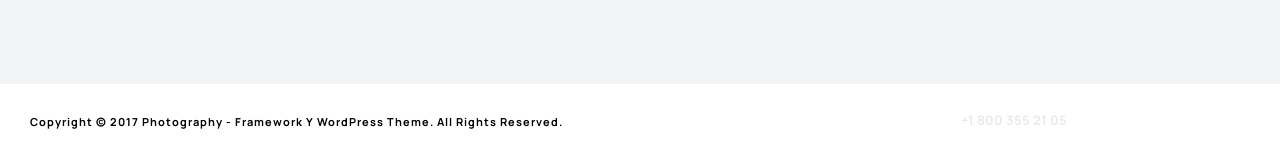
<file: features/components/php-contact-form.html>
﻿<!DOCTYPE html>
<!--[if lt IE 10]> <html  lang="en" class="iex"> <![endif]-->
<!--[if (gt IE 10)|!(IE)]><!-->
<html lang="en">
<!--<![endif]-->
<head>
    <meta charset="utf-8">
    <meta http-equiv="X-UA-Compatible" content="IE=edge">
    <meta name="viewport" content="width=device-width, initial-scale=1">
    <title>PHP contact form | Components | Photography</title>
    <meta name="description" content="HTML5/CSS3 template components for Photography and business industries, based on Framework Y.">
    <script src="../../scripts/jquery.min.js"></script>
    <link rel="stylesheet" href="../../scripts/bootstrap/css/bootstrap.css">
    <script src="../../scripts/script.js"></script>
    <link rel="stylesheet" href="../../style.css">
    <link rel="stylesheet" href='../../css/animations.css'>
    <link rel="stylesheet" href="../../css/components.css">
    <link rel="stylesheet" href="../../scripts/php/contact-form.css">
    <link rel="icon" href="/favicon.ico">
</head>
<body>
    <div id="preloader"></div>
    <header data-menu-anima="fade-left">
        <div class="navbar navbar-default over wide-area" role="navigation">
            <div class="navbar navbar-main over">
                <div class="container">
                    <div class="navbar-header">
                        <button type="button" class="navbar-toggle">
                            <i class="fa fa-bars"></i>
                        </button>
                        <a class="navbar-brand" href="../../index.html"><img src="../../images/logo.png" alt="logo" /></a>
                    </div>
                    <div class="collapse navbar-collapse">
                        <ul class="nav navbar-nav over mega-menu-fullwidth">
                            <li class="dropdown active current-active">
                                <a href="#" class="dropdown-toggle" data-toggle="dropdown" role="button">Home <span class="caret"></span></a>
                                <ul class="dropdown-menu">
                                    <li><a href="../../index.html">Home 1</a></li>
                                    <li><a href="../../index-2.html">Home 2</a></li>
                                    <li><a href="../../index-3.html">Home 3</a></li>
                                </ul>
                            </li>
                            <li class="dropdown mega-dropdown mega-tabs">
                                <a class="dropdown-toggle" data-toggle="dropdown" href="#">Features <span class="caret"></span></a>
                                <div class="mega-menu dropdown-menu multi-level row bg-menu" style="background-image:url(../../images/menu-bg.jpg)">
                                    <div class="tab-box" data-tab-anima="fade-left">
                                        <ul class="nav nav-tabs">
                                            <li class="active"><a href="#">Titles</a></li>
                                            <li><a href="#">Headers</a></li>
                                            <li><a href="#">Components</a></li>
                                            <li><a href="#">Containers</a></li>
                                        </ul>
                                        <div class="panel active">
                                            <div class="col">
                                                <h5>Image background</h5>
                                                <ul class="fa-ul text-s">
                                                    <li><i class="fa-li fa fa-photo"></i> <a href="../../features/titles/template-title-image.html">Image background</a></li>
                                                    <li><i class="fa-li fa fa-photo"></i> <a href="../../features/titles/template-title-image-fullscreen.html">Image full-screen</a></li>
                                                    <li><i class="fa-li fa fa-photo"></i> <a href="../../features/titles/template-title-image-fullscreen-parallax.html">Image full-screen parallax</a></li>
                                                    <li><i class="fa-li fa fa-photo"></i> <a href="../../features/titles/template-title-image-parallax.html">Image parallax</a></li>
                                                    <li><i class="fa-li fa fa-photo"></i> <a href="../../features/titles/template-title-image-parallax-ken-burn.html">Image parallax ken-burn</a></li>
                                                </ul>
                                                <hr class="space xs">
                                                <h5>Base titles</h5>
                                                <ul class="fa-ul text-s">
                                                    <li><i class="fa-li fa fa-dot-circle-o"></i> <a href="../../features/titles/template-title-base-1.html">Title base 1</a></li>
                                                    <li><i class="fa-li fa fa-dot-circle-o"></i> <a href="../../features/titles/template-title-base-2.html">Title base 2</a></li>
                                                    <li><i class="fa-li fa fa-dot-circle-o"></i> <a href="../../features/titles/template-title-bootstrap.html">Title bootstrap</a></li>
                                                </ul>
                                            </div>
                                            <div class="col">
                                                <h5>Video background</h5>
                                                <ul class="fa-ul text-s">
                                                    <li><i class="fa-li fa fa-film"></i> <a href="../../features/titles/template-title-video-mp4.html">Video background MP4</a></li>
                                                    <li><i class="fa-li fa fa-film"></i> <a href="../../features/titles/template-title-video-youtube.html">Video background Youtube</a></li>
                                                    <li><i class="fa-li fa fa-film"></i> <a href="../../features/titles/template-title-video-fullscreen.html">Video full-screen</a></li>
                                                    <li><i class="fa-li fa fa-film"></i> <a href="../../features/titles/template-title-video-fullscreen-parallax.html">Video full-screen parallax</a></li>
                                                    <li><i class="fa-li fa fa-film"></i> <a href="../../features/titles/template-title-video-parallax.html">Video parallax</a></li>
                                                </ul>
                                                <hr class="space xs">
                                                <h5>Animation background</h5>
                                                <ul class="fa-ul text-s">
                                                    <li><i class="fa-li fa fa-leaf"></i> <a href="../../features/titles/template-title-animation.html">Animation background</a></li>
                                                    <li><i class="fa-li fa fa-leaf"></i> <a href="../../features/titles/template-title-animation-parallax.html">Animation background parallax</a></li>
                                                </ul>
                                            </div>
                                            <div class="col">
                                                <h5>Slider background</h5>
                                                <ul class="fa-ul text-s">
                                                    <li><i class="fa-li fa fa-sliders"></i> <a href="../../features/titles/template-title-slider.html">Slider background</a></li>
                                                    <li><i class="fa-li fa fa-sliders"></i> <a href="../../features/titles/template-title-slider-fullscreen.html">Slider full-screen</a></li>
                                                    <li><i class="fa-li fa fa-sliders"></i> <a href="../../features/titles/template-title-slider-fullscreen-parallax.html">Slider full-screen parallax</a></li>
                                                    <li><i class="fa-li fa fa-sliders"></i> <a href="../../features/titles/template-title-slider-parallax.html">Slider parallax</a></li>
                                                </ul>
                                            </div>
                                        </div>
                                        <div class="panel">
                                            <div class="col">
                                                <h5>Horizontal menus</h5>
                                                <ul class="fa-ul text-s">
                                                    <li><i class="fa-li fa fa-list"></i> <a href="../../features/menus/menu-classic.html">Menu classic</a></li>
                                                    <li><i class="fa-li fa fa-list"></i> <a href="../../features/menus/menu-classic-transparent.html">Menu classic transparent</a></li>
                                                    <li><i class="fa-li fa fa-list"></i> <a href="../../features/menus/menu-big-logo.html">Menu big logo</a></li>
                                                    <li><i class="fa-li fa fa-list"></i> <a href="../../features/menus/menu-subline.html">Menu subline</a></li>
                                                    <li><i class="fa-li fa fa-list"></i> <a href="../../features/menus/menu-subtitle.html">Menu subtitle</a></li>

                                                </ul>
                                            </div>
                                            <div class="col">
                                                <h5>Horizontal menus</h5>
                                                <ul class="fa-ul text-s">
                                                    <li><i class="fa-li fa fa-list"></i> <a href="../../features/menus/menu-middle-logo.html">Menu middle logo</a></li>
                                                    <li><i class="fa-li fa fa-list"></i> <a href="../../features/menus/menu-middle-logo-top.html">Menu middle logo top</a></li>
                                                    <li><i class="fa-li fa fa-list"></i> <a href="../../features/menus/menu-middle-box.html">Menu middle box</a></li>
                                                    <li><i class="fa-li fa fa-list"></i> <a href="../../features/menus/menu-icons.html">Menu icons</a></li>
                                                    <li><i class="fa-li fa fa-list"></i> <a href="../../features/menus/menu-icons-top.html">Menu icons top</a></li>
                                                </ul>
                                            </div>
                                            <div class="col">
                                                <h5>Side menus</h5>
                                                <ul class="fa-ul text-s">
                                                    <li><i class="fa-li fa fa-bars"></i> <a href="../../features/menus/menu-side.html">Side classic</a></li>
                                                    <li><i class="fa-li fa fa-bars"></i> <a href="../../features/menus/menu-side-lateral.html">Side lateral</a></li>
                                                    <li><i class="fa-li fa fa-bars"></i> <a href="../../features/menus/menu-side-simple.html">Side simple</a></li>
                                                </ul>
                                            </div>
                                        </div>
                                        <div class="panel">
                                            <div class="col">
                                                <h5>Components</h5>
                                                <ul class="fa-ul text-s">
                                                    <li><i class="fa-li fa fa-cubes"></i> <a href="../../features/components/icons.html">Icons</a></li>
                                                    <li><i class="fa-li fa fa-plus"></i> <a href="../../features/components/counters-countdown.html">Counters</a></li>
                                                    <li><i class="fa-li fa fa-clock-o"></i> <a href="../../features/components/counters-countdown.html">Countdowns</a></li>
                                                    <li><i class="fa-li fa fa-tasks"></i> <a href="../../features/components/progress-bars.html">Progress bars</a></li>
                                                    <li><i class="fa-li fa fa-circle-o"></i> <a href="../../features/components/progress-bars.html">Circle progress bars</a></li>
                                                    <li><i class="fa-li fa fa-calendar"></i> <a href="../../features/components/timeline.html">Timeline</a></li>
                                                    <li><i class="fa-li fa fa-map-marker"></i> <a href="../../features/components/maps.html">Google maps</a></li>
                                                    <li><i class="fa-li fa fa-table"></i> <a href="../../features/components/tables.html">Advanced table</a></li>
                                                </ul>
                                            </div>
                                            <div class="col">
                                                <h5>Main components</h5>
                                                <ul class="fa-ul text-s">
                                                    <li><i class="fa-li fa fa-cube"></i> <a href="../../features/components/buttons.html">Buttons</a></li>
                                                    <li><i class="fa-li fa fa-photo"></i> <a href="../../features/components/image-boxes.html">Image boxes</a></li>
                                                    <li><i class="fa-li fa fa-photo"></i> <a href="../../features/components/image-boxes-advanced.html">Advanced image boxes</a></li>
                                                    <li><i class="fa-li fa fa-th-large"></i> <a href="../../features/components/content-box.html">Content boxes</a></li>
                                                    <li><i class="fa-li fa fa-facebook-official"></i> <a href="../../features/components/social-media.html">Social media</a></li>
                                                    <li><i class="fa-li fa fa-list"></i> <a href="../../features/components/lists.html">Lists</a></li>
                                                    <li><i class="fa-li fa fa-paragraph"></i> <a href="../../features/components/typography.html">Typography</a></li>
                                                </ul>
                                            </div>
                                            <div class="col">
                                                <h5>Footer</h5>
                                                <ul class="fa-ul text-s">
                                                    <li><i class="fa-li fa fa-download"></i> <a href="../../features/footers/footer-parallax.html">Footer parallax</a></li>
                                                    <li><i class="fa-li fa fa-download"></i> <a href="../../features/footers/footer-minimal.html">Footer minimal</a></li>
                                                    <li><i class="fa-li fa fa-download"></i> <a href="../../features/footers/footer-base.html">Footer base</a></li>
                                                </ul>
                                                <hr class="space xs">
                                                <h5>PHP</h5>
                                                <ul class="fa-ul text-s">
                                                    <li><i class="fa-li fa fa-comments-o"></i> <a href="../../features/components/php-contact-form.html">Contact form</a></li>
                                                </ul>
                                            </div>
                                        </div>
                                        <div class="panel">
                                            <div class="col">
                                                <h5>Lists</h5>
                                                <ul class="fa-ul text-s">
                                                    <li><i class="fa-li fa fa-list-ol"></i> <a href="../../features/containers/list-grid.html">Grid</a></li>
                                                    <li><i class="fa-li fa fa-list-ol"></i> <a href="../../features/containers/list-masonry.html">Masonry</a></li>
                                                </ul>
                                                <hr class="space xs">
                                                <h5>Others</h5>
                                                <ul class="fa-ul text-s">
                                                    <li><i class="fa-li fa fa-expand"></i> <a href="../../features/containers/lightbox.html">Lightbox and popups</a></li>
                                                    <li><i class="fa-li fa fa-sliders"></i> <a href="../../features/containers/sliders.html">Sliders and carousels</a></li>
                                                    <li><i class="fa-li fa fa-toggle-down"></i> <a href="../../features/containers/scroll-box-collapse.html">Scroll box</a></li>
                                                    <li><i class="fa-li fa fa-minus"></i> <a href="../../features/containers/scroll-box-collapse.html">Collapse box</a></li>
                                                    <li><i class="fa-li fa fa-square-o"></i> <a href="../../features/containers/tabs.html">Tabs</a></li>
                                                    <li><i class="fa-li fa fa-minus-square-o"></i> <a href="../../features/containers/accordions.html">Accordions</a></li>
                                                </ul>
                                            </div>
                                            <div class="col">
                                                <h5>Sections</h5>
                                                <ul class="fa-ul text-s">
                                                    <li><i class="fa-li fa fa-photo"></i> <a href="../../features/containers/section-background-image.html">Background image</a></li>
                                                    <li><i class="fa-li fa fa-photo"></i> <a href="../../features/containers/section-background-image-parallax.html">Background parallax</a></li>
                                                    <li><i class="fa-li fa fa-sliders"></i> <a href="../../features/containers/section-slider.html">Slider</a></li>
                                                    <li><i class="fa-li fa fa-film"></i> <a href="../../features/containers/section-background-video.html">Background video</a></li>
                                                    <li><i class="fa-li fa fa-leaf"></i> <a href="../../features/containers/section-animations.html">Background animations</a></li>
                                                    <li><i class="fa-li fa fa-leaf"></i> <a href="../../features/containers/section-animations-parallax.html">Background animations parallax</a></li>
                                                </ul>
                                            </div>
                                        </div>
                                    </div>
                                </div>
                            </li>
                            <li class="dropdown">
                                <a class="dropdown-toggle" data-toggle="dropdown" href="#">About <span class="caret"></span></a>
                                <div class="mega-menu dropdown-menu multi-level row bg-menu" style="background-image:url(../../images/menu-bg.jpg)">
                                    <div class="col">
                                        <h5>Miscellaneous</h5>
                                        <ul class="fa-ul text-s">
                                            <li><i class="fa-li fa fa-home"></i><a href="../../about-1.html">About 1</a></li>
                                            <li><i class="fa-li fa fa-home"></i><a href="../../about-2.html">About 2</a></li>
                                            <li><i class="fa-li fa fa-home"></i><a href="../../about-3.html">About 3</a></li>
                                            <li><i class="fa-li fa fa-trophy"></i><a href="../../careers.html">Careers</a></li>
                                            <li><i class="fa-li fa fa-trophy"></i><a href="../../certifications.html">Certifications</a></li>
                                            <li><i class="fa-li fa fa-question"></i><a href="../../faq.html">Faq</a></li>
                                            <li><i class="fa-li fa fa-history"></i><a href="../../history.html">History</a></li>
                                            <li><i class="fa-li fa fa-user-secret"></i><a href="../../partners.html">Partners</a></li>
                                            <li><i class="fa-li fa fa-users"></i><a href="../../team.html">Team</a></li>
                                            <li><i class="fa-li fa fa-users"></i><a href="../../who-we-are.html">Who we are</a></li>
                                        </ul>
                                    </div>
                                    <div class="col">
                                        <h5>Services</h5>
                                        <ul class="fa-ul text-s">
                                            <li><i class="fa-li fa fa-list"></i><a href="../../services-1.html">Services 1</a></li>
                                            <li><i class="fa-li fa fa-list"></i><a href="../../services-2.html">Services 2</a></li>
                                            <li><i class="fa-li fa fa-list"></i><a href="../../services-3.html">Services 3</a></li>
                                            <li><i class="fa-li fa fa-list"></i><a href="../../service-single-1.html">Services single</a></li>
                                        </ul>
                                        <hr class="space xs">
                                        <h5>Various</h5>
                                        <ul class="fa-ul text-s">
                                            <li><i class="fa-li fa fa-dollar"></i><a href="../../pricing.html">Pricing</a></li>
                                            <li><i class="fa-li fa fa-backward"></i><a href="../../404.html">404</a></li>
                                            <li><i class="fa-li fa fa-flash"></i><a href="../../coming-soon.html">Coming soon</a></li>
                                        </ul>
                                    </div>

                                </div>
                            </li>
                            <li class="dropdown">
                                <a href="#" class="dropdown-toggle" data-toggle="dropdown" role="button">Photos <span class="caret"></span></a>
                                <ul class="dropdown-menu">
                                    <li><a href="../../gallery-grid.html">Grid gallery</a></li>
                                    <li><a href="../../gallery-masonry.html">Masonry gallery</a></li>
                                    <li><a href="../../gallery-album.html">Albums gallery</a></li>
                                </ul>
                            </li>
                            <li class="dropdown">
                                <a class="dropdown-toggle" data-toggle="dropdown" href="#">Portfolio <span class="caret"></span></a>
                                <div class="mega-menu dropdown-menu multi-level row bg-menu" style="background-image:url(../../images/menu-bg.jpg);">
                                    <div class="col">
                                        <h5>Portfolio 1</h5>
                                        <ul class="fa-ul text-s">
                                            <li><i class="fa-li fa fa-desktop"></i><a href="../../portfolio-1-gutted-boxed.html">Gutted boxed</a></li>
                                            <li><i class="fa-li fa fa-desktop"></i><a href="../../portfolio-1-gutted-full-width.html">Gutted full width</a></li>
                                        </ul>
                                        <hr class="space xs">
                                        <h5>Portfolio 2</h5>
                                        <ul class="fa-ul text-s">
                                            <li><i class="fa-li fa fa-desktop"></i><a href="../../portfolio-2-full-width.html">Full width</a></li>
                                            <li><i class="fa-li fa fa-desktop"></i><a href="../../portfolio-2-boxed.html">Boxed</a></li>
                                            <li><i class="fa-li fa fa-desktop"></i><a href="../../portfolio-2-gutted-boxed.html">Gutted boxed</a></li>
                                            <li><i class="fa-li fa fa-desktop"></i><a href="../../portfolio-2-gutted-full-width.html">Gutted full width</a></li>
                                        </ul>
                                        <hr class="space xs">
                                        <h5>Portfolio 3</h5>
                                        <ul class="fa-ul text-s">
                                            <li><i class="fa-li fa fa-desktop"></i><a href="../../portfolio-3-full-width.html">Full width</a></li>
                                            <li><i class="fa-li fa fa-desktop"></i><a href="../../portfolio-3-boxed.html">Boxed</a></li>
                                            <li><i class="fa-li fa fa-desktop"></i><a href="../../portfolio-3-gutted-boxed.html">Gutted boxed</a></li>
                                            <li><i class="fa-li fa fa-desktop"></i><a href="../../portfolio-3-gutted-full-width.html">Gutted full width</a></li>
                                        </ul>
                                    </div>
                                    <div class="col">
                                        <h5>Portfolio 4</h5>
                                        <ul class="fa-ul text-s">
                                            <li><i class="fa-li fa fa-desktop"></i><a href="../../portfolio-4-gutted-boxed.html">Gutted boxed</a></li>
                                            <li><i class="fa-li fa fa-desktop"></i><a href="../../portfolio-4-gutted-full-width.html">Gutted full width</a></li>
                                        </ul>
                                        <hr class="space xs">
                                        <h5>Portfolio single</h5>
                                        <ul class="fa-ul text-s">
                                            <li><i class="fa-li fa fa-tencent-weibo"></i><a href="../../portfolio-single-1.html">Portfolio single 1</a></li>
                                            <li><i class="fa-li fa fa-tencent-weibo"></i><a href="../../portfolio-single-2.html">Portfolio single 2</a></li>
                                            <li><i class="fa-li fa fa-tencent-weibo"></i><a href="../../portfolio-single-3.html">Portfolio single 3</a></li>
                                            <li><i class="fa-li fa fa-tencent-weibo"></i><a href="../../portfolio-single-4.html">Portfolio single 4</a></li>
                                            <li><i class="fa-li fa fa-tencent-weibo"></i><a href="../../portfolio-single-5.html">Portfolio single 5</a></li>
                                        </ul>
                                    </div>
                                </div>
                            </li>
                            <li class="dropdown">
                                <a class="dropdown-toggle" data-toggle="dropdown" href="#">Blog <span class="caret"></span></a>
                                <div class="mega-menu dropdown-menu multi-level row bg-menu" style="background-image:url(../../images/menu-bg.jpg)">
                                    <div class="col">
                                        <ul class="fa-ul text-s">
                                            <li><i class="fa-li fa fa-newspaper-o"></i><a href="../../blog-1.html">Blog 1</a></li>
                                            <li><i class="fa-li fa fa-newspaper-o"></i><a href="../../blog-2.html">Blog 2</a></li>
                                            <li><i class="fa-li fa fa-newspaper-o"></i><a href="../../blog-grid.html">Grid blog</a></li>
                                            <li><i class="fa-li fa fa-newspaper-o"></i><a href="../../blog-masonry.html">Masonry blog</a></li>
                                            <li><i class="fa-li fa fa-facebook"></i><a href="../../blog-social.html">Blog social</a></li>
                                            <li><i class="fa-li fa fa-paper-plane"></i><a href="../../blog-single-1.html">Blog single 1</a></li>
                                            <li><i class="fa-li fa fa-paper-plane"></i><a href="../../blog-single-2.html">Blog single 2</a></li>
                                        </ul>
                                    </div>
                                </div>
                            </li>
                            <li class="dropdown">
                                <a href="#" class="dropdown-toggle" data-toggle="dropdown" role="button">Contacts <span class="caret"></span></a>
                                <ul class="dropdown-menu">
                                    <li><a href="../../contacts-1.html">Contacts 1</a></li>
                                    <li><a href="../../contacts-2.html">Contacts 2</a></li>
                                </ul>
                            </li>
                        </ul>
                        <div class="nav navbar-nav navbar-right">
                            <div class="navbar-left custom-area">
                                +1 800 356 17 49
                            </div>
                            <div class="btn-group navbar-left navbar-social">
                                <div class="btn-group social-group">
                                    <a target="_blank" href="#"><i class="fa fa-facebook"></i></a>
                                    <a target="_blank" href="#"><i class="fa fa-twitter"></i></a>
                                    <a target="_blank" href="#"><i class="fa fa-instagram"></i></a>
                                    <a target="_blank" href="#"><i class="fa fa-youtube"></i></a>
                                </div>
                            </div>
                            <ul class="nav navbar-nav over lan-menu">
                                <li class="dropdown">
                                    <a href="#" class="dropdown-toggle" data-toggle="dropdown" role="button"><img alt="" src="../../images/en.png" />EN <span class="caret"></span></a>
                                    <ul class="dropdown-menu">
                                        <li><a href="#"><img alt="" src="../../images/it.png" />IT</a></li>
                                    </ul>
                                </li>
                            </ul>
                        </div>
                    </div>
                </div>
            </div>
        </div>
    </header>
    <div class="header-title white ken-burn" data-parallax="scroll" data-position="top" data-natural-height="550" data-natural-width="1366" data-image-src="../../images/title-3.jpg">
        <div class="container">
            <div class="title-base">
                <hr class="anima" />
                <h1>PHP CONTACT FORMS</h1>
                <p>Features and components of Photography</p>
            </div>
        </div>
    </div>
    <div class="section-empty text-center">
        <div class="container content">
            <h5 class="text-center">CONTACT FORM</h5>
            <hr class="space m" />
            <div class="row">
                <div class="col-md-3">

                </div>
                <div class="col-md-6">
                    <form action="http://www.framework-y.com/scripts/php/contact-form.php" class="form-box form-ajax" method="post">
                        <div class="row">
                            <div class="col-md-6">
                                <p>Name</p>
                                <input id="name" name="name" placeholder="name" type="text" class="form-control form-value" required>
                            </div>
                            <div class="col-md-6">
                                <p>Email</p>
                                <input id="email" name="email" placeholder="email" type="email" class="form-control form-value" required>
                            </div>
                        </div>
                        <div class="row">
                            <div class="col-md-12">
                                <hr class="space xs" />
                                <p>Phone</p>
                                <input id="phone" name="phone" placeholder="phone" type="text" class="form-control form-value">
                                <hr class="space xs" />
                                <p>Messagge</p>
                                <textarea id="messagge" name="messagge" class="form-control form-value" required></textarea>
                                <hr class="space s" />
                                <button class="anima-button circle-button btn-sm btn" type="submit"><i class="fa fa-envelope-o"></i>Send messagge</button>
                            </div>
                        </div>
                        <div class="success-box">
                            <div class="alert alert-success">Congratulations. Your message has been sent successfully</div>
                        </div>
                        <div class="error-box">
                            <div class="alert alert-warning">Error, please retry. Your message has not been sent</div>
                        </div>
                    </form>
                </div>
                <div class="col-md-3">

                </div>
            </div>
            <hr class="space s" />
            <hr />
            <hr class="space s" />
            <h5>CONTACT FORM WITH DATE PICKER</h5>
            <hr class="space m" />
            <div class="row">
                <div class="col-md-3">

                </div>
                <div class="col-md-6">
                    <form action="http://www.framework-y.com/scripts/php/contact-form.php" class="form-box form-ajax" method="post">
                        <div class="row">
                            <div class="col-md-6">
                                <p>Check-in</p>
                                <input name="checkin" id="checkin" type="text" data-toggle="datepicker" class="form-control form-value" placeholder="Check-in" required>
                            </div>
                            <div class="col-md-6">
                                <p>Check-out</p>
                                <input name="checkout" id="checkout" type="text" data-toggle="datepicker" class="form-control form-value" placeholder="Check-out" required>
                            </div>
                            <hr class="space s" />
                            <div class="col-md-4">
                                <p>Nights</p>
                                <select name="nights" id="nights" class="form-control form-value">
                                    <option value="">0</option>
                                    <option value="1" selected="">1</option>
                                    <option value="2">2</option>
                                    <option value="3">3</option>
                                    <option value="4">4</option>
                                    <option value="5">5</option>
                                    <option value="6">6</option>
                                    <option value="7">7</option>
                                    <option value="8">8</option>
                                    <option value="9">9</option>
                                </select>
                            </div>
                            <div class="col-md-4">
                                <p>Adults</p>
                                <select name="adults" id="adults" class="form-control form-value" required>
                                    <option value="">0</option>
                                    <option value="1" selected="">1</option>
                                    <option value="2">2</option>
                                    <option value="3">3</option>
                                    <option value="4">4</option>
                                    <option value="5">5</option>
                                    <option value="6">6</option>
                                    <option value="7">7</option>
                                    <option value="8">8</option>
                                    <option value="9">9</option>
                                </select>
                            </div>
                            <div class="col-md-4">
                                <p>Childrens</p>
                                <select name="childrens" id="childrens" class="form-control form-value">
                                    <option value="">0</option>
                                    <option value="1" selected="">1</option>
                                    <option value="2">2</option>
                                    <option value="3">3</option>
                                    <option value="4">4</option>
                                    <option value="5">5</option>
                                    <option value="6">6</option>
                                    <option value="7">7</option>
                                    <option value="8">8</option>
                                    <option value="9">9</option>
                                </select>
                            </div>
                            <div class="col-md-12 text-center">
                                <p style="visibility:hidden">Availability</p>
                                <button class="anima-button circle-button btn-sm btn" type="submit"><i class="fa fa-check"></i>Check Availability</button>
                            </div>
                        </div>
                        <div class="success-box">
                            <div class="alert alert-success">Congratulations. Your message has been sent successfully</div>
                        </div>
                        <div class="error-box">
                            <div class="alert alert-warning">Error, please retry. Your message has not been sent</div>
                        </div>
                    </form>
                </div>
                <div class="col-md-3">

                </div>
            </div>
            

            <hr class="space" />
            <hr />
            <hr class="space" />
            <div class="title-base title-small" data-anima="show-scale" data-trigger="hover">
                <h2>PHP CONTACT FORMS AND DOCUMENTATION</h2>
                <hr class="anima" />
                <p>This template is built with Framework Y and many more contact forms variants are<br />available, check documentation for more details.</p>
                <i class="fa fa-angle-up scroll-top"></i>
            </div>
            <a href="http://www.framework-y.com/components/php-contact-form.html" target="_blank"><img alt="" data-anima="pulse-fast" data-trigger="hover" src="../../images/button-doc.png" /></a>
        </div>
    </div>
    <footer class="wide-area">
        <div class="content">
            <div class="container">
                <div class="row">
                    <div class="col-md-6 footer-left">
                        <p>Copyright © 2017 Photography - Framework Y WordPress Theme. All Rights Reserved.</p>
                    </div>
                    <div class="col-md-6 footer-right">
                        <span>+1 800 355 21 05</span>
                        <span class="space"></span>
                        <div class="btn-group navbar-social">
                            <div class="btn-group social-group">
                                <a target="_blank" href="#"><i class="fa fa-facebook"></i></a>
                                <a target="_blank" href="#"><i class="fa fa-twitter"></i></a>
                                <a target="_blank" href="#"><i class="fa fa-instagram"></i></a>
                                <a target="_blank" href="#"><i class="fa fa-youtube"></i></a>
                            </div>
                        </div>
                    </div>
                </div>
            </div>
        </div>
        <link rel="stylesheet" property="stylesheet" href="../../scripts/font-awesome/css/font-awesome.min.css">
        <script src="../../scripts/bootstrap/js/bootstrap.min.js"></script>
        <script src="../../scripts/php/contact-form.js"></script>
        <script src='../../scripts/php/datepicker.min.js'></script>
        <script src='../../scripts/jquery.tab-accordion.js'></script>
        <script src='../../scripts/parallax.min.js'></script>
    </footer>
</body>
</html>
</file>
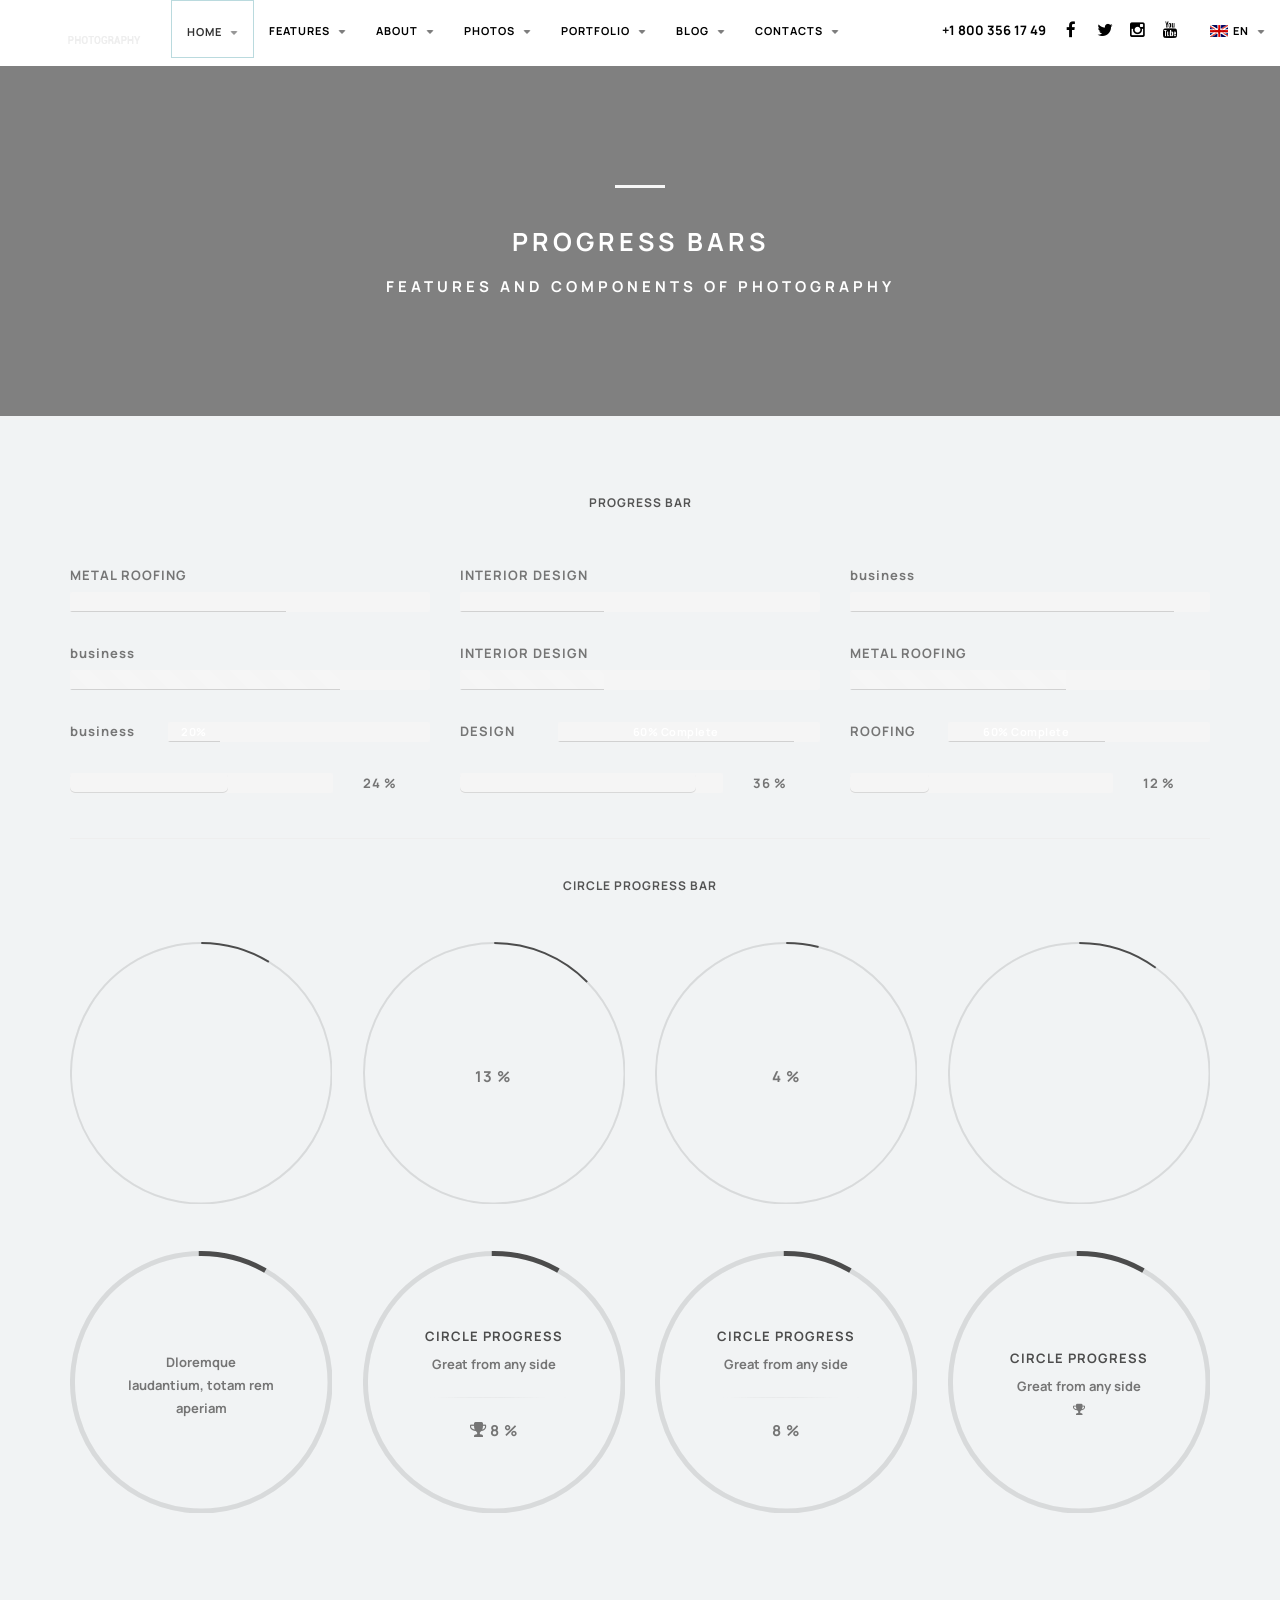
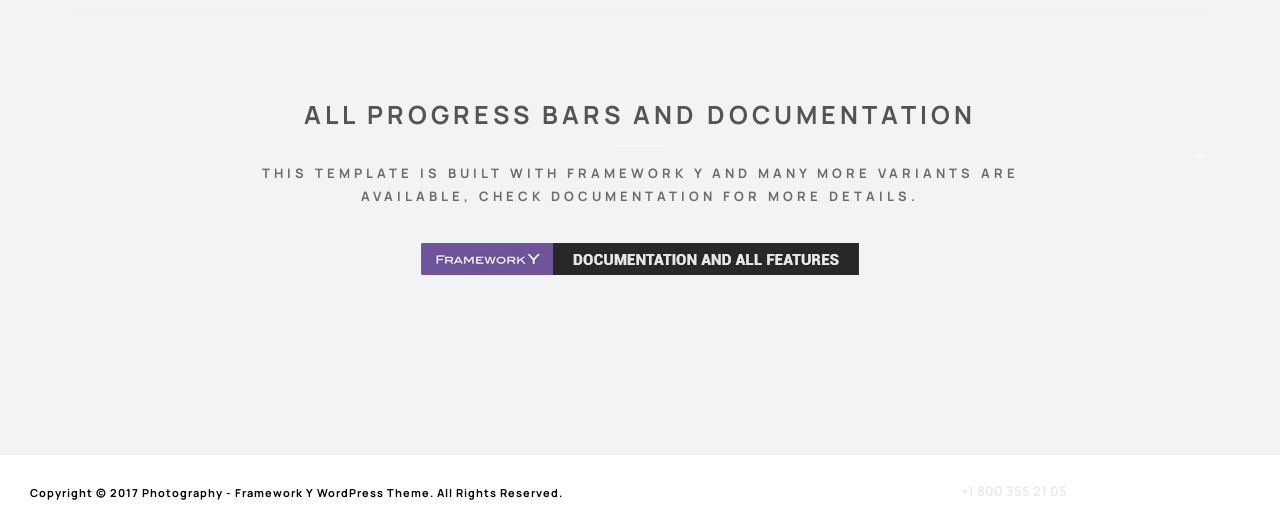
<file: features/components/progress-bars.html>
﻿<!DOCTYPE html>
<!--[if lt IE 10]> <html  lang="en" class="iex"> <![endif]-->
<!--[if (gt IE 10)|!(IE)]><!-->
<html lang="en">
<!--<![endif]-->
<head>
    <meta charset="utf-8">
    <meta http-equiv="X-UA-Compatible" content="IE=edge">
    <meta name="viewport" content="width=device-width, initial-scale=1">
    <title>Progress bar and circle progess bar | Components | Photography</title>
    <meta name="description" content="HTML5/CSS3 template components for Photography and business industries, based on Framework Y.">
    <script src="../../scripts/jquery.min.js"></script>
    <link rel="stylesheet" href="../../scripts/bootstrap/css/bootstrap.css">
    <script src="../../scripts/script.js"></script>
    <link rel="stylesheet" href="../../style.css">
    <link rel="stylesheet" href="../../scripts/flexslider/flexslider.css">
    <link rel="stylesheet" href="../../css/content-box.css">
    <link rel="stylesheet" href='../../css/animations.css'>
    <link rel="stylesheet" href="../../css/components.css">
    <link rel="icon" href="/favicon.ico">
</head>
<body>
    <div id="preloader"></div>
    <header data-menu-anima="fade-left">
        <div class="navbar navbar-default over wide-area" role="navigation">
            <div class="navbar navbar-main over">
                <div class="container">
                    <div class="navbar-header">
                        <button type="button" class="navbar-toggle">
                            <i class="fa fa-bars"></i>
                        </button>
                        <a class="navbar-brand" href="../../index.html"><img src="../../images/logo.png" alt="logo" /></a>
                    </div>
                    <div class="collapse navbar-collapse">
                        <ul class="nav navbar-nav over mega-menu-fullwidth">
                            <li class="dropdown active current-active">
                                <a href="#" class="dropdown-toggle" data-toggle="dropdown" role="button">Home <span class="caret"></span></a>
                                <ul class="dropdown-menu">
                                    <li><a href="../../index.html">Home 1</a></li>
                                    <li><a href="../../index-2.html">Home 2</a></li>
                                    <li><a href="../../index-3.html">Home 3</a></li>
                                </ul>
                            </li>
                            <li class="dropdown mega-dropdown mega-tabs">
                                <a class="dropdown-toggle" data-toggle="dropdown" href="#">Features <span class="caret"></span></a>
                                <div class="mega-menu dropdown-menu multi-level row bg-menu" style="background-image:url(../../images/menu-bg.jpg)">
                                    <div class="tab-box" data-tab-anima="fade-left">
                                        <ul class="nav nav-tabs">
                                            <li class="active"><a href="#">Titles</a></li>
                                            <li><a href="#">Headers</a></li>
                                            <li><a href="#">Components</a></li>
                                            <li><a href="#">Containers</a></li>
                                        </ul>
                                        <div class="panel active">
                                            <div class="col">
                                                <h5>Image background</h5>
                                                <ul class="fa-ul text-s">
                                                    <li><i class="fa-li fa fa-photo"></i> <a href="../../features/titles/template-title-image.html">Image background</a></li>
                                                    <li><i class="fa-li fa fa-photo"></i> <a href="../../features/titles/template-title-image-fullscreen.html">Image full-screen</a></li>
                                                    <li><i class="fa-li fa fa-photo"></i> <a href="../../features/titles/template-title-image-fullscreen-parallax.html">Image full-screen parallax</a></li>
                                                    <li><i class="fa-li fa fa-photo"></i> <a href="../../features/titles/template-title-image-parallax.html">Image parallax</a></li>
                                                    <li><i class="fa-li fa fa-photo"></i> <a href="../../features/titles/template-title-image-parallax-ken-burn.html">Image parallax ken-burn</a></li>
                                                </ul>
                                                <hr class="space xs">
                                                <h5>Base titles</h5>
                                                <ul class="fa-ul text-s">
                                                    <li><i class="fa-li fa fa-dot-circle-o"></i> <a href="../../features/titles/template-title-base-1.html">Title base 1</a></li>
                                                    <li><i class="fa-li fa fa-dot-circle-o"></i> <a href="../../features/titles/template-title-base-2.html">Title base 2</a></li>
                                                    <li><i class="fa-li fa fa-dot-circle-o"></i> <a href="../../features/titles/template-title-bootstrap.html">Title bootstrap</a></li>
                                                </ul>
                                            </div>
                                            <div class="col">
                                                <h5>Video background</h5>
                                                <ul class="fa-ul text-s">
                                                    <li><i class="fa-li fa fa-film"></i> <a href="../../features/titles/template-title-video-mp4.html">Video background MP4</a></li>
                                                    <li><i class="fa-li fa fa-film"></i> <a href="../../features/titles/template-title-video-youtube.html">Video background Youtube</a></li>
                                                    <li><i class="fa-li fa fa-film"></i> <a href="../../features/titles/template-title-video-fullscreen.html">Video full-screen</a></li>
                                                    <li><i class="fa-li fa fa-film"></i> <a href="../../features/titles/template-title-video-fullscreen-parallax.html">Video full-screen parallax</a></li>
                                                    <li><i class="fa-li fa fa-film"></i> <a href="../../features/titles/template-title-video-parallax.html">Video parallax</a></li>
                                                </ul>
                                                <hr class="space xs">
                                                <h5>Animation background</h5>
                                                <ul class="fa-ul text-s">
                                                    <li><i class="fa-li fa fa-leaf"></i> <a href="../../features/titles/template-title-animation.html">Animation background</a></li>
                                                    <li><i class="fa-li fa fa-leaf"></i> <a href="../../features/titles/template-title-animation-parallax.html">Animation background parallax</a></li>
                                                </ul>
                                            </div>
                                            <div class="col">
                                                <h5>Slider background</h5>
                                                <ul class="fa-ul text-s">
                                                    <li><i class="fa-li fa fa-sliders"></i> <a href="../../features/titles/template-title-slider.html">Slider background</a></li>
                                                    <li><i class="fa-li fa fa-sliders"></i> <a href="../../features/titles/template-title-slider-fullscreen.html">Slider full-screen</a></li>
                                                    <li><i class="fa-li fa fa-sliders"></i> <a href="../../features/titles/template-title-slider-fullscreen-parallax.html">Slider full-screen parallax</a></li>
                                                    <li><i class="fa-li fa fa-sliders"></i> <a href="../../features/titles/template-title-slider-parallax.html">Slider parallax</a></li>
                                                </ul>
                                            </div>
                                        </div>
                                        <div class="panel">
                                            <div class="col">
                                                <h5>Horizontal menus</h5>
                                                <ul class="fa-ul text-s">
                                                    <li><i class="fa-li fa fa-list"></i> <a href="../../features/menus/menu-classic.html">Menu classic</a></li>
                                                    <li><i class="fa-li fa fa-list"></i> <a href="../../features/menus/menu-classic-transparent.html">Menu classic transparent</a></li>
                                                    <li><i class="fa-li fa fa-list"></i> <a href="../../features/menus/menu-big-logo.html">Menu big logo</a></li>
                                                    <li><i class="fa-li fa fa-list"></i> <a href="../../features/menus/menu-subline.html">Menu subline</a></li>
                                                    <li><i class="fa-li fa fa-list"></i> <a href="../../features/menus/menu-subtitle.html">Menu subtitle</a></li>

                                                </ul>
                                            </div>
                                            <div class="col">
                                                <h5>Horizontal menus</h5>
                                                <ul class="fa-ul text-s">
                                                    <li><i class="fa-li fa fa-list"></i> <a href="../../features/menus/menu-middle-logo.html">Menu middle logo</a></li>
                                                    <li><i class="fa-li fa fa-list"></i> <a href="../../features/menus/menu-middle-logo-top.html">Menu middle logo top</a></li>
                                                    <li><i class="fa-li fa fa-list"></i> <a href="../../features/menus/menu-middle-box.html">Menu middle box</a></li>
                                                    <li><i class="fa-li fa fa-list"></i> <a href="../../features/menus/menu-icons.html">Menu icons</a></li>
                                                    <li><i class="fa-li fa fa-list"></i> <a href="../../features/menus/menu-icons-top.html">Menu icons top</a></li>
                                                </ul>
                                            </div>
                                            <div class="col">
                                                <h5>Side menus</h5>
                                                <ul class="fa-ul text-s">
                                                    <li><i class="fa-li fa fa-bars"></i> <a href="../../features/menus/menu-side.html">Side classic</a></li>
                                                    <li><i class="fa-li fa fa-bars"></i> <a href="../../features/menus/menu-side-lateral.html">Side lateral</a></li>
                                                    <li><i class="fa-li fa fa-bars"></i> <a href="../../features/menus/menu-side-simple.html">Side simple</a></li>
                                                </ul>
                                            </div>
                                        </div>
                                        <div class="panel">
                                            <div class="col">
                                                <h5>Components</h5>
                                                <ul class="fa-ul text-s">
                                                    <li><i class="fa-li fa fa-cubes"></i> <a href="../../features/components/icons.html">Icons</a></li>
                                                    <li><i class="fa-li fa fa-plus"></i> <a href="../../features/components/counters-countdown.html">Counters</a></li>
                                                    <li><i class="fa-li fa fa-clock-o"></i> <a href="../../features/components/counters-countdown.html">Countdowns</a></li>
                                                    <li><i class="fa-li fa fa-tasks"></i> <a href="../../features/components/progress-bars.html">Progress bars</a></li>
                                                    <li><i class="fa-li fa fa-circle-o"></i> <a href="../../features/components/progress-bars.html">Circle progress bars</a></li>
                                                    <li><i class="fa-li fa fa-calendar"></i> <a href="../../features/components/timeline.html">Timeline</a></li>
                                                    <li><i class="fa-li fa fa-map-marker"></i> <a href="../../features/components/maps.html">Google maps</a></li>
                                                    <li><i class="fa-li fa fa-table"></i> <a href="../../features/components/tables.html">Advanced table</a></li>
                                                </ul>
                                            </div>
                                            <div class="col">
                                                <h5>Main components</h5>
                                                <ul class="fa-ul text-s">
                                                    <li><i class="fa-li fa fa-cube"></i> <a href="../../features/components/buttons.html">Buttons</a></li>
                                                    <li><i class="fa-li fa fa-photo"></i> <a href="../../features/components/image-boxes.html">Image boxes</a></li>
                                                    <li><i class="fa-li fa fa-photo"></i> <a href="../../features/components/image-boxes-advanced.html">Advanced image boxes</a></li>
                                                    <li><i class="fa-li fa fa-th-large"></i> <a href="../../features/components/content-box.html">Content boxes</a></li>
                                                    <li><i class="fa-li fa fa-facebook-official"></i> <a href="../../features/components/social-media.html">Social media</a></li>
                                                    <li><i class="fa-li fa fa-list"></i> <a href="../../features/components/lists.html">Lists</a></li>
                                                    <li><i class="fa-li fa fa-paragraph"></i> <a href="../../features/components/typography.html">Typography</a></li>
                                                </ul>
                                            </div>
                                            <div class="col">
                                                <h5>Footer</h5>
                                                <ul class="fa-ul text-s">
                                                    <li><i class="fa-li fa fa-download"></i> <a href="../../features/footers/footer-parallax.html">Footer parallax</a></li>
                                                    <li><i class="fa-li fa fa-download"></i> <a href="../../features/footers/footer-minimal.html">Footer minimal</a></li>
                                                    <li><i class="fa-li fa fa-download"></i> <a href="../../features/footers/footer-base.html">Footer base</a></li>
                                                </ul>
                                                <hr class="space xs">
                                                <h5>PHP</h5>
                                                <ul class="fa-ul text-s">
                                                    <li><i class="fa-li fa fa-comments-o"></i> <a href="../../features/components/php-contact-form.html">Contact form</a></li>
                                                </ul>
                                            </div>
                                        </div>
                                        <div class="panel">
                                            <div class="col">
                                                <h5>Lists</h5>
                                                <ul class="fa-ul text-s">
                                                    <li><i class="fa-li fa fa-list-ol"></i> <a href="../../features/containers/list-grid.html">Grid</a></li>
                                                    <li><i class="fa-li fa fa-list-ol"></i> <a href="../../features/containers/list-masonry.html">Masonry</a></li>
                                                </ul>
                                                <hr class="space xs">
                                                <h5>Others</h5>
                                                <ul class="fa-ul text-s">
                                                    <li><i class="fa-li fa fa-expand"></i> <a href="../../features/containers/lightbox.html">Lightbox and popups</a></li>
                                                    <li><i class="fa-li fa fa-sliders"></i> <a href="../../features/containers/sliders.html">Sliders and carousels</a></li>
                                                    <li><i class="fa-li fa fa-toggle-down"></i> <a href="../../features/containers/scroll-box-collapse.html">Scroll box</a></li>
                                                    <li><i class="fa-li fa fa-minus"></i> <a href="../../features/containers/scroll-box-collapse.html">Collapse box</a></li>
                                                    <li><i class="fa-li fa fa-square-o"></i> <a href="../../features/containers/tabs.html">Tabs</a></li>
                                                    <li><i class="fa-li fa fa-minus-square-o"></i> <a href="../../features/containers/accordions.html">Accordions</a></li>
                                                </ul>
                                            </div>
                                            <div class="col">
                                                <h5>Sections</h5>
                                                <ul class="fa-ul text-s">
                                                    <li><i class="fa-li fa fa-photo"></i> <a href="../../features/containers/section-background-image.html">Background image</a></li>
                                                    <li><i class="fa-li fa fa-photo"></i> <a href="../../features/containers/section-background-image-parallax.html">Background parallax</a></li>
                                                    <li><i class="fa-li fa fa-sliders"></i> <a href="../../features/containers/section-slider.html">Slider</a></li>
                                                    <li><i class="fa-li fa fa-film"></i> <a href="../../features/containers/section-background-video.html">Background video</a></li>
                                                    <li><i class="fa-li fa fa-leaf"></i> <a href="../../features/containers/section-animations.html">Background animations</a></li>
                                                    <li><i class="fa-li fa fa-leaf"></i> <a href="../../features/containers/section-animations-parallax.html">Background animations parallax</a></li>
                                                </ul>
                                            </div>
                                        </div>
                                    </div>
                                </div>
                            </li>
                            <li class="dropdown">
                                <a class="dropdown-toggle" data-toggle="dropdown" href="#">About <span class="caret"></span></a>
                                <div class="mega-menu dropdown-menu multi-level row bg-menu" style="background-image:url(../../images/menu-bg.jpg)">
                                    <div class="col">
                                        <h5>Miscellaneous</h5>
                                        <ul class="fa-ul text-s">
                                            <li><i class="fa-li fa fa-home"></i><a href="../../about-1.html">About 1</a></li>
                                            <li><i class="fa-li fa fa-home"></i><a href="../../about-2.html">About 2</a></li>
                                            <li><i class="fa-li fa fa-home"></i><a href="../../about-3.html">About 3</a></li>
                                            <li><i class="fa-li fa fa-trophy"></i><a href="../../careers.html">Careers</a></li>
                                            <li><i class="fa-li fa fa-trophy"></i><a href="../../certifications.html">Certifications</a></li>
                                            <li><i class="fa-li fa fa-question"></i><a href="../../faq.html">Faq</a></li>
                                            <li><i class="fa-li fa fa-history"></i><a href="../../history.html">History</a></li>
                                            <li><i class="fa-li fa fa-user-secret"></i><a href="../../partners.html">Partners</a></li>
                                            <li><i class="fa-li fa fa-users"></i><a href="../../team.html">Team</a></li>
                                            <li><i class="fa-li fa fa-users"></i><a href="../../who-we-are.html">Who we are</a></li>
                                        </ul>
                                    </div>
                                    <div class="col">
                                        <h5>Services</h5>
                                        <ul class="fa-ul text-s">
                                            <li><i class="fa-li fa fa-list"></i><a href="../../services-1.html">Services 1</a></li>
                                            <li><i class="fa-li fa fa-list"></i><a href="../../services-2.html">Services 2</a></li>
                                            <li><i class="fa-li fa fa-list"></i><a href="../../services-3.html">Services 3</a></li>
                                            <li><i class="fa-li fa fa-list"></i><a href="../../service-single-1.html">Services single</a></li>
                                        </ul>
                                        <hr class="space xs">
                                        <h5>Various</h5>
                                        <ul class="fa-ul text-s">
                                            <li><i class="fa-li fa fa-dollar"></i><a href="../../pricing.html">Pricing</a></li>
                                            <li><i class="fa-li fa fa-backward"></i><a href="../../404.html">404</a></li>
                                            <li><i class="fa-li fa fa-flash"></i><a href="../../coming-soon.html">Coming soon</a></li>
                                        </ul>
                                    </div>

                                </div>
                            </li>
                            <li class="dropdown">
                                <a href="#" class="dropdown-toggle" data-toggle="dropdown" role="button">Photos <span class="caret"></span></a>
                                <ul class="dropdown-menu">
                                    <li><a href="../../gallery-grid.html">Grid gallery</a></li>
                                    <li><a href="../../gallery-masonry.html">Masonry gallery</a></li>
                                    <li><a href="../../gallery-album.html">Albums gallery</a></li>
                                </ul>
                            </li>
                            <li class="dropdown">
                                <a class="dropdown-toggle" data-toggle="dropdown" href="#">Portfolio <span class="caret"></span></a>
                                <div class="mega-menu dropdown-menu multi-level row bg-menu" style="background-image:url(../../images/menu-bg.jpg);">
                                    <div class="col">
                                        <h5>Portfolio 1</h5>
                                        <ul class="fa-ul text-s">
                                            <li><i class="fa-li fa fa-desktop"></i><a href="../../portfolio-1-gutted-boxed.html">Gutted boxed</a></li>
                                            <li><i class="fa-li fa fa-desktop"></i><a href="../../portfolio-1-gutted-full-width.html">Gutted full width</a></li>
                                        </ul>
                                        <hr class="space xs">
                                        <h5>Portfolio 2</h5>
                                        <ul class="fa-ul text-s">
                                            <li><i class="fa-li fa fa-desktop"></i><a href="../../portfolio-2-full-width.html">Full width</a></li>
                                            <li><i class="fa-li fa fa-desktop"></i><a href="../../portfolio-2-boxed.html">Boxed</a></li>
                                            <li><i class="fa-li fa fa-desktop"></i><a href="../../portfolio-2-gutted-boxed.html">Gutted boxed</a></li>
                                            <li><i class="fa-li fa fa-desktop"></i><a href="../../portfolio-2-gutted-full-width.html">Gutted full width</a></li>
                                        </ul>
                                        <hr class="space xs">
                                        <h5>Portfolio 3</h5>
                                        <ul class="fa-ul text-s">
                                            <li><i class="fa-li fa fa-desktop"></i><a href="../../portfolio-3-full-width.html">Full width</a></li>
                                            <li><i class="fa-li fa fa-desktop"></i><a href="../../portfolio-3-boxed.html">Boxed</a></li>
                                            <li><i class="fa-li fa fa-desktop"></i><a href="../../portfolio-3-gutted-boxed.html">Gutted boxed</a></li>
                                            <li><i class="fa-li fa fa-desktop"></i><a href="../../portfolio-3-gutted-full-width.html">Gutted full width</a></li>
                                        </ul>
                                    </div>
                                    <div class="col">
                                        <h5>Portfolio 4</h5>
                                        <ul class="fa-ul text-s">
                                            <li><i class="fa-li fa fa-desktop"></i><a href="../../portfolio-4-gutted-boxed.html">Gutted boxed</a></li>
                                            <li><i class="fa-li fa fa-desktop"></i><a href="../../portfolio-4-gutted-full-width.html">Gutted full width</a></li>
                                        </ul>
                                        <hr class="space xs">
                                        <h5>Portfolio single</h5>
                                        <ul class="fa-ul text-s">
                                            <li><i class="fa-li fa fa-tencent-weibo"></i><a href="../../portfolio-single-1.html">Portfolio single 1</a></li>
                                            <li><i class="fa-li fa fa-tencent-weibo"></i><a href="../../portfolio-single-2.html">Portfolio single 2</a></li>
                                            <li><i class="fa-li fa fa-tencent-weibo"></i><a href="../../portfolio-single-3.html">Portfolio single 3</a></li>
                                            <li><i class="fa-li fa fa-tencent-weibo"></i><a href="../../portfolio-single-4.html">Portfolio single 4</a></li>
                                            <li><i class="fa-li fa fa-tencent-weibo"></i><a href="../../portfolio-single-5.html">Portfolio single 5</a></li>
                                        </ul>
                                    </div>
                                </div>
                            </li>
                            <li class="dropdown">
                                <a class="dropdown-toggle" data-toggle="dropdown" href="#">Blog <span class="caret"></span></a>
                                <div class="mega-menu dropdown-menu multi-level row bg-menu" style="background-image:url(../../images/menu-bg.jpg)">
                                    <div class="col">
                                        <ul class="fa-ul text-s">
                                            <li><i class="fa-li fa fa-newspaper-o"></i><a href="../../blog-1.html">Blog 1</a></li>
                                            <li><i class="fa-li fa fa-newspaper-o"></i><a href="../../blog-2.html">Blog 2</a></li>
                                            <li><i class="fa-li fa fa-newspaper-o"></i><a href="../../blog-grid.html">Grid blog</a></li>
                                            <li><i class="fa-li fa fa-newspaper-o"></i><a href="../../blog-masonry.html">Masonry blog</a></li>
                                            <li><i class="fa-li fa fa-facebook"></i><a href="../../blog-social.html">Blog social</a></li>
                                            <li><i class="fa-li fa fa-paper-plane"></i><a href="../../blog-single-1.html">Blog single 1</a></li>
                                            <li><i class="fa-li fa fa-paper-plane"></i><a href="../../blog-single-2.html">Blog single 2</a></li>
                                        </ul>
                                    </div>
                                </div>
                            </li>
                            <li class="dropdown">
                                <a href="#" class="dropdown-toggle" data-toggle="dropdown" role="button">Contacts <span class="caret"></span></a>
                                <ul class="dropdown-menu">
                                    <li><a href="../../contacts-1.html">Contacts 1</a></li>
                                    <li><a href="../../contacts-2.html">Contacts 2</a></li>
                                </ul>
                            </li>
                        </ul>
                        <div class="nav navbar-nav navbar-right">
                            <div class="navbar-left custom-area">
                                +1 800 356 17 49
                            </div>
                            <div class="btn-group navbar-left navbar-social">
                                <div class="btn-group social-group">
                                    <a target="_blank" href="#"><i class="fa fa-facebook"></i></a>
                                    <a target="_blank" href="#"><i class="fa fa-twitter"></i></a>
                                    <a target="_blank" href="#"><i class="fa fa-instagram"></i></a>
                                    <a target="_blank" href="#"><i class="fa fa-youtube"></i></a>
                                </div>
                            </div>
                            <ul class="nav navbar-nav over lan-menu">
                                <li class="dropdown">
                                    <a href="#" class="dropdown-toggle" data-toggle="dropdown" role="button"><img alt="" src="../../images/en.png" />EN <span class="caret"></span></a>
                                    <ul class="dropdown-menu">
                                        <li><a href="#"><img alt="" src="../../images/it.png" />IT</a></li>
                                    </ul>
                                </li>
                            </ul>
                        </div>
                    </div>
                </div>
            </div>
        </div>
    </header>
    <div class="header-title white ken-burn" data-parallax="scroll" data-position="top" data-natural-height="550" data-natural-width="1366" data-image-src="../../images/title-3.jpg">
        <div class="container">
            <div class="title-base">
                <hr class="anima" />
                <h1>PROGRESS BARS</h1>
                <p>Features and components of Photography</p>
            </div>
        </div>
    </div>
    <div class="section-empty">
        <div class="container content">
            <h5 class="text-center">PROGRESS BAR</h5>
            <hr class="space m" />
            <div class="row">
                <div class="col-md-4">
                    <p class="progress-label">METAL ROOFING</p>
                    <div class="progress">
                        <div class="progress-bar" data-progress="60"></div>
                    </div>
                </div>
                <div class="col-md-4">
                    <p class="progress-label">INTERIOR DESIGN</p>
                    <div class="progress">
                        <div class="progress-bar" data-progress="40"></div>
                    </div>
                </div>
                <div class="col-md-4">
                    <p class="progress-label">business</p>
                    <div class="progress">
                        <div class="progress-bar" data-progress="90"></div>
                    </div>
                </div>
            </div>
            <hr class="space s" />
            <div class="row">
                <div class="col-md-4">
                    <p class="progress-label">business</p>
                    <div class="progress">
                        <div class="progress-bar progress-bar-striped" data-progress="75">
                            <span class="sr-only">75% Complete</span>
                        </div>
                    </div>
                </div>
                <div class="col-md-4">
                    <p class="progress-label">INTERIOR DESIGN</p>
                    <div class="progress">
                        <div class="progress-bar progress-bar-striped" data-progress="40">
                            <span class="sr-only">75% Complete</span>
                        </div>
                    </div>
                </div>
                <div class="col-md-4">
                    <p class="progress-label">METAL ROOFING</p>
                    <div class="progress">
                        <div class="progress-bar progress-bar-striped" data-progress="60">
                            <span class="sr-only">75% Complete</span>
                        </div>
                    </div>
                </div>
            </div>
            <hr class="space s" />
            <div class="row">
                <div class="col-md-4">
                    <div class="row vertical-row">
                        <div class="col-md-3">
                            <p class="progress-label">business</p>
                        </div>
                        <div class="col-md-9">
                            <div class="progress">
                                <div class="progress-bar" data-progress="20">
                                    20% Complete
                                </div>
                            </div>
                        </div>
                    </div>
                </div>
                <div class="col-md-4">
                    <div class="row vertical-row">
                        <div class="col-md-3">
                            <p class="progress-label">DESIGN</p>
                        </div>
                        <div class="col-md-9">
                            <div class="progress">
                                <div class="progress-bar" data-progress="90">
                                    60% Complete
                                </div>
                            </div>
                        </div>
                    </div>
                </div>
                <div class="col-md-4">
                    <div class="row vertical-row">
                        <div class="col-md-3">
                            <p class="progress-label">ROOFING</p>
                        </div>
                        <div class="col-md-9">
                            <div class="progress">
                                <div class="progress-bar" data-progress="60">
                                    60% Complete
                                </div>
                            </div>
                        </div>
                    </div>
                </div>
            </div>
            <hr class="space s" />
            <div class="row">
                <div class="col-md-4">
                    <div class="row vertical-row">
                        <div class="col-md-9">
                            <div class="progress">
                                <div class="progress-bar progress-bar-striped active" data-progress="60"></div>
                            </div>
                        </div>
                        <div class="col-md-3">
                            <b><span class="counter" data-to="60"></span> %</b>
                        </div>
                    </div>
                </div>
                <div class="col-md-4">
                    <div class="row vertical-row">
                        <div class="col-md-9">
                            <div class="progress">
                                <div class="progress-bar progress-bar-striped active" data-progress="90"></div>
                            </div>
                        </div>
                        <div class="col-md-3">
                            <b><span class="counter" data-to="90"></span> %</b>
                        </div>
                    </div>
                </div>
                <div class="col-md-4">
                    <div class="row vertical-row">
                        <div class="col-md-9">
                            <div class="progress">
                                <div class="progress-bar progress-bar-striped active" data-progress="30"></div>
                            </div>
                        </div>
                        <div class="col-md-3">
                            <b><span class="counter" data-to="30"></span> %</b>
                        </div>
                    </div>
                </div>
            </div>
            <hr class="space s" />
            <hr />
            <hr class="space s" />
            <h5 class="text-center">CIRCLE PROGRESS BAR</h5>
            <hr class="space m" />
            <div class="row">
                <div class="col-md-3">
                    <div class="progress-circle" data-progress="60" data-color="#4C4C4C"></div>
                </div>
                <div class="col-md-3">
                    <div class="progress-circle" data-progress="95" data-color="#4C4C4C">
                        <div class="inner-circle">
                            <div class="inner-center">
                                <span class="counter-circle">95 %</span>
                            </div>
                        </div>
                    </div>
                </div>
                <div class="col-md-3">
                    <div class="progress-circle" data-progress="30" data-color="#4C4C4C">
                        <div class="inner-circle">
                            <div class="inner-center">
                                <span class="counter-circle">30 %</span>
                            </div>
                        </div>
                    </div>
                </div>
                <div class="col-md-3">
                    <div class="progress-circle" data-progress="75" data-color="#4C4C4C"></div>
                </div>
            </div>
            <hr class="space m" />
            <div class="row">
                <div class="col-md-3">
                    <div class="progress-circle" data-progress="60" data-thickness="5" data-options="lineCap:square" data-color="#4C4C4C">
                        <div class="inner-circle">
                            <div class="inner-center">
                                Dloremque laudantium, totam rem aperiam
                            </div>
                        </div>
                    </div>
                </div>
                <div class="col-md-3">
                    <div class="progress-circle" data-progress="60" data-thickness="5" data-options="lineCap:square" data-color="#4C4C4C">
                        <div class="inner-circle">
                            <div class="inner-center">
                                <div class="subtitle c">
                                    <h2 class="main">CIRCLE PROGRESS</h2>
                                    <p class="sub">Great from any side</p>
                                    <hr class="d">
                                    <i class="fa fa-trophy text-m"></i> <span class="counter-circle"></span>
                                </div>
                            </div>
                        </div>
                    </div>
                </div>
                <div class="col-md-3">
                    <div class="progress-circle" data-progress="60" data-thickness="5" data-options="lineCap:square" data-color="#4C4C4C">
                        <div class="inner-circle">
                            <div class="inner-center">
                                <div class="subtitle c">
                                    <h2 class="main">CIRCLE PROGRESS</h2>
                                    <p class="sub">Great from any side</p>
                                    <hr class="d">
                                    <span class="counter-circle"></span>
                                </div>
                            </div>
                        </div>
                    </div>
                </div>
                <div class="col-md-3">
                    <div class="progress-circle" data-progress="60" data-thickness="5" data-options="lineCap:square" data-color="#4C4C4C">
                        <div class="inner-circle">
                            <div class="inner-center">
                                <div class="subtitle c icon line2">
                                    <h2 class="main">CIRCLE PROGRESS</h2>
                                    <p class="sub">Great from any side</p>
                                    <i class="fa fa-trophy"></i>
                                </div>
                            </div>
                        </div>
                    </div>        
                </div>
            </div>
            <hr class="space" />
            <hr />
            <hr class="space" />
            <div class="title-base title-small" data-anima="show-scale" data-trigger="hover">
                <h2>ALL PROGRESS BARS AND DOCUMENTATION</h2>
                <hr class="anima" />
                <p>This template is built with Framework Y and many more variants are<br />available, check documentation for more details.</p>
                <i class="fa fa-angle-up scroll-top"></i>
            </div>
            <div class="text-center">
                <a href="http://www.framework-y.com/components/components.html#progress-bar" target="_blank"><img alt="" data-anima="pulse-fast" data-trigger="hover" src="../../images/button-doc.png" /></a>
            </div>
        </div>
    </div>
    <footer class="wide-area">
        <div class="content">
            <div class="container">
                <div class="row">
                    <div class="col-md-6 footer-left">
                        <p>Copyright © 2017 Photography - Framework Y WordPress Theme. All Rights Reserved.</p>
                    </div>
                    <div class="col-md-6 footer-right">
                        <span>+1 800 355 21 05</span>
                        <span class="space"></span>
                        <div class="btn-group navbar-social">
                            <div class="btn-group social-group">
                                <a target="_blank" href="#"><i class="fa fa-facebook"></i></a>
                                <a target="_blank" href="#"><i class="fa fa-twitter"></i></a>
                                <a target="_blank" href="#"><i class="fa fa-instagram"></i></a>
                                <a target="_blank" href="#"><i class="fa fa-youtube"></i></a>
                            </div>
                        </div>
                    </div>
                </div>
            </div>
        </div>
        <link rel="stylesheet" property="stylesheet" href="../../scripts/font-awesome/css/font-awesome.min.css">
        <script src="../../scripts/bootstrap/js/bootstrap.min.js"></script>
        <script src='../../scripts/jquery.progress-counter.js'></script>
        <script src='../../scripts/jquery.tab-accordion.js'></script>
        <script src='../../scripts/parallax.min.js'></script>
    </footer>
</body>
</html>
</file>
<file: style.css>
/*
Template Name: Saha - Photography Template
Template URI: http://templates.framework-y.com/photography/
Description: Photography HTML5 template built with Framework Y.
Version: 1.0
Author: Federico Schiocchet - Pixor
Author URI: http://www.pixor.it/.
*/
/*
------------------------------------------------------------------
Table of contents

1. Global styles  [Row 30] 
2. Headers \ Menus [Row 321] 
3. Side menus [Row 1485] 
4. Footer [Row 1977] 
5. Miscellaneous [Row 2166] 
6. Titles [Row 2261] 
7. Templates [Row 2665] 
8. Components [Row 2776] 
9. Thypography [Row 4020] 
10. Sections [Row 4335] 
11. Skin white [Row 4598] 
12. Mobile / responsive [Row 4694] 
13. IE < 10 [Row 5577] 
14. Theme global style [Row 5593] 
-------------------------------------------------------------------
*/
/*
==============================
GLOBAL STYLE
==============================
*/
@import url(https://fonts.googleapis.com/css?family=Roboto:400,300,500,700,900,400italic);

body, .adv-img p, .caption-bottom p, .adv-circle .caption p, .advs-box p, .list-blog p {
    font-family: "Tungsten A", "Tungsten B", "Khand", sans-serif;
    font-size: 13px;
    line-height: 1.42857143;
    color: #4C4C4C;
}

.mi-menu ul li > a:before, .sidebar-nav .panel-item > span:before, .bs-menu li:hover > a, .bs-menu li.active > a, i.icon, .block-infos .bd-day {
    color: #337AB7;
}
/*
.bgimage1
{
background-image:url("BG-Images/1.jpg")!important;
background-repeat:no-repeat;
opacity:0.9;
    background-repeat: no-repeat;
    background-size: cover;
    z-index:-1;
}
.bgimage2
{
background-image:url("BG-Images/2.jpg")!important;
background-repeat:no-repeat;
opacity:0.9;
    
    background-repeat: no-repeat;
    background-size: cover;
   
}
.bgimage3
{
background-image:url("BG-Images/3.jpg")!important;
background-repeat:no-repeat;
opacity:0.9;
    
    background-repeat: no-repeat;
    background-size: cover;
   
}
.bgimage4
{
background-image:url("BG-Images/4.jpg")!important;
background-repeat:no-repeat;
opacity:0.9;
    
    background-repeat: no-repeat;
    background-size: cover;
   
}
.bgimage5
{
background-image:url("BG-Images/5.jpg")!important;
background-repeat:no-repeat;
opacity:0.9;
    
    background-repeat: no-repeat;
    background-size: cover;
	 background-origin: content-box;
    background-position: center center;
   
}
.bgimage6
{
background-image:url("BG-Images/6.jpg")!important;
background-repeat:no-repeat;
opacity:0.9;
    
    background-repeat: no-repeat;
    background-size: cover;
   
}
.bgimage7
{
background-image:url("BG-Images/7.jpg")!important;
background-repeat:no-repeat;
opacity:0.9;
    
    background-repeat: no-repeat;
    background-size: cover;
    background-origin: content-box;
    background-position: center center;
}
.bgimage8
{
background-image:url("BG-Images/8.jpg")!important;
background-repeat:no-repeat;
opacity:0.9;
    
    background-repeat: no-repeat;
    background-size: cover;
   
}
.bgimage9
{
background-image:url("BG-Images/9.jpg")!important;
background-repeat:no-repeat;
opacity:0.9;
    
    background-repeat: no-repeat;
    background-size: cover;
	 background-origin: content-box;
    background-position: center center;
   
} */

      @media (max-width: 769px) {
[class*="col-md"] {
margin-left: 18px !important;

}

}


body
{
font-family:Manrope-Regular!important;
background:#F1F3F4!important;
}
@font-face {
  font-family: Manrope-Regular;
  src: url('./Manrope-Font/Manrope-Bold.ttf');
}
.listPageTRGap
{
line-height:7px!important;
}
.tab-box .panel.active
{
background:#FFF;
}
.listPageTR
{
border-top:solid 0.5px #AAA;
border-bottom:solid 0.5px #AAA;
border-left:solid 0.5px #AAA;
border-right:solid 0.5px #AAA;
background:#FFF;
}
.listPageTR>td
{
padding-left:8px!important;
padding-top:15px!important;
padding-bottom:15px!important;
font-weight:bold;
font-size:10px;
color:#000!important;
}
th,th > span
{
    font-family: Manrope-Regular;
    font-size: 11px;
    /*background: #aad1d6;*/
    color: #000!important;
    padding-bottom: 10px;
    padding-left: 3px!important;
}
.nav-tabs > li.active > a, .nav-tabs > li.active > a:hover, .nav-tabs > li.active > a:focus,.active
{
border-radius:5px;
opacity:0.8;
border:none!important;
}
td > span,a >span
{
border-radius:5px!important;
font-size:12px;
}
.breadcrumb__title
{
font-size:14px!important;
}
.breadcrumb__desc
{
font-size:12px!important;
}
/*nav tab border black removed*/
.nav-tabs 
{
border-bottom: none;
}
/**/
.nav-tabs > li
{
margin-bottom:10px;
margin-left:10px;
margin-right:10px;
}
h5, .h5 {
font-size:12px;
}
.nav-tabs > li.active > a:focus,.nav-tabs > li.active > a
{
background:#aad1d6!important;
color:#000;
padding-top:0px;
padding-bottom:2px;
padding-left:5px;
padding-right:5px;
font-size:11px;
font-weight:bold;
color:#000!important;
}

.nav-tabs > li > a
{
background:#FFF!important;
padding-top:5px;
padding-bottom:7px;
padding-left:5px;
padding-right:5px;
font-size:11px;
font-weight:bold;
color:#000!important;
}



#preloader {
    position: fixed;
    top: 0;
    left: 0;
    right: 0;
    bottom: 0;
    background-color: #fff;
    z-index: 99995;
}

    #preloader:after {
        content: '';
        width: 150px;
        height: 150px;
        position: absolute;
        left: 50%;
        top: 50%;
        background-image: url(images/assets/loader5.gif);
        background-repeat: no-repeat;
        background-position: center;
        margin: -100px 0 0 -100px;
        z-index: 999999999999;
    }

.google-map {
    background: rgba(0,0,0,0.1);
}

.header-video, .section-slide, .header-title:after {
    background-color: #1D1D1D;
    background-size: 10px;
}
.fc-toolbar-title
{
color:#000!important;
}
.bs-callout.bs-callout-danger {
    border-left-color: #ce4844;
    padding: 5px 15px;
}

.bs-callout-danger h5 {
    color: #ce4844;
}

.table .table {
    background-color: rgba(0,0,0,0);
}

.hc-post-preview-button {
    display: none;
}

.grid-table {
    width: 100%;
    table-layout: fixed;
    text-align: center;
}

    .grid-table td {
        padding: 25px;
    }

.border-table td {
    border: 1px solid #D2D2D2;
}

.border-table tr:first-child td {
    border-top: none;
}

.border-table tr:last-child td {
    border-bottom: none;
}

.border-table tr td:first-child {
    border-left: none;
}

.border-table tr td:last-child {
    border-right: none;
}

.niche-box-blog p.excerpt, .advs-box-side-img p {
    margin: 20px 0;
    text-align: left;
}

.wysiwyg-editor p {
    margin: 0;
}

.tag-row span {
    margin: 0 15px 0 0;
    color: #9C9C9C;
    white-space: nowrap;
    overflow: hidden;
    text-overflow: clip;
    border-right: 1px solid #CCC;
    padding-right: 16px;
}

.tag-row a {
    color: #9C9C9C;
}

.tag-row span:last-child {
    border-right: 0;
    margin-right: 0;
    padding-right: 0;
    margin-right: 0;
}

.tag-row span > span {
    display: block;
    margin: 5px 0;
    padding-right: 25px;
    font-weight: 400;
}

.tag-row i {
    padding-right: 10px;
    color: #919191;
}

.tag-row.cat {
    text-transform: uppercase;
    margin: 5px 0 10px 0;
}

.tag-row .tag-col {
    float: left;
    width: 50%;
    margin: 0;
    padding-right: 5px;
    font-weight: 600;
}

.tag-row > div {
    padding: 5px 0;
}

.tag-row.icon-row {
    position: relative;
}

    .tag-row.icon-row span {
        border-right: none;
    }

        .tag-row.icon-row span:after {
            position: absolute;
            content: "\f111";
            font: normal normal normal 5px/1 FontAwesome;
            color: #D2D2D2;
            display: inline-block;
            margin-left: 15px;
            line-height: 17px;
            top: 50%;
            margin-top: -9px;
        }

.tag-row.icon-row-square span:after {
    content: "\f04d";
}

.tag-row.icon-row span:last-child:after {
    display: none;
}

img {
    max-width: 100%;
}

.form-control:focus {
    border-color: #9C9C9C;
    box-shadow: none;
}

.clear {
    clear: both;
    width: 100%;
}

.bg-color {
    background-color: #337ab7;
}

.bg-cover {
    background-repeat: no-repeat;
    background-position: center center;
    background-size: cover;
}

.text-color {
    color: #337ab7;
}

.opacity-show {
    opacity: 1 !important;
}

.container.content, .section-empty > .content, .section-bg-image > .content, .section-bg-video > .content, .section-bg-animation > .content, .section-slider > .content {
    padding-top: 80px;
    padding-bottom: 80px;
	
}

div.content {
    padding-left: 15px;
    padding-right: 15px;
}

    div.content > *:first-child {
        margin-top: 0;
    }

a {
    cursor: pointer;
    outline: none;
}

.text-xs {
    font-size: 11px !important;
    line-height: 11px;
}

.text-s {
    font-size: 13px !important;
    line-height: 18px;
}

.text-m {
    font-size: 18px !important;
    line-height: 25px;
}

.text-l {
    font-size: 27px !important;
    line-height: 31px;
}

.text-xl {
    font-size: 50px !important;
    line-height: 50px;
}

.text-xxl {
    font-size: 110px !important;
    line-height: 110px;
}

.text-bold {
    font-weight: 900;
}

.col-center {
    float: none !important;
    margin-left: auto !important;
    margin-right: auto !important;
}

.fixed-bottom-area {
    position: fixed;
    text-align: center;
    bottom: 0;
    left: 0;
    right: 0;
    width: 100%;
    padding: 25px;
    background-color: rgba(0,0,0,0.42);
}

.box-middle-container {
    padding-top: 0 !important;
    padding-bottom: 0 !important;
}
/* 
==============================
MENU 
==============================
*/
header {
    line-height: 1.42857143;
   color:#000!important;
}
header .icon-box-cell label {
    color:#FFF;
}
.nav li:hover > ul, .nav li:hover > .mega-menu, .side-menu li:hover .panel, .side-menu li .panel:hover {
    display: block;
}

header .btn .fa {
    color: rgb(228, 228, 228);
}

header .btn-default, header .btn, header .anima-button.circle-button {
    background-color: #FAFAFA;
    color: #797979 !important;
}

    header .btn-default:hover, header .circle-button:hover {
        border-color: #D2D2D2;
        background-color: #e6e6e6;
    }

.navbar-default .navbar-nav > li > a, .mega-menu h5 {
    color: #444;
}
.advs-box-top-icon .icon {
 color: #444 !important;
}
.mega-tabs .nav-tabs,.advs-box.boxed {
    border: none;
    background: #444 !important;
}
.mega-tabs .nav-tabs > li.active > a,.mega-tabs .nav > li > a:hover {
    background: #2f2f2f !important;
    color:#fff !important;
}
.call-action-box {
    border: none !important;
    background-color: #2f2f2f !important;
}
header .navbar-right > * {
    float: left;
}
.niche-box-post.boxed h2, .niche-box-post.boxed-inverse h2 {
        font-size: 18px;
}


    header .navbar-right > *:not(li) {
        padding-right: 5px;
        padding-left: 5px;
    }

header .navbar-right > .lan-menu {
    padding-right: 0;
}

header .caret {
    opacity: .5;
}

.navbar-brand img {
    transition: all .3s;
    max-height: 100%;
}

.navbar.navbar-inner {
    min-height: inherit;
}

.navbar-brand.scroll-show.showed {
    display: table-cell !important;
}

.navbar-default .navbar-nav > li > a .caret {
    margin-left: 5px;
}

.navbar-inner .navbar-toggle {
    max-width: 100%;
}

.navbar-right ul.dropdown-menu {
    left: 0;
    right: auto;
}

.navbar-right ul ul ul.dropdown-menu {
    left: 100%;
}

.wide-area .container {
    width: 100% !important;
}

header .custom-area {
    padding: 0 15px;
}

header .input-group input, header .btn-default {
    border-color: #EAEAEA;
}

    header .input-group input:focus, header .btn-default:focus {
        border-color: #3C3C3C;
    }

.navbar-right img {
    max-height: 41px;
    margin: 5px auto;
}

.input-group button {
    color: #444;
    font-weight: 400;
    font-size: 13px;
}

header .social-group a i.fa {
    padding: 5px 8px;
    margin: 3px 0 0 0;
    width: 30px;
    height: 30px;
    line-height: 22px;
    text-align: center;
    color: #505050;
}

.dropdown-menu .fa-ul .divider {
    margin: 10px 0 10px -27px;
}

header > .navbar {
    margin-bottom: 0;
    border: none;
   
}

.nav.inner > li {
    float: left;
}

    .nav.inner > li > a {
        color: #444;
        cursor: pointer;
    }

        .nav.inner > li > a:focus {
            background: none;
        }

.nav.inner li:hover {
    background: none;
}

.nav.inner, .navbar-inner .navbar-toggle {
    border: 1px solid rgba(0,0,0,0.15);
    border-radius: 3px;
    margin: 5px 0;
    float: none;
}

.navbar-inner .navbar-toggle {
    padding: 5px 10px;
    color: #696969;
    cursor: pointer;
    text-align: left;
}

    .navbar-inner .navbar-toggle:hover {
        background-color: #EEE;
    }

    .navbar-inner .navbar-toggle span {
        font-size: 13px;
        margin: 0 15px;
        line-height: 28px;
    }

    .navbar-inner .navbar-toggle i {
        font-size: 14px;
        margin-top: 3px;
    }

.navbar-inner .navbar-collapse {
    padding: 0;
}

.navbar-inner .navbar-toggle i:last-child, .navbar-header .hamburger-button {
    float: right;
}

.nav.inner > li > a:hover, .nav.inner:not(.ms-rounded) > li.active {
    /* background-color: #FDFDFD; */
}

.nav.ms-minimal, .nav.ms-minimal li:hover, .navbar-default .navbar-nav.ms-minimal > .open > a, .navbar-default .navbar-nav.ms-minimal > .open > a:hover, .navbar-default.ms-minimal .navbar-nav > .open > a:focus {
    background: none !important;
    border: none;
}

.nav.inner.ms-rounded {
    background: none !important;
    border: none;
    margin: -5px 0;
}

    .nav.inner.ms-rounded li a {
        line-height: 10px;
        padding: 10px 15px;
        border: 1px solid #9C9C9C;
        border-radius: 35px;
        margin-right: 10px;
        cursor: pointer;
        font-size: 12px;
        letter-spacing: .5px;
        color: #585858;
        font-weight: 600;
    }

    .nav.inner.ms-rounded.over > li {
        padding-bottom: 20px;
    }

    .nav.inner.ms-rounded .dropdown-menu li, .nav.inner .dropdown-menu li a {
        border: none;
        border-radius: 0;
        margin-right: 0;
    }

        .nav.inner.ms-rounded .dropdown-menu li a {
            padding: 3px 20px;
            line-height: 1.42857143;
        }

    .nav.inner.ms-rounded .dropdown-menu {
        border-radius: 10px;
        padding-top: 8px;
        padding-bottom: 8px;
    }


.bg-menu {
    background-repeat: no-repeat;
    background-position: bottom right;
}

.navbar-brand.center {
    text-align: center;
    width: 100%;
    display: block;
}

    .navbar-brand.center > img {
        display: inline-block;
    }

.scroll-show, .scroll-hide.hidden {
    display: none !important;
}

    .scroll-show.showed {
        display: block !important;
    }

.nav-center .scroll-show.showed {
    display: inline-block !important;
}

.navbar-main.navbar-middle li.scroll-show.showed {
    display: inline-block !important;
}

.navbar-main.navbar-middle ul.nav {
    text-align: center;
    float: none;
}

.navbar-main.navbar-middle .navbar-header {
    display: none;
}

.navbar-main.navbar-middle ul.nav > li {
    float: none;
    display: inline-block;
}

.navbar-middle .navbar-brand.center {
    height: auto;
    margin: 15px 0;
    display: block;
}

.navbar-middle .navbar-collapse {
    position: relative;
}

.navbar-middle .navbar-right {
    position: absolute;
    right: 0;
    top: 0;
}

header:not(.scroll-css) .navbar-main.navbar-middle ul.nav {
    /* margin-left: 0 !important; */
}

.full-width-menu {
    border-bottom: 1px solid rgba(0,0,0,0.15);
    background-color: #FFFFFF;
}

    .full-width-menu .nav {
        border: none;
        border-radius: 0;
        margin: 0;
        float: none;
    }

        .full-width-menu .nav.inner > li > a i.caret, .full-width-menu .dropdown-menu li a i.caret, .full-width-menu .nav.inner .dropdown-menu > li > a, .full-width-menu .nav.inner .dropdown-menu > li > a:hover {
            color: #696969 !important;
        }

div.full-width-menu .inner .dropdown-submenu:hover > a:after, div.full-width-menu .inner .dropdown-submenu > a:after {
    border-left-color: #696969 !important;
}

.full-width-menu .dropdown-menu {
    /* border: 1px solid #E2E2E2 !important; */
}

.full-width-menu .dropdown-submenu:hover > a:after {
    border-left-color: inherit !important;
}

.fixed-top {
    height: 52px;
}

.navbar-nav li:hover, .subline-bar li:hover, .sidebar-nav ul a:hover, .panel-item > span:hover, .sidebar-nav .panel-item > span:hover, .bg-transparent li.active {
    color: #171717;
    background: rgba(199,199,199,0.05);
    border-radius: 2px;
}

.bg-transparent li.active, .bg-transparent li:hover {
    background: rgba(199,199,199,0.05);
    background: linear-gradient(to bottom,rgba(0, 0, 0, 0.6) 0%,rgba(0,0,0,0) 100%) !important;
}

.subline-bar li:hover {
    background: rgba(222,221,221,0.5);
    border-radius: 0;
}

.navbar-brand {
    margin-right: 15px;
}

.dropdown-submenu {
    position: relative;
}

    .dropdown-submenu > .dropdown-menu {
        top: -1px;
        left: 100%;
        margin-top: 0;
        box-shadow: 5px 4px 7px rgba(0,0,0,0.1);
        border-top-left-radius: 0;
        border-bottom-left-radius: 0;
    }

    .dropdown-submenu:hover > .dropdown-menu {
        display: block;
    }

    .dropdown-submenu > a:after {
        display: block;
        content: " ";
        float: right;
        width: 0;
        height: 0;
        border-color: rgba(0,0,0,0);
        border-style: solid;
        border-width: 5px 0 5px 5px;
        border-left-color: #ccc;
        margin-top: 5px;
        margin-right: -10px;
    }

    .dropdown-submenu:hover > a:after {
        border-left-color: #7E7E7E;
    }

    .dropdown-submenu.pull-left {
        float: none;
    }

        .dropdown-submenu.pull-left > .dropdown-menu {
            left: -100%;
            margin-left: 10px;
            -webkit-border-radius: 6px 0 6px 6px;
            -moz-border-radius: 6px 0 6px 6px;
            border-radius: 6px 0 6px 6px;
        }

.search-box-menu {
    display: inline-block;
}

.search-box input {
    width: 100% !important;
    max-width: 1140px;
    margin: auto;
    border-color: #656565;
    background-color: #676767;
    color: #FFF;
    display: block;
}

.search-box {
    position: absolute;
    z-index: 95;
    background-color: #2D2E2F;
    display: none;
    margin: 42px 0 0 0;
    padding: 10px;
    border: 1px solid #1D1E1F;
    left: 0;
    right: 0;
    text-align: center;
    box-shadow: 0 2px 3px rgba(0,0,0,0.2);
}

.navbar-social {
    margin: 7px 0 0 0;
}

    .navbar-social .social-group a {
        margin: 0;
    }

.social-group i {
    font-size: 17px;
    display: block !important;
    float: left;
    color: #FFF;
    cursor: pointer;
    font-weight: 400 !important;
}

    .social-group i.circle, .social-button i.circle {
        color: #585858;
        background: none;
        border: 1px solid #828282;
        margin-right: 2.5px;
        margin-left: 2.5px;
    }

.social-group a {
    display: inline-block;
}

.social-group-button {
    display: inline-block;
    position: relative;
}

    .social-group-button .social-group i {
        opacity: 0;
        width: 25px;
        height: 25px;
        font-size: 12px;
        letter-spacing: 0px;
        padding: 8px 0;
        line-height: 9px !important;
        transition: none;
    }

.text-center .social-group-button .social-group {
    /* margin-left: 20px; */
    margin-right: 20px;
}

.social-group-button .social-group {
    display: none;
    position: absolute;
    margin-left: 45px;
    z-index: 25;
    top: 50%;
    margin-top: -13px;
    width: 250px;
    text-align: left;
}

.social-group-button.bottom-icons .social-group {
    margin: 30px -125px;
    left: 50%;
    text-align: center;
}

.social-group-button .social-button {
    cursor: pointer;
    position: relative;
}

.social-group-button.social-line .social-group {
    display: block;
    width: 47px;
    left: 50%;
    margin-left: -23.5px;
    margin-top: 35px;
    background-color: white;
    box-shadow: 0px 2px 5px rgba(0, 0, 0, 0.42);
    border-radius: 20px;
    padding: 12px 7px 6px 8px;
    display: none;
}

    .social-group-button.social-line .social-group a {
        display: block;
        height: 30px;
    }

.social-line .social-group i.circle {
    border: none !important;
    color: #585858 !important;
}

    .social-line .social-group i.circle:hover {
        border-color: #FFF !important;
        color: #FFF !important;
    }

.social-group a:first-child {
    margin-left: 0;
}

.social-group a:last-child {
    margin-right: 0;
}

.social-group a i {
    padding: 10px 12px;
    font-weight: 400 !important;
}

.social-group i:hover, .minisocial-group i:hover {
    background: rgba(31,31,31,0.05);
}

.social-group .fa:hover {
    color: white;
    border-radius: 2px;
}

.social-group .circle.fa:hover {
    border-radius: 50%;
    border: 1px solid rgba(255,255,255,0);
}

.social-group .fa-facebook {
    padding: 10px 14px;
}

.social-group .fa-twitter {
    padding: 10px 11px;
}

.social-group [class*="facebook"]:hover {
    background-color: #3B5998;
}

.social-group [class*="twitter"]:hover {
    background-color: #3B8ACA;
}

.social-group [class*="google"]:hover {
    background-color: #d7473d;
}

.social-group [class*="linkedin"]:hover {
    background-color: #0077B5;
}

.social-group [class*="youtube"]:hover {
    background-color: #cc181e;
}

.social-group [class*="instagram"]:hover {
    background-color: #125688;
}

.subline-bar {
    background-color: #313131;
    position: absolute;
    width: 100%;
    box-shadow: 0 2px 3px rgba(0,0,0,0.21);
    z-index: 995;
}

header.menu-transparent.scroll-css .subline-bar {
    background-color: #F9F9F9 !important;
}

header.menu-transparent:not(.scroll-css) .navbar-brand img {
    max-height: none;
}

.subline-bar ul {
    margin: 0;
    padding: 0;
    display: none;
}

    .subline-bar ul li {
        float: left;
        list-style: none;
        padding: 5px 15px;
        cursor: pointer;
    }

.subline-bar a {
    color: #C3C3C3;
    font-size: 13px;
    font-weight: 600;
    text-decoration: none !important;
}

header.fixed-top .subline-bar {
    position: fixed;
    margin-top: 85px;
}

header.fixed-top.scroll-css .subline-bar {
    margin-top: 50px;
}

.menu-right .subline-bar ul {
    float: right;
}

.navbar-big {
    background-color: #FDFDFD;
    border-bottom: 1px solid rgb(228,228,228);
    margin-bottom: 0;
}

    .navbar-big .navbar-nav > .active > a, .navbar-big .navbar-nav > li > a:hover {
        color: #555;
        background-color: #F7F7F7;
    }

.navbar-main, .nav.inner {
    background-color: #FFFFFF;
    margin-bottom: 0;
    border: none;
}

.navbar-mini {
    background-color: #f8f8f8;
    color: #7B7B7B;
    font-size: 12px;
    border-bottom: 1px solid rgb(228,228,228);
}

    .navbar-mini .navbar-left span:first-child {
        padding-left: 0;
    }

    .navbar-mini span {
        padding: 0 7px;
        font-weight: 500;
        font-size: 11px;
    }

        .navbar-mini span i {
            margin-right: 7px;
        }

    .navbar-mini hr {
        width: 1px;
        background-color: #BEBEBE;
        margin: 0 0 -2px 0;
        display: inline-block;
        height: 12px;
        padding: 0;
    }

.minisocial-group {
    float: right;
}

    .minisocial-group i {
        font-size: 15px;
        line-height: 33px !important;
        padding-top: 1px;
        display: block !important;
        float: left;
        color: rgb(183,183,183);
        cursor: pointer;
        border-right: 1px solid #DBDBDB;
        width: 35px;
        text-align: center;
    }

i.first {
    border-left: 1px solid rgb(219,219,219);
}

.navbar-mini .navbar-left {
    padding-top: 10px;
}

.navbar-mini .form-control {
    border-radius: 0;
    box-shadow: none;
    border-style: none;
    background: rgb(248,248,248);
}

    .navbar-mini .form-control.focus {
        background: rgba(152,152,152,0.11) !important;
    }

.navbar-mini .navbar-form {
    float: right;
    padding: 0 15px 0 0;
    margin: 0;
}

.navbar-mini .input-group-btn {
    padding: 0;
}

.input-group-addon i {
    color: #555;
}

.navbar-mini .navbar-form .btn-default {
    border-style: none;
    background: #F7F7F7;
    border-radius: 0;
    border-left: 1px solid rgb(231,231,231);
    border-right: 1px solid #E7E7E7;
    color: #999999;
}

.nav-center, .nav-center ul {
    float: none;
    text-align: center;
}

.nav-center {
    width: 100%;
    max-width: 100%;
}

.nav.nav-center > li {
    float: none;
    display: inline-block;
    margin: 0 -1px;
}

.nav.nav-right > li {
    float: right;
}

.nav-center .dropdown-menu li {
    display: block;
    text-align: left;
}

.navbar-nav.subheader-bootstrap .sub {
    font-size: 10px;
    display: block;
    color: #848484;
    white-space: nowrap;
    overflow: hidden;
    font-weight: 600;
}

.menu-transparent .navbar-nav.subheader-bootstrap .sub {
    color: #E4E4E4;
}

.menu-transparent.scroll-css .navbar-nav.subheader-bootstrap .sub {
    color: #848484;
}

.navbar-nav.subheader-bootstrap li {
    text-align: left;
}

.subtitle-header .navbar-main .navbar-form, .subtitle-header .navbar-main .navbar-social {
    padding: 10px 15px;
}

.subtitle-header .search-box {
    margin: 52px 0 0 0;
}

.list-a {
    padding: 0;
    margin: 0;
}

    .list-a li {
        padding: 5px 0;
        margin: 0;
        list-style: none;
        cursor: pointer;
        background: none !important;
        white-space: nowrap;
    }

        .list-a li:hover {
            color: black;
        }

        .list-a li i {
            margin-right: 10px;
            font-size: 15px;
            display: inline-block;
            padding-bottom: 0;
        }

.mega-menu .col, .side-menu .panel .col {
    display: table-cell;
    vertical-align: top;
    min-width: 230px;
    padding: 0 25px;
}

.side-menu .panel .col {
    padding: 86px 25px 0 0;
}

.side-menu .col .fa-li {
    line-height: 33px;
}

.mega-menu {
    min-width: 250px;
    padding: 25px 5px;
}

    .mega-menu a {
        color: #636363;
        padding-left: 5px;
        display: block;
    }

    .mega-menu .fa-ul .fa-li, li.panel-item .fa-li {
        color: #694E94;
    }

    .mega-menu.bg-menu {
        min-width: 400px;
        padding-right: 200px;
    }

    .mega-menu li {
        white-space: nowrap;
        bottom: 0px;
        border-radius: 0px !important;
        margin-bottom: 0 !important;
    }

    .mega-menu h5 {
        min-height: 15px;
    }

.menu-transparent .mega-menu h5 {
    color: #CCC;
}



.mega-menu-fullwidth > li {
    position: static !important;
}

    .mega-menu-fullwidth > li.dropdown {
        position: relative !important;
    }

        .mega-menu-fullwidth > li.dropdown.mega-dropdown {
            position: static !important;
        }

.mega-menu-fullwidth, .navbar.mega-menu-fullwidth .container {
    position: relative;
}

.navbar.mega-menu-fullwidth .mega-dropdown {
    position: static;
}

.mega-menu-fullwidth.navbar .mega-dropdown .mega-menu {
    width: 100%;
    margin: 0 15px;
}

.navbar-big-logo .navbar-brand {
    position: relative;
    top: -36px;
    padding: 0;
    margin-left: 0 !important;
    margin-right: 0;
}

.navbar-big-logo.navbar-fixed-top .container.scroll-css .navbar-brand {
    top: 0 !important;
}

header .scroll-css .search-box {
    background-color: #fff !important;
}

.navbar-big-logo .navbar-mini .container {
    padding-left: 197px !important;
    min-height: 35px;
}

.navbar-big-logo .navbar-brand img {
    max-height: inherit;
}

.navbar-big-logo .navbar-header {
    max-height: 30px;
}

.navbar-main.middle-box-menu {
    padding-bottom: 41px;
}

.box-menu-inner .icon-box i {
    color: #636363;
}

.box-menu-inner {
    position: absolute !important;
    left: 50%;
    margin-left: -585px;
    z-index: 95;
}

    .box-menu-inner > .row {
        background-color: #FBFBFB;
        margin: 0;
        height: 80px;
        padding: 15px 0;
        border: 1px solid #E8E8E8;
    }

    .box-menu-inner .icon-box {
        margin: 0;
    }

header.scroll-css .middle-box-menu {
    padding-bottom: 0 !important;
}

.icon-menu .navbar-collapse ul.nav > li > a i {
    margin-right: 10px;
    font-size: 40px;
    height: 60px;
    width: 60px;
    line-height: 60px;
    vertical-align: middle;
    color: #A5A5A5;
}

.icon-menu .navbar-collapse ul.nav i.onlycover {
    margin: auto !important;
    background-size: contain;
    background-repeat: no-repeat;
}

.icon-menu .navbar-collapse ul.nav > a {
    padding: 10px 15px;
}

.icon-menu:not(.icon-menu-top) ul.nav > li > a i {
    width: auto;
    margin-right: 10px !important;
    display: inline-block;
}

header .icon-top.nav > li > a i {
    display: block;
    text-align: center;
    font-size: 20px;
    padding-bottom: 5px;
    margin: 0 auto !important;
    height: 36px;
    line-height: 40px;
}

.icon-menu .icon-top > li > a {
    text-align: center;
}

.bg-transparent .icon-menu li i {
    color: #F9F9F9 !important;
}

@media (min-width:769px) {
    header.fixed-top.scroll-css .icon-menu .navbar-collapse ul.nav i {
        font-size: 25px;
        height: 25px;
        line-height: 25px;
        transition: all .3s;
    }
}

.icon-menu .navbar-brand {
    height: 90px;
}

.icon-menu-top .navbar-brand {
    height: 110px;
}

.icon-menu.icon-menu-top .nav.navbar-right {
    margin-top: 30px;
}

.icon-menu .nav.navbar-right {
    margin-top: 20px;
}

.scroll-css .icon-menu.icon-menu .nav.navbar-right {
    margin-top: 2px;
}

.scroll-css .icon-menu.icon-menu-top .nav.navbar-right {
    margin-top: 12px;
}

header.scroll-css .icon-menu .navbar-brand {
    height: 55px;
    padding: 0 15px 0 15px;
    transition: all .3s;
}

header.scroll-css .icon-menu-top .navbar-brand {
    height: 75px;
}

header.scroll-css .icon-top .icon-menu .navbar-brand {
    height: 75px;
}

.lan-menu a img {
    margin: -2px 5px 0 0;
}

.lan-menu li a {
    font-size: 11px;
    color: #5F5F5F;
}

    .lan-menu li a span {
        padding: 0;
    }

.lan-menu ul.dropdown-menu {
    min-width: 80px;
    width: 100%;
}

.navbar-mini .lan-menu {
    float: right;
    height: 34px;
    width: auto;
}

    .navbar-mini .lan-menu li {
        height: 34px;
        background: #272727;
    }

        .navbar-mini .lan-menu li a {
            padding: 8px 15px;
        }

.lan-menu ul li a {
    padding: 10px 15px;
}

.hamburger-button {
    color: #636363;
    font-size: 30px;
    padding: 4px 15px;
    display: inline-block;
}

    .hamburger-button i {
        color: #EFEFEF;
        margin-top: 10px;
    }

    .hamburger-button:hover {
        color: #337ab7;
    }

    .hamburger-button.active {
        color: #6D6D6D;
        text-shadow: 0 -1px 0 #080808;
    }

.hamburger-menu {
    visibility: hidden;
    opacity: 0;
}

    .form-ajax .success-box, .form-ajax .error-box {
        display: none;
    }

.nav.ms-minimal li a {
    border-bottom: 2px solid rgba(248,248,248,0);
    letter-spacing: .5px;
    color: #585858 !important;
    font-weight: 600;
}

.nav.ms-minimal .dropdown ul li > a {
    border-right: 1px solid rgba(0,0,0,0);
}

.nav.ms-minimal .dropdown-menu > li > a:hover {
    background-color: #FDFDFD !important;
}

.nav.ms-minimal > li.active > a {
    background: none !important;
    border-bottom-color: #337AB7;
}

.nav.ms-minimal > li:hover > a {
    background: none;
    border-bottom-color: #337AB7;
}

.nav.ms-minimal > li:hover, .nav.ms-minimal li.active:hover {
    background: none;
}

.ms-minimal ul li > a, .ms-minimal ul ul li > a, .ms-minimal ul li > span {
    border-right: 2px solid rgba(248,248,248,0);
    border-radius: 0;
}

.ms-minimal li.active > a {
    background: none !important;
}

.ms-minimal li:hover > a, .ms-minimal li:hover > span {
    border-right-color: #337AB7;
    border-radius: 0 !important;
}

.ms-minimal li:hover {
    background: none;
}

.nav.ms-minimal > li .dropdown-menu {
    border-radius: 0;
    background-color: #FFF;
    border: 1px solid rgba(255,255,255,0);
}
/* 
==============================
SIDE MENUS
==============================
*/
.side-menu-container, .side-menu-container #fullpage-main {
    padding-left: 250px;
}

    .side-menu-container .fullpage-varrow .arrow {
        padding-left: 250px;
    }

.side-menu .arrow {
    float: right;
    line-height: 1.42857;
    font-weight: 400;
}

.side-menu .glyphicon.arrow:before {
    content: "\e079";
}

.side-menu .active > a > .glyphicon.arrow:before {
    content: "\e114";
}

.side-menu-fixed .scroll-content, .side-menu .scroll-content {
    height: 100%;
    padding-bottom: 5px;
    padding-right: 0;
}

.side-menu-fixed .top-area {
    padding: 15px 0;
}

.side-menu-header.navbar-fixed-top .navbar-header {
    display: block;
}

.side-menu-header.bg-transparent .side-menu li a {
    border-top: 1px solid rgba(231,231,231,0.38);
    color: #FFF;
}

.side-menu-header.bg-transparent .side-menu ul {
    background-color: #444;
}

.side-menu .fa.arrow:before {
    content: "\f105";
}

.side-menu .active > a > .fa.arrow:before {
    content: "\f107";
}

.side-menu .ion.arrow:before {
    content: "\f3d2";
}

.side-menu .active > a > .ion.arrow:before {
    content: "\f3d0";
}

.side-menu .plus-minus, .side-menu .plus-times {
    float: right;
    line-height: 20px;
    font-weight: 400;
}

.side-menu .fa.plus-times:before {
    content: "\f067";
}

.side-menu .active > a > .fa.plus-times {
    -webkit-transform: rotate(45deg);
    -ms-transform: rotate(45deg);
    transform: rotate(45deg);
}

.side-menu .fa.plus-minus:before {
    content: "\f067";
}

.side-menu .active > a > .fa.plus-minus:before {
    content: "\f068";
}

.side-menu .collapse {
    display: none;
}

    .side-menu .collapse.in, .side-menu li.active > ul {
        display: block;
    }

.side-menu ul {
    background-color: #FBFBFB;
}

    .side-menu ul ul {
        background-color: #F5F5F5;
    }

.side-menu .collapsing {
    position: relative;
    height: 0;
    overflow: hidden;
    -webkit-transition-timing-function: ease;
    transition-timing-function: ease;
    -webkit-transition-duration: .35s;
    transition-duration: .35s;
    -webkit-transition-property: height,visibility;
    transition-property: height,visibility;
}

.mi-menu .sidebar-nav {
    border: 1px solid #EFEFEF;
    background: #FFFFFF;
}

.sidebar-nav li ul li a {
    padding-right: 20px !important;
}

header.side-menu-lateral .sidebar-nav li ul li a, .sidebar-nav li.panel-item ul li a {
    padding-right: 20px !important;
}

.menu-left .sidebar-nav li ul li a {
    padding-right: 0 !important;
    padding-left: 30px !important;
}

.sidebar-nav ul {
    padding: 0;
    margin: 0;
    list-style: none;
}

.sidebar-nav a, .sidebar-nav a:hover, .sidebar-nav a:focus, .sidebar-nav a:active {
    outline: none;
}

ul.side-menu {
    display: block;
    padding: 1px 0;
}

    ul.side-menu li:first-child {
        margin-top: -1px;
        border-top: none;
    }

    ul.side-menu li:last-child {
        border-bottom: none;
    }

.sidebar-nav ul li, .sidebar-nav ul a, .sidebar-nav .panel-item > span {
    display: block;
    cursor: pointer;
}

.bs-menu li.menu-subtitle a {
    color: #585858 !important;
    cursor: default;
    font-weight: bold !important;
}

.sidebar-nav .panel-item ul ul {
    background: none;
}

.mi-menu ul li > a, .sidebar-nav .panel-item > span {
    padding: 10px 20px;
    color: #616161;
}

.side-menu-fixed .mi-menu nav {
    border: none;
    background: none;
}

.side-menu li.divider {
    height: 1px;
    margin: 5px 0;
    overflow: hidden;
    background-color: #464646;
}

.mi-menu .sidebar-nav ul li:first-child > a {
    border-top: none;
}

.mi-menu .sidebar-nav ul ul a {
    padding: 10px 30px;
    border-radius: 0;
}

header.side-menu-lateral .mi-menu .sidebar-nav ul ul a, .mi-menu .sidebar-nav li.panel-item ul li a {
    padding: 10px 20px;
}

.sidebar-nav ul ul a:hover, .sidebar-nav ul ul a:active {
    background-color: rgba(0,0,0,0.03);
}

.sidebar-nav-item {
    padding-left: 5px;
}

.side-menu ul a {
    border-color: #DADADA;
    font-weight: 400;
}

.side-menu ul ul a {
    border-color: #E4E4E4;
}

.side-menu-fixed {
    width: 250px;
    height: 100%;
    position: fixed;
    top: 0;
    left: 0;
    z-index: 99995;
    background-color: #FFFFFF;
    border-right: 1px solid #e7e7e7;
    box-shadow: 1px 0 2px rgba(0,0,0,0.05);
}

    .side-menu-fixed .brand {
        text-align: center;
        display: block;
        padding: 25px 5px;
    }

    .side-menu-fixed .bottom-area {
        position: absolute;
        bottom: 0;
        padding: 20px 0;
        width: 100%;
        text-align: center;
    }

    .side-menu-fixed .social-group {
        margin: 15px;
        display: block;
    }

        .side-menu-fixed .social-group a {
            display: inline-block;
        }

    .side-menu-fixed .bottom-area p {
        margin: 5px;
        color: #7B7B7B;
        font-size: 12px;
    }

    .side-menu-fixed .panel {
        min-width: 250px;
        height: 100% !important;
        position: fixed;
        top: 0;
        bottom: 0;
        margin-left: -1px;
        left: 250px;
        background-color: #FBFBFB;
        border-left: 1px solid #E7E7E7;
        border-right: 1px solid #E7E7E7;
        box-shadow: 5px 2px 10px rgba(0,0,0,0.06);
        padding: 25px;
        z-index: 90;
    }

.panel-item .panel .fa-ul {
    display: block;
    position: static;
    padding-left: 27px;
}

    .panel-item .panel .fa-ul li a {
        padding: 0;
        padding: 6px 2px;
    }

.side-menu-fixed .panel ul, .sidebar-nav .panel ul li.active {
    background: none !important;
}

.side-menu-fixed .panel > ul.collapse {
    display: block;
    margin-left: -25px;
    margin-right: -25px;
}

navbar-fixed-top .side-menu-fixed .brand {
    display: none;
}

*[data-menu-anima] .panel-item .panel ul {
    opacity: 1;
}

.side-menu-header > .navbar {
    display: none;
}

    .side-menu-header > .navbar.navbar-fixed-top {
        display: block;
    }

.sm {
    padding-left: 250px;
}

.side-menu .active, .side-menu .active {
    background-color: #FBFBFB;
    font-weight: 600;
}

.side-menu ul .active {
    background-color: rgba(243,243,243,0.8);
}

    .side-menu ul .active > a {
        font-weight: 600;
    }

.bs-menu .menu-subtitle {
    font-weight: bold !important;
    margin-top: 15px;
}

.bs-menu li, .bs-menu ul ul {
    background: none !important;
}

    .bs-menu ul ul li > a {
        padding-right: 39px !important;
        font-size: 12px !important;
    }

.bs-menu .sidebar-nav {
    background: none;
    text-align: right;
}

.bs-menu.menu-left .sidebar-nav {
    text-align: left;
}

.bs-menu li:hover > a, .bs-menu li.active > a {
    background: none;
    border-right-color: #337AB7 !important;
    color: #337AB7;
    border-radius: 0;
}

.bs-menu.menu-left li:hover > a, .bs-menu.menu-left li.active > a {
    border-left: 1px solid #337AB7 !important;
    border-right: none !important;
    font-weight: 400;
}

.bs-menu li a {
    background: none !important;
    border-right: 1px solid rgba(0,0,0,0) !important;
}

.bs-menu.menu-left li a {
    border-right: none !important;
    border-left: 1px solid rgba(0,0,0,0) !important;
}

.bs-menu li a > .fa {
    margin-left: 15px;
}

.bs-menu ul a {
    padding: 3px 16px;
    color: #6F6F6F;
}

*[data-spy="scroll"] .side-menu li.active > ul, .scroll-spy-menu li.active > ul {
    height: auto !important;
}

.bs-menu .slimScrollBar {
    width: 2px !important;
    background: rgba(0,0,0,0.2) !important;
    margin-right: -1px;
}

.slimScrollBar-menu .slimScrollBar {
    opacity: 0 !important;
}

.sidebar-nav.scroll-content, .sidebar.scroll-content {
    padding-right: 0;
}

@media (min-width:769px) {
    .side-menu-lateral .side-menu li:hover >; ul {
        display: block !important;
        height: auto !important;
        z-index: 1000;
        visibility: visible;
        box-shadow: 4px 2px 5px rgba(0,0,0,0.07);
        border: 1px solid #DEDEDE;
    }

    .side-menu-lateral .side-menu li {
        position: relative;
        font-weight: 400;
    }

    .side-menu-lateral .side-menu > li:not(.panel-item) ul {
        position: absolute;
        left: 100%;
        top: 0;
        min-width: 200px;
        display: none;
        border: 1px solid #232323;
    }

    .side-menu-lateral li:hover > ul, .side-menu-lateral .side-menu > li:not(.panel-item):hover > ul, .side-menu-lateral .side-menu > li:not(.panel-item) > ul > li:hover > ul {
        display: block;
    }

    .side-menu-lateral .panel > ul {
        position: static;
    }

    .side-menu-lateral .panel-item .panel ul ul {
        background: none;
        border: none !important;
        box-shadow: none !important;
    }

    .side-menu-lateral .slimScrollDiv, .side-menu-lateral .mi-menu nav {
        overflow: visible !important;
    }

    .navbar-header .hamburger-button, .side-menu-header .navbar-header .navbar-brand {
        display: none;
    }
}

.side-menu.ms-simple li:hover {
    opacity: 0.7;
}

.side-menu.ms-simple li a {
    border: none;
    font-size: 12px;
    letter-spacing: 1px;
    font-weight: 600;
    text-transform: uppercase;
    background: none !important;
}

.side-menu.ms-simple {
    padding: 0;
}

.inside-menu .navbar {
    border: 1px solid #E7E7E7;
}

.inside-menu .sidebar {
    border-left: 1px solid #E7E7E7;
    border-right: 1px solid #E7E7E7;
    border-radius: 4px;
}

.inside-menu.scroll-css .col-md-12 {
    width: 1170px;
}

.inside-menu.center {
    text-align: center;
}

    .inside-menu.center .navbar {
        display: inline-block;
    }

.side-menu i {
    width: 25px;
    color: #616161;
}

.col-md-3 .inside-menu.scroll-css {
    width: 262.5px;
}
/* 
==============================
FOOTER 
==============================
*/
footer {
    background-color: #F5F5F5;
    position: relative;
    z-index: 3;
    margin-top: 0 !important;
}

    footer h4, footer h5, footer h6 {
        margin-top: 0;
    }

    footer .container {
        padding: 35px 15px 15px 15px;
    }

.footer-bg {
    height: 330px;
    padding: 15px 0;
    background-position: center top;
}

    .footer-bg .footer-center {
        border: none;
        margin-top: 0;
    }

    .footer-bg .copy-row .copy-text {
        letter-spacing: 1px;
    }

.footer-1 {
    text-align: justify;
}

footer .social-group i {
    color: #4C4C4C;
}

.footer-base .content {
    padding-top: 15px;
}

footer li i {
    color: #9C9C9C !important;
}

.footer-base hr, .footer-parallax hr {
    margin-left: 0;
    opacity: .2;
}

.copy-row .col-md-12 {
    text-align: center;
}

.footer-list a {
    display: block;
    border-bottom: 1px solid rgba(117,117,117,0.1);
    color: #464646;
    padding-bottom: 5px;
    margin-bottom: 5px;
}

.copy-row hr {
    margin: 10px 15px 15px 15px;
}

.copy-row .copy-text {
    font-size: 12px;
    line-height: 20px;
}

.copy-row .nav {
    float: right;
    display: block;
    width: inherit;
    margin: 0 -15px 0 0;
}

.footer-minimal .container {
    text-align: center;
}

.footer-minimal, .footer-minimal p.footer-title, .footer-minimal .btn-group.social-group i {
    background-color: #FFF!important;
	color:#000!important;
}

    .footer-minimal .tag-row span {
        letter-spacing: 4px;
        font-size: 11px;
    }

footer .social-group a {
    margin: 0 5px;
    display: inline-block;
}

footer .social-group {
    float: none;
    margin-bottom: 15px;
}

.footer-left {
    text-align: left;
}

.footer-right {
    text-align: right;
}

.footer-center {
    text-align: center;
}

footer .content {
    margin-top: 100px;
    overflow: hidden;
}

footer.footer-parallax .content {
    margin-top: 0;
}

footer.footer-center .content {
    border-top: 1px solid #E2E2E2;
    background-color: white;
}

.footer-center .footer-main {
    margin: 20px;
    font-size: 13px;
}

.footer-center .copy-row {
    margin-top: 15px;
    color: #757575;
}

.footer-center .footer-title {
    color: #4C4C4C;
    margin-bottom: 20px;
    font-weight: 600;
}

.footer-parallax {
    position: fixed;
    bottom: 0;
    left: 0;
    right: 0;
    z-index: -121;
    height: 321px;
    padding-top: 20px;
}

    .footer-parallax .container {
        padding-top: 30px;
    }

.footer-parallax-container {
    min-height: 500px;
    background: #FFFFFF;
    position: relative;
    z-index: 1;
    box-shadow: 0 0 30px -5px rgba(58,58,58,0.72);
    margin-bottom: 320px;
}

.overlay-content .footer-parallax {
    position: static;
}

.footer-parallax .copy-text {
    margin-top: 45px;
    float: none;
}
/* 
==============================
MISCELLANEOUS
==============================
*/
.bg-overlay {
    background-repeat: repeat;
    width: 100%;
    height: 100%;
}

    .bg-overlay.video {
        position: absolute;
        top: 0;
        bottom: 0;
        z-index: 1;
        background-color: rgba(0,0,0,0.25);
    }

    .bg-overlay.dotted {
        background-image: url(images/overlay/dotted.png);
    }

    .bg-overlay.line-45 {
        background-image: url(images/overlay/line-45.png);
    }

    .bg-overlay.carbonio {
        background-image: url(images/overlay/carbonio.png);
    }

    .bg-overlay.tile {
        background-image: url(images/overlay/tile.png);
    }

    .bg-overlay.points {
        background-image: url(images/overlay/points.png);
    }

    .bg-overlay.transparent-dark {
        background-color: rgba(0,0,0,0.51);
    }

    .bg-overlay.transparent-light {
        background-color: rgba(255,255,255,0.7);
    }

.overlay-container, .bg-gradient-container {
    position: relative;
    overflow: hidden;
}

    .overlay-container .bg-overlay, .background-page > .bg-overlay, .bg-gradient-container .bg-gradient {
        position: absolute;
        top: 0;
        bottom: 0;
        z-index: 1;
        transform: translate3d(0,0,0);
    }

.overlay-content {
    position: relative;
    z-index: 9;
}

.background-page {
    left: 0;
    top: 0;
    bottom: 0;
    right: 0;
    height: 100%;
    width: 100%;
    z-index: 0;
    position: fixed;
    overflow: hidden;
}

    .background-page .flexslider {
        background-color: rgba(0,0,0,0) !important;
        height: 100%;
        margin: 0;
        z-index: 0;
    }

        .background-page .flexslider .slides > li, .background-page .flexslider .slides, .full-screen-size .layer-parallax, .full-screen-title .layer-parallax, .full-screen-title .videobox {
            height: 100% !important;
        }

    .background-page iframe {
        border-style: none;
    }

    .background-page video {
        width: 100%;
    }
/*
==============================
TITLES
==============================
*/
.header-bootstrap {
    background-color: #6f5499;
    background-image: linear-gradient(to bottom,rgba(0,0,0,0.17) 0,rgba(0,0,0,0.08) 100%);
    filter: progid:DXImageTransform.Microsoft.gradient(startColorstr='#563d7c',endColorstr='#6F5499',GradientType=0);
    z-index: 9;
}

    .title .title-content h1, .title .title-content .breadcrumb, .header-bootstrap .title {
        margin-top: 0;
        text-transform: inherit;
    }

    .header-bootstrap i {
        color: white;
        font-size: 60px;
    }

    .header-bootstrap div > span {
        color: #FFF;
        text-transform: uppercase;
        font-size: 13px;
    }

    .header-bootstrap .container {
        padding-top: 25px;
        padding-bottom: 25px;
    }

    .header-bootstrap .breadcrumb a, .header-bootstrap h1 span {
        color: #E4E4E4;
        margin-left: 10px;
        font-weight: 400;
        text-transform: inherit;
    }

    .header-bootstrap .breadcrumb {
        float: right;
        margin: 21px 0 0 0;
    }

    .header-bootstrap h1 {
        font-weight: 400;
        color: #FFF;
        text-transform: uppercase;
        font-size: 24px;
        margin: 7px 0 0 0;
    }

    .header-bootstrap .breadcrumb > .active {
        color: #FFF;
    }

.header-animation .title-base {
    margin-top: 100px;
}

.header-animation .anima-layer {
    position: absolute;
    top: 0;
    left: 0;
    width: 100%;
    min-width: 900px;
    min-height: 612px;
    overflow: hidden;
    z-index: 3;
}

.header-animation .clouds-1 {
    background: rgba(0,0,0,0) url(images/assets/clouds_1.png) 100px 30px repeat-x;
}

.header-animation .clouds-2 {
    background: rgba(0,0,0,0) url(images/assets/clouds_2.png) 200px 220px repeat-x;
}

.header-animation .fog-1 {
    background: rgba(0,0,0,0) url(images/assets/fog_1.png) 200px 30px repeat-x;
}

.header-animation .fog-2 {
    background: rgba(0,0,0,0) url(images/assets/fog_1.png) 200px 160px repeat-x;
}

.header-animation .fog-3 {
    background: rgba(0,0,0,0) url(images/assets/fog_2.png) 0 0 repeat-x;
}

.header-animation .overlay {
    position: absolute;
    left: 50%;
    z-index: 5;
}

    .header-animation .overlay.bottom {
        bottom: 0;
    }

.header-animation .container {
    position: relative;
    z-index: 9;
}

.header-animation.header-parallax .layer-parallax {
    background-size: cover;
    background-position: center center;
}

.header-base {
    height: 150px;
    padding-top: 20px;
    margin-top: 0;
    background-color: #F1F1F1;
    border-bottom: 1px solid #E6E6E6;
}

    .header-base h1, .header-base.header-bar h1 {
        margin-top: 20px !important;
    }

    .header-base .bar {
        height: 35px;
    }

    .header-base.header-bar {
        padding-top: 0;
    }

        .header-base.header-bar h2 {
            color: #828282;
        }

div.header-base.header-bar .breadcrumb.b a {
    color: #828282;
}

.header-base hr {
    width: 100%;
    position: relative;
}

.header-base .breadcrumb {
    margin-top: 20px;
}

header.menu-transparent.bg-transparent .navbar {
    border: none;
}

header.bg-transparent div, header.bg-transparent div, header.bg-transparent .navbar-mini .navbar-form .btn-default, header.bg-transparent input, header.bg-transparent .fa, header.bg-transparent button, header.bg-transparent .social-group a i.fa {
    background-color: rgba(0,0,0,0) !important;
    border-color: rgba(158,158,158,0.39) !important;
    color: #E4E4E4;
}

header.bg-transparent > .navbar {
    background-color: rgba(0,0,0,0.41) !important;
}

header.menu-transparent > .navbar {
    background: linear-gradient(to bottom,rgba(0,0,0,0.7) 0%,rgba(0,0,0,0) 100%) !important;
    border-radius: 0;
}

header.menu-transparent.scroll-css > .navbar {
    background: #FFF !important;
}

.bg-transparent, .bg-transparent .navbar-nav a {
    background-color: rgba(0,0,0,0) !important;
}

    .menu-transparent.bg-transparent .navbar-nav > li > a:hover, .bg-transparent .navbar-nav .active > a {
        background-color: rgba(0,0,0,0) !important;
        transform: translateY(2px);
    }

    .menu-transparent:not(.scroll-css) li.dropdown:hover, .bg-transparent li.dropdown ul li:hover {
        background: #272727 !important;
        border-radius: 0;
    }

header.bg-transparent .navbar-default .navbar-nav > li > a, header.bg-transparent .dropdown-menu li > a {
    color: #E4E4E4 !important;
    transform: translateY(0px);
    transition: transform .3s;
}

header.bg-transparent .navbar-default .navbar-nav > li:active > a {
}

header.bg-transparent a:hover, header.bg-transparent li.active a, header.bg-transparent a.focus {
    color: #DADADA !important;
}

header.bg-transparent .dropdown-menu .divider {
    background-color: rgb(80, 80, 80);
}

header.bg-transparent .dropdown-menu {
    background-color: #272727 !important;
    border: none;
}

header.bg-title {
    height: 450px;
}

.header-title:after {
    content: '';
    position: absolute;
    right: 0;
    top: 0;
    bottom: 0;
    z-index: -120;
    left: 0;
    height: 100%;
}

.header-title, .header-animation {
    text-align: center;
    height: 350px;
    background-position: center center;
    background-size: cover;
    overflow: hidden;
    position: relative;
}

@keyframes ken-burn-in {
    0% {
        transform: scale(1.2);
    }

    100% {
        transform: scale(1);
    }
}

.ken-burn img {
    animation: ken-burn-in 13s;
    transform-origin: bottom left;
    transform: scale(1.2);
}

.ken-burn-center img {
    animation: ken-burn-in 10s;
    transform: scale(1.2);
}

.ken-burn-out img {
    transform-origin: bottom left;
    transform: scale(1.1) !important;
    transition: transform 10s;
}

.header-animation {
    position: relative;
    height: 550px;
}

    .header-title .breadcrumb.b, .header-slider .breadcrumb.b, .header-video .breadcrumb.b, .header-animation .breadcrumb.b {
        text-align: center;
        margin-top: 40px;
        margin-bottom: 0;
    }

        .header-title .breadcrumb.b a, .header-video .breadcrumb.b a, .header-video .breadcrumb.b a, .header-base .breadcrumb.b a, .header-animation .breadcrumb.b a, .header-slider .breadcrumb.b a {
            color: #585858;
        }

    .header-title.white .breadcrumb a, .header-video.white .breadcrumb a, .header-video.white .breadcrumb a, .header-base.white .breadcrumb a, .header-animation.white .breadcrumb a, .header-slider.white .breadcrumb a {
        color: #E4E4E4;
    }

.header-title.full-screen-title {
    position: relative;
    padding-top: 0;
}

header.bg-title .active > a {
    background-color: #FF005D;
}

header.bg-title h1 {
    font-size: 30px;
    font-weight: 100;
    text-transform: uppercase;
}

header.bg-title h2 {
    font-size: 15px;
    font-weight: 100;
    margin-top: 5px;
}

header.bg-title .breadcrumb.b {
    text-align: center;
    margin-top: 200px;
}


.header-slider .overlaybox, .header-video .overlaybox, .section-bg-video .overlaybox, .section-slider .overlaybox {
    position: absolute;
    z-index: 95;
    width: 100%;
    top: 0;
    text-align: center;
}

.header-video .layer-parallax {
    height: 415px;
}

.header-slider .flex-control-nav {
    bottom: 10px;
    z-index: 95;
}

.header-slider, .header-video {
    overflow: hidden;
    position: relative;
}

    .header-slider .flex-control-paging li a {
        background: rgba(171,171,171,0.5);
    }

        .header-slider .flex-control-paging li a.flex-active {
            background: rgba(181,181,181,0.9);
        }

.header-video {
    height: 350px;
    overflow: hidden;
}

.videobox {
    position: absolute;
    height: 350px;
    overflow: hidden;
    width: 100%;
    z-index: 1;
}

    .videobox .mobile-poster {
        display: none;
        height: 180px;
        background-size: cover;
        background-repeat: no-repeat;
        background-position: center center;
    }

    .videobox video {
        width: 100%;
    }

    .videobox iframe {
        width: 200%;
        margin-left: -50%;
        margin-top: -15%;
        height: 200%;
        position: absolute;
        left: 0;
    }

.header-video .overlaybox {
    overflow: hidden;
}

.header-parallax {
    z-index: 2;
    height: 350px;
}

.layer-parallax {
    left: 0;
    top: 0;
    overflow: hidden;
    margin: 0;
    padding: 0;
    height: 500px;
    width: 100%;
    z-index: -1;
    position: fixed !important;
}

.header-parallax img {
    width: 100%;
}

.full-screen-title .overlaybox {
    top: 50% !important;
    position: absolute;
    width: 100%;
    z-index: 9;
}

.full-screen-title.header-parallax {
    padding-top: 0;
}
/*
==============================
TEMPLATES
==============================
*/
.list-full-screen {
    position: absolute;
    height: 100%;
    overflow: hidden;
    bottom: 5px;
    margin: 0;
    width: 100%;
}

    .list-full-screen .slides li a {
        position: relative;
        height: 100%;
        display: block;
    }

        .list-full-screen .slides li a img {
            width: auto;
        }

    .list-full-screen .slides li {
        width: 200px;
    }

.bg-box {
    border-bottom: 1px solid #E7E7E7;
    background-color: #F8F8F8;
    border-radius: 3px;
    padding: 20px;
}

.porfolio-bar a {
    color: #3D3D3D;
}

    .porfolio-bar a i {
        padding: 5px;
        font-size: 33px;
    }

.single-portfolio .col-md-4.portfolio-details {
    margin-top: 13px;
}

.single-portfolio .col-md-12 {
    margin-top: 25px;
}

.portfolio-details.fixed-area.active {
    padding: 25px 15px;
}

.portfolio-details h3 {
    margin-top: 0;
}

.post-image, .post-video iframe {
    height: 400px;
    margin: 30px 0;
}

.post-video iframe {
    width: 100%;
}

.comment-list .col-md-11 {
}

.comment-list img {
    margin-top: 5px;
    margin-left: 15px;
    padding: 0;
    border-radius: 50%;
    width: 32px;
    height: 32px;
}

.comment-list .name {
    font-weight: 600;
    margin-top: 2px;
}

    .comment-list .name span {
        font-weight: 300;
        padding-left: 10px;
        color: #A5A5A5;
        font-size: 12px;
    }

.comment-list .msg {
    font-size: 13px;
    color: #7B7B7B;
}

.comment-list .item {
    padding-top: 15px;
}

    .comment-list .item.sub {
        padding-left: 72px;
        padding-bottom: 10px;
    }

.comment-list .sub.first .line {
    height: 50px;
    margin-top: -19px;
}
/*
==============================
COMPONENTS
==============================
*/

/*
==============================
COLLAPSE BOX
==============================
*/
*[data-height].collapse-box .panel:after {
    content: '';
    position: absolute;
    height: 60px;
    right: 0;
    left: 0;
    bottom: 0;
    width: 100%;
    box-sizing: border-box;
    background: linear-gradient(to bottom,rgba(255,255,255,0) 0%,rgba(255,255,255,1) 100%);
    filter: progid:DXImageTransform.Microsoft.gradient( startColorstr='#00ffffff',endColorstr='#ffffff',GradientType=0 );
}

*[data-height].collapse-box .panel.no-gradient:after {
    background: none;
}
/*
==============================
VERTICAL CENTERED ROW
==============================
*/
.vertical-row, .vertical-row > .row {
    display: -webkit-box;
    display: -moz-box;
    display: -ms-flexbox;
    display: -webkit-flex;
    display: flex;
    align-items: center;
    margin: 0;
    width: calc(100% + 30px);
}

.row.vertical-row {
    margin-left: -15px;
    margin-right: -15px;
}

.vertical-row > div {
    padding: 0;
}

.row.vertical-row > div {
    padding-left: 15px;
    padding-right: 15px;
}
/*
==============================
LISTS
==============================
*/
.list-items .list-item {
    padding: 10px 3px;
    border-bottom: 1px dashed #E6E6E6;
}

    .list-items .list-item:last-child {
        border-bottom: none;
    }

    .list-items .list-item:hover {
        background-color: rgba(115,115,115,0.02);
    }

    .list-items .list-item h3 {
        font-size: 16px;
        text-transform: uppercase;
        font-weight: 600;
        margin: 0;
    }

    .list-items .list-item p {
        line-height: 25px;
        color: #797979;
        font-size: 13px;
        margin: 0;
    }

    .list-items .list-item span {
        text-align: right;
        display: block;
        font-size: 20px;
        font-weight: 900;
        color: #696969;
    }

ul.list-texts {
    padding-left: 0;
}

    ul.list-texts li {
        list-style-type: none;
        padding: 3px 0;
    }

        ul.list-texts li b {
            padding-right: 5px;
        }
/*
==============================
ICONS
==============================
*/
.fa-ul > li {
    line-height: 200%;
}

    .fa-ul > li a {
        color: #585858;
    }

.fa-ul .fa-li {
    line-height: 180%;
    text-align: left;
}

.fa-ul i.square, .fa-ul i.circle {
    margin-bottom: 5px;
}

.fa-ul.text-right {
    margin-left: 0;
    margin-right: 2.14285714em;
}

    .fa-ul.text-right .fa-li {
        left: inherit;
        right: -2.14285714em;
        padding-left: 0;
        text-align: right;
    }

.fa-ul.text-center > li {
    display: inline-block;
    margin: 0 20%;
}

i.circle {
    padding: 20px;
    background-color: #FFF;
    color: #272727;
    text-align: center;
    border: 1px solid #484848;
}

    i.circle.onlycover, i.circle.cover {
        background-color: rgb(255, 255, 255) !important;
        color: #FFF;
    }

i.square {
    padding: 20px;
    color: #272727;
    background-color: #FFF !important;
    border-radius: 2px;
    text-align: center;
    border: 1px solid #484848;
}

.icon-background > div, .icon-background {
    position: relative;
    z-index: 1;
}

    .icon-background .i-background {
        background: none;
        left: 0;
        top: 0;
        position: absolute;
        z-index: 0;
        width: 100%;
        color: rgba(191,191,191,0.47) !important;
        text-align: center;
        box-sizing: border-box;
    }

.i-background.i-top-right {
    text-align: left;
}

.i-background.i-top-left {
    text-align: right;
}

.i-background.i-bottom-right {
    bottom: 0;
    top: inherit;
    text-align: right;
}

.i-background.i-bottom-left {
    bottom: 0;
    top: inherit;
    text-align: left;
}

.i-background.i-bottom {
    bottom: 50px;
    top: inherit;
}

i.cover, i.onlycover {
    background-size: cover !important;
    background-position: center center !important;
    background-repeat: no-repeat !important;
    background-color: transparent !important;
    border: none;
    color: #FFF;
}

    i.onlycover:before {
        visibility: hidden;
    }

.icon-list.vertical-icon-list .list-item {
    display: block;
    margin-bottom: 10px;
}

.icon-list .list-item label {
    padding: 0 10px;
    cursor: text;
}

.icon-list .list-item {
    display: inline-block;
    margin-right: 10px;
    border-radius: 3px;
}

.icon-list.text-right .list-item {
    margin-left: 10px;
    margin-right: 0;
}

.icon-list.text-center .list-item {
    margin-left: 10px;
}

.icon-list .list-item i, .icon-list .list-item label, .icon-box-top-bottom label {
    display: table-cell;
    vertical-align: middle;
    font-weight: 400;
    line-height: normal;
}

.icon-list.icon-list-top-bottom .list-item, .icon-box-top-bottom {
    text-align: center;
}

.icon-box.icon-box-top-bottom {
    display: block;
}

    .icon-box.icon-box-top-bottom .icon-box-cell > i {
        float: none;
        margin: 7px 0 7px 0;
    }

.icon-list.icon-list-top-bottom label {
    display: block;
}

.icon-list.icon-list-top-bottom i {
    display: inline-block;
    margin: 5px 0;
}

.text-xs.circle, .text-xs.square {
    width: 27px;
    height: 27px;
    padding: 0;
    line-height: 27px;
}

.text-s.circle, .text-s.square {
    width: 43px;
    height: 43px;
    padding: 0;
    line-height: 43px;
}

.text-m.circle, .text-m.square {
    width: 58px;
    height: 58px;
    padding: 0;
    line-height: 58px;
}

.text-l.circle, .text-l.square {
    width: 66px;
    height: 66px;
    padding: 0;
    line-height: 66px;
}

.text-xl.circle, .text-xl.square {
    width: 92px;
    height: 92px;
    padding: 0;
    line-height: 92px;
    font-size: 35px !important;
}

.icon-box {
    display: table;
    margin: 10px 0;
}

.text-center .icon-box {
    margin: 10px auto;
	font-family:Manrope-Regular;
	font-size:10px;
}

.text-left .icon-box {
    margin: 10px 0;
	font-family:Manrope-Regular;
	font-size:10px;
}

.icon-box label {
    font-weight: 400;
    display: table-cell;
    vertical-align: middle;
    padding-left: 15px;
    position: relative;
}

.icon-box.icon-box-right label {
    padding-left: 0;
    padding-right: 15px;
}

.icon-box-top-bottom label {
    display: block;
    padding: 0;
}

.icon-box-cell label {
    display: block;
    margin: 0;
    color: #4C4C4C;
}

.icon-box-cell {
    display: table-cell;
    vertical-align: middle;
}

    .icon-box-cell p {
        padding: 0px 0 0 15px;
        margin: 0;
    }

    .icon-box-cell i {
        color: #4C4C4C;
    }

.icon-box-right .icon-box-cell label {
    padding-left: 0;
    padding-right: 15px;
    text-align: right;
}

.icon-box-right .icon-box-cell p {
    padding-left: 0;
    padding-right: 15px;
    text-align: right;
}

.icon-box-top-bottom .icon-box-cell {
    display: block;
}

    .icon-box-top-bottom .icon-box-cell label {
        padding: 0;
    }

    .icon-box-top-bottom .icon-box-cell p {
        padding: 5px 0 0 0;
    }

.icon-box-cell i {
    /* opacity: .9; */
}
/* 
============================== 
BUTTONS 
============================== 
*/
.btn-default i, .btn i, .btn-text i {
    color: #585858;
    margin-right: 10px;
}

*[data-social] i {
    margin: 0 3px;
}

.btn-default.btn-primary i {
    color: white;
}

.btn.ico i {
    margin-right: 10px;
}

.btn-text {
    border-bottom: 1px dotted rgba(0,0,0,0.3);
    display: inline-table;
}

    .btn-text:hover {
        color: #7D7D7D;
    }

.anima-button {
    position: relative;
    overflow: hidden;
    display: inline-block;
    transition: padding-left .3s;
    line-height: initial;
    color: #FFF;
}

.circle-button {
    padding: 5px 15px;
}

.anima-button i {
    position: absolute;
    top: 50%;
    height: 20px;
    line-height: 20px;
    margin-top: -10px;
    margin-left: -50%;
    font-size: 100%;
}

.anima-button.btn-xs i {
    margin-top: -9px;
}

.anima-button:hover {
    padding-left: 25px;
    transition: padding-left .3s;
}

.anima-button.circle-button:hover {
    padding-left: 33px;
}

.anima-button.btn-lg:hover, .anima-button.btn-lg.circle-button:hover {
    padding-left: 43px;
}

.anima-button.btn:hover i, .anima-button.circle-button:hover i {
    margin-left: -20px;
}

.anima-button:hover i {
    margin-left: -25px;
    transition: all .3s;
}

.anima-button.btn-lg:hover i, .anima-button.btn-lg.circle-button:hover i {
    margin-left: -30px;
}

.btn-primary:hover i {
    color: white;
}

.button-cnt {
    display: inline-block;
}

.circle-button {
    border-radius: 20px;
    border: 1px solid #9C9C9C;
    display: inline-block;
    color: #FFF;
}

    .circle-button.btn-primary:hover {
        background-color: #337AB7;
        color: #FFF;
        border-color: #337AB7;
    }

    .circle-button.btn-primary {
        color: #FFF !important;
        border: none;
    }

.btn-primary.circle-button:hover {
    background-color: #3070a7 !important;
}

.navbar-main .circle-button {
    margin-top: 12px;
}
/*
==============================
IMAGE BOX
==============================
*/
.img-box {
    display: inline-block;
    overflow: hidden;
    max-width: 100%;
    outline: none !important;
    position: relative;
    text-align: left;
}

    .img-box.thumbnail .caption {
        background-color: #FFF;
    }

    .img-box.adv-img:hover {
        background-color: transparent;
    }

    .img-box:before {
        content: "";
        position: absolute;
        right: 0;
        top: 0;
        left: 0;
        bottom: 0;
        background: #000000;
        z-index: 0;
        transition: opacity 0s;
        -webkit-transition-delay: .3s;
        transition-delay: .3s;
        opacity: 0;
    }

    .img-box:hover:before {
        right: 0;
        top: 0;
        left: 0;
        bottom: 0;
    }

    .img-box.circle:before {
        border-radius: 50%;
        opacity: 0;
        transform: scale(0.995);
    }

    .img-box.circle.thumbnail:before {
        margin: 4px;
    }

    .img-box:hover:before {
        opacity: 1;
        transition: none;
    }

    .img-box.thumbnail:before {
        margin: 4px;
    }

    .img-box img {
        z-index: 2;
        position: relative;
    }

    .img-box:hover img {
        opacity: 0.8 !important;
        transition: opacity .3s;
    }

    .img-box.adv-circle:hover img {
        opacity: 0.6 !important;
    }

    .img-box.caption-out > span {
        height: 80%;
    }

        .img-box.caption-out > span.caption {
            height: 20%;
        }

    .img-box.circle img {
        margin: 0 !important;
    }

    .img-box > i, .img-box span > i, .img-box .caption > i {
        position: absolute !important;
        margin: 15px;
        font-size: 20px;
        color: #FFF;
        text-shadow: 0 2px 2px rgba(0,0,0,0.5);
        z-index: 11;
        transform: translate3d(0,0,0);
    }

    .img-box.i-bottom i {
        bottom: 0;
    }

    .img-box.i-bottom-right i {
        bottom: 0;
        right: 0;
    }

    .img-box.i-top-right > i {
        right: 15px;
    }

    .img-box.i-top-right.inner > span > i {
        right: 0;
    }

    .img-box.i-bottom-right.inner > span > i {
        bottom: 0;
        right: 0;
    }

    .img-box.i-center i {
        left: 0;
        margin: -25px 0 0 50%;
        top: 50%;
        line-height: 50px;
    }

    .img-box.i-center {
        position: relative;
    }

        .img-box.i-center i::before {
            margin-left: -10.5px;
        }

.grayscale img {
    filter: url("data:image/svg+xml;utf8,<;svg xmlns=\'http://www.w3.org/2000/svg\'>;<;filter id=\'grayscale\'>;<;feColorMatrix type=\'matrix\' values=\'0.3333 0.3333 0.3333 0 0 0.3333 0.3333 0.3333 0 0 0.3333 0.3333 0.3333 0 0 0 0 0 1 0\'/>;<;/filter>;<;/svg>;#grayscale");
    filter: gray;
    -webkit-filter: grayscale(100%);
}

.grayscale:hover img {
    filter: url("data:image/svg+xml;utf8,<;svg xmlns=\'http://www.w3.org/2000/svg\'>;<;filter id=\'grayscale\'>;<;feColorMatrix type=\'matrix\' values=\'1 0 0 0 0,0 1 0 0 0,0 0 1 0 0,0 0 0 1 0\'/>;<;/filter>;<;/svg>;#grayscale");
    -webkit-filter: grayscale(0%);
}

*[data-anima].img-box.i-center i {
    padding: 0;
}

*[data-anima="fadeRight"].img-box i, *[data-anima="fadeLeft"].img-box i {
    padding: 0 15px;
}

.img-box .caption {
    font-size: 11px;
    line-height: 14px;
    letter-spacing: .2px;
    font-weight: bold;
    text-align: center;
    padding: 7px 7px 0 7px;
    color: #676767;
    background-color: #FFF;
    z-index: 9;
    position: relative;
}

.img-box.inner, .img-box.inner span {
    position: relative;
}

.img-box.anima-scale-up, .img-box.anima-scale-up-2x, .img-box.anima-scale-rotate, .img-box.show-scale {
    opacity: 1 !important;
}

.img-box.inner.circle .caption {
    padding: 0 20%;
    background: none;
    bottom: 25px;
    height: 45px;
    white-space: normal;
    text-shadow: 0 1px 2px rgba(0,0,0,0.34);
}

.img-box.inner .caption {
    position: absolute;
    z-index: 9;
    margin-top: -47px;
    width: 100%;
    left: 0;
    height: 47px;
    line-height: 14px;
    overflow: hidden;
    background: url("images/assets/bg-gradient.png") repeat-x top center;
    background-color: transparent !important;
    color: white;
    text-shadow: 0 0 3px rgba(0,0,0,0.5);
}

span.caption-box {
    overflow: visible !important;
}

.circle, .circle img {
    border-radius: 50%;
    position: relative;
    backface-visibility: hidden;
    transform: scale(1);
}

.caption.caption-out {
    display: block;
    text-align: center;
    font-size: 11px;
    line-height: 14px;
    letter-spacing: .2px;
    font-weight: bold;
    margin-top: 10px;
    color: #676767;
}

.thumb-xs .img-box, .thumb-xs figure {
    height: 79px;
}

.thumb-s .img-box, .thumb-s figure {
    height: 127px;
}

.thumb-m .img-box, .thumb-m figure {
    height: 168px;
}

.thumb-l .img-box, .thumb-l figure {
    height: 357px;
}

.thumb-xl .img-box, .thumb-l figure {
    height: 500px;
}
/* 
============================== 
GALLERY 
============================== 
*/
.gallery {
    width: auto !important;
}

    .gallery .img-box, .gallery .img-box img {
        width: 100%;
        display: block;
    }

    .gallery > a, .gallery .gallery-item {
        display: block;
        float: left;
        overflow: hidden;
    }

    .gallery.margins > a, .gallery.margins .gallery-item {
        padding: 5px;
        overflow: hidden;
    }

    .gallery > a span, .img-box > span, .img-box-adv > span {
        display: block;
        overflow: hidden;
        height: 100%;
    }
/* 
============================== 
LIST GRID & MASO
============================== 
*/
.grid-box.row {
    margin-left: -5px;
    margin-right: -5px;
}

.grid-box.no-margins.row {
    margin: 0;
}

.grid-box.no-margins > .grid-item {
    padding: 0;
}

.grid-box > .grid-item {
    padding: 5px;
    overflow: hidden;
}

.grid-box .pagination-sm {
    margin: 15px 10px;
}

.grid-item .img-box, .grid-item .box, .grid-item .base-box {
    height: 100%;
}

.pagination .next i, .pagination-sm .last i {
    margin-left: 7px;
}

.hide-first-last .first, .hide-first-last .last {
    display: none;
}

.hide-first-last .prev a {
    border-bottom-left-radius: 20px;
    border-top-left-radius: 20px;
}

.hide-first-last .next a {
    border-bottom-right-radius: 20px;
    border-top-right-radius: 20px;
}

.pagination > li > a {
    color: #585858;
    border: 1px solid #9C9C9C;
}

.pagination > li.disabled > a {
    border: 1px solid #9C9C9C;
    color: #969696;
}

.pagination .prev a i, .pagination .first a i {
    margin-right: 7px;
}

.pagination > li.disabled > a:hover {
    border: 1px solid #9C9C9C;
}

.pagination > li > a:hover, .pagination > li > a:focus {
    border-color: #9C9C9C;
    color: #585858;
}

.album-title {
    padding: 5px 0;
    box-shadow: 0 4px 2px -2px #DCDCDC;
    display: none;
    font-weight: 600;
    font-size: 17px;
    text-transform: uppercase;
}

    .album-title .btn {
        margin-left: 15px;
    }

        .album-title .btn .fa {
            margin: 0 10px 0 0;
        }

.album-box.col-md-2 .album-img {
    height: 75px;
}

.album-box.col-md-6 .album-img {
    height: 200px;
}

.album-box {
    padding: 15px;
}

.grid-list .list-nav {
    text-align: center;
    margin-top: 20px;
}

.list-nav .pagination {
    margin: 0 auto;
}

.maso-list, .grid-list {
    position: relative;
}

    .maso-list .maso-box, .grid-list .grid-box {
        overflow: hidden;
    }

.maso-box > .maso-item {
    padding: 5px;
    overflow: hidden;
    visibility: hidden;
    max-width: 100%;
}

.maso-item > * {
    opacity: 0;
}

.maso-mask .maso-item > a {
    opacity: 1;
}

.maso-mask .maso-item {
    visibility: visible;
}

.maso-box.no-margins .maso-item {
    padding: 0;
}

.maso-item .img-box {
    position: relative;
    height: 100%;
    width: 100%;
}

.maso-box.bottom-endline {
    overflow: hidden;
    visibility: hidden;
}

.maso-box.row {
    margin-left: -5px;
    margin-right: -5px;
}

.maso-box.no-margins.row {
    margin: 0;
}

.maso-box .clear {
    float: left;
}

.maso-layout .maso-item:nth-child(3n+0) .img-box {
    height: 550px;
    max-height: 550px;
}

.maso-layout .maso-item:nth-child(2n+0) .img-box {
    height: 350px;
    max-height: 350px;
}

.maso-layout .maso-item:nth-child(4n+0) .img-box {
    height: 250px;
    max-height: 250px;
}

.maso-layout .maso-item:nth-child(1) .img-box {
    height: 450px;
    max-height: 450px;
}

.nav.inner.ms-rounded .maso-order {
    padding: 5px 15px;
    margin-right: 15px;
    border-radius: 35px;
    color: #585858;
    line-height: 20px;
}

.maso-order:hover {
    background-color: #EEE;
    cursor: pointer;
}

.maso-list .list-nav {
    text-align: center;
    margin-top: 20px;
    margin-bottom: 10px;
}

.row-1 {
    height: 25px;
}

.row-2 {
    height: 50px;
}

.row-3 {
    height: 75px;
}

.row-4 {
    height: 100px;
}

.row-5 {
    height: 125px;
}

.row-6 {
    height: 150px;
}

.row-7 {
    height: 175px;
}

.row-8 {
    height: 200px;
}

.row-9 {
    height: 225px;
}

.row-10 {
    height: 250px;
}

.row-11 {
    height: 275px;
}

.row-12 {
    height: 300px;
}

.row-13 {
    height: 325px;
}

.row-14 {
    height: 350px;
}

.row-15 {
    height: 375px;
}

.row-16 {
    height: 400px;
}

.row-17 {
    height: 425px;
}

.row-18 {
    height: 450px;
}

.row-19 {
    height: 475px;
}

/* 
FIXED AREA ============================== 
*/
.fixed-area {
    z-index: 27;
}
/* 
GOOGLE MAP ============================== 
*/
.google-map {
    height: 350px;
}
/* 
MOUSE PARALLAX ============================== 
*/
.parallax-layer {
    position: absolute;
    left: 0;
}

.container.bg {
    position: absolute;
    left: 50%;
    z-index: 1;
    height: 100%;
}

.mouse-parallax .fullbg {
    position: absolute;
    left: 50%;
    margin-left: -585px;
    z-index: 1;
    height: 100%;
    width: 100%;
}

.mouse-parallax .fullsize {
    height: 250px;
    width: 100%;
}

.mouse-parallax .bottom {
    bottom: 0;
    top: auto !important;
}

.mouse-parallax .top {
    bottom: auto !important;
    top: 0;
}

.mouse-parallax .right {
    right: 0;
    left: auto !important;
}

.mouse-parallax .center {
    margin-left: 570px;
}

.mouse-parallax .fullwidth {
    width: 105%;
    max-width: 105%;
}

.mouse-parallax {
    position: relative;
    overflow: hidden;
}

    .mouse-parallax .overlaybox {
        z-index: 15;
        position: relative;
    }
/* 
SCROLL BOX ============================== 
*/
.scroll-box {
    overflow: hidden;
}

.slimScrollDiv .scroll-box {
    padding-right: 20px;
}

.slimScrollBar {
}

.scroll-content {
    padding-right: 25px;
}

    .scroll-content.gradient-bottom:after {
        content: "";
        position: absolute;
        right: 10px;
        left: 0;
        bottom: 0;
        background: linear-gradient(to top,rgba(37,37,37,0.73) 0%,rgba(0,0,0,0) 100%);
        height: 18px;
        margin-bottom: 0;
        border-top: none;
    }

    .scroll-content.gradient-light:after {
        background: linear-gradient(to top,rgba(255,255,255,0.59) 0%,rgba(0,0,0,0) 100%);
    }
/* 
BREADCRUMBS ============================== 
*/
.breadcrumb.b {
    background-color: rgba(0,0,0,0);
    padding: 0;
    text-align: right;
}
/* 
WIDGET ============================== 
*/
.widget .tagbox {
    padding: 15px 0;
}

.tagbox span {
    padding: 5px 15px;
    background-color: #484848;
    color: white;
    margin: 0 8px 8px 0;
    white-space: nowrap;
    float: left;
    border-radius: 3px;
    cursor: pointer;
}

    .tagbox span:hover {
        opacity: 0.7;
    }
/* 
BLOCK QUOTES ============================== 
*/
.block-quote {
    margin: 25px 0;
}

.quote-author {
    font-style: italic;
    display: block;
    margin: 15px 0 0 0;
    font-size: 14px;
}

.block-quote.quote-1, .block-quote.quote-2 {
    font-size: 20px;
    font-weight: 300;
    padding-left: 80px;
    position: relative;
    text-align: left;
}

.block-quote.quote-2 {
    padding-right: 80px;
}

    .block-quote.quote-1:before, .block-quote.quote-2:before {
        content: "\f10e";
        font: normal normal normal 54px/1 FontAwesome;
        position: absolute;
        left: 2px;
        color: #ECECEC;
        right: 0;
        display: inline-block;
    }

    .block-quote.quote-2:before {
        content: "\f10d";
    }

    .block-quote.quote-2:after {
        content: "\f10e";
        font: normal normal normal 54px/1 FontAwesome;
        position: absolute;
        right: 13px;
        color: #ECECEC;
        margin-top: -67px;
    }
/* 
============================== 
THYPOGRAPHY 
============================== 
*/

/* 
------------------------------
TITLE BASE
------------------------------
*/
.title-base {
    text-align: center;
    position: relative;
}

    .title-base.title-small {
        margin: 0 0 35px 0;
    }

        .title-base.title-small p {
            font-size: 13px;
            margin-top: 15px;
        }

        .title-base.title-small h2 {
            margin: 0 0 15px 0 !important;
        }

        .title-base.title-small hr {
            margin-bottom: 0;
            padding-bottom: 0;
        }

    .title-base hr {
        width: 50px;
        height: 3px;
        background-color: #694D94;
        border: none;
        margin-top: 0;
    }

.header-title.white .title-base hr, .header-slider.white .title-base hr, .header-video.white .title-base hr, .header-animation.white .title-base hr {
    background-color: #694D94;
}

.text-black {
    font-weight: 900;
}

.text-light {
    font-weight: 300;
}

.title-base h1, .title-icon h2, .title-icon h1, .title-base.title-small h2 {
    font-size: 25px;
    font-weight: 600;
    margin-top: 40px;
    text-transform: uppercase;
    letter-spacing: 4px !important;
}

.title-base p, .title-icon p {
    font-size: 15px;
    margin-top: 20px;
    color: #6B6B6B;
}

.title-base.text-left {
    text-align: left;
}

    .title-base.text-left hr {
        margin: 0 auto 0 0;
        left: 0;
    }

.title-base.text-right {
    text-align: right;
}

    .title-base.text-right hr {
        margin: 0 0 0 auto;
        right: 0;
    }

.title-base .scroll-top, .title-modern .scroll-top {
    background-color: #3E3E3E;
    color: #FFF;
    width: 22px;
    height: 19px;
    border-radius: 3px;
    text-align: center;
    font-size: 18px;
    position: absolute;
    right: 0;
    top: 45px;
    cursor: pointer;
}

    .title-base .scroll-top:hover, .title-modern .scroll-top:hover {
        background-color: #585858;
    }
/* 
------------------------------
TITLE MODERN
------------------------------
*/
.title-modern {
    position: relative;
    margin-bottom: 15px;
}

    .title-modern .scroll-top {
        top: 30px;
    }

    .title-modern h1, .title-modern h2, .title-modern h3 {
        padding: 5px 0;
        margin: -1px;
        display: inline-block;
        border-bottom: 1px solid #337AB7;
        white-space: nowrap;
        padding-bottom: 10px;
    }

    .title-modern p {
        margin: 5px 0;
        font-size: 13px;
        line-height: 1.42857143;
    }

    .title-modern hr {
        margin: 0 0 15px 0;
        border-top: 1px solid #C1C1C1;
    }

    .title-modern.st-icon hr {
        margin-right: 45px;
    }

.title-modern-2 hr {
    max-width: 700px;
    margin: 0 auto 13px auto !important;
}
/* 
------------------------------
TITLE ICON
------------------------------
*/
.title-icon {
    text-align: center;
}

    .title-icon h2 {
        z-index: 2;
        position: relative;
    }

    .title-icon p {
        font-weight: 300;
        font-style: italic;
        display: block;
        margin: 1% 0;
        font-size: 14px;
        padding: 0;
        z-index: 2;
        position: relative;
    }

    .title-icon i {
        font-size: 35px;
        width: 100%;
        background-image: url(images/assets/dotted-line.png);
        color: #BDBDBD;
        margin-bottom: 5px;
        background-position: center center;
    }

.title-icon-bg {
    padding-top: 25px;
    padding-bottom: 30px;
}

.title-icon.title-icon-bg h2 i {
    margin-top: -80px;
    font-size: 170px;
}

.title-icon.title-icon-bg i {
    background: none;
    left: 0;
    margin-top: -142px;
    position: absolute;
    z-index: 0;
    font-size: 200px;
    width: 100%;
    color: rgba(150,150,150,0.18) !important;
    padding-right: 0;
}

.dropcap {
    font-size: 50px;
    left: 0;
    line-height: 1;
    margin: 0 20px 10px 0;
    position: relative;
    float: left;
    font-style: normal;
}

    .dropcap.a {
    }

hr.space {
    border: none !important;
    clear: both;
    height: 70px;
    margin: 0;
}

    hr.space.xs {
        height: 10px;
    }

    hr.space.s {
        height: 20px;
    }

    hr.space.m {
        height: 40px;
    }

span.space {
    width: 10px;
    display: inline-block;
}

hr.a {
    border-bottom: 1px solid #E0E0E0;
    width: 100%;
    height: 1px;
    max-width: 600px;
}

hr.b {
    border-top: 1px dotted #D4D4D4;
}

hr.c {
    border-top: 1px dashed #C7C7C7;
}

hr.d {
    background-position: center center;
    background: url(images/assets/gradient-line.png) no-repeat center;
    background-size: contain;
    border: none;
    height: 3px;
}

hr.d-dark {
    background-position: center center;
    background: url(images/assets/gradient-line-dark.png) no-repeat center;
    background-size: contain;
    border: none;
    height: 3px;
}

hr.e {
    max-width: 50px;
    width: 50px;
    border-top: 3px solid #F7F7F7;
}

hr.f-top {
    background: linear-gradient(to top,rgba(204,204,204,0.15) 0%,rgba(0,0,0,0) 100%);
    height: 18px;
    margin-bottom: 0;
    border-bottom: 1px solid #E4E4E4;
    border-top: none;
}

    hr.f-top.f-dark {
        background: linear-gradient(to top,rgba(51,51,51,0.43) 0%,rgba(0,0,0,0) 100%);
    }

hr.f {
    height: 18px;
    margin-top: 0;
    border-top: 1px solid #E4E4E4;
    background: linear-gradient(to bottom,rgba(204,204,204,0.15) 0%,rgba(0,0,0,0) 100%);
}

    hr.f.f-dark {
        background: linear-gradient(to bottom,rgba(51,51,51,0.43) 0%,rgba(0,0,0,0) 100%);
    }

hr.g {
    background: url(images/overlay/dotted.png) repeat;
    height: 18px;
    border: none;
}

hr.h {
    background: url(images/overlay/line-45.png) repeat;
    height: 18px;
    border: none;
}

hr.i {
    background: url(images/overlay/carbonio.png) repeat;
    height: 18px;
    border: none;
}

hr.mini {
    max-width: 200px;
}

hr.micro {
    max-width: 80px;
}

.white hr.h {
    background: url(images/overlay/line-45-white.png) repeat;
}

.white hr.g {
    background: url(images/overlay/dotted-white.png) repeat;
}

.white hr.i {
    background: url(images/overlay/carbonio-white.png) repeat;
}
/*
==============================
SECTIONS
==============================
*/
.section-empty {
   font-family:Manrope-Regular!important;
background:#F1F3F4!important;
    position: relative;
    z-index: 3;
    overflow: hidden;
	
}

.overlay-content .section-empty, .overlay-content.header-video, .overlay-content .section-slide, .overlay-content .header-title:after {
    background: none !important;
}

.section-bg-image {
    background-position: center center;
    background-size: cover;
    background-repeat: no-repeat;
    overflow: hidden;
}

.section-bg-video {
    overflow: hidden;
    position: relative;
    overflow: hidden;
}

    .section-bg-video .overlay-content { /* padding-top:50px;*/
        /* padding-bottom:50px;*/
    }

    .section-bg-video .videobox {
        height: 130%;
    }

    .section-bg-video .bg-overlay {
        position: absolute;
        z-index: 2;
    }

.section-bg-animation {
    text-align: left;
    padding: 0;
    overflow: hidden;
    height: 100%;
}

    .section-bg-animation .anima-layer {
        bottom: -55px;
        top: auto;
    }

    .section-bg-image.box-middle-container .container, .section-bg-video.box-middle-container .container, .section-slider.box-middle-container .container, .section-bg-animation.box-middle-container .container, .section-empty.box-middle-container .container {
        padding-top: 0 !important;
        padding-bottom: 0 !important;
    }

[class*="section-"] > div > .row:first-child > div > *:first-child, [class*="section-"] > div > *:first-child, [class*="section-"] > *:first-child {
    margin-top: 0;
}

[class*="section-"] > div > .row:last-child > div > *:last-child, [class*="section-"] > div > *:last-child, [class*="section-"] > *:last-child {
    margin-bottom: 0;
}

.section-bg-animation .container, .section-slider .container {
    opacity: 1 !important;
}

.section-bg-animation .container {
    margin-top: 0 !important;
}

.section-bg-color {
    background-color: #F3F3F3;
}

    .section-bg-color .title-base.title-small hr, .section-bg-color .title-base hr {
        background-color: #E0E0E0 !important;
    }

.section-two-blocks {
    overflow: hidden;
}

    .section-two-blocks .content {
        padding: 25px;
        width: 570px;
        text-align: justify;
    }

    .section-two-blocks > .row > .col-md-5 .content {
        width: 410px;
    }

    .section-two-blocks > .row > .col-md-6:last-child .content, .section-two-blocks > .row > .col-md-5 .content {
        padding-right: 0;
    }

    .section-two-blocks.blocks-right > .row > .col-md-5 .content, .section-two-blocks.blocks-right > .row > .col-md-6:last-child .content {
        padding-left: 0;
        padding-right: 25px;
    }

    .section-two-blocks .section-bg {
        background-color: white;
    }

    .section-two-blocks > .row > .col-md-7 .content {
        width: 665px;
    }

    .section-two-blocks .row > div > a.img-box {
        height: 100%;
        width: 100%;
    }

        .section-two-blocks .row > div > a.img-box img {
            max-width: 100%;
            width: 100%;
        }

    .section-two-blocks > .row > .col-md-5, .section-two-blocks > .row > .col-md-6, .section-two-blocks > .row > .col-md-7 {
        padding: 0;
    }

    .section-two-blocks.blocks-right > .row > .col-md-5, .section-two-blocks.blocks-right > .row > .col-md-5 .content, .section-two-blocks.blocks-right > .row > .col-md-6, .section-two-blocks.blocks-right > .row > .col-md-6 .content, .section-two-blocks.blocks-right > .row > .col-md-7, .section-two-blocks.blocks-right > .row > .col-md-7 .content {
        float: right;
    }

    .section-two-blocks > .row > .col-md-5, .section-two-blocks > .row > .col-md-6, .section-two-blocks > .row > .col-md-7, .section-two-blocks > .row {
        position: relative;
        height: 100%;
        overflow: hidden;
    }

    .section-two-blocks .row {
        min-width: 100%;
    }

    .section-two-blocks .blocks-video iframe {
        position: relative;
        height: 130%;
        width: 130%;
        left: -12%;
        top: -12%;
    }

    .section-two-blocks .blocks-video *[data-video-youtube] {
        position: relative;
        height: 100%;
    }

    .section-two-blocks .blocks-video video {
        width: 100%;
    }

    .section-two-blocks .row > [class*="col-"] {
        height: 100%;
    }

    .section-two-blocks.blocks-multi .row > [class*="col-"] {
        padding: 0;
    }

.block-text {
    text-align: center;
    padding: 25px !important;
}

.block-inner {
    border: 2px solid #5A5A5A;
    padding: 25px;
    height: 100%;
}

.section-two-blocks .flexslider, .section-two-blocks .flexslider .slides, .section-two-blocks .flexslider .slides li a, .section-two-blocks .flex-viewport {
    height: 100%;
    margin: 0;
}

.section-two-blocks .flex-direction-nav a {
    text-align: center;
}

.section-map {
    position: relative;
    overflow: hidden;
}

    .section-map .google-map {
        position: relative;
        height: 100%;
        width: 100%;
        margin: 0;
    }

    .section-map .overlaybox {
        position: absolute;
        z-index: 95;
        width: 100%;
        top: 0;
    }

        .section-map .overlaybox.overlaybox-top {
            margin-bottom: 150px;
        }

        .section-map .overlaybox.overlaybox-bottom {
            bottom: 0;
            top: auto;
            margin-top: 150px;
        }

.overlaybox-side, .overlaybox-side .content, .overlaybox-side .row {
    height: 1px;
    padding: 0;
    text-align: justify;
}

    .overlaybox-side.overlaybox-right .overlaybox-inner {
        margin-left: 0;
        float: right;
    }

    .overlaybox-side.overlaybox-center .overlaybox-inner {
        float: none;
        display: inline-block;
    }

    .overlaybox-side.overlaybox-center, .overlaybox-side.overlaybox-center .row {
        text-align: center;
    }

    .overlaybox-side .overlaybox-inner {
        padding: 25px;
        background-color: white;
        box-shadow: 0 2px 2px rgba(0,0,0,0.08);
        border-radius: 3px;
        margin: 0 25px;
    }
/*
==============================
SKIN WHITE
==============================
*/
.border-table.white td {
    border: 1px solid white;
}

.white .fa-ul > li a, .white .icon-box-cell label:not(.counter), .white .title-icon h2, .white h1, .white .h1, .white h2, .white .h2, .white h3, .white .h3, .white h4, .white h5, .white h6, .white i, .white .advs-box .icon, .white .advs-box h2, .white .advs-box h3 {
    color: #FAFAFA;
}

.white .title-base hr {
    background-color: #FAFAFA;
}

.white .slimScrollBar {
    background-color: rgba(250,250,250,0.51) !important;
}

.white .navbar-nav > .active > a, .white .navbar-nav > .active > a:hover, .white .navbar-nav > .active > a:focus, .white .navbar-nav > .open > a, .white .navbar-nav > .open > a:hover, .white .navbar-nav > .open > a:focus, .white .navbar-nav > li > a:focus, .white, .white ul li, .white p, .white .breadcrumb > .active, .white .navbar-nav > li > a, .white .navbar-nav > li > a:hover, .white .dropdown-menu > li > a, .white .niche-box-testimonails h5, .white .title-base h1, .white .title-base h2, .white .title-base h3, .white ul.list-texts li b {
    color: #FFFFFF !important;
}

    .white .dropdown-menu {
        background-color: #3D3D3D;
    }

        .white .dropdown-menu > li > a:hover, .white .dropdown-menu > li > a:focus, .white a {
            color: #E2E2E2;
        }

    .white .navbar .navbar-mini {
        color: #B8B8B8;
        background-color: #444;
        border-bottom-color: #3D3D3D;
    }

    .white .navbar .navbar-main {
        background-color: #444444;
        border-bottom: 1px solid #353535;
    }

    .white header div.scroll-css, header.white div.scroll-css {
        background-color: rgb(68,68,68) !important;
    }

    .white .navbar-mini .navbar-form .btn-default {
        background: #3E3E3E;
        border-left: 1px solid #3E3E3E;
    }

    .white .navbar-mini .form-control {
        background: #444444;
    }

    .white .minisocial-group i {
        color: rgb(183,183,183);
        border-right: 1px solid #3D3D3D;
    }

    .white i.first {
        border-left: 1px solid #3D3D3D;
    }

    .white .navbar.inside {
        border: 1px solid #3D3D3D;
    }

    .white.circle-button i, .white .circle-button i {
        color: white;
    }

    .white.btn, .white .btn {
        color: white;
        border-color: #FFF;
        background: none;
    }

ul.pagination.white > li > a, .pagination > .disabled > span, .pagination.white > .disabled > a, .pagination.white > .disabled > a:hover {
    background: none;
    color: #FFF;
    border-color: #FFF;
}

    ul.pagination.white > li > a:hover, .white.circle-button:hover, .white .circle-button:hover {
        background-color: rgba(0,0,0,0.2);
    }

.pagination.white > .active > a, .pagination.white > .active > a:hover {
    background-color: #FFFFFF;
    border-color: #FFFFFF;
    color: #404040;
}
/*
=======================================================================================
=======================================================================================
MOBILE - PHONE - Extra small devices
=======================================================================================
=======================================================================================
*/
button.navbar-toggle {
    padding: 3px !important;
    border: none;
    margin-top: 14px;
}

.navbar-toggle > i {
    font-size: 25px;
    margin: 2px 5px 0 5px;
    line-height: 23px;
    color: #4C4C4C;
}

.navbar-toggle > span {
    display: inline-block;
    font-size: 14px;
    font-weight: 600;
    letter-spacing: 1px;
    color: #585858;
    margin: 5px 5px 0 5px;
    float: right;
}

.navbar-default form {
    border: none;
}

@media (max-width:1500px) {
    .side-menu-container .container {
        width: 970px;
    }

    .section-two-blocks div.content {
        width: 475px;
    }
}

@media (max-width:1200px) {
    .section-two-blocks div.content {
        width: 460px;
    }
}

@media (max-width: 769px) {
    [class*="col-md"] {
        padding-top: 5px;
        padding-bottom: 5px;
    }

    .text-xxl {
        font-size: 45px !important;
    }

    .text-xl {
        font-size: 35px !important;
    }

    a.btn, a.btn-default, a.circle-button, a.anima-button {
        margin-top: 5px;
        margin-bottom: 5px;
    }

    a.img-box {
        margin: 0;
    }

    .scroll-content.scroll-mobile-disabled {
        padding-right: 0 !important;
    }

    .list-items .list-item span {
        text-align: center;
    }

    .text-right, .text-left, .title-base.text-right {
        text-align: center;
    }

    .maso-item, .grid-item {
        overflow: visible !important;
    }

    .call-action-box .row {
        display: block;
        width: 100%;
        text-align: center;
    }

    /*
  ==============================
  SECTIONS
  ==============================
  */
    header .custom-area {
        text-align: center;
        width: 100%;
    }

    .section-two-blocks {
        height: auto !important;
        overflow: hidden;
    }

        .section-two-blocks .row {
            width: inherit;
        }

            .section-two-blocks .row > [class*="col-"] {
                padding: 0 15px;
            }

        .section-two-blocks .content, .section-two-blocks .col-md-5 .content {
            padding: 15px !important;
            width: auto !important;
            margin-bottom: 15px;
        }

        .section-two-blocks .content {
            text-align: left;
        }

    *[data-parallax] [class*="col-md"] {
        min-height: 180px;
        width: 100%;
    }

    .overlaybox-side, .overlaybox-side .content, .overlaybox-side .row, .section-map {
        height: auto;
    }

    .section-map {
        height: auto !important;
    }

        .section-map .overlaybox {
            position: static;
        }

        .section-map .google-map {
            min-height: 250px;
        }

    .overlaybox-side .overlaybox-inner {
        margin: 0 !important;
        box-shadow: none;
        border: none;
    }

    .section-bg-video .videobox {
        position: absolute;
    }

    .section-two-blocks .blocks-video iframe {
        height: 100%;
        width: 100%;
        left: 0;
        top: 0;
    }
    /*
  ==============================
  MENU
  ==============================
  */
    .navbar-header {
        background-color: #FFF;
		color:#000!important;
    }
   .navbar-mini .navbar-left,.navbar-mini .minisocial-group {
       display:none;
    }
    header .navbar-nav {
        margin-top: 0;
    }
    header .navbar-main.navbar-middle ul.nav.nav-tabs {
            padding: 0 15px !important;
    }
    .one-page-menu .hamburger-button.active {
        right: 0;
        position: fixed;
        background: #FFF;
        box-shadow: 0 2px 1px rgba(0,0,0,0.2);
    }

    .dropdown .dropdown-menu {
        display: none;
    }

    .dropdown.open .dropdown-menu {
        display: block;
        margin: 0 !important;
    }

    .side-menu li {
        overflow: hidden;
    }

    .fa-ul > li {
        overflow: visible;
    }

    .nav li:hover > ul, .nav li:hover > .mega-menu, .side-menu li:hover .panel, .side-menu li .panel:hover {
        display: none;
    }

    .nav li.open > .mega-menu, .side-menu li.open .panel, .side-menu li .panel.open {
        display: block;
    }

    .navbar-fixed-top, .navbar-fixed-bottom {
        position: absolute !important;
        margin-top: 0 !important;
    }

        .navbar-fixed-top .navbar-collapse, .navbar-fixed-bottom .navbar-collapse {
            max-height: inherit;
            box-shadow: 0 3px 5px rgba(0,0,0,0.13);
        }

    .search-box {
        display: block;
        position: static;
        width: 100% !important;
        margin: 0;
        box-shadow: none;
        background: none;
        border: none;
        padding: 0;
    }

    .btn-search {
        display: none;
    }

    .search-box-menu {
        display: block;
    }

    .social-group, .navbar-social {
        text-align: center;
    }

        .social-group a {
            display: inline-block;
        }

    .navbar-left {
        width: 100%;
        float: none;
        margin: 0;
        padding: 0;
        border: none;
        text-align: center;
    }

    .lan-menu {
        text-align: center;
        margin: 0 -15px;
        padding: 0 !important;
        display: block;
    }

    .dropdown-submenu ul {
        display: block;
    }

    .dropdown-submenu .dropdown-toggle:after {
        display: none;
    }

    .bg-menu {
        background: none !important;
    }

    .navbar-big-logo .navbar-mini .container {
        padding-left: 0 !important;
    }

    .navbar-big-logo .navbar-header {
        text-align: center;
        max-height: 100%;
        padding-bottom: 15px;
    }

        .navbar-big-logo .navbar-header button {
            float: none;
            width: 100%;
            margin: 10px;
        }

    .navbar-big-logo .navbar-brand {
        position: static;
        display: block;
        float: left;
        max-width: 100%;
        width: 100%;
        height: inherit;
        text-align: center;
    }

        .navbar-big-logo .navbar-brand img {
            margin: 0 auto;
        }

    .subline-bar {
        position: static;
    }

        .subline-bar ul {
            margin: 0 -15px;
        }

            .subline-bar ul li {
                width: 33.33%;
                margin: 5px 0;
            }

    header.fixed-top .subline-bar {
        position: static;
        margin-top: 0;
    }

    .navbar-main.navbar-middle .navbar-header {
        display: block;
    }

    .navbar-main.navbar-middle ul.nav > li {
        text-align: left;
        display: block;
    }

        .navbar-main.navbar-middle ul.nav > li.logo-item, .navbar-middle .scroll-hide {
            display: none !important;
        }

    .navbar-main.navbar-middle ul.nav {
        margin: 7.5px -15px !important;
    }

    .navbar-middle .navbar-right {
        position: static;
        margin: 0 -15px;
    }

    .navbar-main.navbar-middle .navbar-right ul.lan-menu.nav {
        margin-left: 0 !important;
        padding-left: 0 !important;
    }

    .navbar-middle .navbar-right .lan-menu ul li a {
        text-align: left;
    }

    header:not(.scroll-css) .navbar-main.navbar-middle ul.nav {
        margin-left: -15px !important;
    }

    .box-menu-inner {
        position: static !important;
        margin: 10px 0 0 0;
    }

        .box-menu-inner > .row {
            height: inherit;
        }

        .box-menu-inner .icon-box-cell i {
            width: 50px;
            font-size: 25px !important;
        }

        .box-menu-inner [class*="col-"] {
            margin-bottom: 15px;
        }

            .box-menu-inner [class*="col-"]:last-child {
                margin-bottom: 0;
            }

    .icon-menu .navbar-brand img {
        margin-top: 0;
    }

    .icon-menu .icon-top > li > a {
        text-align: center;
    }

    .icon-menu .navbar-toggle {
        margin-top: 29px;
    }

    .icon-menu-top .navbar-toggle {
        margin-top: 37px;
    }

    header .navbar-right > * {
        float: none;
        padding: 0 !important;
    }

    header .navbar-right .navbar-social, header .navbar-right .social-group {
        width: 100%;
        margin: 0;
        text-align: center;
    }

    header.menu-transparent {
        position: absolute;
        right: 0;
        left: 0;
    }
    /*
  -------------
  MENU SECTIONS
  -------------
  */
    .navbar-mini .nav {
        text-align: center;
        margin: 0;
        padding: 5px 0;
    }

    .navbar-mini .navbar-left {
        border-bottom: 1px solid #2D2E2F;
        padding-bottom: 7px;
    }

    .navbar-mini .container {
        padding: 0;
    }

    .navbar-mini .navbar-right {
        padding: 0;
    }

    .navbar-mini .navbar-form {
        padding: 0;
        float: none;
    }

    .minisocial-group {
        float: none;
        width: 100%;
        text-align: center;
        border-top: 1px solid #E4E4E4;
    }

        .minisocial-group i {
            float: none;
            display: inline-block !important;
        }

    .navbar-mini .lan-menu li a {
        padding: 7px 15px;
    }

    div.navbar-nav {
        margin: 0;
    }

    .nav.ms-minimal > li.active > a, .nav.ms-minimal > li:hover > a {
        border-bottom: none;
    }

    .side-menu-fixed {
        visibility: hidden;
        opacity: 0;
    }

        .side-menu-fixed .brand {
            display: none;
        }

    .navbar-form {
        margin: 0;
    }

    .side-menu-fixed .panel > ul.collapse {
        margin-left: 0;
        margin-right: 0;
    }

    .side-menu-fixed .panel {
        position: static;
        box-shadow: none;
        padding: 0;
    }

        .side-menu-fixed .panel ul {
            margin-top: 0 !important;
        }

    .panel-item .panel ul ul {
        background: none;
    }

    .side-menu-header .navbar-header, .side-menu-header > .navbar {
        display: block;
    }

    .navbar-right .hamburger-button {
        display: none;
    }

    .side-menu-header.over .slimScrollDiv, .side-menu-header.over .mi-menu nav {
        overflow: hidden !important;
    }

    .side-menu-container .container {
        width: 100%;
    }

    .side-menu-container, .side-menu-container #fullpage-main {
        padding-left: 0;
    }

    .navbar-brand {
        margin-top: 0 !important;
        margin-right: 5px;
        max-width: 80%;
        height: auto !important;
        padding-left: 15px;
    }

    .navbar-toggle {
        max-width: 20%;
    }

    .lan-menu ul li a {
        text-align: center;
    }

    .menu-transparent .navbar-collapse {
        background: linear-gradient(to bottom,rgba(0,0,0,0.7) 0%,rgba(0,0,0,0.9) 100%) !important;
    }

    .menu-transparent.scroll-css .navbar-collapse {
        background: none !important;
    }

    .navbar-mini .lan-menu.navbar-nav .open .dropdown-menu {
        position: absolute;
        margin-top: -5px;
        box-shadow: 0 2px 2px rgba(0,0,0,0.21);
    }

    .dropdown-menu {
        padding-bottom: 5px;
    }

    .navbar-left .social-group {
        width: 100%;
    }
    /*
  -------------
  MEGA MENU
  -------------
  */
    .mega-menu {
        padding-top: 0;
        padding-left: 10px;
    }

        .mega-menu .col, .side-menu .panel .col {
            padding: 0 10px;
            display: block;
        }

    .side-menu .mega-item .panel {
        padding: 0 8px;
    }
    /*
  -------------
  INNER MENUS
  -------------
  */
    .nav.inner > li {
        display: block;
        float: none;
    }

    .navbar-inner .navbar-collapse li {
        text-align: left;
        margin: 0;
    }

    .full-width-menu .nav {
        margin-left: -15px;
        margin-right: -15px;
        width: inherit;
        max-width: inherit;
    }

    .full-width-menu .inner ul {
        position: relative !important;
    }

        .full-width-menu .inner ul a {
            text-align: center;
        }

    .nav.inner.ms-rounded li a, .nav.inner.ms-rounded .maso-order {
        margin: 5px 0;
    }

    .nav.ms-minimal li a {
        padding: 10px 15px;
    }
    /*
  ==============================
  TITLES
  ==============================
  */
    .videobox video {
        margin-top: 0 !important;
        background-color: #000;
    }
    .title-base .scroll-top, .title-modern .scroll-top {
        position: static;
    margin-top: 15px;
    }
    .videobox, .header-video {
        height: 350px;
        position: relative;
        overflow: hidden;
    }

        .header-video .overlaybox {
            margin-top: 15px;
        }

        .videobox .mobile-poster {
            display: block;
            height: 100%;
        }

        .videobox iframe, .videobox *[data-video-youtube] {
            display: none;
        }

    .title-base h1 {
        font-size: 20px;
        margin-top: 25px;
    }

    .title-base p, .title-icon p {
        font-size: 13px;
    }

    .title-base hr {
        display: none;
    }

    .header-base {
        height: auto;
    }

        .header-base .breadcrumb, .header-bootstrap .breadcrumb {
            text-align: center;
            float: none;
        }

    .header-bootstrap .vertical-row {
        display: flex;
    }

        .header-bootstrap .vertical-row > div {
            text-align: left !important;
        }

    .title-modern h1, .title-modern h2, .title-modern h3 {
        white-space: normal;
    }

    .title-modern-2 h1, .title-modern-2 h2, .title-modern-2 h3 {
        padding-right: 0;
    }

    .header-title .container, .header-video .container, .header-animation .container, .header-slider .container {
        margin-top: 0 !important;
        opacity: 1 !important;
    }

    .title-base.text-left {
        text-align: center;
    }
    /*
  ==============================
  READY PAGES
  ==============================
  */
    .porfolio-bar .col-md-2 {
        width: 40%;
        float: left;
    }

    .porfolio-bar .col-md-8 {
        width: 20%;
        float: left;
    }
    /*
  ==============================
  COMPONENTS
  ==============================
  */
    .fixed-area {
        position: relative !important;
        left: 0 !important;
        top: 0 !important;
    }

    .vertical-row {
        display: block;
    }

        .vertical-row > div, .row.vertical-row > div {
            padding-top: 10px;
            padding-bottom: 10px;
            text-align: center;
        }

    .scroll-hide {
        display: block !important;
        opacity: 1 !important;
    }

    .tag-row {
        text-align: center;
    }

        .tag-row.icon-row span {
            margin: 0;
        }

            .tag-row.icon-row span:after {
                position: relative;
                top: -3px;
            }
    /* 
  ==============================
  SEPARATORS  
  ==============================
  */
    hr.space {
        height: 35px;
    }

        hr.space.xs {
            height: 8px;
        }

        hr.space.s {
            height: 10px;
        }

        hr.space.m {
            height: 20px;
        }
    /*
  -------------
  LISTS
  -------------
  */
    .album-title .btn {
        margin: 10px 0;
    }

    .pagination {
        margin-left: 1px;
    }

        .pagination > li.first, .pagination > li.last {
            display: none;
        }

        .pagination > li.prev a {
            border-bottom-left-radius: 2px;
            border-top-left-radius: 2px;
        }

        .pagination > li.next a {
            border-bottom-right-radius: 2px;
            border-top-right-radius: 2px;
        }

    .icon-list .list-item {
        margin-bottom: 10px;
    }

    .list-items .list-item .col-md-10 {
        width: 70%;
        float: left;
    }

    .list-items .list-item .col-md-2 {
        width: 30%;
        float: left;
    }
    /*
  -------------
  TABLES
  -------------
  */
    table.table, table.table tbody, table.table thead, table.table tr, table.table td, table.table tr, table.table th {
        display: block;
        width: 100%;
        border-bottom-width: 1px !important;
    }

    table.table {
        border: none;
    }

        table.table thead th:first-child {
            border-top: 1px solid #DDD !important;
        }

        table.table thead th:last-child {
            border-bottom: 2px solid #DDD !important;
        }

    table.bootgrid-table {
        border: 1px solid #ddd;
    }

    .actionBar > div {
        margin-bottom: 5px !important;
    }

    table.bootgrid-table tr > th, table.bootgrid-table tr > td {
        border-top: 0 !important;
    }
    /*
  -------------
  FOOTER
  -------------
  */
    footer,.footer-left, .footer-right {
        text-align: center;
    }

    .footer-bg {
        height: inherit;
    }

    footer {
        height: auto !important;
    }

    .footer-parallax-container {
        margin-bottom: 0;
    }

    footer .fa-ul > li i {
        margin-left: -25px;
        left: inherit;
    }
     footer hr {
        margin-left:auto!important;
         margin-right:auto !important;
    }
    .footer-parallax {
            position: static;
    }
}
/*
==============================
MOBILE - SMALL SCREENS
==============================
*/
@media (min-width: 769px) and (max-width: 1200px) {
     
}
@media (min-width: 769px) and (max-width: 1500px) {
     .side-menu-container .container {
        width: 950px;
    }
}
/*
==============================
INTERNET EXPLORER < 10
==============================
*/
html.iex .side-menu ul ul {
    display: block;
}

html.iex .side-menu.over ul ul {
    display: none;
}

html.iex .img-box img {
    margin-top: 0 !important;
}
/* 
===================
THEME GLOBAL STYLES
===================
*/

/*
-------------
MAIN TEXT
-------------
*/
body, .adv-img p, .caption-bottom p, .adv-circle .caption p, .advs-box p, .list-blog p, .text-color {
    color: #757575;
    line-height: 23px;
}
/*
-------------
MAIN SUB TITLES COLOR
-------------
*/
.mega-menu h5, .title-base h1, .title-icon h2, .title-icon h1, .title-base.title-small h2, .title-modern h1, .title-modern h2, .title-modern h3, .list-items .list-item h3,
.timeline-title, footer h4, footer h5, footer h6, .advs-box h2, .advs-box h3, .advs-box h4, .advs-box .block-data p.bd-day, h1, .h1, h2, .h2, h3, .h3, h4, .h4, h5, .h5, h1 a, h2 a, h3 a,
h4 a, h5 a, .list-group-item.active, .list-group-item.active:hover, .list-group-item.active:focus {
    color: #545454;
    /* letter-spacing: 4px; */
}
/*
-------------
MAIN TITLES STYLE
-------------
*/
.header-title h1, .header-title h2, .header-title h3, .header-slider h1, .header-slider h2, .header-slider h3, .header-video h1, .header-video h2, .header-video h3, .header-base h1, .header-base h2, .header-base h3, .header-animation h1, .header-animation h2, .header-animation h3, .header-bootstrap h1, .advs-box h4, .niche-box-blog .block-title h2, .block-infos .bd-day, footer .main-title, footer i, footer .social-group i, .album-title, .adv-img h2, .adv-img h2, .adv-circle h2, .caption-bottom h2, .title-base h1, .title-icon h2, .title-icon h1, .title-base.title-small h2, h1, .h1, h2, .h2, h3, .h3, h4, .h4, h5, .h5, .icon-box-cell label, .icon-list .list-item label, .icon-list .list-item label, .icon-box label, .counter[data-to], progress-bar, .countdown .countdown-values, .progress-label, .progress-circle .inner-circle .counter-circle, inner-circle .sub, .timeline-title, .btn-default, .btn, .circle-button, .pagination > li > a, .nav-tabs > li > a, .list-items .list-item h3 {
    font-weight: 600;
    letter-spacing: 1px;
}


.niche-box-blog .block-title h2, .block-infos .bd-day, .list-blog h5, .niche-box-testimonails h5, .list-group-item.active, .list-group-item.active:hover, .list-group-item.active:focus {
    font-weight: 600;
}

footer .main-title, footer i, footer .social-group i {
    font-weight: 900;
}

.input-group .input-group-btn, .social-button i.circle, .nav.inner, .nav.inner .dropdown-menu, .popover-title {
    border: none !important;
}

    /*
-------------
COLORS
-------------
*/
    .nav-pills > li.active > a, .nav-pills > li.active > a:hover, .nav-pills > li.active > a:focus, .white.btn, .white .btn, .circle-button, .btn.circle-button, .header-bootstrap, .popup-banner .panel-body, .box-menu-inner > .row, .pagination > li > a, .pagination > li > span, .pagination > .disabled > a, .header-title hr, .block-infos .block-comment, .nav.inner.ms-rounded > li > a, .btn-default, .advs-box.boxed, .panel-default > .panel-heading, .panel-default .panel-footer, .advs-box-top-icon-img .icon, .advs-box-multiple div.circle, .advs-box-side-img hr, .call-action-box, .title-base hr, .white .title-base hr, .header-video.white .title-base hr, .header-slider.white .title-base hr, .header-animation.white .title-base hr, .header-title.white .title-base hr, .nav.inner, .nav.inner.ms-mini, .popover-title, .bg-color, .title-base .scroll-top, .title-modern .scroll-top, i.square, .header-base, .popup-banner.full-width-top, .popup-banner.full-width-bottom, .popup-banner.full-width-top, .progress-bar, .tagbox span {
        background-color: #0000;
    }

        .btn-primary:active:hover, .btn-primary.active:hover, .open > .dropdown-toggle.btn-primary:hover, .btn-primary:active:focus, .btn-primary.active:focus, .open > .dropdown-toggle.btn-primary:focus, .btn-primary:active.focus, .btn-primary.active.focus, .open > .dropdown-toggle.btn-primary.focus, .btn-primary:focus, .btn-primary.focus, .btn-primary.btn-default:active, .btn-default.active, .open > .dropdown-toggle.btn-default, .pagination > li > a:focus, .circle-button:hover, .btn.circle-button:hover, .pagination > .active > a:hover, .pagination > .disabled > a:hover, .pagination > li > a:hover, .btn-default:hover, .nav.inner:not(.ms-minimal) > li:hover > a, .nav.inner > li.active > a, .nav.inner:not(.ms-minimal) .dropdown-menu, .nav.inner.ms-rounded li.active a, .minisocial-group.circle i:hover, .pagination > .active > a {
            background-color: #353535;
            border-color: #353535;
        }

.btn-primary:focus, .btn-primary.focus, .advs-box-multiple div.circle, .slimScrollBar, .white.circle-button:hover, .white .circle-button:hover {
    background-color: #000 !important;
}


.caption-bottom p, div.adv-img .caption-bottom p, .inner-circle .main, .mi-menu li .fa, .advs-box-top-icon.boxed .icon, .fullpage-arrow.arrow-circle .arrow i, .title-icon-bg h2, .btn-group.social-group i, .accordion-list .list-group-item > a i, .advs-box .block-data p, .advs-box.boxed .block-data p, .adv-img h2, .main-color, .adv-img-classic-box h2, .mega-menu .fa-ul .fa-li, .fullpage-varrow.varrow-circle .arrow i, .adv-circle.adv-circle-center i, li.panel-item .fa-li, header .social-group a i, .side-menu i, .side-menu ul a i, .list-blog h5, .bs-menu li:hover > a, .bs-menu li.active > a, .hamburger-button:hover, .img-box.adv-circle i, .adv-img-full-content i.main-icon, .advs-box-side .icon, .advs-box-side-icon i, .tag-row i, .tag-row a i.circle, .social-group i.circle, .social-button i.circle, .niche-box-testimonails h5, .pricing-table .pricing-price, .pricing-table h3, .title-icon i, i .list-items .list-item span, ul.list-texts li b, .timeline > li > .timeline-label h4, .footer-center .footer-title, .accordion-list .list-group-item > a.active, header .social-group a i.fa {
    color: #4C4C4C;
}

.bs-menu li:hover > a, .bs-menu li.active > a, .side-menu.ms-minimal li:hover > a, .side-menu.ms-minimal li:hover > span, .adv-circle.adv-circle-center-2 .caption p {
    border-right-color: #4C4C4C !important;
}

.bs-menu.menu-left li:hover > a, .bs-menu.menu-left li.active > a, .bs-callout {
    border-left-color: #4C4C4C !important;
}

.popover.bottom > .arrow:after, .title-modern h1, .title-modern h2, .title-modern h3, .accordion-list .list-group-item:last-child, .nav.ms-minimal > li:hover > a, .nav.ms-minimal > li.active > a {
    border-bottom-color: #4C4C4C;
}

.white.btn, .white .btn, .circle-button, .btn.circle-button, .advs-box.boxed, .box-menu-inner > .row, .pagination > .active > a:hover, .pagination > li.disabled > a:hover, .pagination > li > a:hover, .pagination > li > a:focus, .pagination > li > a, .pagination > li > span, .pagination > li.disabled > a, .nav.inner.ms-rounded li a, .btn-default, .btn, .advs-box.boxed .advs-box-content, .bs-panel, .block-infos .block-data, .tag-row i.circle, .niche-box-team .content-box hr, .call-action-box, .pagination > .active > a, .inner .dropdown-menu, .nav-pills > li.active > a, .nav-pills > li.active > a:hover, .nav-pills > li.active > a:focus, .accordion-list .list-group-item, .accordion-list .list-group-item > a.active, .social-group i.circle, .social-button i.circle, .accordion-list .list-group-item > a.active:hover {
    border-color: #272727;
}


    .breadcrumb > li + li:before, .nav-pills > li.active > a, .nav-pills > li.active > a:hover, .nav-pills > li.active > a:focus, .popup-banner.full-width-bottom, .boxed .social-group i.circle, .boxed .tag-row.icon-row span:after, .pagination > li > a:focus, .popup-banner .panel-body, .popup-banner .popup-close, .album-box h2, .box-menu-inner > .row, .box-menu-inner > .row i, .pagination > .disabled > a:hover, .pagination > li > a:hover, .pagination > li > a, .pagination > li > span, .pagination > .disabled > a, .pagination > li.disabled > a, .nav.inner.ms-rounded li a, .nav.inner.ms-rounded li a i, .call-action-box .anima-button.circle-button, .btn-default, .input-group button, .btn-default:active, .btn-default.active, .open > .dropdown-toggle.btn-default, .btn-default:hover, .circle-button:hover, .advs-box.boxed p, .advs-box.boxed a, .advs-box.boxed i, .advs-box.boxed .tag-row span, .advs-box.boxed .tag-row, .advs-box.boxed h4, .advs-box.boxed h4 a, .advs-box.boxed h3, .advs-box.boxed h3 a, .advs-box.boxed h2, .advs-box.boxed h2 a, .nav.inner:not(.ms-minimal) > li > a, .nav.inner .dropdown-menu > li > a, .nav.inner .dropdown-menu > li > a:hover, .nav.inner .dropdown-menu > li > a:focus, .btn-default i, .btn i, .panel-default > .panel-heading, .panel-default .panel-footer, .popover-title, .tag-row i.circle, .advs-box-side-icon i.circle, .call-action-box, .call-action-box i, .social-group i:hover, header .social-group a i:hover, .header-bootstrap i, .header-base .title-base h1, .header-base .title-base p, .header-base .breadcrumb.b a, .breadcrumb > .active, .img-box > i, .img-box span > i, .img-box .caption > i, .pagination i, .dropdown-toggle i.caret, .circle-button:hover > i, .block-infos .block-comment i, .circle-button i, .btn.circle-button i {
        color: #FFFFFF;
    }

.inner .dropdown-submenu:hover > a:after, .inner .dropdown-submenu > a:after {
    border-left-color: #FFF !important;
}

.advs-box.boxed hr {
    border-top-color: #FFF;
}

.call-action-box .anima-button.circle-button, .boxed .social-group i.circle {
    border-color: #5F5F5F;
}

.call-action-box a.circle-button:hover {
    border-color: #404040;
    background-color: #404040 !important;
}

.advs-box-top-icon.boxed .icon {
    background-color: #FFF;
}

.full-width-menu .nav, .full-width-menu .nav.inner .dropdown-menu, .white .title-base hr {
    background-color: #020202;
}

    .full-width-menu .nav.inner > li:hover > a, .full-width-menu .nav.inner > li.active > a {
        background-color: #353535 !important;
    }

    .full-width-menu .nav.inner > li > a, .full-width-menu .dropdown-menu > li > a {
        color: #272727 !important;
    }

.nav.inner .dropdown-menu > li > a:hover, .nav.inner .dropdown-menu > li > a:focus {
    background-color: rgba(0, 0, 0, 0.07);
}
 .box-social-page {
            padding: 15px 25px;
            color: #FFF !important;
        }

            .box-social-page i {
                color: #FFF !important;
            }

       .social-page.section-empty {
            overflow: visible;
        }

             .social-page.section-empty .container:first-child .row {
                margin-top: -30px;
            }

        .social-page .icon-box-cell label {
            color: #FFF;
        }
/* 
===================
FINISH THEME GLOBAL STYLES
===================
*/
.popup-banner.full-width-top, .footer-center .footer-title, footer h4, .boxed.advs-box h4, .full-width-menu .nav.inner > li > a i.caret, .full-width-menu .dropdown-menu li a i.caret, .full-width-menu .nav.inner .dropdown-menu > li > a, .full-width-menu .nav.inner .dropdown-menu > li > a:hover, .full-width-menu .nav.inner > li > a, .full-width-menu .dropdown-menu > li > a {
    color: #DCDCDC !important;
}

.anima-button i {
    /* margin-top: 5px; */
}

.anima-button.btn-xs i {
    margin-top: 6px;
}

header li > a > i.caret {
    color: #8C8C8C;
}

.box-menu-inner > .row {
    background-color: #353535;
    border-color: #272727;
}

.side-menu-fixed li a, .side-menu-fixed .mi-menu ul li > a, .side-menu-fixed .sidebar-nav .panel-item > span, .side-menu-fixed .mi-menu li .fa, .adv-img h2, .navbar-toggle > span {
    color: #FFFFFF;
    font-weight: 600;
}

.subline-bar li:hover, div.call-action-box a, div.call-action-box a.btn {
    background: rgba(68, 68, 68, 0.5);
}

.img-box > i {
    color: #FFF;
}

.box-lightbox {
    padding: 0;
    background-color: rgba(0, 0, 0, 0);
}



.advs-box h4 {
    font-weight: 600;
}

.white i.circle {
    border: 1px solid #FFF;
}

.white .advs-box h4 {
    color: #FFF !important;
}

.adv-img-full-content i.main-icon {
    color: #D3D3D3;
}

.adv-img-full-content .btn-group.social-group i {
    color: #FFF;
}

.btn-group a i {
    margin: 0;
}

.ms-minimal .dropdown-toggle i.caret {
    color: #4C4C4C;
}

.full-width-menu .dropdown-menu {
    background-color: #353535 !important;
}

.nav.inner, .full-width-menu, .navbar-main, .side-menu-fixed, .navbar-inner .navbar-toggle, .navbar-inner .navbar-toggle:hover {
    background-color: #FFF!important;
	color:#000!important;
}

    .side-menu-fixed .side-menu .active, .side-menu-fixed .side-menu ul, .side-menu-fixed .panel, footer.footer-center, .navbar-default .navbar-toggle:hover, .navbar-default .navbar-toggle:focus {
        background-color: #333333;
    }

    .side-menu-fixed, .side-menu-fixed .panel, .side-menu.over li:hover > ul, .side-menu.over li.active > ul, .side-menu.over li:hover > ul.collapse {
        border-color: #2D2E2F;
    }

header .custom-area {
    line-height: 61px;
}

.img-box.adv-circle i {
    color: #FFF;
}

.block-infos .block-data {
    background-color: #333;
    border: 1px solid #333;
}

header .nav.ms-minimal > li > a {
    color: #D3D3D3 !important;
}


.list-group-item.active {
    text-transform: uppercase;
}

.navbar-brand {
    height: 62px;
}

.adv-img-classic-box .caption-inner p.big-text {
    height: 48px;
}

.adv-img-classic-box .caption-inner {
    padding: 16px 15px;
}

    .adv-img-classic-box .caption-inner p.sub-text {
        margin-bottom: 15px;
    }

footer p {
    font-size: 11px;
    letter-spacing: 1px;
    padding: 11px 0;
    margin-bottom: 0;
}

footer .btn-group.social-group i, footer {
    color: #FFF;
}

header .social-group a i.fa, header .custom-area, .navbar-default .navbar-nav li a, header .navbar-mini i {
    color: #000;
}

.mega-menu h5, .mega-menu i {
    color: #ADADAD !important;
}

.mega-menu.dropdown-menu li:hover, .bg-transparent li.dropdown ul li:hover {
    background-color: #313131 !important;
}

header .navbar {
   background-color: #FFF!important;
	color:#000!important;
    border-radius: 0;
	padding-bottom:2px;
}

header .navbar-big {
    background-color: #2D2E2F;
}

header .navbar-mini {
    background-color: #2D2E2F;
    color: #D3D3D3;
    border-bottom-color: #1D1E1F;
}

header .navbar-form .input-group > .form-control, header .input-group input, header .btn-default, .navbar-mini .navbar-form .btn-default {
    background-color: #2D2E2F;
    color: #D3D3D3;
    border-color: #424242;
	
}

.search-box {
    margin: 48px 0 0 0;
}

header .navbar-form {
    margin-top: 13px;
    margin-bottom: 13px;
}

header .btn-default:hover, header .circle-button:hover {
    background-color: #38393b;
    border-color: #424242;
}

header .minisocial-group i, .navbar-default .navbar-collapse, .navbar-default .navbar-form {
    background-color: #FFF!important;
	color:#000!important;
}

header .navbar-social {
    margin-top: 11px;
}

.navbar-default .navbar-nav > .active > a, .navbar-default .navbar-nav > .active > a:hover, .navbar-default .navbar-nav > li > a:hover, .navbar-default .navbar-nav > .open > a, .navbar-default .navbar-nav > .open > a:hover, .dropdown-menu, .inner .navbar-nav li:hover {
    color: #000!important;
    background-color: #FFF!important;
    border: solid 1px #aad1d6;
	
}

    .dropdown-menu > li > a:hover, .dropdown-menu > li > a:focus {
        color: #000;
        background-color: #aad1d6;
    }

    .dropdown-menu .divider {
        background-color: #484848;
    }

.creative-title-txt {
    text-transform: uppercase;
    letter-spacing: 1px;
    font-weight: 500;
}

.white .btn:not(.circle-button) {
    background: rgba(0, 0, 0, 0.2);
    font-weight: 400;
    color: #FFF;
    border-color: #FFF;
    transition: padding-left .3s,background-color .3s;
}

    .white .btn:not(.circle-button):hover {
        background: rgba(0, 0, 0, 0.5);
    }

.text-m {
    font-weight: 300;
}

@media (min-width: 769px) {
    .navbar-nav > li > a {
        padding-top: 21px;
      /*  padding-bottom: 21px; */
    }

    .icon-menu .navbar-nav > li > a {
        padding-top: 15px;
        padding-bottom: 15px;
    }

    .nav.inner > li > a {
        padding-top: 10px;
        padding-bottom: 10px;
    }

    .dropdown-menu > li > a {
        padding: 15px;
    }
}

@media (min-width: 769px) {
    .my-class-home .section-slider .flexslider .flex-direction-nav a {
        bottom: -8px;
        top: auto;
    }

    .my-class-home .section-slider .flexslider .flex-direction-nav .flex-prev {
        left: auto !important;
        right: 40px !important;
    }

    .my-class-home .section-slider .flexslider .flex-direction-nav .flex-next {
        right: 0 !important;
    }
}

.my-class-home .section-slide .container {
    position: relative;
    z-index: 3;
    width: 100%;
}

    .my-class-home .section-slide .container h1 {
        font-size: 13px;
        letter-spacing: 1.3px;
        color: #D3D3D3;
        margin: 0;
        margin-bottom: 15px;
    }

.my-class-home .section-slide:after {
    position: absolute;
    height: 46px;
    right: 0;
    left: 0;
    bottom: 0;
    z-index: 0;
    content: '';
    background-color: #FFF!important;
	color:#000!important;
}
.my-class-home .section .bottom-area a {
        background: #FFF;
    border: none;
    color: #000;

}
.my-class-home .section .bottom-area span {
    position: absolute !important;
    left: 59px;
    bottom: 25px;
    display: block;
}
    .my-class-home .section .bottom-area a i {
 color: #000;
    }
.my-class-home .flex-direction-nav a {
    opacity: 1;
    display: block;
    right: 0;
    bottom: 0;
    top: auto;
    font-size: 15px;
}

    .my-class-home .flex-direction-nav a:before {
        font-size: 32px;
        line-height: 64px;
    }

.my-class-home .flex-direction-nav .flex-next {
    right: 0;
}

.my-class-home .flex-direction-nav .flex-prev {
    left: 0;
}

.my-class-home .section .flexslider, footer {
   background-color: #FFF!important;
	color:#000!important;
}

.my-class-home  h1 {
    text-align: center;
    color: white;
    font-weight: 600;
    letter-spacing: 5px;
}

.my-class-home h2 {
    text-align: center;
    color: #E4E4E4;
    font-size: 16px;
    font-weight: 400;
    text-transform: uppercase;
    letter-spacing: 5px;
}

.my-class-home .flex-control-nav {
    bottom: 5px !important;
}

. .dropdown-menu > li > a {
    text-transform: initial !important;
    font-weight: 400 !important;
    color: #989898;
}

.container.content, .section-two-blocks .content {
    padding-top: 80px;
    padding-bottom: 80px;
}

.title-base.title-small p, .niche-box-blog .tag-row, .niche-box-post .tag-row, .title-base p, .title-icon p, .single-post-page .tag-row {
    letter-spacing: 1px;
    text-transform: uppercase;
    margin-bottom: 0;
    letter-spacing: 4px;
}

.columns-list .niche-box-post .tag-row {
    display: none;
}

.niche-box-blog .tag-row, .niche-box-post .tag-row, .single-post-page .tag-row {
    margin-bottom: 0;
}
.no-paddings {
   padding:0 0 0 0 !important;
}
.half-container {
    max-width:570px;
}
.title-base.title-small h2 {
    letter-spacing: 4px;
}

.block-quote.quote-1, .block-quote.quote-2 {
    font-size: 15px;
}

footer .social-group, footer .navbar-social, footer .content-row {
    margin: 0;
    padding: 0;
}

footer .container {
    padding: 15px;
}

footer .main-title, footer i, footer .social-group i, footer span {
    color: #EAEAEA;
    font-weight: 400;
}

.maso-list .nav.inner > li > a, .maso-list .nav.inner > li > a > i {
    color: #DCDCDC;
    font-weight: 600;
    text-transform: uppercase;
    font-size: 11px;
    letter-spacing: 1px;
}

footer .main-title {
    font-size: 10px;
    letter-spacing: 1px;
    padding: 11px 0;
    margin-bottom: 0;
}


.maso-list .nav.inner {
    margin: 0;
    border-radius: 0;
}


.maso-list .list-nav {
    position: absolute;
    z-index: 2;
    left: 50%;
    margin-left: -75px;
    /* width: 150px; */
    margin-top: -50px;
}

.maso-list .nav.inner.ms-minimal {
    margin-bottom: 15px;
}

.container .maso-list .list-nav, .content .maso-list .list-nav {
    margin-top: 20px;
    position: static;
    left: auto;
    margin-right: auto;
    margin-left: auto;
}



.gallery-album .album-main {
    padding: 15px 30px;
}


.album-item {
    padding-bottom: 15px;
}

.advs-box-multiple .img-box {
    max-height: 100%;
}

.advs-box.boxed h3 a {
    text-transform: uppercase;
    color: #F7F7F7 !important;
}

.maso-list.full-width, .grid-list.full-width {
    padding: 5px 10px;
}

.columns-list {
    margin: 0;
}

.title-base.title-small hr, .title-base hr {
    background-color: #F7F7F7 !important;
}

.header-title i, .header-slider i, .header-video i, .header-base i, .header-animation i {
    color: #F7F7F7 !important;
}

.navbar-default .navbar-nav > li > a, .navbar-mini {
    font-weight: 600;
    font-size: 11px!important;
    letter-spacing: 1px;
    text-transform: uppercase;
}
 
/* 
==================
MOBILE
==================
 */
@media (max-width: 769px) {
    .my-class-home .section {
        height: 500px !important;
    }
    .my-class-home .section .bottom-area span {
            position: static !important;
    }
       .my-class-home  h1 {
        font-size:25px !important;
            padding:0px 15px;
    }
    .my-class-home h2 {
        font-size:14px !important;
        padding:0px 15px;
    }
    .navbar-header {
        background-color: #FFF!important;
	color:#000!important;
    }

    .my-class-home .flex-control-paging {
        display: none;
    }

    .my-class-home .section-slide .pos-slider {
        text-align: center !important;
        width: 100% !important;
        left: 0;
    }

        .my-class-home .section-slide .pos-slider h1 {
            font-size: 10px;
        }

    .navbar-default .navbar-nav .open .dropdown-menu > li > a, .navbar-toggle > i {
        color: #000!important;
    }

    .gallery-album .album-main {
        padding: 15px;
    }

    .container.content, .section-two-blocks .content {
        padding-top: 25px;
        padding-bottom: 25px;
    }
}
ul.pagination li
{
 font-size: 10px;
}
ul.pagination > li > a
{
 background: #AAD1D6 !important;
 color: #378087 !important;
 border-color: #AAD1D6 !important;
 padding: 4px 5px;
}
ul.pagination > li.active > a
{
  background: #378087 !important;
  color: #FFF!important;
  border-color: #378087 !important;
}
div.infos > p > span
{
  padding-right: 2px;
  padding-left: 2px;
}

input
{
box-shadow:none!important;
background:#FFF;
color:#000;
border-radius:5px!important;
}
select
{
    border-radius: 5px !important;
}
.dropdown-toggle:focus
{
border:none!important;

}
.btn:focus
{
 box-shadow: none !important;
}

.table-striped > tbody > tr:nth-of-type(odd) {
     background-color: #fff; 
}
thead > tr:last-child
{
     border-top: solid 1px #aad1d6!important;
    border-bottom: solid 0.5px #aad1d6!important;
    border-left: solid 1px #aad1d6!important;
    border-right: solid 1.5px #aad1d6!important;
}
.infos p,.infos
{
    color: black !important;
    font-weight: 600 !important;
}
</file>
<file: css/animations.css>
/*
==============================
BASE
==============================
*/

*[data-anima-out] .anima {
    opacity: 0;
}

.img-box img {
    transition: all .3s, margin-top 1ms, width 1ms, max-width 1ms, margin-left 1ms !important;
    outline: 1px solid transparent;
    animation: all .3s !important;
    position: relative;
}
/*
==============================
rotate 90
==============================
*/
@keyframes rotate-90 {
    0% {
        transform: rotate(0);
    }

    100% {
        transform: rotate(90deg);
    }
}

.rotate-90 {
    animation: rotate-90 .5s;
    transform: rotate(90deg);
    opacity: 1 !important;
}
/*
==============================
rotate 20
==============================
*/
@keyframes rotate-20 {
    0% {
        transform: rotate(0);
    }

    100% {
        transform: rotate(20deg);
    }
}

.rotate-20 {
    animation: rotate-20 .5s;
    transform: rotate(20deg) !important;
    opacity: 1 !important;
}
/*
==============================
SCALE UP
==============================
*/
@keyframes scale-up {
    0% {
        transform: scale(1);
    }

    100% {
        transform: scale(1.2);
    }
}

.scale-up, .img-scale-up:hover img {
    animation: scale-up .5s;
    transform: scale(1.2) !important;
    opacity: 1;
}
/*
==============================
SCALE UP 2X
==============================
*/
@keyframes scale-up-2x {
    0% {
        transform: scale(1);
    }

    100% {
        transform: scale(2);
    }
}

.scale-up-2x, .img-scale-up-2x:hover img {
    animation: scale-up-2x .5s;
    transform: scale(2);
    opacity: 1 !important;
}
/*
==============================
SCALE ROTATE
==============================
*/
@keyframes scale-rotate {
    0% {
        transform: scale(1) rotate(0);
    }

    100% {
        transform: scale(1.2) rotate(4deg);
    }
}

.scale-rotate, .img-scale-rotate:hover img {
    transform: scale(1.2) rotate(4deg);
    animation: scale-rotate .5s;
    opacity: 1;
}
/*
==============================
CIRCULAR ROTATION
==============================
*/
@keyframes spinAround {
    from {
        transform: rotate(0deg);
    }

    to {
        transform: rotate(360deg);
    }
}

.circular-rotation {
    animation: spinAround 2s linear infinite;
    opacity: 1 !important;
}

/*
==============================
FADE
==============================
*/
@keyframes fadein {
    0% {
        opacity: 0;
    }

    100% {
        opacity: 1;
    }
}

.fade-in {
    animation: fadein .5s;
    opacity: 1 !important;
}
/*
==============================
FADE LEFT
==============================
*/
@keyframes fadeleft {
    0% {
        opacity: 0;
        transform: translateX(-100px);
    }

    100% {
        opacity: 1;
        transform: translateX(0);
    }
}

.fade-left {
    animation: fadeleft .5s;
    opacity: 1 !important;
}
/*
==============================
FADE RIGHT
==============================
*/
@keyframes faderight {
    0% {
        opacity: 0;
        transform: translateX(100px);
    }

    100% {
        opacity: 1;
        transform: translateX(0);
    }
}

.fade-right {
    animation: faderight .5s;
    opacity: 1 !important;
}
/*
==============================
FADE TOP
==============================
*/
@keyframes fadetop {
    0% {
        opacity: 0;
        transform: translateY(-100px);
    }

    100% {
        opacity: 1;
        transform: translateY(0);
    }
}

.fade-top {
    animation: fadetop .5s;
    opacity: 1 !important;
}
/*
==============================
FADE BOTTOM
==============================
*/
@keyframes fadebottom {
    0% {
        opacity: 0;
        transform: translateY(100px);
    }

    100% {
        opacity: 1;
        transform: translateY(0);
    }
}

.fade-bottom {
    animation: fadebottom .5s;
    opacity: 1 !important;
}
/*
==============================
SHOW SCALE
==============================
*/
@keyframes show-scale {
    0% {
        opacity: 0;
        transform: scale(0);
    }

    100% {
        opacity: 1;
        transform: scale(1);
    }
}

.show-scale {
    animation: show-scale .5s;
    opacity: 1 !important;
}

/*
==============================
SLDIE RIGHT LEFT
==============================
*/
@keyframes fromRightToLeft {
    0% {
        opacity: 1;
        transform: translate(0);
    }

    25% {
        opacity: 0;
        transform: translate(+100%);
    }

    50% {
        transform: translate(-100%);
    }

    100% {
        opacity: 1;
        transform: translate(0);
    }
}

.slide-right-left {
    animation: fromRightToLeft 0.5s forwards;
    opacity: 1 !important;
}

/*
==============================
SLIDE TOP BOTTOM
==============================
*/
@keyframes fromTopToBottom {
    0% {
        opacity: 1;
        transform: translate(0,0);
    }

    25% {
        opacity: 0;
        transform: translate(0,+100%);
    }

    50% {
        transform: translate(0,-100%);
    }

    100% {
        opacity: 1;
        transform: translate(0,0);
    }
}

.slide-top-bottom {
    animation: fromTopToBottom 0.5s forwards;
    opacity: 1 !important;
}

/*
==============================
PULSE
==============================
*/

@keyframes pulse {
    25% {
        opacity: .8;
        transform: scale(1.1);
    }

    75% {
        opacity: 1;
        transform: scale(0.9);
    }
}

.pulse, .pulse-fast, .img-pulse:hover img, .img-pulse-fast:hover img {
    animation-name: pulse;
    animation-timing-function: linear;
    opacity: 1 !important;
}

.pulse, .img-pulse:hover img {
    animation-duration: 1s;
    animation-iteration-count: 2;
}

.pulse-fast, .img-pulse-fast:hover img {
    animation-duration: .5s;
    animation-iteration-count: 1;
}
/*
==============================
PULSE HORIZONTAL
==============================
*/

@keyframes pulse-horizontal {
    16.65% {
        transform: translateX(8px);
    }

    33.3% {
        opacity: 1;
        transform: translateX(-6px);
    }

    49.95% {
        transform: translateX(4px);
    }

    66.6% {
        transform: translateX(-2px);
    }

    83.25% {
        transform: translateX(1px);
    }

    100% {
        transform: translateX(0);
    }
}

.pulse-horizontal, .img-pulse-horizontal:hover img {
    animation-name: pulse-horizontal;
    animation-duration: 1s;
    animation-timing-function: ease-in-out;
    animation-iteration-count: 1;
    opacity: 1 !important;
}
/*
==============================
PULSE VERTICAL
==============================
*/

@keyframes pulse-vertical {
    16.65% {
        transform: translateY(8px);
    }

    33.3% {
        opacity: 1;
        transform: translateY(-6px);
    }

    49.95% {
        transform: translateY(4px);
    }

    66.6% {
        transform: translateY(-2px);
    }

    83.25% {
        transform: translateY(1px);
    }

    100% {
        transform: translateY(0);
    }
}

.pulse-vertical, .img-pulse-vertical:hover img {
    animation-name: pulse-vertical;
    animation-duration: 1s;
    animation-timing-function: ease-in-out;
    animation-iteration-count: 1;
    opacity: 1 !important;
}


/*
==============================
GRAPHICS ANIMATIONS - GLOBAL SETTINGS
==============================
*/

.ganimation-pulse:after, .ganimation-explode:after {
    pointer-events: none;
    position: absolute;
    width: 100%;
    height: 100%;
    content: '';
    box-sizing: content-box;
}

/*
============================== 
GANIMATION - PULSE
==============================
*/
@keyframes ganimation-pulse {
    0% {
        opacity: 1;
        transform: scale(1);
    }

    100% {
        transform: scale(2);
        opacity: 0;
    }
}

.ganimation-pulse:after {
    top: 0;
    left: 0;
    bottom: 0;
    right: 0;
    position: absolute;
    content: '';
    width: 100%;
    height: 100%;
    z-index: -1;
    background: rgba(90, 90, 90, 0.4);
    animation-name: ganimation-pulse;
    animation-duration: .3s;
    border-radius: 3px;
    opacity: 0;
}

.circle.ganimation-pulse, .circle.ganimation-explode {
    overflow: visible;
}

    .circle.ganimation-pulse:after, .circle.ganimation-explode:after {
        border-radius: 50%;
        overflow: visible;
    }

/*
============================== 
GANIMATION - EXPLODE
==============================
*/
@keyframes sonarEffect {
    0% {
        opacity: 0.3;
    }

    40% {
        opacity: 0.5;
        box-shadow: 0 0 20px 20px rgba(197, 197, 197, 0.2);
    }

    100% {
        box-shadow: 0 0 20px 20px rgba(197, 197, 197, 0.2);
        transform: scale(1.5);
        opacity: 0;
    }
}

.ganimation-explode {
    transition: transform ease-out 0.1s, background 0.2s;
    -webkit-transform: scale(0.93);
    -moz-transform: scale(0.93);
    -ms-transform: scale(0.93);
    transform: scale(0.93);
}

    .ganimation-explode:after {
        top: 0;
        left: 0;
        padding: 0;
        z-index: -1;
        border-radius: 3px;
        opacity: 0;
        -webkit-transform: scale(0.9);
        -moz-transform: scale(0.9);
        -ms-transform: scale(0.9);
        transform: scale(0.9);
        -webkit-animation: sonarEffect .3s ease-out 75ms;
        -moz-animation: sonarEffect .3s ease-out 75ms;
        animation: sonarEffect .3s ease-out 75ms;
        background-color: rgba(197, 197, 197, 0.2);
    }


/*
==============================
GANIMATION - GLASS
==============================
*/
@keyframes glass {
    0% {
        transform: scale3d(1.9,1.4,1) rotate3d(0,0,1,45deg) translate3d(0,-100%,0);
        opacity: 1;
    }

    100% {
        transform: scale3d(1.9,1.4,1) rotate3d(0,0,1,45deg) translate3d(0,100%,0);
        opacity: 1;
    }
}

.ganimation-glass {
    overflow: hidden;
}

    .ganimation-glass::before {
        position: absolute;
        top: 0;
        left: 0;
        width: 100%;
        height: 100%;
        background: rgba(155, 155, 155, 0.31);
        content: '';
        animation-name: glass;
        animation-duration: .4s;
        opacity: 0;
        z-index: 1;
    }
    
[data-anima] {
    -webkit-animation-timing-function: ease-out;
    animation-timing-function: ease-out;
}
</file>
<file: css/components.css>
/*
==============================
COLLAPSE & ACCORDION
============================== 
*/

.collapse-box .panel, .accordion-list .panel {
    padding: 0;
    display: none;
    overflow: hidden;
    margin: 5px 0;
    position: relative;
}

.accordion-list .list-group-item {
    padding: 0;
    border: none;
    border-top: 1px solid #DADADA;
    border-radius: 0;
    margin-bottom: 0px;
    text-align: left;
}

    .accordion-list .list-group-item:last-child {
        border-bottom: 1px solid #DADADA;
    }

    .accordion-list .list-group-item > a {
        padding: 10px 15px;
        display: block;
    }

        .accordion-list .list-group-item > a i {
            margin-right: 15px;
            color: #337ab7;
        }

        .accordion-list .list-group-item > a.active, .accordion-list .list-group-item > a.active:hover {
            border: 1px solid #929292;
            margin: -1px -1px 0 -1px;
            font-weight: 600;
        }

        .accordion-list .list-group-item > a:hover {
            color: #555;
            background-color: #FBFBFB;
        }

    .accordion-list .list-group-item > .panel > .inner {
        padding: 10px 15px;
    }
/*
==============================
TABS
==============================
*/
.tab-box > .panel, .tab-box > .panel-box > .panel {
    padding: 15px;
    border: 1px solid #000;
    border-top-style: none;
    display: none;
    border-radius: 0px 0px 4px 4px;
}

.nav-pills.nav-center > li {
    margin: 0;
}

.tab-box.inverse .panel {
    border-top-style: solid;
    border-bottom-style: none;
    border-radius: 4px 4px 0px 0px;
}

.tab-box.inverse .nav-tabs a {
    border-bottom-color: rgba(255, 255, 255, 0);
    border-radius: 0;
}

.tab-box.left .nav-tabs > li > a:hover, .tab-box.right .nav-tabs > li > a:hover {
    border-bottom: 1px solid #FDFDFD;
}

.tab-box.right .nav-tabs > li.active > a {
    margin-left: 0px;
    border-bottom: none !important;
}

.tab-box .nav-tabs.nav-justified a {
    margin-right: 0px;
}

.tab-box.inverse .nav-tabs li.active a {
    border-bottom-color: #DDD;
    border-top: 1px solid #FFF;
    border-radius: 0 0 2px 2px;
    top: 0px;
    margin-right: 0px;
}

.tab-box.inverse .nav-tabs li.active {
  
    border-top: 1px solid #FFF;
}

.tab-box .nav-tabs li.active {
    background-color: #aad1d6;
    z-index: 1;
	width:fit-content;
	padding-left:15px;
	padding-right:15px;
	padding-top:5px;
	padding-bottom:5px;
}

.tab-box .nav-tabs.nav-center li.active {
    margin-right: -2px;
    bottom: -1px;
}

.tab-box.inverse .nav-tabs {
    border-bottom: 0;
    border-top: 1px solid #DDD;
}

.tab-box.pills > .panel, .tab-box.pills > .panel-box .panel {
    padding: 25px 0 0 0;
    border: none;
}

.tab-box .panel.active {
    display: block;
}

.tab-box .panel > *:first-child, .tab-box .panel > .row > div > *:first-child {
    margin-top: 0;
}

.tab-box .panel > *:last-child, .tab-box .panel > .row > div > *:last-child {
    margin-bottom: 0;
}

.tab-box.gray .panel.active {
    background-color: #f5f5f5;
}

.tab-box .panel > .col-md-12:not([class*=boxed]) {
    margin-left: -15px;
    margin-right: -15px;
    width: calc(100% + 30px);
}

.tab-box .panel > [class*=boxed].col-md-12 {
    margin-left: 0;
    margin-right: 0;
    width: 100%;
}

.tab-box .panel > .row > * {
    padding: 0 15px;
}

/*
==============================
TAB VERTICAL
==============================
*/

.tab-box.left .nav-tabs, .tab-box.right .nav-tabs {
    border-bottom: none;
    padding: 0;
}

.tab-box.left .nav-tabs {
    border-right: 1px solid #ddd;
}

.tab-box.right .nav-tabs {
    border-left: 1px solid #ddd;
}

    .tab-box.left .nav-tabs > li, .tab-box.right .nav-tabs > li {
        float: none;
        margin-bottom: 0px;
    }

.tab-box.left .nav-tabs > li {
    margin-right: -1px;
}

.tab-box.right .nav-tabs > li {
    margin-left: -1px;
}

.tab-box.left .nav-tabs > li.active > a,
.tab-box.left .nav-tabs > li.active > a:hover,
.tab-box.left .nav-tabs > li.active > a:focus {
    border-bottom-color: #ddd;
    border-right-color: transparent;
}

.tab-box.right .nav-tabs > li.active > a,
.tab-box.right .nav-tabs > li.active > a:hover,
.tab-box.right .nav-tabs > li.active > a:focus {
    border-bottom: 1px solid #ddd;
    border-left-color: transparent;
}

.tab-box.left .nav-tabs > li > a {
    border-radius: 2px 0 0 2px;
    display: block;
    overflow: hidden;
    text-overflow: ellipsis;
}

.tab-box.right .nav-tabs > li > a {
    border-radius: 0 2px 2px 0;
}

.tab-box.left .panel-box, .tab-box.right .panel-box {
    padding: 0;
    overflow: hidden;
}

.tab-box.left:not(.pills) .panel-box {
    border-left: 1px solid #ddd;
    margin-left: -1px;
}

.tab-box.right:not(.pills) .panel-box {
    border-right: 1px solid #ddd;
    margin-right: -1px;
}

.tab-box.left .panel-box .panel {
    border: 1px solid #DDD;
    border-left-style: none;
    border-radius: 0px 4px 4px 0px;
}

.tab-box.right .panel-box .panel {
    border: 1px solid #DDD;
    border-right-style: none;
    border-radius: 4px 0 0 4px;
}

.tab-box.left .nav-pills li, .tab-box.right .nav-pills li {
    float: none;
    margin-bottom: 2px;
    display: block;
}

.nav.nav-pills {
    padding-right: 0;
    text-align: center;
}

.tab-box.left.pills .panel, .tab-box.right.pills .panel {
    padding: 0 15px;
    border: none;
}

.tab-box.left.pills .nav-pills > li + li, .tab-box.right.pills .nav-pills > li + li {
    margin-left: 0;
}

.mega-tabs .dropdown-menu {
    padding: 0;
    overflow: hidden;
}

.mega-tabs .nav-tabs {
    border: none;
    background: #fbfbfb;
}

.mega-tabs .tab-box .nav-tabs > li > a {
    border: none;
    padding: 15px 30px;
    border-top: none !important;
    border-radius: 0;
}

.mega-tabs .tab-box .panel.active {
    border: none;
    margin: 0 -10px 10px -10px;
}
/*
==============================
PROGRESS - COUNTER
==============================
*/
.progress-circle .inner-circle {
    width: 100%;
    text-align: center;
    height: 150px;
    margin-top: -75px;
    position: absolute;
    left: 0;
    top: 50%;
    display: none;
}

.progress-circle {
    position: relative;
    text-align: center;
}

    .progress-circle .inner-circle .counter-circle {
        font-size: 15px;
        z-index: 9;
        position: relative;
    }

    .progress-circle .inner-circle .inner-center {
        display: table-cell;
        vertical-align: middle;
        padding: 0 22%;
    }

    .progress-circle .inner-circle i.bg {
        vertical-align: middle;
        height: 100%;
        top: 0;
        bottom: 0;
        right: 0;
        margin: 0;
        display: table;
    }

        .progress-circle .inner-circle i.bg:before {
            display: table-cell;
            vertical-align: middle;
        }

    .progress-circle .inner-circle div.circle {
        width: 100px;
        display: inline-block;
        height: 100px;
        text-align: center;
        padding-top: 39px;
    }

    .progress-circle .inner-circle .main {
        font-size: 13px;
    }

.countdown .countdown-values {
    font-weight: 600;
}

.countdown .countdown-label {
    font-weight: 400;
    padding: 0 10px;
}

.countdown > div {
    display: inline-block;
    text-align: center;
}
/*
==============================
TIMELINE
==============================
*/
.timeline {
    list-style: none;
    padding: 20px 0 20px;
    position: relative;
}

    .timeline:before {
        top: 0;
        bottom: 0;
        position: absolute;
        content: " ";
        width: 1px;
        background-color: #CECECE;
        left: 50%;
        margin-left: -1.5px;
    }

    .timeline > li {
        margin-bottom: 20px;
        position: relative;
    }

        .timeline > li:before,
        .timeline > li:after {
            content: " ";
            display: table;
        }

        .timeline > li:after {
            clear: both;
        }

        .timeline > li:before,
        .timeline > li:after {
            content: " ";
            display: table;
        }

        .timeline > li:after {
            clear: both;
        }

        .timeline > li > .timeline-panel {
            width: 50%;
            float: left;
            border: 1px solid #D2D2D2;
            background: #FFF;
            border-radius: 2px;
            padding: 20px;
            text-align: left;
            position: relative;
        }

        .timeline > li.timeline-inverted + li:not(.timeline-inverted),
        .timeline > li:not(.timeline-inverted) + li.timeline-inverted {
            margin-top: -10px;
        }

        .timeline > li:not(.timeline-inverted) {
            padding-right: 90px;
        }

        .timeline > li.timeline-inverted {
            padding-left: 90px;
        }

        .timeline > li > .timeline-panel:before {
            position: absolute;
            top: 26px;
            right: -14px;
            display: inline-block;
            border-top: 15px solid transparent;
            border-left: 15px solid #BDBDBD;
            border-right: 0 solid #BDBDBD;
            border-bottom: 15px solid transparent;
            content: " ";
        }

        .timeline > li > .timeline-panel:after {
            position: absolute;
            top: 27px;
            right: -13px;
            display: inline-block;
            border-top: 14px solid transparent;
            border-left: 14px solid #fff;
            border-right: 0 solid #fff;
            border-bottom: 14px solid transparent;
            content: " ";
        }

        .timeline > li > .timeline-badge {
            width: 20px;
            height: 20px;
            line-height: 50px;
            position: absolute;
            top: 32px;
            left: 50%;
            margin-left: -11px;
            background-color: #D2D2D2;
            z-index: 9;
            border-radius: 50%;
            border: 5px solid #FFFFFF;
        }

        .timeline > li > .timeline-label h4 {
            margin: 0px;
            font-size: 25px;
        }

        .timeline > li > .timeline-label p {
            margin: 0;
            opacity: .8;
        }

        .timeline > li > .timeline-label {
            height: 65px;
            position: absolute;
            top: 32px;
            left: 50%;
            margin: -25px 0 0 25px;
            padding: 10px 15px;
            text-align: left;
            z-index: 9;
            border-radius: 4px;
            transition: all linear 0.3s;
        }

        .timeline > li.timeline-inverted > .timeline-label {
            top: 32px;
            left: 50%;
            margin-left: -325px;
            white-space: nowrap;
            text-align: right;
            width: 300px;
        }

        .timeline > li.timeline-inverted > .timeline-panel {
            float: right;
        }

            .timeline > li.timeline-inverted > .timeline-panel:before {
                border-left-width: 0;
                border-right-width: 15px;
                left: -14px;
                right: auto;
            }

            .timeline > li.timeline-inverted > .timeline-panel:after {
                border-left-width: 0;
                border-right-width: 14px;
                left: -13px;
                right: auto;
            }

.timeline-title {
    margin-top: 0;
}

.timeline-body > p,
.timeline-body > ul {
    margin-bottom: 0;
    text-align: left;
}

    .timeline-body > p + p {
        margin-top: 5px;
    }

.timeline > li:hover > .timeline-label {
    transform: translateX(10px);
}

.timeline > li.timeline-inverted:hover > .timeline-label {
    transform: translateX(-10px);
}

.timeline > li:hover > .timeline-badge {
    border: 3px solid #FFF;
    transition: all .3s;
}

.timeline small {
    margin-bottom: 10px;
    display: block;
}

/*
==============================
MOBILE - PHONE - Extra small devices
==============================
*/
@media (max-width: 992px) {

    .mega-tabs .tab-box .nav-tabs > li > a {
        padding-left: 15px;
    }

    .nav-tabs > li {
        float: none;
        border: 1px solid #DDD;
    }

    header .nav-tabs > li {
        border: none;
    }

    header .mega-tabs .nav-tabs {
        background: none;
    }

    header .mega-tabs .tab-box .nav-tabs > li > a {
        padding: 15px;
        text-align: left;
    }

    .nav.nav-center > li {
        display: block;
        margin: 0;
        border-bottom: none;
    }

    .nav-tabs > li.active {
        border: none;
        top: 0 !important;
        border-radius: 0 !important;
    }

        .nav-tabs > li.active a, .tab-box.inverse .nav-tabs li.active > a {
            border-radius: 0 0 0 0 !important;
            border-bottom: 0;
            border-top-color: #DDDDDD !important;
        }

        .nav-tabs > li.active > a {
            background-color: #aad1d6 !important;
        }

    .nav-tabs li.active:last-child a {
        border: 1px solid #ddd;
    }

    header .nav-tabs li.active:last-child a {
        border: none !important;
    }

    .tab-box.left .nav-tabs > li.active > a, .tab-box.left .nav-tabs > li.active > a:hover, .tab-box.left .nav-tabs > li.active > a:focus,
    .tab-box.right .nav-tabs > li.active > a, .tab-box.right .nav-tabs > li.active > a:hover, .tab-box.right .nav-tabs > li.active > a:focus {
        border: none;
        border-bottom: none !important;
    }

    .tab-box.left .nav-tabs > li, .tab-box.right .nav-tabs > li {
        border: none;
        margin: 0;
        border-bottom: 1px solid #ddd;
    }

    .tab-box.left .nav-tabs, .tab-box.right .nav-tabs {
        border: 1px solid #ddd;
        border-bottom: none;
        height: auto !important;
    }

    .tab-box.left:not(.pills) .panel-box .panel, .tab-box.right:not(.pills) .panel-box .panel {
        border: 1px solid #DDD;
        border-left-style: solid;
        border-radius: 2px;
    }

    .tab-box.inverse .nav-tabs li:first-child {
        border-top: none !important;
    }

    .tab-box.left .nav-tabs > li:last-child {
        border-bottom: none !important;
    }

    .tab-box.right .nav-tabs {
        border-top: none !important;
    }

    .tab-box.left .panel-box .panel {
        border-top-left-radius: 0;
        border-top-right-radius: 0;
    }

    .tab-box.right .panel-box .panel {
        border-bottom-left-radius: 0;
        border-bottom-right-radius: 0;
    }

    .nav-tabs.nav-justified > li > a {
        margin-bottom: 0;
    }

    .tab-box .nav-tabs.nav-center li.active {
        margin-right: 0;
        bottom: 0;
    }

    .tab-box .nav-tabs.nav-center li:last-child a {
        border-bottom: none !important;
    }

    .tab-box.inverse .nav-tabs.nav-center li:last-child a {
        border-bottom: 1px solid #DDD !important;
    }

    .nav-justified-v li > a {
        line-height: inherit !important;
        height: auto !important;
    }

    .tab-box.left.pills .panel, .tab-box.right.pills .panel {
        padding: 15px;
    }

    .nav-pills {
        height: auto !important;
    }

        .nav-pills > li > a {
            padding: 8px;
        }

    .timeline > li > .timeline-panel {
        width: 100%;
        background: white;
    }

    .timeline > li > .timeline-label {
        position: relative;
        height: 100%;
        margin: 45px 0;
        padding: 0;
        left: 0;
    }

    .timeline > li.timeline-inverted > .timeline-label {
        top: 32px;
        left: auto;
        right: 0;
        margin-left: 0;
        width: auto;
    }
}
/*
==============================
MOBILE - TABLET - Small devices
==============================
*/
@media (min-width: 769px) and (max-width: 992px) {
}
/*
==============================
MOBILE - SMALL DESKTOP - Medium devices
==============================
*/
@media (min-width: 992px) and (max-width: 1200px) {
}
</file>
<file: admin/ckeditor/samples/css/samples.css>
/**
 * @license Copyright (c) 2003-2021, CKSource - Frederico Knabben. All rights reserved.
 * For licensing, see LICENSE.md or https://ckeditor.com/legal/ckeditor-oss-license
 */
@media (max-width: 900px) {
  .global-is-mobile-hidden {
    display: none !important;
  }
}
article,
aside,
details,
figcaption,
figure,
footer,
header,
hgroup,
main,
menu,
nav,
section {
  display: block;
}
body,
html {
  margin: 0;
  padding: 0;
  font: 16px / 1.8 Arial, 'Helvetica Neue', Helvetica, sans-serif;
  font-weight: 300;
  color: #575757;
}
.grid-width-10 {
  width: 10%;
}
.grid-width-20 {
  width: 20%;
}
.grid-width-30 {
  width: 30%;
}
.grid-width-40 {
  width: 40%;
}
.grid-width-50 {
  width: 50%;
}
.grid-width-60 {
  width: 60%;
}
.grid-width-70 {
  width: 70%;
}
.grid-width-80 {
  width: 80%;
}
.grid-width-90 {
  width: 90%;
}
.grid-width-100 {
  width: 100%;
}
@media (max-width: 900px) {
  .grid-width-10,
  .grid-width-20,
  .grid-width-30,
  .grid-width-40,
  .grid-width-50,
  .grid-width-60,
  .grid-width-70,
  .grid-width-80,
  .grid-width-90,
  .grid-width-100 {
    width: 100%;
  }
}
*[class*="grid-width"] {
  -webkit-box-sizing: border-box;
  -moz-box-sizing: border-box;
  box-sizing: border-box;
  padding-left: 4%;
  padding-right: 4%;
  float: left;
}
*[class*="grid-width"]:after,
.grid-container:after,
*[class*="grid-width"]:before,
.grid-container:before {
  content: '';
  display: block;
  overflow: hidden;
  visibility: hidden;
  font-size: 0;
  line-height: 0;
  width: 0;
  height: 0;
}
*[class*="grid-width"]:after,
.grid-container:after {
  clear: both;
}
.grid-container {
  -webkit-box-sizing: border-box;
  -moz-box-sizing: border-box;
  box-sizing: border-box;
  margin-left: auto;
  margin-right: auto;
}
.grid-container-nested *[class*="grid-width"]:first-child {
  padding-left: 0;
}
.grid-container-nested *[class*="grid-width"]:last-child {
  padding-right: 0;
}
@media (max-width: 900px) {
  .grid-container-nested *[class*="grid-width"]:first-child {
    padding-left: 4%;
  }
  .grid-container-nested *[class*="grid-width"]:last-child {
    padding-right: 4%;
  }
}
.header-a {
  min-height: 140px;
  overflow: hidden;
}
.header-a .header-a-logo {
  margin: 40px 0 0;
}
@media (max-width: 900px) {
  .header-a .header-a-logo {
    text-align: center;
  }
}
.header-a .header-a-logo img {
  border: transparent;
}
.navigation-a {
  height: 30px;
  background: #3D3D3D;
  position: absolute;
  left: 0;
  right: 0;
  top: 0;
  padding: 0;
  overflow: hidden;
}
@media (max-width: 900px) {
  .navigation-a {
    text-align: center;
  }
}
.navigation-a ul {
  list-style: none;
  margin: 0;
  overflow: hidden;
}
.navigation-a ul li,
.navigation-a ul li a {
  display: inline-block;
}
@media (max-width: 900px) {
  .navigation-a ul {
    width: auto;
    text-overflow: ellipsis;
    white-space: nowrap;
    display: inline-block;
    float: none;
  }
  .navigation-a ul:before,
  .navigation-a ul:after {
    display: none;
  }
}
.navigation-a ul.navigation-a-left {
  text-align: left;
}
@media (max-width: 900px) {
  .navigation-a ul.navigation-a-left {
    padding-right: 0;
  }
}
.navigation-a ul.navigation-a-right {
  text-align: right;
}
@media (max-width: 900px) {
  .navigation-a ul.navigation-a-right {
    padding-left: 23px;
  }
}
.navigation-a ul li + li {
  margin-left: 23px;
}
.navigation-a ul li a {
  font-size: 10px;
  font-size: 0.625rem;
  line-height: 18px;
  line-height: 1.13rem;
  line-height: 30px;
  float: left;
  color: #ddd;
  font-weight: bold;
  text-decoration: none;
  text-transform: uppercase;
}
.navigation-a ul li a:hover {
  cursor: pointer;
  color: #fff;
}
.icon-navigation-a-github:before,
.icon-navigation-a-github:after {
  background-image: url("[data-uri]");
}
.navigation-b {
  text-align: right;
  margin: 52px 0 0;
  overflow: visible;
}
@media (max-width: 900px) {
  .navigation-b {
    text-align: center;
    margin-top: 20px;
    padding: 0;
  }
}
.navigation-b ul {
  padding: 0;
  list-style: none;
  margin: 0;
  overflow: visible;
}
.navigation-b ul li,
.navigation-b ul li a {
  display: inline-block;
}
@media (max-width: 900px) {
  .navigation-b ul {
    display: table;
    width: 100%;
    padding-bottom: 1.5em;
  }
}
@media (max-width: 900px) {
  .navigation-b ul li {
    display: table-row;
  }
}
.navigation-b ul li + li {
  margin-left: 20px;
}
@media (max-width: 900px) {
  .navigation-b ul li + li {
    margin-left: 0;
  }
}
.navigation-b ul li a {
  -webkit-box-sizing: border-box;
  -moz-box-sizing: border-box;
  box-sizing: border-box;
  text-transform: uppercase;
  text-decoration: none;
  outline: none;
}
@media (max-width: 900px) {
  .navigation-b ul li a {
    width: 100%;
    -webkit-border-radius: 0;
    -webkit-background-clip: padding-box;
    -moz-border-radius: 0;
    -moz-background-clip: padding;
    border-radius: 0;
    background-clip: padding-box;
  }
}
.footer-a {
  font-size: 13px;
  font-size: 0.8125rem;
  line-height: 23.4px;
  line-height: 1.46rem;
  padding-top: 2.25em;
  padding-bottom: 2.25em;
  overflow: hidden;
  color: #8a8a8a;
}
.footer-a a {
  color: #0287D0;
  text-decoration: none;
  border-bottom: 1px dotted #0287D0;
}
.footer-a a:hover {
  color: #0277b7;
}
.footer-a p {
  margin: 0;
  display: inline-block;
  text-align: center;
}
.content {
  font-size: 14px;
  font-size: 0.875rem;
  line-height: 25.2px;
  line-height: 1.57rem;
  overflow: hidden;
  padding-top: 1.5em;
  padding-bottom: 1.5em;
}
.content p {
  margin: 0.75em 0;
}
.content ul,
.content ol,
.content pre,
.content blockquote,
.content textarea:not([class^="cke"]),
.content .cke {
  margin: 1.875em 0;
}
.content code,
.content kbd {
  -webkit-border-radius: 3px;
  -webkit-background-clip: padding-box;
  -moz-border-radius: 3px;
  -moz-background-clip: padding;
  border-radius: 3px;
  background-clip: padding-box;
  padding: 3px 4px;
}
.content pre,
.content code,
.content kbd,
.content blockquote {
  background: #f5f5f5;
}
.content blockquote,
.content pre {
  background: none;
  border-left: 4px solid #0287D0;
  padding: 1.5em 2.25em;
}
.content p a,
.content ul a,
.content ol a,
.content blockquote a,
.content h1 a,
.content h2 a,
.content h3 a,
.content h4 a,
.content h5 a {
  color: #0287D0;
  text-decoration: none;
  border-bottom: 1px dotted #0287D0;
}
.content p a:hover,
.content ul a:hover,
.content ol a:hover,
.content blockquote a:hover,
.content h1 a:hover,
.content h2 a:hover,
.content h3 a:hover,
.content h4 a:hover,
.content h5 a:hover {
  color: #0277b7;
}
.content h1,
.content h2,
.content h3,
.content h4,
.content h5 {
  color: #000;
  font-weight: 100;
}
.content h1 code,
.content h2 code,
.content h3 code,
.content h4 code,
.content h5 code,
.content h1 kbd,
.content h2 kbd,
.content h3 kbd,
.content h4 kbd,
.content h5 kbd {
  font-size: inherit;
}
.content h1 a.content-heading-anchor,
.content h2 a.content-heading-anchor,
.content h3 a.content-heading-anchor,
.content h4 a.content-heading-anchor,
.content h5 a.content-heading-anchor {
  font-weight: 100;
  vertical-align: middle;
  opacity: 0;
  border: 0;
}
.content h1:hover a.content-heading-anchor,
.content h2:hover a.content-heading-anchor,
.content h3:hover a.content-heading-anchor,
.content h4:hover a.content-heading-anchor,
.content h5:hover a.content-heading-anchor {
  opacity: 1;
}
.content h1:target a,
.content h2:target a,
.content h3:target a,
.content h4:target a,
.content h5:target a {
  -webkit-animation: targetLinkOpacity 0.5s linear alternate;
  -moz-animation: targetLinkOpacity 0.5s linear alternate;
  -o-animation: targetLinkOpacity 0.5s linear alternate;
  animation: targetLinkOpacity 0.5s linear alternate;
  opacity: 1;
}
.content input,
.content select,
.content textarea:not([class^="cke"]) {
  -webkit-border-radius: 3px;
  -webkit-background-clip: padding-box;
  -moz-border-radius: 3px;
  -moz-background-clip: padding;
  border-radius: 3px;
  background-clip: padding-box;
  -webkit-box-shadow: inset 0 1px 1px rgba(0, 0, 0, 0.08);
  -moz-box-shadow: inset 0 1px 1px rgba(0, 0, 0, 0.08);
  box-shadow: inset 0 1px 1px rgba(0, 0, 0, 0.08);
  font: inherit;
  color: inherit;
  border: 1px solid #D9D9D9;
  padding: .2em .5em;
}
.content input:focus,
.content select:focus,
.content textarea:not([class^="cke"]):focus {
  border-color: #66afe9;
  outline: 0;
  -webkit-box-shadow: inset 0 1px 1px rgba(0, 0, 0, 0.08), 0 0 8px #93c6ef;
  -moz-box-shadow: inset 0 1px 1px rgba(0, 0, 0, 0.08), 0 0 8px #93c6ef;
  box-shadow: inset 0 1px 1px rgba(0, 0, 0, 0.08), 0 0 8px #93c6ef;
}
.content abbr {
  border-bottom: 1px dotted #666;
  cursor: pointer;
}
.content blockquote {
  font-style: italic;
  font-family: Georgia, Times, "Times New Roman", serif;
  font-size: 16px;
  font-size: 1rem;
  line-height: 28.8px;
  line-height: 1.8rem;
}
.content em {
  font-style: italic;
}
.content h1 {
  font-size: 36px;
  font-size: 2.25rem;
  line-height: 64.8px;
  line-height: 4.05rem;
  margin: 1.125em 0 0;
}
.content h2 {
  font-size: 27.2px;
  font-size: 1.7rem;
  line-height: 48.96px;
  line-height: 3.06rem;
  margin: 0.9em 0 0;
}
.content h3 {
  font-size: 24px;
  font-size: 1.5rem;
  line-height: 43.2px;
  line-height: 2.7rem;
  font-weight: 500;
  margin: 0.75em 0 0;
}
.content h4 {
  font-size: 19.2px;
  font-size: 1.2rem;
  line-height: 34.56px;
  line-height: 2.16rem;
  font-weight: 500;
  margin: 0.75em 0 0;
}
.content h5 {
  font-size: 17.6px;
  font-size: 1.1rem;
  line-height: 31.68px;
  line-height: 1.98rem;
  font-weight: 500;
  margin: 0.75em 0 0;
}
.content hr {
  border: 0;
  border-top: 4px solid #D9D9D9;
  margin: 1.5em 0;
}
.content input[type="text"] {
  height: 1.8em;
  line-height: 1.8em;
}
.content input[type="button"] {
  -webkit-appearance: button;
  -moz-appearance: button;
  appearance: button;
}
.content kbd {
  font-size: 12px;
  font-size: 0.75rem;
  line-height: 21.6px;
  line-height: 1.35rem;
  font-family: Arial, 'Helvetica Neue', Helvetica, sans-serif;
  padding: 2px 6px;
  -webkit-box-shadow: 0 0 4px #fff inset, 0 2px 0 #D9D9D9;
  -moz-box-shadow: 0 0 4px #fff inset, 0 2px 0 #D9D9D9;
  box-shadow: 0 0 4px #fff inset, 0 2px 0 #D9D9D9;
}
.content p img {
  vertical-align: middle;
}
.content p pre {
  padding: 1.5em;
}
.content pre {
  padding: 0;
  border: 0;
  tab-size: 4;
  -o-tab-size: 4;
  -moz-tab-size: 4;
}
.content pre,
.content code {
  font-size: 11.89px;
  font-size: 0.743rem;
  line-height: 21.4px;
  line-height: 1.34rem;
  font-family: Consolas, Menlo, Monaco, Lucida Console, Liberation Mono, DejaVu Sans Mono, Bitstream Vera Sans Mono, Courier New, monospace, serif;
}
.content pre a,
.content code a {
  border: 0;
}
.content pre code {
  padding: 0.75em;
  display: block;
}
.content strong {
  color: #000;
}
.content ul ul,
.content ol ul,
.content ul ol,
.content ol ol {
  margin: 0.75em 0;
}
.content ul li,
.content ol li {
  font-size: 14px;
  font-size: 0.875rem;
  line-height: 30.24px;
  line-height: 1.89rem;
}
.content textarea:not([class^="cke"]) {
  width: 100%;
}
.content div.todo {
  border: 2px dotted #444;
  padding: 10px;
  margin: 60px 0 10px 0;
  /* Remove me some day */
}
.content div.todo:before {
  content: "TODO";
  font-weight: bold;
}
body a.button-a,
body button.button-a,
body input.button-a {
  -webkit-border-radius: 3px;
  -webkit-background-clip: padding-box;
  -moz-border-radius: 3px;
  -moz-background-clip: padding;
  border-radius: 3px;
  background-clip: padding-box;
  font-size: 14px;
  font-size: 0.875rem;
  line-height: 25.2px;
  line-height: 1.57rem;
  height: 36px;
  line-height: 36px;
  padding: 0 1.1em;
  font-weight: 700;
  color: #3e3e3e;
  white-space: nowrap;
  text-decoration: none;
  display: inline-block;
  cursor: pointer;
  border: 0;
  vertical-align: middle;
  margin: 1px 0;
  background: transparent;
}
body a.button-a.icon-pos-left,
body button.button-a.icon-pos-left,
body input.button-a.icon-pos-left {
  padding-left: .8em;
}
body a.button-a.icon-pos-right,
body button.button-a.icon-pos-right,
body input.button-a.icon-pos-right {
  padding-right: .8em;
}
body a.button-a.button-a-no-text,
body button.button-a.button-a-no-text,
body input.button-a.button-a-no-text {
  -webkit-border-radius: 100px;
  -webkit-background-clip: padding-box;
  -moz-border-radius: 100px;
  -moz-background-clip: padding;
  border-radius: 100px;
  background-clip: padding-box;
  width: 36px;
  padding: 0;
  text-indent: -999px;
  overflow: hidden;
  position: relative;
  text-align: center;
}
body a.button-a.button-a-no-text:before,
body button.button-a.button-a-no-text:before,
body input.button-a.button-a-no-text:before {
  position: absolute;
  left: 50%;
  top: 50%;
  margin: -9px 0 0 -9px;
}
@media (max-width: 900px) {
  body a.button-a.button-a-mobile-collapsed,
  body button.button-a.button-a-mobile-collapsed,
  body input.button-a.button-a-mobile-collapsed {
    -webkit-border-radius: 100px;
    -webkit-background-clip: padding-box;
    -moz-border-radius: 100px;
    -moz-background-clip: padding;
    border-radius: 100px;
    background-clip: padding-box;
    width: 36px;
    padding: 0;
    text-indent: -999px;
    overflow: hidden;
    position: relative;
    text-align: center;
  }
  body a.button-a.button-a-mobile-collapsed:before,
  body button.button-a.button-a-mobile-collapsed:before,
  body input.button-a.button-a-mobile-collapsed:before {
    position: absolute;
    left: 50%;
    top: 50%;
    margin: -9px 0 0 -9px;
  }
  body a.button-a.button-a-mobile-collapsed:before,
  body button.button-a.button-a-mobile-collapsed:before,
  body input.button-a.button-a-mobile-collapsed:before {
    position: absolute;
    left: 50%;
    top: 50%;
    margin: -9px 0 0 -9px;
  }
}
body a.button-a:active,
body button.button-a:active,
body input.button-a:active,
body a.button-a:hover,
body button.button-a:hover,
body input.button-a:hover {
  color: #fff;
  background: #0277b7;
}
body a.button-a:focus,
body button.button-a:focus,
body input.button-a:focus {
  border-color: #66afe9;
  outline: 0;
  -webkit-box-shadow: inset 0 1px 1px rgba(0, 0, 0, 0.075), 0 0 8px #93c6ef;
  -moz-box-shadow: inset 0 1px 1px rgba(0, 0, 0, 0.075), 0 0 8px #93c6ef;
  box-shadow: inset 0 1px 1px rgba(0, 0, 0, 0.075), 0 0 8px #93c6ef;
}
body a.button-a-soft,
body button.button-a-soft,
body input.button-a-soft {
  background: #e7e7e7;
}
body a.button-a-soft:active,
body button.button-a-soft:active,
body input.button-a-soft:active,
body a.button-a-soft:hover,
body button.button-a-soft:hover,
body input.button-a-soft:hover {
  color: #3e3e3e;
  background: #cecece;
}
body a.button-a-background,
body button.button-a-background,
body input.button-a-background,
body a.navigation-b ul li a:hover,
body button.navigation-b ul li a:hover,
body input.navigation-b ul li a:hover {
  color: #fff;
  background: #0287D0;
}
body a.button-a-background:active,
body button.button-a-background:active,
body input.button-a-background:active,
body a.button-a-background:hover,
body button.button-a-background:hover,
body input.button-a-background:hover,
body a.navigation-b ul li a:hover:active,
body button.navigation-b ul li a:hover:active,
body input.navigation-b ul li a:hover:active,
body a.navigation-b ul li a:hover:hover,
body button.navigation-b ul li a:hover:hover,
body input.navigation-b ul li a:hover:hover {
  color: #fff;
  background: #0277b7;
}
.balloon-a {
  font-size: 12px;
  font-size: 0.75rem;
  line-height: 21.6px;
  line-height: 1.35rem;
  -webkit-border-radius: 3px;
  -webkit-background-clip: padding-box;
  -moz-border-radius: 3px;
  -moz-background-clip: padding;
  border-radius: 3px;
  background-clip: padding-box;
  border-bottom: 3px solid #d4d4d4;
  background: #ebebeb;
  display: inline-block;
  white-space: nowrap;
  padding: .4em 1.2em .2em;
  font-weight: 700;
  position: relative;
  z-index: 1000;
  text-transform: none;
  color: #575757;
}
.balloon-a:hover {
  color: #575757;
}
.balloon-a:before {
  content: '';
  width: 0;
  height: 0;
  border-style: solid;
  position: absolute;
}
.balloon-a-ne:before,
.balloon-a-nw:before {
  top: -13px;
  border-width: 0 9px 15.6px 9px;
  border-color: transparent transparent #ebebeb transparent;
}
.balloon-a-se:before,
.balloon-a-sw:before {
  bottom: -13px;
  border-width: 15.6px 9px 0 9px;
  border-color: #ebebeb transparent transparent transparent;
}
.balloon-a-nw:before,
.balloon-a-sw:before {
  left: 20px;
}
.balloon-a-ne:before,
.balloon-a-se:before {
  right: 20px;
}
.icon-pos-left:before,
.icon-pos-right:after {
  content: '';
  display: inline-block;
  width: 18px;
  height: 18px;
  vertical-align: middle;
  background-repeat: no-repeat;
}
.icon-pos-left:before {
  margin-right: 10px;
}
.icon-pos-right:after {
  margin-left: 10px;
}
.icon-download:before,
.icon-download:after {
  background-image: url("[data-uri]");
}
.icon-question-mark:before,
.icon-question-mark:after {
  background-image: url("[data-uri]");
}
.icon-close:before,
.icon-close:after {
  background-image: url("[data-uri]");
}
.ie8 .switch > * {
  vertical-align: middle;
}
.ie8 .switch input[type="radio"] {
  margin: 0 0.25em;
  display: inline-block;
}
.ie8 .switch label {
  margin-left: 0 !important;
  margin-right: 0 !important;
}
.ie8 .switch label[data-for="1"] {
  float: left;
}
.ie8 .switch label[data-for="2"] {
  float: right;
}
.ie8 .switch .switch-inner {
  display: none;
}
.switch {
  font-size: 14px;
  font-size: 0.875rem;
  line-height: 25.2px;
  line-height: 1.57rem;
  font-weight: bold;
  background-color: #0287D0;
  overflow: hidden;
  display: inline-block;
  padding: 0.75em 0.25em;
  color: #fff;
  -webkit-border-radius: 3px;
  -webkit-background-clip: padding-box;
  -moz-border-radius: 3px;
  -moz-background-clip: padding;
  border-radius: 3px;
  background-clip: padding-box;
  position: relative;
}
.switch input[type="radio"] {
  display: none;
}
.switch label {
  position: relative;
  z-index: 2;
  float: left;
  cursor: pointer;
  padding: 0 0.75em;
}
.switch label:hover {
  text-decoration: underline;
}
.switch .switch-inner {
  float: left;
  background-color: #FFF;
  height: 1.5em;
  width: 4.125em;
  padding: 2px;
  margin: 0 0.25em;
  -webkit-border-radius: 5.5px;
  -webkit-background-clip: padding-box;
  -moz-border-radius: 5.5px;
  -moz-background-clip: padding;
  border-radius: 5.5px;
  background-clip: padding-box;
}
.switch .switch-inner .handler {
  overflow: hidden;
  position: relative;
  display: block;
  height: 1.5em;
  width: 1.5em;
  background: #027dc1;
  -webkit-border-radius: 4.5px;
  -webkit-background-clip: padding-box;
  -moz-border-radius: 4.5px;
  -moz-background-clip: padding;
  border-radius: 4.5px;
  background-clip: padding-box;
}
.switch .switch-inner .handler:before {
  content: '';
  display: block;
  position: absolute;
  top: 0;
  right: 0;
  bottom: 3px;
  left: 0;
  background-color: #0291df;
  -webkit-border-bottom-left-radius: 4.5px;
  -moz-border-radius-bottomleft: 4.5px;
  border-bottom-left-radius: 4.5px;
  -webkit-border-bottom-right-radius: 4.5px;
  -webkit-background-clip: padding-box;
  -moz-border-radius-bottomright: 4.5px;
  -moz-background-clip: padding;
  border-bottom-right-radius: 4.5px;
  background-clip: padding-box;
}
.switch:hover .switch-inner .handler:before {
  background: #029ef3;
}
.switch input[data-num="2"]:checked ~ .switch-inner > .handler {
  margin-left: auto;
}
.switch input[data-num="2"]:checked ~ label[data-for="1"] {
  padding-right: 5.125em;
  margin-right: -4.375em;
}
.switch input[data-num="1"]:checked ~ label[data-for="2"] {
  padding-left: 5.125em;
  margin-left: -4.375em;
}
.toggler {
  -webkit-user-select: none;
  -moz-user-select: none;
  -ms-user-select: none;
  user-select: none;
}
.toggler label {
  cursor: pointer;
}
.toggler [data-collapse] {
  display: inherit;
}
.toggler [data-expand] {
  display: none;
}
.toggler.collapsed [data-collapse] {
  display: none;
}
.toggler.collapsed [data-expand] {
  display: inherit;
}
.toggler-container {
  overflow: hidden;
}
.toggler-container.collapsed {
  height: 0;
}
.icon-toggler-expanded:before,
.icon-toggler-collapsed:before,
.icon-toggler-expanded:after,
.icon-toggler-collapsed:after {
  background-image: url("[data-uri]");
}
.icon-toggler-expanded.icon-light:before,
.icon-toggler-collapsed.icon-light:before,
.icon-toggler-expanded.icon-light:after,
.icon-toggler-collapsed.icon-light:after {
  background-image: url("[data-uri]");
}
.icon-toggler-expanded:before,
.icon-toggler-expanded:after {
  background-position: top left;
}
.icon-toggler-collapsed:before,
.icon-toggler-collapsed:after {
  background-position: bottom left;
}
.modal {
  padding: 20px;
  border-radius: 3px;
  background-color: white;
  max-width: 700px;
  -webkit-box-sizing: border-box;
  -moz-box-sizing: border-box;
  box-sizing: border-box;
  width: 80% !important;
  top: 50% !important;
  -webkit-transform: translate(-50%, -50%) !important;
  -moz-transform: translate(-50%, -50%) !important;
  -ms-transform: translate(-50%, -50%) !important;
  -o-transform: translate(-50%, -50%) !important;
  transform: translate(-50%, -50%) !important;
}
.modal-close {
  -webkit-border-radius: 100px;
  -webkit-background-clip: padding-box;
  -moz-border-radius: 100px;
  -moz-background-clip: padding;
  border-radius: 100px;
  background-clip: padding-box;
  cursor: pointer;
  height: 18px;
  width: 18px;
  position: absolute;
  top: 10px;
  right: 10px;
  font-size: 17px;
  text-align: center;
  line-height: 19px;
  background: #cccccc;
}
main .grid-container,
header .grid-container,
.navigation-a > div,
footer > div {
  max-width: 968px;
}
.header-a {
  margin-top: 30px;
}
.footer-a {
  border-top: 1px solid #D9D9D9;
}
.adjoined-top {
  background-color: #0287D0;
  color: #fff;
}
.adjoined-top .content h1,
.adjoined-top .content h2,
.adjoined-top .content h3,
.adjoined-top .content h4,
.adjoined-top .content h5 {
  color: #fff;
}
.adjoined-top .content p {
  font-size: 18px;
  font-size: 1.125rem;
  line-height: 32.4px;
  line-height: 2.02rem;
  font-weight: 100;
}
.adjoined-top .content p a {
  text-decoration: none;
  border-bottom: 1px dotted #fff;
  color: inherit;
}
.adjoined-top .content p a:hover {
  color: #e6e6e6;
}
.adjoined-top .content button {
  color: #fff;
}
.adjoined-top .content strong {
  color: #fff;
}
.adjoined-top .content code {
  font-size: inherit;
  color: #0287D0;
}
.adjoined-bottom {
  position: relative;
}
.adjoined-bottom:before {
  z-index: -1;
  content: '';
  background: #0287D0;
  position: absolute;
  top: 0;
  left: 0;
  right: 0;
  height: 50%;
}
main .grid-container,
header .grid-container,
.navigation-a > div,
footer > div {
  max-width: 1052px;
}
main .grid-container.freed-width {
  max-width: none;
}
.switch {
  background: #027dc1;
  float: right;
  overflow: visible;
}
.switch .balloon-a {
  position: absolute;
  top: -40px;
  right: 50%;
  margin-right: -15px;
  background: #FFEFC1;
  border-bottom-color: #DCDCA4;
}
.switch .balloon-a:before {
  border-color: #FFEFC1 transparent transparent transparent;
}
#toolbar .editors-container {
  overflow: hidden;
  height: 0;
  transition: height 200ms;
}
#toolbar .editors-container.active {
  height: auto;
}
#main #editor {
  background: #FFF;
  padding: 2% 4%;
  border: dashed 5px #0287D0;
}
#main .adjoined-top:before {
  height: 335px;
}
#toolbar .adjoined-top:before {
  height: 219px;
}
#toolbar .adjoined-top .grid-container-nested {
  height: 147px;
}
.content .grid-switch-magic {
  margin: 3.5em 0 0;
}
#info-box {
  padding-bottom: 0;
}
#info-box > div {
  width: 100%;
  text-align: right;
}
#info-box > div .toggler {
  padding-right: 0;
}
#info-box > div .toggler:hover {
  background: transparent;
  color: #000;
}
#info-box > div .toggler:hover > label {
  text-decoration: underline;
}
#info-box > div h2 {
  float: left;
  margin-top: 0;
}
#info-box > div#instructions-container {
  text-align: left;
}
#toolbarModifierWrapper {
  overflow: hidden;
  height: 0;
  opacity: 0;
  transition: height 200ms;
}
#toolbarModifierWrapper.active {
  height: auto;
  opacity: 1;
}
header {
  overflow: visible;
}
header div.grid-container {
  overflow: visible;
}
header .navigation-b {
  overflow: visible;
}
header .navigation-b ul {
  overflow: visible;
}
header .navigation-b a {
  position: relative;
}
header .balloon-a {
  position: absolute;
  top: 48px;
  left: 50%;
  margin-left: -35px;
}
@media (max-width: 1140px) {
  header .balloon-a {
    left: auto;
    margin-left: auto;
    right: 50%;
    margin-right: -35px;
  }
  header .balloon-a:before {
    left: auto;
    right: 22px;
  }
}
@media (max-width: 900px) {
  header .balloon-a {
    display: none;
  }
}
header .header-a-logo img {
  width: 160px;
  height: 60px;
}

#toolbar .cke_toolbar {
  pointer-events: none;
  -webkit-user-select: none;
  -moz-user-select: none;
  -ms-user-select: none;
  user-select: none;
  cursor: default;
}
.some-toolbar-active .cke_toolbar {
  zoom: 1;
  filter: alpha(opacity=50);
  -webkit-opacity: 0.5;
  -moz-opacity: 0.5;
  opacity: 0.5;
}
.cke_toolbar.active {
  position: relative;
  zoom: 1;
  filter: alpha(opacity=100);
  -webkit-opacity: 1;
  -moz-opacity: 1;
  opacity: 1;
}
.cke_toolbar.active:after {
  content: '';
  display: block;
  position: absolute;
  top: 0;
  right: 6px;
  bottom: 5px;
  left: 0;
  -webkit-border-radius: 5px;
  -webkit-background-clip: padding-box;
  -moz-border-radius: 5px;
  -moz-background-clip: padding;
  border-radius: 5px;
  background-clip: padding-box;
  -webkit-box-shadow: 0px 0px 15px 3px #fff4b0;
  -moz-box-shadow: 0px 0px 15px 3px #fff4b0;
  box-shadow: 0px 0px 15px 3px #fff4b0;
}
.cke_toolbar.active .cke_toolgroup {
  -webkit-box-shadow: none;
  -moz-box-shadow: none;
  box-shadow: none;
  border-color: #e3c300;
}
.cke_toolbar.active .cke_combo,
.cke_toolbar.active .cke_toolgroup {
  position: relative;
  z-index: 2;
}
.cke_toolbar.active .cke_combo_button {
  -webkit-box-shadow: none;
  -moz-box-shadow: none;
  box-shadow: none;
}
.unselectable {
  -webkit-user-select: none;
  -moz-user-select: none;
  -ms-user-select: none;
  user-select: none;
}
.toolbar {
  padding: 5px 0;
  margin-bottom: 2.4em;
  overflow: hidden;
  background: #fff;
}
.toolbar button.button-a.cke_button {
  cursor: pointer;
  display: inline-block;
  padding: 4px 6px;
  outline: 0;
  border: 1px solid #a6a6a6;
}
.toolbar button.button-a.hidden {
  display: none;
}
.toolbar button.button-a.left {
  float: left;
  margin-right: 8px;
}
.toolbar button.button-a.right {
  float: right;
  margin-left: 8px;
}
.toolbar button.button-a .highlight {
  color: #ffefc1;
}
.configContainer.hidden,
.toolbarModifier.hidden,
.toolbarModifier-hints.hidden {
  display: none;
}
.toolbarModifier :focus,
.toolbar button:focus,
.configContainer textarea.configCode:focus {
  outline: none;
}
div.toolbarModifier {
  padding: 0;
  overflow: hidden;
  width: 100%;
  position: relative;
  display: table;
  border-collapse: collapse;
}
div.toolbarModifier ::-moz-focus-inner {
  border: 0;
}
div.toolbarModifier .empty {
  display: none;
}
div.toolbarModifier.empty-visible .empty {
  display: table-row;
  zoom: 1;
  filter: alpha(opacity=60);
  -webkit-opacity: 0.6;
  -moz-opacity: 0.6;
  opacity: 0.6;
}
div.toolbarModifier .empty > p {
  line-height: 31px;
}
div.toolbarModifier > ul {
  padding: 0;
  margin: 0;
  border-top: 1px solid #ccc;
  width: 100%;
}
div.toolbarModifier > ul[data-type="table-header"] {
  display: table-header-group;
}
div.toolbarModifier > ul[data-type="table-body"] {
  display: table-row-group;
}
div.toolbarModifier > ul p {
  padding: 0;
  margin: 0;
}
div.toolbarModifier > ul > li {
  display: table-row;
}
div.toolbarModifier > ul > li[data-type="header"] {
  font-weight: bold;
  user-select: none;
  cursor: default;
}
div.toolbarModifier > ul > li[data-type="group"],
div.toolbarModifier > ul > li[data-type="separator"] {
  border-bottom: 1px solid #ccc;
}
div.toolbarModifier > ul > li[data-type="subgroup"] {
  border-top: 1px solid #eee;
}
div.toolbarModifier > ul > li[data-type="subgroup"]:first-child {
  border-top: none;
}
div.toolbarModifier > ul > li[data-type="group"].active,
div.toolbarModifier > ul > li[data-type="group"]:hover,
div.toolbarModifier > ul > li[data-type="separator"].active,
div.toolbarModifier > ul > li[data-type="separator"]:hover {
  overflow: hidden;
  z-index: 2;
}
div.toolbarModifier > ul > li[data-type="group"].active,
div.toolbarModifier > ul > li[data-type="separator"].active,
div.toolbarModifier > ul > li[data-type="group"].active:hover,
div.toolbarModifier > ul > li[data-type="separator"].active:hover {
  background: #f0fafb;
}
div.toolbarModifier > ul > li[data-type="group"]:hover,
div.toolbarModifier > ul > li[data-type="separator"]:hover {
  background: #fffbe3;
}
div.toolbarModifier > ul > li[data-type="separator"] {
  background: #f5f5f5;
}
div.toolbarModifier > ul > li[data-type="separator"]:after {
  content: '';
  width: 100%;
}
div.toolbarModifier > ul > li[data-type="separator"] > p {
  padding: 2px 5px;
}
div.toolbarModifier > ul > li > p,
div.toolbarModifier > ul > li > ul {
  display: table-cell;
  vertical-align: middle;
}
div.toolbarModifier > ul > li p {
  padding-left: 5px;
  min-width: 200px;
}
div.toolbarModifier > ul > li p span {
  white-space: nowrap;
  cursor: default;
}
div.toolbarModifier > ul > li p span button {
  font-size: 12.666px;
  margin-right: 5px;
  cursor: pointer;
  background: #fff;
  -webkit-border-radius: 5px;
  -webkit-background-clip: padding-box;
  -moz-border-radius: 5px;
  -moz-background-clip: padding;
  border-radius: 5px;
  background-clip: padding-box;
  border: 1px solid #bbb;
  padding: 0 7px;
  line-height: 12px;
  height: 20px;
}
div.toolbarModifier > ul > li p span button:not(.disabled):hover,
div.toolbarModifier > ul > li p span button:not(.disabled):focus {
  color: #fff;
  background-color: #454545;
  border-color: transparent;
}
div.toolbarModifier > ul > li p span button.move.disabled {
  cursor: default;
  zoom: 1;
  filter: alpha(opacity=20);
  -webkit-opacity: 0.2;
  -moz-opacity: 0.2;
  opacity: 0.2;
}
div.toolbarModifier > ul > li ul {
  border-collapse: collapse;
  padding: 0;
  width: 100%;
}
div.toolbarModifier > ul > li ul li {
  display: table-row;
  list-style-type: none;
  line-height: 1;
}
div.toolbarModifier > ul > li ul li[data-type="subgroup"] {
  border-top: 1px solid #ddd;
}
div.toolbarModifier > ul > li ul li[data-type="subgroup"]:first-child {
  border-top: 0;
}
div.toolbarModifier > ul > li ul li[data-type="subgroup"] [data-type="button"] {
  -webkit-border-radius: 3px;
  -webkit-background-clip: padding-box;
  -moz-border-radius: 3px;
  -moz-background-clip: padding;
  border-radius: 3px;
  background-clip: padding-box;
  padding: 0 2px;
}
div.toolbarModifier > ul > li ul li[data-type="subgroup"] [data-type="button"]:focus {
  background: rgba(0, 0, 0, 0.04);
}
div.toolbarModifier > ul > li ul li[data-type="subgroup"] [data-type="button"] input {
  vertical-align: middle;
}
div.toolbarModifier > ul > li ul li > p,
div.toolbarModifier > ul > li ul li > ul {
  display: table-cell;
  vertical-align: middle;
}
div.toolbarModifier > ul > li ul li ul {
  padding: 0;
}
div.toolbarModifier > ul > li ul li ul li {
  padding: 0;
  display: inline-block;
  cursor: pointer;
  margin: 2px 5px 2px 0;
}
div.toolbarModifier > ul > li ul li ul li .cke_combo_text {
  cursor: pointer;
  white-space: nowrap;
}
div.toolbarModifier > ul > li ul li ul li .cke_toolgroup,
div.toolbarModifier > ul > li ul li ul li .cke_combo_button {
  cursor: pointer;
  margin: 0;
  vertical-align: middle;
  border: 1px solid #ddd;
  font-size: 11.41px;
  font-size: 0.713rem;
  line-height: 20.54px;
  line-height: 1.28rem;
}
div.toolbarModifier > .codemirror-wrapper {
  overflow-y: auto;
}
div.toolbarModifier-hints {
  float: right;
  width: 350px;
  min-width: 150px;
  overflow-y: auto;
  margin-left: 1.5em;
}
div.toolbarModifier-hints h3 {
  font-size: 18.08px;
  font-size: 1.13rem;
  line-height: 32.54px;
  line-height: 2.03rem;
  padding: 0.36em 1.5em;
  background: #f5f5f5;
  border-bottom: 1px solid #ddd;
  margin-top: 0;
  margin-bottom: 1.2em;
}
div.toolbarModifier-hints dl {
  margin-bottom: 1.2em;
  overflow: hidden;
}
div.toolbarModifier-hints dl .list-header {
  font-weight: bold;
  border: 0;
  padding-bottom: 0.6em;
}
div.toolbarModifier-hints dl > p {
  text-align: center;
}
div.toolbarModifier-hints dl dt {
  float: left;
  width: 9em;
  clear: both;
  text-align: right;
  border-top: 1px solid #ddd;
  padding-left: 1.5em;
  padding-right: .1em;
  -webkit-box-sizing: border-box;
  -moz-box-sizing: border-box;
  box-sizing: border-box;
}
div.toolbarModifier-hints dl dt code {
  background: none;
  border: none;
  vertical-align: middle;
}
div.toolbarModifier-hints dl dd {
  margin-left: 10em;
  clear: right;
  padding-right: 1.5em;
}
div.toolbarModifier-hints dl dd code {
  line-height: 2.2em;
}
div.toolbarModifier-hints dl dd:after {
  content: '\00a0';
  display: block;
  clear: left;
  float: right;
  height: 0;
  width: 0;
}
.toolbarModifier-hints,
.configContainer textarea.configCode,
.CodeMirror {
  -webkit-border-radius: 3px;
  -webkit-background-clip: padding-box;
  -moz-border-radius: 3px;
  -moz-background-clip: padding;
  border-radius: 3px;
  background-clip: padding-box;
  border: 1px solid #ccc;
  font-size: 13.01px;
  font-size: 0.813rem;
  line-height: 23.42px;
  line-height: 1.46rem;
}
.configContainer textarea.configCode,
.CodeMirror pre,
.CodeMirror-linenumber {
  font-size: 13.01px;
  font-size: 0.813rem;
  line-height: 23.42px;
  line-height: 1.46rem;
  font-family: Consolas, Menlo, Monaco, Lucida Console, Liberation Mono, DejaVu Sans Mono, Bitstream Vera Sans Mono, Courier New, monospace, serif;
}
.CodeMirror pre {
  border: none;
  padding: 0;
  margin: 0;
}
.configContainer textarea.configCode {
  -webkit-box-sizing: border-box;
  -moz-box-sizing: border-box;
  box-sizing: border-box;
  color: #575757;
  padding: 10px;
  width: 100%;
  min-height: 500px;
  margin: 0;
  resize: none;
  outline: none;
  -moz-tab-size: 4;
  tab-size: 4;
  white-space: pre;
  word-wrap: normal;
  overflow: auto;
}
.CodeMirror-hints.toolbar-modifier {
  padding: 0;
  color: #575757;
  font-size: 14px;
  font-size: 0.875rem;
  line-height: 25.2px;
  line-height: 1.57rem;
  font-family: Consolas, Menlo, Monaco, Lucida Console, Liberation Mono, DejaVu Sans Mono, Bitstream Vera Sans Mono, Courier New, monospace, serif;
}
.CodeMirror-hints.toolbar-modifier .CodeMirror-hint-active {
  color: #575757;
  background: #f0fafb;
}
.CodeMirror-hints.toolbar-modifier > li:hover {
  background: #fffbe3;
}
/* Text modifier */
#toolbarModifierWrapper {
  margin-bottom: 1.2em;
}
#toolbarModifierWrapper .invalid .CodeMirror {
  background: #fff8f8;
  border-color: red;
}
#toolbarModifierWrapper .CodeMirror {
  height: auto;
  padding: 0 0.6em;
}
.staticContainer {
  position: fixed;
  top: 0;
  width: 100%;
  z-index: 10;
}
.staticContainer > .grid-container {
  max-width: 1052px;
}
.staticContainer > .grid-container .inner {
  background: #fff;
}
.staticContainer > .grid-container .inner .toolbar {
  margin-bottom: 0;
}
#help {
  position: relative;
  top: -15px;
  left: -5px;
}
#help-content {
  display: none;
}
/*# sourceMappingURL=[data-uri] */
</file>
<file: admin/ckeditor/samples/toolbarconfigurator/lib/codemirror/neo.css>
/* neo theme for codemirror */

/* Color scheme */

.cm-s-neo.CodeMirror {
  background-color:#ffffff;
  color:#2e383c;
  line-height:1.4375;
}
.cm-s-neo .cm-comment {color:#75787b}
.cm-s-neo .cm-keyword, .cm-s-neo .cm-property {color:#1d75b3}
.cm-s-neo .cm-atom,.cm-s-neo .cm-number {color:#75438a}
.cm-s-neo .cm-node,.cm-s-neo .cm-tag {color:#9c3328}
.cm-s-neo .cm-string {color:#b35e14}
.cm-s-neo .cm-variable,.cm-s-neo .cm-qualifier {color:#047d65}


/* Editor styling */

.cm-s-neo pre {
  padding:0;
}

.cm-s-neo .CodeMirror-gutters {
  border:none;
  border-right:10px solid transparent;
  background-color:transparent;
}

.cm-s-neo .CodeMirror-linenumber {
  padding:0;
  color:#e0e2e5;
}

.cm-s-neo .CodeMirror-guttermarker { color: #1d75b3; }
.cm-s-neo .CodeMirror-guttermarker-subtle { color: #e0e2e5; }
</file>
<file: admin/ckeditor/samples/old/sample.css>
/*
Copyright (c) 2003-2021, CKSource - Frederico Knabben. All rights reserved.
For licensing, see LICENSE.md or https://ckeditor.com/legal/ckeditor-oss-license
*/

html, body, h1, h2, h3, h4, h5, h6, div, span, blockquote, p, address, form, fieldset, img, ul, ol, dl, dt, dd, li, hr, table, td, th, strong, em, sup, sub, dfn, ins, del, q, cite, var, samp, code, kbd, tt, pre
{
	line-height: 1.5;
}

body
{
	padding: 10px 30px;
}

input, textarea, select, option, optgroup, button, td, th
{
	font-size: 100%;
}

pre
{
	-moz-tab-size: 4;
	tab-size: 4;
}

pre, code, kbd, samp, tt
{
	font-family: monospace,monospace;
	font-size: 1em;
}

body {
	width: 960px;
	margin: 0 auto;
}

code
{
	background: #f3f3f3;
	border: 1px solid #ddd;
	padding: 1px 4px;
	border-radius: 3px;
}

abbr
{
	border-bottom: 1px dotted #555;
	cursor: pointer;
}

.new, .beta
{
	text-transform: uppercase;
	font-size: 10px;
	font-weight: bold;
	padding: 1px 4px;
	margin: 0 0 0 5px;
	color: #fff;
	float: right;
	border-radius: 3px;
}

.new
{
	background: #FF7E00;
	border: 1px solid #DA8028;
	text-shadow: 0 1px 0 #C97626;

	box-shadow: 0 2px 3px 0 #FFA54E inset;
}

.beta
{
	background: #18C0DF;
	border: 1px solid #19AAD8;
	text-shadow: 0 1px 0 #048CAD;
	font-style: italic;

	box-shadow: 0 2px 3px 0 #50D4FD inset;
}

h1.samples
{
	color: #0782C1;
	font-size: 200%;
	font-weight: normal;
	margin: 0;
	padding: 0;
}

h1.samples a
{
	color: #0782C1;
	text-decoration: none;
	border-bottom: 1px dotted #0782C1;
}

.samples a:hover
{
	border-bottom: 1px dotted #0782C1;
}

h2.samples
{
	color: #000000;
	font-size: 130%;
	margin: 15px 0 0 0;
	padding: 0;
}

p, blockquote, address, form, pre, dl, h1.samples, h2.samples
{
	margin-bottom: 15px;
}

ul.samples
{
	margin-bottom: 15px;
}

.clear
{
	clear: both;
}

fieldset
{
	margin: 0;
	padding: 10px;
}

body, input, textarea
{
	color: #333333;
	font-family: Arial, Helvetica, sans-serif;
}

body
{
	font-size: 75%;
}

a.samples
{
	color: #189DE1;
	text-decoration: none;
}

form
{
	margin: 0;
	padding: 0;
}

pre.samples
{
	background-color: #F7F7F7;
	border: 1px solid #D7D7D7;
	overflow: auto;
	padding: 0.25em;
	white-space: pre-wrap; /* CSS 2.1 */
	word-wrap: break-word; /* IE7 */
}

#footer
{
	clear: both;
	padding-top: 10px;
}

#footer hr
{
	margin: 10px 0 15px 0;
	height: 1px;
	border: solid 1px gray;
	border-bottom: none;
}

#footer p
{
	margin: 0 10px 10px 10px;
	float: left;
}

#footer #copy
{
	float: right;
}

#outputSample
{
	width: 100%;
	table-layout: fixed;
}

#outputSample thead th
{
	color: #dddddd;
	background-color: #999999;
	padding: 4px;
	white-space: nowrap;
}

#outputSample tbody th
{
	vertical-align: top;
	text-align: left;
}

#outputSample pre
{
	margin: 0;
	padding: 0;
}

.description
{
	border: 1px dotted #B7B7B7;
	margin-bottom: 10px;
	padding: 10px 10px 0;
	overflow: hidden;
}

label
{
	display: block;
	margin-bottom: 6px;
}

/**
 *	CKEditor editables are automatically set with the "cke_editable" class
 *	plus cke_editable_(inline|themed) depending on the editor type.
 */

/* Style a bit the inline editables. */
.cke_editable.cke_editable_inline
{
	cursor: pointer;
}

/* Once an editable element gets focused, the "cke_focus" class is
   added to it, so we can style it differently. */
.cke_editable.cke_editable_inline.cke_focus
{
	box-shadow: inset 0px 0px 20px 3px #ddd, inset 0 0 1px #000;
	outline: none;
	background: #eee;
	cursor: text;
}

/* Avoid pre-formatted overflows inline editable. */
.cke_editable_inline pre
{
	white-space: pre-wrap;
	word-wrap: break-word;
}

/**
 *	Samples index styles.
 */

.twoColumns,
.twoColumnsLeft,
.twoColumnsRight
{
	overflow: hidden;
}

.twoColumnsLeft,
.twoColumnsRight
{
	width: 45%;
}

.twoColumnsLeft
{
	float: left;
}

.twoColumnsRight
{
	float: right;
}

dl.samples
{
	padding: 0 0 0 40px;
}
dl.samples > dt
{
	display: list-item;
	list-style-type: disc;
	list-style-position: outside;
	margin: 0 0 3px;
}
dl.samples > dd
{
	margin: 0 0 3px;
}
.warning
{
	color: #ff0000;
	background-color: #FFCCBA;
	border: 2px dotted #ff0000;
	padding: 15px 10px;
	margin: 10px 0;
}

.warning.deprecated {
	font-size: 1.3em;
}

/* Used on inline samples */

blockquote
{
	font-style: italic;
	font-family: Georgia, Times, "Times New Roman", serif;
	padding: 2px 0;
	border-style: solid;
	border-color: #ccc;
	border-width: 0;
}

.cke_contents_ltr blockquote
{
	padding-left: 20px;
	padding-right: 8px;
	border-left-width: 5px;
}

.cke_contents_rtl blockquote
{
	padding-left: 8px;
	padding-right: 20px;
	border-right-width: 5px;
}

img.right {
	border: 1px solid #ccc;
	float: right;
	margin-left: 15px;
	padding: 5px;
}

img.left {
	border: 1px solid #ccc;
	float: left;
	margin-right: 15px;
	padding: 5px;
}

.marker
{
	background-color: Yellow;
}
</file>
<file: admin/ckeditor/samples/toolbarconfigurator/lib/codemirror/codemirror.css>
/* BASICS */

.CodeMirror {
  /* Set height, width, borders, and global font properties here */
  font-family: monospace;
  height: 300px;
  color: black;
}

/* PADDING */

.CodeMirror-lines {
  padding: 4px 0; /* Vertical padding around content */
}
.CodeMirror pre {
  padding: 0 4px; /* Horizontal padding of content */
}

.CodeMirror-scrollbar-filler, .CodeMirror-gutter-filler {
  background-color: white; /* The little square between H and V scrollbars */
}

/* GUTTER */

.CodeMirror-gutters {
  border-right: 1px solid #ddd;
  background-color: #f7f7f7;
  white-space: nowrap;
}
.CodeMirror-linenumbers {}
.CodeMirror-linenumber {
  padding: 0 3px 0 5px;
  min-width: 20px;
  text-align: right;
  color: #999;
  white-space: nowrap;
}

.CodeMirror-guttermarker { color: black; }
.CodeMirror-guttermarker-subtle { color: #999; }

/* CURSOR */

.CodeMirror div.CodeMirror-cursor {
  border-left: 1px solid black;
}
/* Shown when moving in bi-directional text */
.CodeMirror div.CodeMirror-secondarycursor {
  border-left: 1px solid silver;
}
.CodeMirror.cm-fat-cursor div.CodeMirror-cursor {
  width: auto;
  border: 0;
  background: #7e7;
}
.CodeMirror.cm-fat-cursor div.CodeMirror-cursors {
  z-index: 1;
}

.cm-animate-fat-cursor {
  width: auto;
  border: 0;
  -webkit-animation: blink 1.06s steps(1) infinite;
  -moz-animation: blink 1.06s steps(1) infinite;
  animation: blink 1.06s steps(1) infinite;
}
@-moz-keyframes blink {
  0% { background: #7e7; }
  50% { background: none; }
  100% { background: #7e7; }
}
@-webkit-keyframes blink {
  0% { background: #7e7; }
  50% { background: none; }
  100% { background: #7e7; }
}
@keyframes blink {
  0% { background: #7e7; }
  50% { background: none; }
  100% { background: #7e7; }
}

/* Can style cursor different in overwrite (non-insert) mode */
div.CodeMirror-overwrite div.CodeMirror-cursor {}

.cm-tab { display: inline-block; text-decoration: inherit; }

.CodeMirror-ruler {
  border-left: 1px solid #ccc;
  position: absolute;
}

/* DEFAULT THEME */

.cm-s-default .cm-keyword {color: #708;}
.cm-s-default .cm-atom {color: #219;}
.cm-s-default .cm-number {color: #164;}
.cm-s-default .cm-def {color: #00f;}
.cm-s-default .cm-variable,
.cm-s-default .cm-punctuation,
.cm-s-default .cm-property,
.cm-s-default .cm-operator {}
.cm-s-default .cm-variable-2 {color: #05a;}
.cm-s-default .cm-variable-3 {color: #085;}
.cm-s-default .cm-comment {color: #a50;}
.cm-s-default .cm-string {color: #a11;}
.cm-s-default .cm-string-2 {color: #f50;}
.cm-s-default .cm-meta {color: #555;}
.cm-s-default .cm-qualifier {color: #555;}
.cm-s-default .cm-builtin {color: #30a;}
.cm-s-default .cm-bracket {color: #997;}
.cm-s-default .cm-tag {color: #170;}
.cm-s-default .cm-attribute {color: #00c;}
.cm-s-default .cm-header {color: blue;}
.cm-s-default .cm-quote {color: #090;}
.cm-s-default .cm-hr {color: #999;}
.cm-s-default .cm-link {color: #00c;}

.cm-negative {color: #d44;}
.cm-positive {color: #292;}
.cm-header, .cm-strong {font-weight: bold;}
.cm-em {font-style: italic;}
.cm-link {text-decoration: underline;}
.cm-strikethrough {text-decoration: line-through;}

.cm-s-default .cm-error {color: #f00;}
.cm-invalidchar {color: #f00;}

.CodeMirror-composing { border-bottom: 2px solid; }

/* Default styles for common addons */

div.CodeMirror span.CodeMirror-matchingbracket {color: #0f0;}
div.CodeMirror span.CodeMirror-nonmatchingbracket {color: #f22;}
.CodeMirror-matchingtag { background: rgba(255, 150, 0, .3); }
.CodeMirror-activeline-background {background: #e8f2ff;}

/* STOP */

/* The rest of this file contains styles related to the mechanics of
   the editor. You probably shouldn't touch them. */

.CodeMirror {
  position: relative;
  overflow: hidden;
  background: white;
}

.CodeMirror-scroll {
  overflow: scroll !important; /* Things will break if this is overridden */
  /* 30px is the magic margin used to hide the element's real scrollbars */
  /* See overflow: hidden in .CodeMirror */
  margin-bottom: -30px; margin-right: -30px;
  padding-bottom: 30px;
  height: 100%;
  outline: none; /* Prevent dragging from highlighting the element */
  position: relative;
}
.CodeMirror-sizer {
  position: relative;
  border-right: 30px solid transparent;
}

/* The fake, visible scrollbars. Used to force redraw during scrolling
   before actuall scrolling happens, thus preventing shaking and
   flickering artifacts. */
.CodeMirror-vscrollbar, .CodeMirror-hscrollbar, .CodeMirror-scrollbar-filler, .CodeMirror-gutter-filler {
  position: absolute;
  z-index: 6;
  display: none;
}
.CodeMirror-vscrollbar {
  right: 0; top: 0;
  overflow-x: hidden;
  overflow-y: scroll;
}
.CodeMirror-hscrollbar {
  bottom: 0; left: 0;
  overflow-y: hidden;
  overflow-x: scroll;
}
.CodeMirror-scrollbar-filler {
  right: 0; bottom: 0;
}
.CodeMirror-gutter-filler {
  left: 0; bottom: 0;
}

.CodeMirror-gutters {
  position: absolute; left: 0; top: 0;
  z-index: 3;
}
.CodeMirror-gutter {
  white-space: normal;
  height: 100%;
  display: inline-block;
  margin-bottom: -30px;
  /* Hack to make IE7 behave */
  *zoom:1;
  *display:inline;
}
.CodeMirror-gutter-wrapper {
  position: absolute;
  z-index: 4;
  height: 100%;
}
.CodeMirror-gutter-elt {
  position: absolute;
  cursor: default;
  z-index: 4;
}
.CodeMirror-gutter-wrapper {
  -webkit-user-select: none;
  -moz-user-select: none;
  user-select: none;
}

.CodeMirror-lines {
  cursor: text;
  min-height: 1px; /* prevents collapsing before first draw */
}
.CodeMirror pre {
  /* Reset some styles that the rest of the page might have set */
  -moz-border-radius: 0; -webkit-border-radius: 0; border-radius: 0;
  border-width: 0;
  background: transparent;
  font-family: inherit;
  font-size: inherit;
  margin: 0;
  white-space: pre;
  word-wrap: normal;
  line-height: inherit;
  color: inherit;
  z-index: 2;
  position: relative;
  overflow: visible;
  -webkit-tap-highlight-color: transparent;
}
.CodeMirror-wrap pre {
  word-wrap: break-word;
  white-space: pre-wrap;
  word-break: normal;
}

.CodeMirror-linebackground {
  position: absolute;
  left: 0; right: 0; top: 0; bottom: 0;
  z-index: 0;
}

.CodeMirror-linewidget {
  position: relative;
  z-index: 2;
  overflow: auto;
}

.CodeMirror-widget {}

.CodeMirror-code {
  outline: none;
}

/* Force content-box sizing for the elements where we expect it */
.CodeMirror-scroll,
.CodeMirror-sizer,
.CodeMirror-gutter,
.CodeMirror-gutters,
.CodeMirror-linenumber {
  -moz-box-sizing: content-box;
  box-sizing: content-box;
}

.CodeMirror-measure {
  position: absolute;
  width: 100%;
  height: 0;
  overflow: hidden;
  visibility: hidden;
}
.CodeMirror-measure pre { position: static; }

.CodeMirror div.CodeMirror-cursor {
  position: absolute;
  border-right: none;
  width: 0;
}

div.CodeMirror-cursors {
  visibility: hidden;
  position: relative;
  z-index: 3;
}
.CodeMirror-focused div.CodeMirror-cursors {
  visibility: visible;
}

.CodeMirror-selected { background: #d9d9d9; }
.CodeMirror-focused .CodeMirror-selected { background: #d7d4f0; }
.CodeMirror-crosshair { cursor: crosshair; }
.CodeMirror ::selection { background: #d7d4f0; }
.CodeMirror ::-moz-selection { background: #d7d4f0; }

.cm-searching {
  background: #ffa;
  background: rgba(255, 255, 0, .4);
}

/* IE7 hack to prevent it from returning funny offsetTops on the spans */
.CodeMirror span { *vertical-align: text-bottom; }

/* Used to force a border model for a node */
.cm-force-border { padding-right: .1px; }

@media print {
  /* Hide the cursor when printing */
  .CodeMirror div.CodeMirror-cursors {
    visibility: hidden;
  }
}

/* See issue #2901 */
.cm-tab-wrap-hack:after { content: ''; }

/* Help users use markselection to safely style text background */
span.CodeMirror-selectedtext { background: none; }
</file>
<file: admin/ckeditor/samples/toolbarconfigurator/lib/codemirror/show-hint.css>
.CodeMirror-hints {
  position: absolute;
  z-index: 10;
  overflow: hidden;
  list-style: none;

  margin: 0;
  padding: 2px;

  -webkit-box-shadow: 2px 3px 5px rgba(0,0,0,.2);
  -moz-box-shadow: 2px 3px 5px rgba(0,0,0,.2);
  box-shadow: 2px 3px 5px rgba(0,0,0,.2);
  border-radius: 3px;
  border: 1px solid silver;

  background: white;
  font-size: 90%;
  font-family: monospace;

  max-height: 20em;
  overflow-y: auto;
}

.CodeMirror-hint {
  margin: 0;
  padding: 0 4px;
  border-radius: 2px;
  max-width: 19em;
  overflow: hidden;
  white-space: pre;
  color: black;
  cursor: pointer;
}

li.CodeMirror-hint-active {
  background: #08f;
  color: white;
}
</file>
<file: admin/ckeditor/samples/toolbarconfigurator/css/fontello.css>
@font-face {
  font-family: 'fontello';
  src: url('../font/fontello.eot?89024372');
  src: url('../font/fontello.eot?89024372#iefix') format('embedded-opentype'),
       url('../font/fontello.woff?89024372') format('woff'),
       url('../font/fontello.ttf?89024372') format('truetype'),
       url('../font/fontello.svg?89024372#fontello') format('svg');
  font-weight: normal;
  font-style: normal;
}
/* Chrome hack: SVG is rendered more smooth in Windozze. 100% magic, uncomment if you need it. */
/* Note, that will break hinting! In other OS-es font will be not as sharp as it could be */
/*
@media screen and (-webkit-min-device-pixel-ratio:0) {
  @font-face {
    font-family: 'fontello';
    src: url('../font/fontello.svg?89024372#fontello') format('svg');
  }
}
*/

 [class^="icon-"]:before, [class*=" icon-"]:before {
  font-family: "fontello";
  font-style: normal;
  font-weight: normal;
  speak: none;

  display: inline-block;
  text-decoration: inherit;
  width: 1em;
  margin-right: .2em;
  text-align: center;
  /* opacity: .8; */

  /* For safety - reset parent styles, that can break glyph codes*/
  font-variant: normal;
  text-transform: none;

  /* fix buttons height, for twitter bootstrap */
  line-height: 1em;

  /* Animation center compensation - margins should be symmetric */
  /* remove if not needed */
  margin-left: .2em;

  /* you can be more comfortable with increased icons size */
  /* font-size: 120%; */

  /* Uncomment for 3D effect */
  /* text-shadow: 1px 1px 1px rgba(127, 127, 127, 0.3); */
}

.icon-trash:before { content: '\e802'; } /* '' */
.icon-down-big:before { content: '\e800'; } /* '' */
.icon-up-big:before { content: '\e801'; } /* '' */
</file>
<file: css/content-box.css>
/*
==============================
CONTENT BOXES
==============================
*/
.advs-box a.btn, .advs-box a.anima-button, .advs-box a.btn-text {
    margin-top: 15px;
}

.base-box {
    text-align: center;
}

    .base-box .subtitle .sub {
        text-align: center;
        text-transform: initial;
    }

    .base-box p {
        margin-bottom: 25px;
    }

    .base-box .img-box {
        height: 135px;
        margin-bottom: 15px;
        width: 100%;
    }

    .base-box.boxed, .advs-box.boxed, .base-box.boxed-inverse, .advs-box.boxed-inverse {
        background-color: #FDFDFD;
        border: 1px solid #F1F1F1;
        padding: 25px;
        border: none;
    }

.section-bg-color .boxed-inverse, .section-bg-color .advs-box.boxed-inverse {
    background-color: #FFF;
}

.advs-box .tag-row, .base-box .tag-row {
    margin: 10px 0;
    white-space: nowrap;
    text-overflow: ellipsis;
}

.advs-box .img-box img, .base-box .img-box img {
    width: 100%;
    z-index: 1;
}


.advs-box .advs-box-content p {
    margin: 0 auto 15px auto;
    padding: 0;
}

.advs-box .social-group-button:not(.social-line) .social-group {
    margin-left: 30px;
}

.advs-box iframe {
    width: 100%;
    border: none;
    height: 200px;
    display: block;
}

.advs-box-side .icon.circle, .advs-box-side .icon.square {
    max-width: 90px;
    max-height: 90px;
    width: 90px;
    height: 90px;
    text-align: center;
    font-size: 50px;
    text-align: center;
    color: #FFF;
}

.caption-bottom > a {
    margin-top: 5px;
}

.box-extra-value {
    padding-bottom: 10px;
    margin: 0 !important;
}

.extra-content {
    padding: 4px 10px 2px 10px;
    font-size: 14px;
    color: #fff;
    font-weight: 600;
    margin: 10px 0 17px 0;
    display: inline-block;
    background-color: #404040;
}
/*
==============================
POST
==============================
*/

.niche-box-post .block-infos {
    position: absolute;
    z-index: 12;
}

.advs-box-top-icon-img.niche-box-post {
    padding-top: 0 !important;
    text-align: left;
    margin-top: 0 !important;
    border: none;
}

    .advs-box-top-icon-img.niche-box-post hr {
        margin: 10px 0 0;
    }

    .advs-box-top-icon-img.niche-box-post .advs-box-content p {
        text-align: left;
        max-width: 100%;
    }

.advs-box-top-icon-img.boxed .img-box.thumbnail, .advs-box-top-icon-img.boxed-inverse .img-box.thumbnail {
    border: 1px solid #FBFBFB;
    padding: 0;
    border-radius: 0;
    margin-bottom: 0;
}

.niche-box-post h2 {
    text-transform: uppercase;
    min-height: 35px;
    margin-top: 35px;
}

.niche-box-post.boxed h2, .niche-box-post.boxed-inverse h2 {
    margin-top: 5px;
}

/*
==============================
BLOG & BLOCK INFO
==============================
*/
.niche-box-blog .block-top {
    display: table;
    table-layout: fixed;
    width: 100%;
    width: calc(100% + 35px);
    text-align: left;
}

.niche-box-blog {
    text-align: left;
}

    .niche-box-blog .img-box, .niche-box-blog iframe, .niche-box-blog .flexslider {
        display: block;
        margin-top: 25px;
        max-height: 400px;
    }


        .niche-box-blog .flexslider .slides li {
            max-height: 400px;
        }

    .niche-box-blog .tag-row, .niche-box-post .tag-row {
        margin-left: 1px;
        font-size: 13px;
        line-height: 22px;
        font-weight: 400;
        text-align: left;
    }

.block-infos {
    display: table-cell;
    text-align: center;
    vertical-align: top;
    width: 100px;
    position: relative;
    color: white;
    padding-right: 25px;
    margin-bottom: 25px;
}

    .block-infos .block-data {
        background-color: #FFFFFF;
        border: 1px solid #9C9C9C;
        border-bottom: none;
    }

    .block-infos p.bd-day {
        font-size: 26px;
        line-height: 20px;
        padding: 10px 0 9px 0;
        margin: 0;
        color: #585858;
    }

    .block-infos .bd-month {
        text-transform: uppercase;
        font-size: 10px;
        line-height: 13px;
        padding-bottom: 5px;
        margin-bottom: 0;
        color: #6D6D6D;
    }

.niche-box-blog .block-title {
    display: table-cell;
    padding: 0 25px;
    width: 100%;
}

.niche-box-blog .block-top .block-title {
    padding-left: 0;
    overflow: hidden;
    text-overflow: ellipsis;
}

.niche-box-blog .block-title h2 {
    margin: 0;
}


.block-infos .block-comment {
    display: block;
    background-color: #585858;
    color: white;
    padding: 10px 5px;
    font-weight: 600;
}

.one-row-list .niche-box-blog .img-box, .one-row-list .niche-box-blog ul.slides li, .one-row-list .niche-box-blog iframe {
    height: 350px;
}
/*
==============================
TESTIMONIALS
==============================
*/
.niche-box-testimonails h5, .advs-box.niche-box-testimonails p {
    margin: 25px auto;
}

body .advs-box-top-icon.niche-box-testimonails {
    padding-top: 0 !important;
    margin-top: 0 !important;
}

.niche-box-testimonails-cloud p {
    position: relative;
    background: #FBFBFB;
    border-radius: 6px;
    padding: 25px;
    margin-bottom: 15px;
}

.section-bg-color .niche-box-testimonails-cloud p {
    background: #FFF;
}

    .section-bg-color .niche-box-testimonails-cloud p:after {
        border: 20px solid #FFF;
        border-top-color: rgba(0, 0, 0, 0.00);
        border-bottom-color: rgba(0, 0, 0, 0.00);
        border-left-color: rgba(0, 0, 0, 0.00);
    }

.white .niche-box-testimonails-cloud p {
    color: #757575 !important;
}

.niche-box-testimonails-cloud p a {
    color: #929292;
}

.niche-box-testimonails-cloud p:after {
    position: absolute;
    bottom: -18px;
    left: 30px;
    content: '';
    display: block;
    border: 20px solid #FBFBFB;
    border-top-width: 2px;
    border-top-color: rgba(0, 0, 0, 0);
    border-bottom-color: rgba(0, 0, 0, 0);
    border-left-color: rgba(0, 0, 0, 0);
}

.niche-box-testimonails-cloud .name-box {
    padding-left: 70px;
    text-align: left;
    display: flex;
    justify-content: flex-start;
}

    .niche-box-testimonails-cloud .name-box .subtitle {
        display: inline-block;
        padding: 0 0 0 15px;
        text-align: left;
    }

        .niche-box-testimonails-cloud .name-box .subtitle .subtxt {
            display: block;
            color: #B5B5B5;
            font-size: 12px;
            text-transform: uppercase;
            margin: 5px 0;
        }

.name-box i {
    box-shadow: 1px 1px 0px rgba(0, 0, 0, 0.08);
}

.niche-box-testimonails .subtxt {
    margin-left: 15px;
}
/*
==============================
TEAMS
==============================
*/
.niche-box-team {
    position: relative;
    padding-bottom: 143px;
    overflow: hidden;
}

    .niche-box-team .img-box:before {
        display: none;
    }

    .niche-box-team:hover .content-box {
        height: auto;
        margin-top: -96px;
        transition: margin-top .3s;
        margin-bottom: 0;
    }

    .niche-box-team .img-box {
        display: block;
        background-color: transparent;
        opacity: 1 !important;
    }

        .niche-box-team .img-box img {
            opacity: 1 !important;
        }

    .niche-box-team .content-box {
        text-align: center;
        padding: 15px 0;
        border-top: 1px solid #E6E6E6;
        height: 143px;
        overflow: hidden;
        background-color: #FFF;
        position: absolute;
        transition: margin-top .3s;
        margin-top: 0;
        z-index: 9;
        right: 0;
        left: 0;
    }

.section-bg-color .niche-box-team .content-box {
    background-color: #f7f7f7;
}

.white .niche-box-team .content-box {
    background: linear-gradient(to bottom,rgba(0, 0, 0, 0.43) 50%,rgba(0,0,0,0) 80%);
}

.niche-box-team .content-box .social-group {
    margin: 0;
}

    .niche-box-team .content-box .social-group i {
        padding: 15px;
        font-size: 17px;
        width: 47px;
    }

.niche-box-team .content-box h2 {
    font-size: 17px;
    line-height: 18px;
    margin-top: 0;
}

.niche-box-team .content-box h4 {
    font-size: 11px;
    color: #A0A0A0;
}

.niche-box-team .content-box hr {
    border-color: #EFEFEF;
}

.niche-box-team p {
    margin: 15px;
    max-height: 54px;
}


/*
==============================
SIDE
==============================
*/
.advs-box-side, .advs-box-side-img {
    text-align: left;
}

    .advs-box-side > .row {
        display: flex;
    }

        .advs-box-side > .row > .col-md-4 {
            min-width: 90px;
            overflow: hidden;
        }

    .advs-box-side .img-box {
        height: 100% !important;
        display: block;
    }

    .advs-box-side.boxed .col-md-4 {
        margin: -25px 0 -25px -25px;
    }

    .advs-box-side .icon.text-xl {
        font-size: 150px;
        margin-top: 10px;
    }

    .advs-box-side hr {
        width: 30%;
        left: 0;
        margin: 15px 0;
        border-top: 1px solid #969696;
    }

    .advs-box-side .subtitle, .advs-box-side-img h2 {
        text-align: left;
        font-size: 25px;
    }

        .advs-box-side-img h2 a {
            color: #5A5A5A;
            font-size: 21px;
        }

    .advs-box-side-img p {
        margin: 10px 0;
    }

.advs-box.advs-box-side p {
    text-align: left;
    margin-left: 0;
}

.advs-box video {
    max-width: 100%;
}

.advs-box-side-img > .row {
    display: flex;
    flex-grow: 1;
}

.advs-box-side-img .img-box {
    display: table-row;
    position: absolute;
    width: 100%;
    width: calc(100% - 30px);
    height: 100%;
}
/*
==============================
SIDE IMAGE
==============================
*/
.advs-box-side-img h2 {
    margin-top: 0;
}

.advs-box-side-img hr {
    width: 50px;
    background-color: #5A5A5A;
    height: 3px;
    margin: 10px 0 5px 0;
    display: inline-block;
}


.advs-box-side-img .bg-cover {
    height: 212px;
    margin: 0;
}

.advs-box-side-img.boxed, .advs-box-side-img.boxed-inverse {
    padding: 0 15px 0 0;
}


.advs-box-side-img .col-md-8 > .anima-button {
    font-weight: 600;
}

.advs-box-side-img .col-md-8 {
    overflow: hidden;
}

.advs-box-side-img .col-md-4 img {
    padding-right: 0;
}

.advs-box-side-img.boxed .col-md-8, .advs-box-side-img.boxed-inverse .col-md-8 {
    padding-top: 15px;
    padding-bottom: 15px;
}

.advs-box-side-img .img-box, .advs-box-side-img ul.slides li, .advs-box-side-img iframe, .advs-box-side-img .col-md-4 {
    overflow: hidden;
}

.advs-box-side-img.boxed .img-box, .advs-box-side-img.boxed ul.slides li, .advs-box-side-img.boxed iframe,
.advs-box-side-img.boxed-inverse .img-box, .advs-box-side-img.boxed-inverse ul.slides li, .advs-box-side-img.boxed-inverse iframe {
    height: 100%;
}

.advs-box-side-img .flexslider {
    margin-top: 0;
}
/*
==============================
TOP IMAGE
==============================
*/
.advs-box-top-icon {
    padding-top: 45px !important;
    text-align: center;
    margin-top: 45px !important;
    position: relative;
}

.advs-box-top-icon-img {
    text-align: center;
}

.flexslider .advs-box-top-icon {
    margin-top: 49px !important;
}

.advs-box-top-icon h3 {
    margin-top: 15px;
}

.advs-box-top-icon p, .advs-box-top-icon-img p, .advs-box-side p, .advs-box-content p, .advs-box-top-icon p, .advs-box-top-icon-img p, .advs-box-side p, .advs-box-side-icon p {
    text-align: center;
    margin-bottom: 0;
    margin: auto;
}

.advs-box-top-icon a {
    margin-top: 15px;
}

.advs-box-top-icon .icon {
    font-size: 35px;
    line-height: 46px;
    margin: -90px 0 0 -45px;
    position: absolute;
    text-align: center;
    box-sizing: initial;
    left: 50%;
    width: 45px;
    height: 45px;
    color: #FFFFFF;
    padding: 20px;
}

.advs-box-top-icon.boxed .icon, .advs-box-top-icon.boxed-inverse .icon {
    box-shadow: 0 3px 7px rgba(0, 0, 0, 0.17);
}

.advs-box-top-icon .subtitle hr, .advs-box-top-icon-img .subtitle hr {
    width: 50%;
    margin-top: 15px;
}

.advs-box-top-icon .subtitle {
    font-weight: 600;
    text-transform: uppercase;
    margin-top: 15px;
}

.advs-box-top-icon-img .icon {
    z-index: 9;
    position: absolute;
    left: 10px;
    top: 10px;
    font-size: 25px;
}

.advs-box-top-icon-img, .advs-box-multiple {
    padding-top: 0;
    position: relative;
    overflow: visible;
    margin-top: 0;
    margin-bottom: 5px;
}

    .advs-box-top-icon-img .img-box, .advs-box-multiple .img-box, .advs-box-top-icon-img .flexslider .slides > li, .advs-box-multiple .flexslider {
        z-index: 1;
        max-height: 350px;
        width: 100%;
        display: block;
    }

    .advs-box-top-icon-img .flexslider {
        margin-top: 0;
    }

        .advs-box-top-icon-img .flexslider .flex-viewport {
            overflow: hidden;
        }

    .advs-box-top-icon-img.boxed, .advs-box-top-icon-img.boxed-inverse {
        padding: 0 !important;
        border: none;
    }

        .advs-box-top-icon-img.boxed .advs-box-content, .advs-box-top-icon-img.boxed-inverse .advs-box-content {
            padding: 15px;
            border: 1px solid #ECECEC;
            border-top: none;
        }

.one-row-list .advs-box-top-icon-img iframe, .one-row-list .advs-box-top-icon-img img-box, .one-row-list .advs-box-top-icon-img ul.slides li, .one-row-list .advs-box-top-icon-img .flexslider {
    height: 350px;
    overflow: hidden;
}

.columns-list .advs-box-top-icon-img iframe, .columns-list .advs-box-top-icon-img .img-box, .columns-list .advs-box-top-icon-img ul.slides li, .columns-list .advs-box-top-icon-img .flexslider {
    height: 144px;
}
/*
==============================
TOP ICON
==============================
*/
.advs-box-side-icon {
    display: table;
    text-align: left;
    width: 100%;
}

    .advs-box-side-icon .icon-box {
        display: table-cell;
        vertical-align: middle;
        padding-right: 45px;
    }

    .advs-box-side-icon .icon:not(.onlycover) {
        padding-left: 0;
    }

    .advs-box-side-icon.boxed .icon-box {
        padding-right: 20px;
    }

    .advs-box-side-icon .icon-box i {
        font-size: 65px;
        line-height: 72px;
        text-align: center;
        box-sizing: initial;
        width: 65px;
        height: 65px;
    }

    .advs-box-side-icon p {
        text-align: left;
        margin-left: 0;
    }

    .advs-box-side-icon .caption-box a {
        margin-top: 15px;
    }

.advs-box-top-icon-img .advs-box-content {
    padding-top: 10px;
}

/*
==============================
MULTIPLE
==============================
*/

.advs-box.advs-box-multiple.boxed-inverse, .advs-box.advs-box-multiple.boxed {
    padding: 0 !important;
}

.advs-box-multiple a.img-box {
    display: block;
}

.advs-box-multiple .advs-box-content {
    padding: 15px 15px 25px 15px;
    text-align: left;
}

.advs-box-multiple div.circle {
    position: absolute;
    width: 90px;
    height: 90px;
    right: 10px;
    margin-top: -45px;
    border: 3px solid #FBFBFB;
    background-color: #424242;
    text-align: center;
    padding: 13px;
    font-size: 35px;
    color: white;
    line-height: 40px;
    z-index: 9;
}

.advs-box-multiple div i {
    color: white;
}

.advs-box-multiple div.circle span {
    display: block;
    font-size: 12px;
    line-height: 7px;
    color: #EFEFEF;
}

.advs-box-multiple .subtitle {
    margin-bottom: 25px;
}

.advs-box-multiple p {
    text-align: left;
    margin: 15px 0 !important;
    max-width: 100%;
}

.advs-box-multiple h3 {
    padding-right: 100px;
}

.advs-box-multiple .circle > i {
    line-height: 62px;
    height: 58px;
    width: 58px;
    padding: 0;
}

    .advs-box-multiple .circle > i.onlycover {
        margin-top: 6px;
        height: 50px;
        width: 50px;
    }
/*
==============================
HORIZONTAL
==============================
*/
.advs-box-horizontal .col-md-6 p {
    text-align: justify;
}

.advs-box-horizontal .col-md-2 a {
    display: block;
    margin-top: 47%;
}

/*
==============================
CONTAINER - FLIP BOX
==============================
*/

.boxc-flip {
    position: relative;
    margin: 0 auto 10px auto;
    height: 260px;
    z-index: 1;
    perspective: 1000;
}

    .boxc-flip .cont {
        width: 100%;
        height: 100%;
        transform-style: preserve-3d;
        transition: all .3s linear;
    }

    .boxc-flip:hover .cont {
        transform: rotateY(180deg);
    }

    .boxc-flip.vertical:hover .cont {
        transform: rotateX(180deg);
    }

    .boxc-flip:hover .front {
        opacity: 0;
        transition: opacity .3s ease-in-out;
    }

    .boxc-flip .front, .boxc-flip .back {
        position: absolute;
        width: 100%;
        height: 100%;
        backface-visibility: hidden;
        transition: opacity .3s ease-in-out;
    }

    .boxc-flip .back {
        display: block;
        transform: rotateY(180deg);
        box-sizing: border-box;
        padding: 10px;
        text-align: center;
    }

    .boxc-flip.vertical .back {
        transform: rotateX(180deg);
    }
/*
==============================
PRICING TABLE
==============================
*/
.pricing-table .list-group-item {
    text-align: center;
    color: #717171;
}

.pricing-table h3 {
    color: #3C3C3C;
    margin: 5px;
}

.pricing-table .pricing-price {
    font-size: 45px;
    line-height: 45px;
    padding-top: 20px;
    padding-bottom: 20px;
    background-color: #FFFFFF;
    color: #3C3C3C;
    font-weight: 900;
    border-top-right-radius: 2px;
    border-top-left-radius: 2px;
}

    .pricing-table .pricing-price span {
        font-size: 12px;
        line-height: 15px;
        font-weight: 400;
        color: #A2A2A2;
    }

.pricing-table .pricing-name {
    background-color: #FFFFFF !important;
}

.pricing-table .list-group-item:nth-child(even) {
    background-color: rgb(249, 249, 249);
}

.pricing-table-big {
    margin: -15px;
    box-shadow: 0 2px 7px rgba(0, 0, 0, 0.13);
    border-radius: 4px;
    zoom: 1.1;
}

.pricing-table {
    transition: all .3s;
    border: 1px solid rgb(220, 220, 220);
    border-radius: 2px;
    background: #FFF;
}

    .pricing-table:hover {
        transform: translateY(10px);
    }

/*
==============================
CALL TO ACTION BOX
==============================
*/
.call-action-box {
    padding: 25px;
    border: 1px solid #EAEAEA;
    background-color: #5F5F5F;
    width: 100%;
    overflow: hidden;
}

    .call-action-box > .row {
        margin: 0 -30px;
        flex-grow: 1;
    }

    .call-action-box i.action-icon {
        font-size: 45px;
    }

    .call-action-box p {
        margin: 0;
        font-size: 17px;
        text-align: left;
    }

    .call-action-box.full-width .vertical-row {
        margin: 0 -15px;
    }

    .call-action-box [class*="col-"]:last-child {
        text-align: right !important;
    }

    .call-action-box .container.content {
        padding-top: 0;
        padding-bottom: 0;
    }

div.call-action-box a, div.call-action-box a.btn {
    white-space: nowrap;
    background-color: rgba(0, 0, 0, 0.1);
    margin: 0;
}

@media (max-width:992px) {
    .call-action-box.full-width .vertical-row > .row {
        display: block;
        width: 100%;
    }

    .call-action-box p {
        text-align: justify;
        margin-bottom: 15px !important;
    }
}

/*
==============================
LISTS
==============================
*/


.one-row-list .advs-box-top-icon-img .img-box {
    height: 350px;
}

.columns-list .grid-item, .columns-list .maso-item {
    padding: 10px;
}

.columns-list .advs-box h2 {
    font-size: 18px;
    min-height: 35px;
}

.columns-list {
    margin: -5px !important;
}

    .columns-list .niche-box-post .tag-row, .columns-list .niche-box-blog .tag-row {
        font-size: 13px;
        font-weight: 400;
    }

.grid-list .flex-direction-nav, .maso-list .flex-direction-nav {
    line-height: 57px;
}

.blog-list .advs-box-top-icon-img.boxed, .blog-list .advs-box-top-icon-img.boxed-inverse {
    margin-top: 0;
    margin-bottom: 5px;
}

.advs-box-top-icon-img .block-data {
    border: 1px solid #DEDEDE;
}

.blog-list .advs-box-top-icon-img .subtitle {
    min-height: 57px;
}

.blog-list.grid-box > .grid-item {
    padding: 15px;
}

.grid-box .grid-item .advs-box, .maso-box .maso-item .advs-box {
    margin-bottom: 0;
}


/*
==============================
MOBILE - PHONE - Extra small devices
==============================
*/
@media (max-width: 992px) {
    .advs-box-side-icon .icon-box, .advs-box-side-icon .caption-box {
        display: block;
        text-align: center;
        padding-right: 0 !important;
    }

    .advs-box-side, .advs-box-side-icon p, .advs-box.advs-box-side p {
        text-align: center;
    }

        .advs-box-side hr {
            margin: 15px auto;
        }

    .advs-box-side-img.boxed, .advs-box-side-img.boxed-inverse, .advs-box-side-icon.boxed .icon-box {
        padding: 0;
    }

        .advs-box-side-img.boxed .col-md-8, .advs-box-side-img.boxed-inverse .col-md-8 {
            padding: 15px 30px;
        }

    .one-row-list .advs-box-top-icon-img .img-box, .one-row-list .niche-box-blog .img-box, .one-row-list .niche-box-blog ul.slides li, .one-row-list .niche-box-blog iframe {
        height: auto;
    }

    .social-group-button .social-group {
        display: block;
        width: 47px;
        left: -43px;
        margin-top: 35px;
        background-color: white;
        box-shadow: 0px 2px 5px rgba(0, 0, 0, 0.42);
        border-radius: 20px;
        padding: 12px 7px 6px 8px;
        display: none;
    }

        .social-group-button .social-group a {
            display: block;
            height: 30px;
        }

    .social-group-button.bottom-icons .social-group {
        margin: 30px -23px;
    }

    .tag-row span {
        white-space: normal;
    }

    .list-group-item .col-md-3 {
        width: 33.3%;
        float: left;
    }

    .list-group-item .col-md-8 {
        width: 66.6%;
        float: left;
    }

    .pricing-table-big {
        zoom: 1;
        margin: 0;
        margin-bottom: 20px;
    }

    .niche-box-team .content-box {
        height: 100px;
    }

    .latest-post-list .col-md-4 {
        width: 33.3%;
        float: left;
    }

    .latest-post-list .col-md-8 {
        width: 66.6%;
        float: left;
    }


    .maso-list .list-nav {
        margin-bottom: 15px;
    }

    .call-action-box {
        text-align: center;
    }

        .call-action-box [class*="col-"]:last-child {
            text-align: center;
            float: right;
        }

    .advs-box [class*="col-md-"] {
        padding-top: 0;
        padding-bottom: 0;
    }

    .advs-box-side-img .img-box {
        display: block;
        position: static;
        width: 100%;
    }

    .advs-box-side-img > .row {
        display: block;
    }

    .advs-box-side-img.boxed-inverse .col-md-8 {
        padding: 15px 30px;
        width: 100%;
    }
}


/*
==============================
INTERNET EXPLORER < 10
==============================
*/
html.iex .advs-box-top-icon .icon, html.iex .advs-box-top-icon-img .icon {
    width: 85px;
    height: 85px;
}

html.iex .advs-box-side-icon .icon-box i {
    width: 105px;
    height: 105px;
}

html.iex .pricing-table-big {
    margin: 0;
    zoom: 0;
}
</file>
<file: scripts/social.stream.css>
/* FACEBOOK - WALL */
.social-feed-fb.carousel {
    min-height:100px;
}
.social-feed-fb .facebook-loading {
    width: 16px;
    height: 16px;
    margin: -8px 0 0 -8px;
    background: url('../images/assets/loader.gif') no-repeat 50% 50%;
    position: absolute;
    top: 100px;
    left: 50%;
}

.social-feed-fb li {
    min-height: 52px;
    padding: 0 10px 10px 72px;
    display: none;
    position: relative;
    list-style-type: none;
        text-align: left;
}

.social-feed-fb .flex-control-paging li {
    display: inline-block;
    padding: 0;
}

.social-feed-fb ul.slides > li {
    padding: 0;
    height: 100% !important;
}

.fb-container {
    padding-left: 72px;
    text-align: left;
}

.social-feed-fb .slides .fb-container img {
    margin-left: 0 !important;
    width: 100% !important;
    max-width: 100% !important;
}

.social-feed-fb ul.slides > li > .comment-list {
    display: none;
}

.social-feed-fb li .meta-header .avatar {
    width: 50px;
    height: 50px;
    position: absolute;
    top: 0;
    left: 0;
    border-radius: 3px;
    overflow: hidden;
}

.social-feed-fb.flexslider li .meta-header .avatar {
    top: 3px;
}

.social-feed-fb .flex-control-nav li {
    z-index: 9995;
    min-height: inherit;
}

.social-feed-fb .flex-direction-nav li.flex-nav-prev, .social-feed-fb .flex-direction-nav li.flex-nav-next {
    min-height: 0;
    padding: 0;
    display: list-item;
    position: static;
}

.social-feed-fb ul.slides > li > .meta-header .avatar {
    top: 0;
}

.social-feed-fb li .meta-header .author {
    font-weight: bold;
}

.social-feed-fb li .meta-header .date {
    font-size: 11px;
    margin-bottom: 10px;
}

.social-feed-fb li .message {
    margin-bottom: 16px;
}

.social-feed-fb li .story {
    font-style: italic;
    color: #666;
    margin-bottom: 16px;
}

.social-feed-fb li .media {
    color: #8a8a8a;
    margin: 10px 0;
}

    .social-feed-fb li .media .image {
        margin-right: 10px;
        float: left;
        position: relative;
        transform: translate3d(0,0,0);
    }

.social-feed-fb li.type-video .media .image:after {
    width: 44px;
    height: 44px;
    margin-top: -22px;
    margin-left: -22px;
    position: absolute;
    top: 50%;
    left: 50%;
    content: " ";
    pointer-events: none;
}

.social-feed-fb li .media .media-meta {
    float: left;
    display: table;
}

    .social-feed-fb li .media .media-meta .name {
        font-weight: bold;
    }

    .social-feed-fb li .media .media-meta .caption {
        font-style: italic;
    }

.social-feed-fb li .meta-footer {
    font-size: 11px;
    line-height: 16px;
    color: #a1a1a1;
    clear: both;
}

    .social-feed-fb li .meta-footer .seperator {
        padding: 0 4px;
    }

.social-feed-fb li ul.like-list {
    margin-top: 10px;
    display: none;
}

    .social-feed-fb li ul.like-list li.like {
        font-size: 11px;
        line-height: 16px;
        margin-top: 2px;
        border-top: none;
        background: #e0e0e0;
        display: block;
    }

        .social-feed-fb li ul.like-list li.like:first-child {
            margin-top: 0;
        }

.social-feed-fb li ul.comment-list {
    margin-top: 10px;
    border-top: 1px solid #EAEAEA;
    padding-left: 0;
}

    .social-feed-fb li ul.comment-list li.comment {
        font-size: 11px;
        line-height: 16px;
        margin-top: 2px;
        border-top: none;
        display: block;
    }

        .social-feed-fb li ul.comment-list li.comment:first-child {
            margin-top: 0;
        }

        .social-feed-fb li ul.comment-list li.comment .meta-header .author {
        }

        .social-feed-fb li ul.comment-list li.comment .meta-header .date {
        }

        .social-feed-fb li ul.comment-list li.comment .message {
            margin-bottom: 0;
        }

        .social-feed-fb li ul.comment-list li.comment .date {
            font-size: 9px;
            line-height: 16px;
            color: #a1a1a1;
        }

    .social-feed-fb li ul.comment-list li.read_more {
        min-height: 1px;
        font-size: 9px;
        line-height: 16px;
        color: #a1a1a1;
        padding: 0 10px 0 72px;
        margin: 5px 0 -5px 0;
        border-top: none;
        display: block;
    }

        .social-feed-fb li ul.comment-list li.read_more a {
            color: #a1a1a1;
        }

.social-feed-fb.no-comments ul.comment-list {
    display: none;
}

.social-feed-fb.flexslider {
    opacity: 0;
}


/* TWITTER - FEEDS */
.social-feed-tw.carousel {
    min-height:100px;
}
.social-feed-tw ul.slides {
    padding: 0;
}

.social-feed-tw ul > li > a > img {
    max-width: 100% !important;
    width: 100% !important;
    margin-left: 0 !important;
}

.social-feed-tw ul.slides > li {
    list-style-type: none;
    margin-bottom: 0;
    position: relative;
    text-align: left;
}

.social-feed-tw ul.slides li > a {
    position: absolute;
    border-radius: 3px;
    overflow: hidden;
}

.social-feed-tw .tweets_txt {
    padding-left: 78px;
    min-height: 60px;
}

.social-feed-tw .tweets_time {
    font-size: 11px;
    display: block;
}

.social-feed-tw.flexslider .tweets_txt {
    padding-left: 60px;
    padding-right: 30px;
}

/* GLOBAL CSS */

.social-feed-fb li .media .image img, .social-feed-tw .tweets_media {
    max-width: 100% !important;
    height: auto;
    padding: 3px;
    border: 1px solid #DDD;
    border-radius: 6px;
    display: block;
    width: inherit !important;
}

    .social-feed-fb li .media .image img:hover, .social-feed-tw .tweets_media:hover {
        border-color: #337ab7;
    }
</file>
<file: css/image-box.css>
/*
==============================
ADVANCED IMAGE BOX
==============================
*/

.adv-img {
    position: relative;
    display: block;
    background: none;
}

div.adv-img p, .caption-bottom p, a.adv-circle .caption p {
    color: #F5F5F5;
    font-weight: 400;
    height: initial;
}

div.caption-bottom p {
    color: #929292;
}

.adv-img:before {
    display: none !important;
}

.img-box.adv-img img {
    opacity: 1 !important;
}

.adv-img a:focus {
    outline: none;
}

.adv-img .img-box {
    display: block;
    width: 100%;
}

.adv-img .caption {
    position: absolute;
    z-index: 9;
    overflow: hidden;
    color: #FFF;
    cursor: pointer;
    transform: translate3d(0,0,0);
}

.adv-img > i, .adv-img span > i {
    margin: 15px;
    z-index: 10;
}

.adv-img .sub i {
    opacity: 1 !important;
    position: static !important;
    font-size: 14px !important;
    margin: 0 5px 0 0 !important;
    color: white;
}

.adv-img h2, .adv-circle h2, .caption-bottom h2 {
    margin: 0;
    font-size: 19px;
    font-weight: 600;
    text-transform: uppercase;
}

.caption-bottom {
    text-align: center;
    line-height: 28px;
    padding: 15px;
}

.adv-img-down-text .caption-bottom p {
    margin-bottom: 5px;
}

.adv-img-down-text .img-box:before {
    background: rgba(255, 255, 255, 0.00);
}

.adv-img .white.circle-button:hover, .adv-img .white .circle-button:hover {
    background-color: rgba(19, 19, 19, 0.49);
}

.adv-img-down-text.boxed-inverse, .adv-img-down-text.boxed {
    padding: 0 !important;
}

/* 
============================== 
HALF CONTENT & SIDE CONTENT & FULL CONTENT
============================== 
*/

.img-box.adv-img-half-content .caption, .img-box.adv-img-side-content .caption {
    position: absolute;
    bottom: 0;
    right: 0;
    left: 0;
    padding: 25px 15px;
    background-color: rgba(4, 4, 4, 0.7);
    background: linear-gradient(to top, rgba(0, 0, 0, 0.7) 0%,rgba(0, 0, 0, 0) 100%);
    transform: translate3d(0,0,0);
}

.adv-img-side-content .caption {
    top: 0;
    height: 100%;
    width: 70%;
    text-align: left;
    font-size: 11px;
}

.adv-img-half-content {
    height: auto !important;
}

    .adv-img-half-content i.main-icon, .adv-img-side-content i.main-icon {
        color: #585858;
    }

    .adv-img-half-content .caption.caption-top {
        top: 0;
        bottom: auto;
    }

.adv-img-side-content .caption.caption-right {
    right: 0;
    left: auto;
}

.adv-img-half-content p, .adv-img-side-content p {
    margin: 15px 0 0 0;
}

.adv-img-full-content .caption {
    text-align: center;
    margin: auto;
    width: 100%;
    position: absolute;
    top: 0;
    left: 0;
    bottom: 0;
    right: 0;
    display: table;
    height: 100%;
    padding: 15%;
    background: none !important;
}

.adv-img-full-content .caption-bg {
    background-color: rgba(0, 0, 0, 0.7);
    position: absolute;
    top: 0;
    left: 0;
    bottom: 0;
    right: 0;
    z-index: 9;
}

.adv-img .img-box img {
    width: 100%;
}

.adv-img-full-content h2 {
    margin: 15px 0;
}

.adv-img-full-content p.sub {
    margin-top: 10px;
    text-transform: uppercase;
}

.adv-img-full-content i.main-icon {
    margin: 0 0 15px 0;
    width: 100%;
    text-align: center;
    position: static !important;
    color: white;
    font-size: 50px;
}

/* 
============================== 
BUTTONS CONTENT
============================== 
*/

.adv-img-button-content h2 {
    margin-bottom: 15px;
}

.adv-img-button-content .caption i {
    position: static !important;
    background-color: rgb(255, 255, 255);
    color: #3C3C3C;
    margin: 10px;
}

    .adv-img-button-content .caption i:hover {
        opacity: .8 !important;
    }

.adv-img-button-content > .img-box:before {
    opacity: 0;
    transition-delay: 0s;
    transition: opacity .3s;
}

.adv-img-button-content.show > .img-box:before, .adv-img-button-content:hover > .img-box:before {
    opacity: 0.6 !important;
    z-index: 9;
}


/* 
============================== 
DOWN TEXT
============================== 
*/

.adv-img-down-text .caption:hover {
    opacity: 1;
}

.adv-img-down-text .caption {
    opacity: 0;
    height: 100%;
    text-align: center;
    top: 0;
    position: absolute;
    width: 100%;
    background-color: rgba(0, 0, 0, 0.3);
    transition: opacity .5s;
}

.adv-img-down-text h2 a {
    color: #3E3E3E;
    padding-bottom: 10px;
    display: inline-block;
}

/* 
============================== 
CLASSIC BOX
============================== 
*/
.adv-img-classic-box .caption {
    top: 0;
    bottom: 0;
    position: absolute;
    width: 100%;
    height: 100%;
    background-color: rgba(0, 0, 0, 0.3);
    background: linear-gradient(to top, rgba(0, 0, 0, 0.7) 0%,rgba(0, 0, 0, 0) 100%) !important;
    transform: translate3d(0,0,0);
}

.adv-img-classic-box .caption-inner {
    bottom: 0;
    position: absolute;
    padding: 20px 15px;
    text-align: left;
    overflow: hidden;
    max-height: 85px;
    transition: max-height .8s;
    max-width: 100%;
}

    .adv-img-classic-box .caption-inner h2 {
        white-space: nowrap;
        overflow: hidden;
        text-overflow: ellipsis;
        margin-bottom: 2px;
    }

.adv-img-classic-box:hover .caption-inner {
    max-height: 500px;
}

.adv-img-classic-box .caption-inner p.sub-text {
    height: 20px;
    overflow: hidden;
    text-overflow: ellipsis;
    margin-bottom: 20px;
    color: #E8E8E8;
}

.adv-img-classic-box .caption-inner p.big-text {
    height: 53px;
    overflow: hidden;
    text-overflow: ellipsis;
    margin-bottom: 10px;
}

.adv-img-classic-box .caption a {
    margin-bottom: 5px;
    margin-top: 10px;
}

.adv-img-classic-box a.img-box:before, .adv-img-full-content a.img-box:before {
    display: none;
}

.adv-img-classic-box .img-box {
    height: 100%;
}
/*
==============================
CIRCLE ADVANCED IMAGE BOX
==============================
*/

.adv-circle-center.show,
.adv-circle-center-2.show {
    transition: none;
}

.img-box.adv-circle.show img {
    opacity: 0.5;
}

.circle.show i, .circle.show .caption, .img-box.adv-circle.show:before {
    opacity: 1 !important;
}

.img-box.adv-circle-center.show:hover img, .img-box.adv-circle-center-2.show:hover img {
    opacity: 0.3 !important;
}

.adv-circle .caption p {
    margin: 10px 0 0;
}

.adv-circle .caption {
    position: absolute;
    z-index: 9;
    overflow: hidden;
    color: #FFF;
    background: none;
    transform: translate3d(0,0,0);
}

.adv-circle i {
    margin: 15px;
    z-index: 10;
}

.adv-circle .sub i {
    opacity: 1 !important;
    position: static !important;
    font-size: 14px !important;
    margin: 0 5px 0 0 !important;
}

.adv-circle h2 {
    font-size: 20px;
    font-weight: 600;
    margin: 0;
    text-transform: uppercase;
    color: #FFFFFF;
}

.adv-circle.adv-circle-center-2 .caption, .adv-img-button-content .caption {
    margin: auto;
    position: absolute;
    top: 0;
    left: 0;
    bottom: 0;
    right: 0;
    display: table;
    height: 100%;
    width: 100%;
    padding: 15%;
    background: none;
}

    .adv-circle.adv-circle-center-2 .caption .inner, .adv-img-full-content .caption .inner, .adv-img-button-content .caption .inner {
        display: table-cell;
        vertical-align: middle;
        position: relative;
        height: 100%;
    }

/* 
============================== 
EASY
============================== 
*/
.adv-circle.adv-circle-center i {
    left: 0;
    right: 0;
    top: 25%;
    font-size: 35px;
    text-align: center;
    color: #FFFFFF;
}

    .adv-circle.adv-circle-center i.circle, .adv-circle.adv-circle-center i.square {
        left: 50%;
        right: auto;
        margin-left: -45px;
        top: 10px;
    }

.adv-circle.adv-circle-center .caption {
    top: 50%;
    padding: 0 7%;
    width: 100%;
    color: #585858;
    margin-top: -10px;
}


/* 
============================== 
HALF
============================== 
*/
.adv-circle.adv-circle-half i, .adv-circle.adv-circle-bottom i {
    left: 0;
    right: 0;
    top: 50%;
    font-size: 35px;
    margin: -18.5px 0 0 0;
    text-align: center;
    color: white;
    text-shadow: 0px 1px 3px rgba(0, 0, 0, 0.5);
}

.adv-circle.img-box.i-center i::before {
    margin-left: 0;
}

.adv-circle-half:before, .adv-circle-bottom:before, .adv-circle-bg:before {
    display: none !important;
}

.img-box.adv-circle.adv-circle-half img, .img-box.adv-circle.adv-circle-bottom img, .img-box.adv-circle.adv-circle-bg img {
    opacity: 1 !important;
}

.img-box.adv-circle.adv-circle-half.show:hover img, .img-box.adv-circle-bottom.show:hover img, .img-box.adv-circle-bg.show:hover img {
    transform: scale(1.2);
}

.adv-circle.adv-circle-half .caption, .adv-circle.adv-circle-bottom .caption {
    top: 50%;
    padding: 10% 20%;
    width: 100%;
    height: 50%;
    background-color: rgba(0, 0, 0, 0.5);
    border-radius: 0 0 1000px 1000px;
}

    .adv-circle.adv-circle-half .caption p {
        margin: 10px 0 0;
    }

.adv-circle.adv-circle-bottom .caption {
    background-color: transparent;
    padding: 20%;
}

    .adv-circle.adv-circle-bottom .caption:before {
        content: '';
        background-color: rgba(0, 0, 0, 0.5);
        width: 100%;
        position: absolute;
        height: 100%;
        left: 0;
        z-index: -1;
    }

    .adv-circle.adv-circle-bottom .caption h2 {
        padding-top: 5%;
    }

    .adv-circle.adv-circle-bottom .caption p {
        margin-bottom: 2px;
    }

/* 
============================== 
BORDER
============================== 
*/
.adv-circle.adv-circle-bg i {
    left: 50%;
    top: 18%;
    font-size: 35px;
    margin-left: -18.5px;
}

.adv-circle.adv-circle-bg .caption {
    top: 4%;
    left: 4%;
    right: 4%;
    bottom: 4%;
    background-color: rgba(0, 0, 0, 0.5);
    border-radius: 50%;
    padding: 40% 15%;
}

/* 
============================== 
SIDE
============================== 
*/
.adv-circle.adv-circle-center-2 i {
    display: none;
}

.adv-circle.adv-circle-center-2 .sub i {
    display: inline-block;
}

.adv-circle.adv-circle-center-2 .caption p {
    text-align: right;
    margin-top: 5%;
    border-right: 3px solid #F7F7F7;
    padding-right: 10px;
}

.adv-circle.adv-circle-center-2 .caption h2 {
    text-align: right;
}
/* 
============================== 
MOBILE
============================== 
*/

@media (max-width:994px) {
    .img-box.adv-img-side-content .caption {
        position: static;
    }

    .adv-img-side-content > .img-box {
        position: absolute;
        height: 100%;
        z-index: 0;
    }

        .adv-img-side-content > .img-box img {
            height: 100%;
        }
}
</file>
<file: scripts/php/contact-form.css>
/*!
 * Datepicker v0.2.1
 * https://github.com/fengyuanchen/datepicker
 *
 * Copyright (c) 2014-2015 Fengyuan Chen
 * Released under the MIT license
 *
 * Date: 2015-10-26T02:21:31.213Z
 */
.datepicker-container {
    position: fixed;
    top: 0;
    left: 0;
    z-index: -1;
    width: 210px;
    font-size: 12px;
    line-height: 30px;
    -ms-touch-action: none;
    touch-action: none;
    -webkit-user-select: none;
    -moz-user-select: none;
    -ms-user-select: none;
    user-select: none;
    background-color: #fff;
    direction: ltr !important;
    -webkit-tap-highlight-color: transparent;
    -webkit-touch-callout: none;
}

    .datepicker-container:before,
    .datepicker-container:after {
        position: absolute;
        display: block;
        width: 0;
        height: 0;
        content: " ";
        border: 5px solid transparent;
    }

.datepicker-dropdown {
    position: absolute;
    z-index: 9 !important;
    -webkit-box-sizing: content-box;
    -moz-box-sizing: content-box;
    box-sizing: content-box;
    border: 1px solid #ccc;
    -webkit-box-shadow: 0 3px 6px #ccc;
    box-shadow: 0 3px 6px #ccc;
}

.datepicker-inline {
    position: static;
}

.datepicker-top-left,
.datepicker-top-right {
    border-top-color: #6F5499;
}

    .datepicker-top-left:before,
    .datepicker-top-left:after,
    .datepicker-top-right:before,
    .datepicker-top-right:after {
        top: -5px;
        left: 10px;
        border-top: 0;
    }

    .datepicker-top-left:before,
    .datepicker-top-right:before {
        border-bottom-color: #6F5499;
    }

    .datepicker-top-left:after,
    .datepicker-top-right:after {
        top: -4px;
        border-bottom-color: #fff;
    }

.datepicker-bottom-left,
.datepicker-bottom-right {
    border-bottom-color: #6F5499;
}

    .datepicker-bottom-left:before,
    .datepicker-bottom-left:after,
    .datepicker-bottom-right:before,
    .datepicker-bottom-right:after {
        bottom: -5px;
        left: 10px;
        border-bottom: 0;
    }

    .datepicker-bottom-left:before,
    .datepicker-bottom-right:before {
        border-top-color: #6F5499;
    }

    .datepicker-bottom-left:after,
    .datepicker-bottom-right:after {
        bottom: -4px;
        border-top-color: #fff;
    }

    .datepicker-top-right:before,
    .datepicker-top-right:after,
    .datepicker-bottom-right:before,
    .datepicker-bottom-right:after {
        right: 10px;
        left: auto;
    }

.datepicker-panel > ul:before,
.datepicker-panel > ul:after {
    display: table;
    content: " ";
}

.datepicker-panel > ul:after {
    clear: both;
}

.datepicker-panel > ul {
    width: 102%;
    padding: 0;
    margin: 0;
}

    .datepicker-panel > ul > li {
        float: left;
        width: 30px;
        height: 30px;
        padding: 0;
        margin: 0;
        text-align: center;
        list-style: none;
        cursor: pointer;
        background-color: #fff;
    }

        .datepicker-panel > ul > li:hover {
            background-color: #eee;
        }

        .datepicker-panel > ul > li.muted,
        .datepicker-panel > ul > li.muted:hover {
            color: #999;
        }

        .datepicker-panel > ul > li.picked,
        .datepicker-panel > ul > li.picked:hover {
            color: #6F5499;
        }

        .datepicker-panel > ul > li.disabled,
        .datepicker-panel > ul > li.disabled:hover {
            color: #ccc;
            cursor: default;
            background-color: #fff;
        }

        .datepicker-panel > ul > li[data-view="years prev"],
        .datepicker-panel > ul > li[data-view="year prev"],
        .datepicker-panel > ul > li[data-view="month prev"],
        .datepicker-panel > ul > li[data-view="years next"],
        .datepicker-panel > ul > li[data-view="year next"],
        .datepicker-panel > ul > li[data-view="month next"],
        .datepicker-panel > ul > li[data-view="next"] {
            font-size: 18px;
        }

        .datepicker-panel > ul > li[data-view="years current"],
        .datepicker-panel > ul > li[data-view="year current"],
        .datepicker-panel > ul > li[data-view="month current"] {
            width: 150px;
        }

    .datepicker-panel > ul[data-view="years"] > li,
    .datepicker-panel > ul[data-view="months"] > li {
        width: 52.5px;
        height: 52.5px;
        line-height: 52.5px;
    }

    .datepicker-panel > ul[data-view="week"] > li,
    .datepicker-panel > ul[data-view="week"] > li:hover {
        cursor: default;
        background-color: #fff;
    }

.datepicker-hide {
    display: none;
}
/*
==============================
CONTACT FORM
==============================
*/
.form-ajax .success-box, .form-ajax .error-box {
    display: none;
    margin-top: 20px;
}

.form-ajax-wp.label-visible {
    margin-top: -10px;
}

.form-box [class*="col-md-"] {
    padding: 0 6.5px;
}

.form-box > .row {
    margin-left: -6.5px;
    margin-right: -6.5px;
}

.form-box > .space.xs {
    height: 12px;
}

.form-box.text-center input, .form-box.text-center textarea, .form-box.text-center select {
    text-align: center;
}
 .form-inline {
       display: flex;
    flex: 0 0 100%;
}
.form-inline  > .row {
       display: flex;
       flex: 0 0 100%;
       flex: 0 0 calc(100% + 13px);
}
    .form-inline hr {
        display: none;
    }

    .form-inline input, .form-inline .btn {
        height: 35px;
    }

    .form-inline .btn {
        line-height: 18px;
        margin-left: 15px;
        white-space: nowrap;
        max-width: calc(100% - 15px);
    }

        .form-inline .btn i {
            display: inline-block;
            transform: translateY(2px);
            font-size: 13px;
        }

.form-box:not(.form-inline) .g-recaptcha {
    margin-bottom: 15px;
}

.form-box .cf-loader {
    height: 25px;
    margin-left: 10px;
    display: none;
}

/*
==============================
MOBILE - RESPONSIVE
==============================
*/
@media (max-width: 992px) {
    .form-box > .row {
        margin-left: -15px;
        margin-right: -15px;
            display: block;
    }

    .form-box [class*="col-md-"] {
        padding: 0 15px;
    }

    .form-box .space {
        display: none;
    }

    .form-box input, .form-box textarea, .form-box select {
        margin-bottom: 15px;
    }

    .form-box [class*="col-md"] {
        padding-bottom: 0;
        padding-top: 0;
    }

    .form-inline {
        display: block;
    }

        .form-inline .btn {
            float: none !important;
            max-width:100%;
            margin-left: 0;
        }
}
</file>
